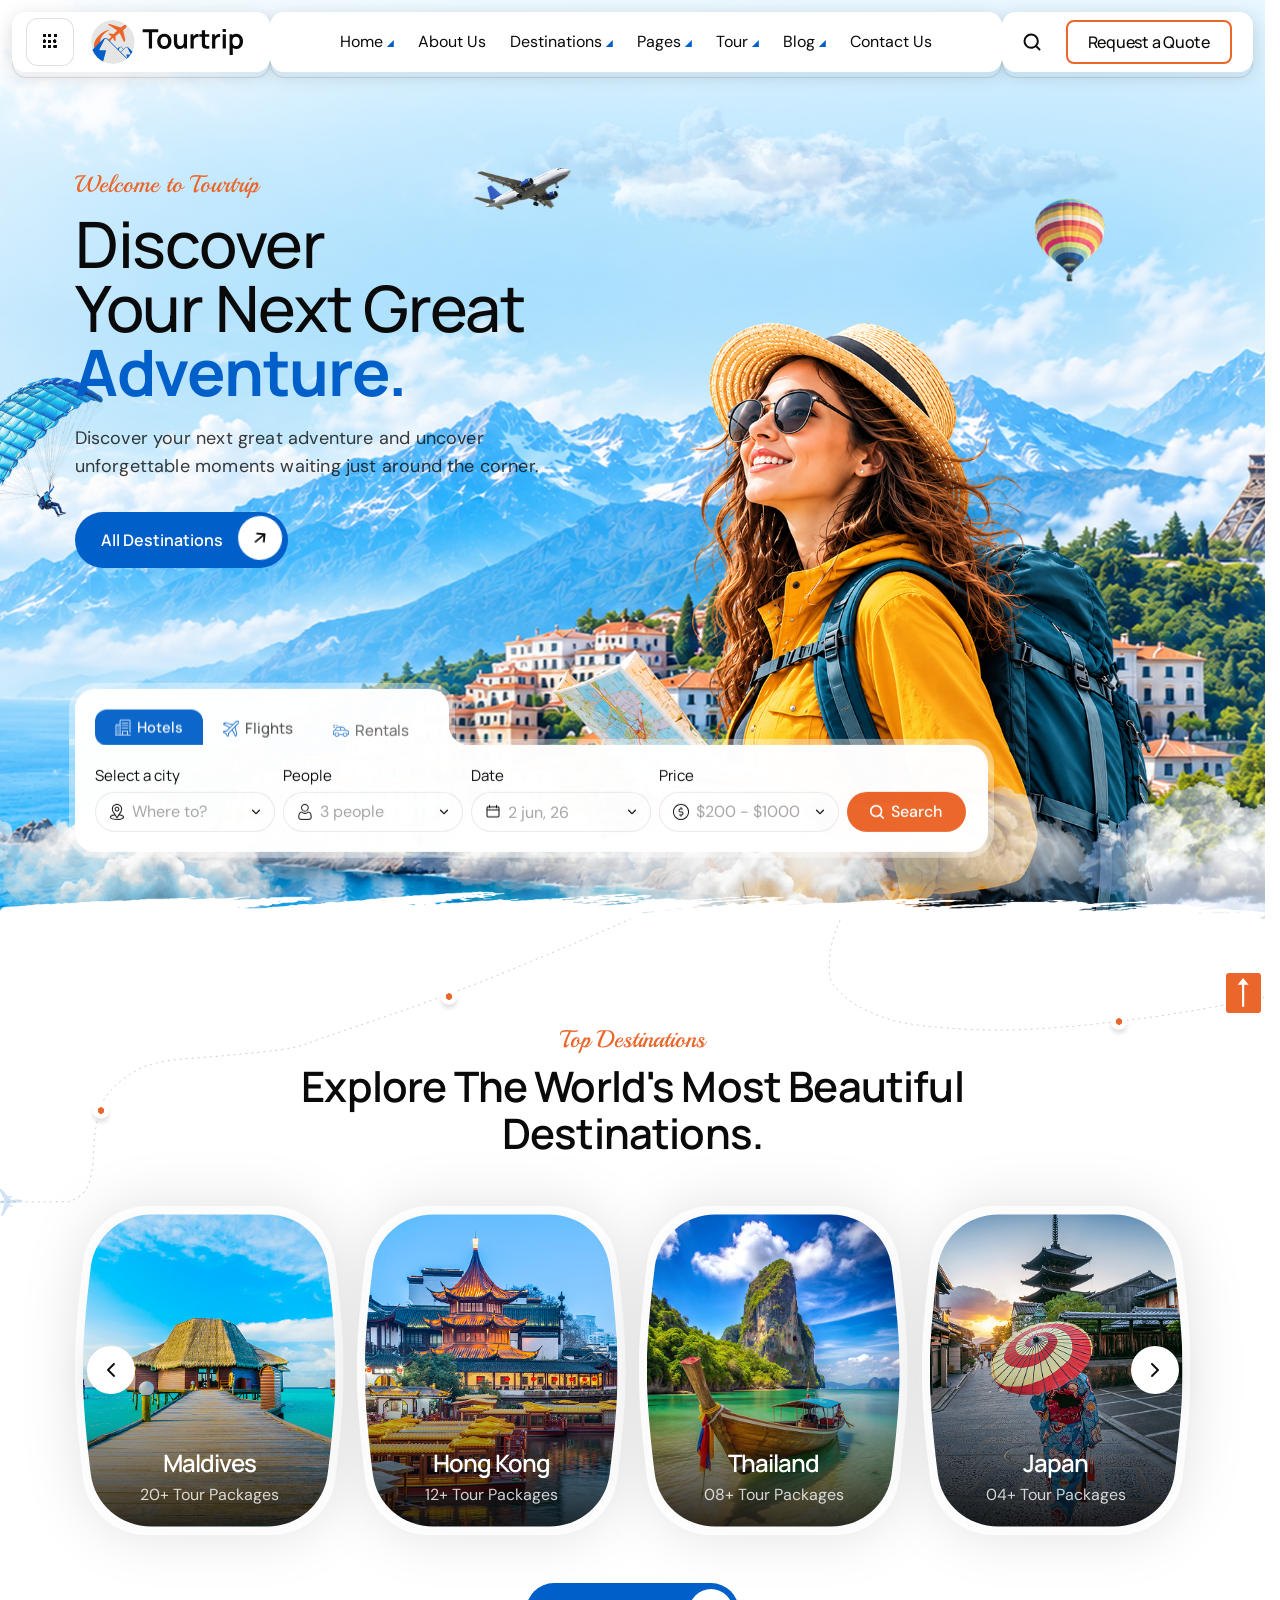
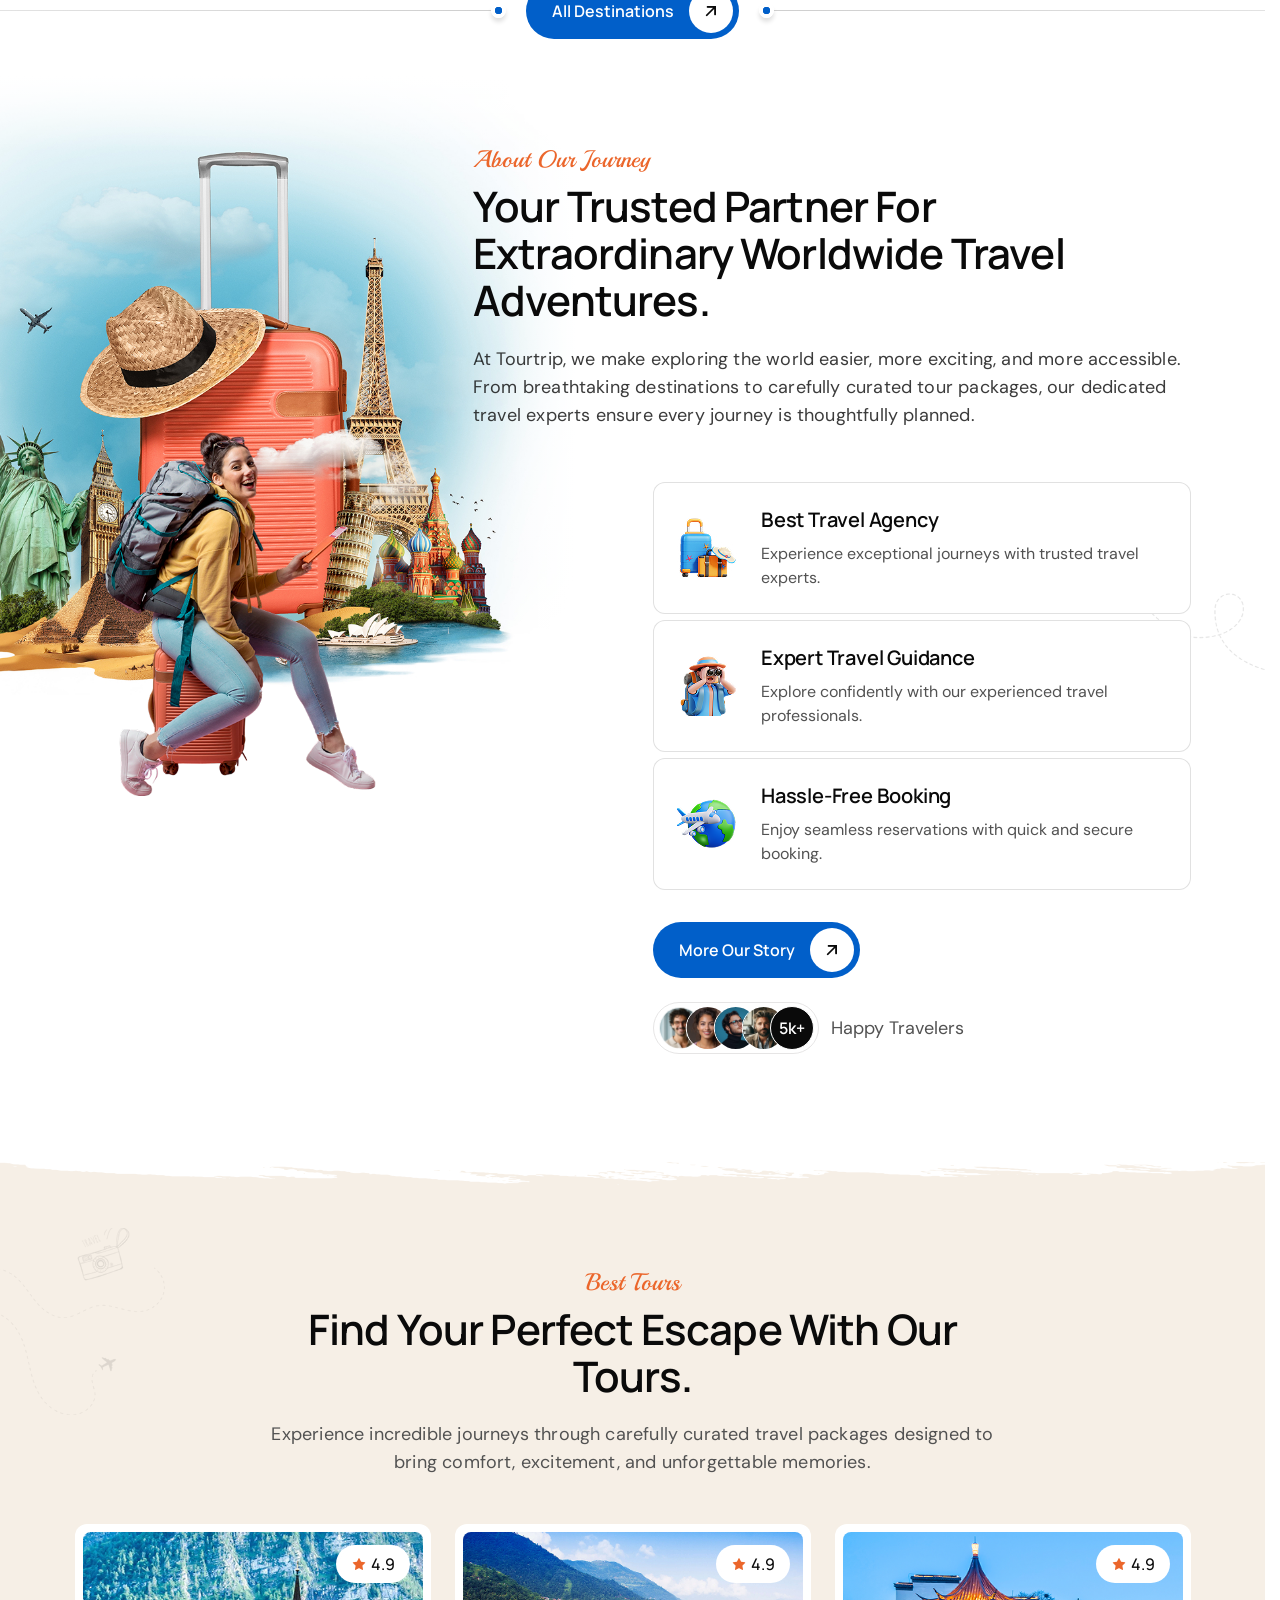
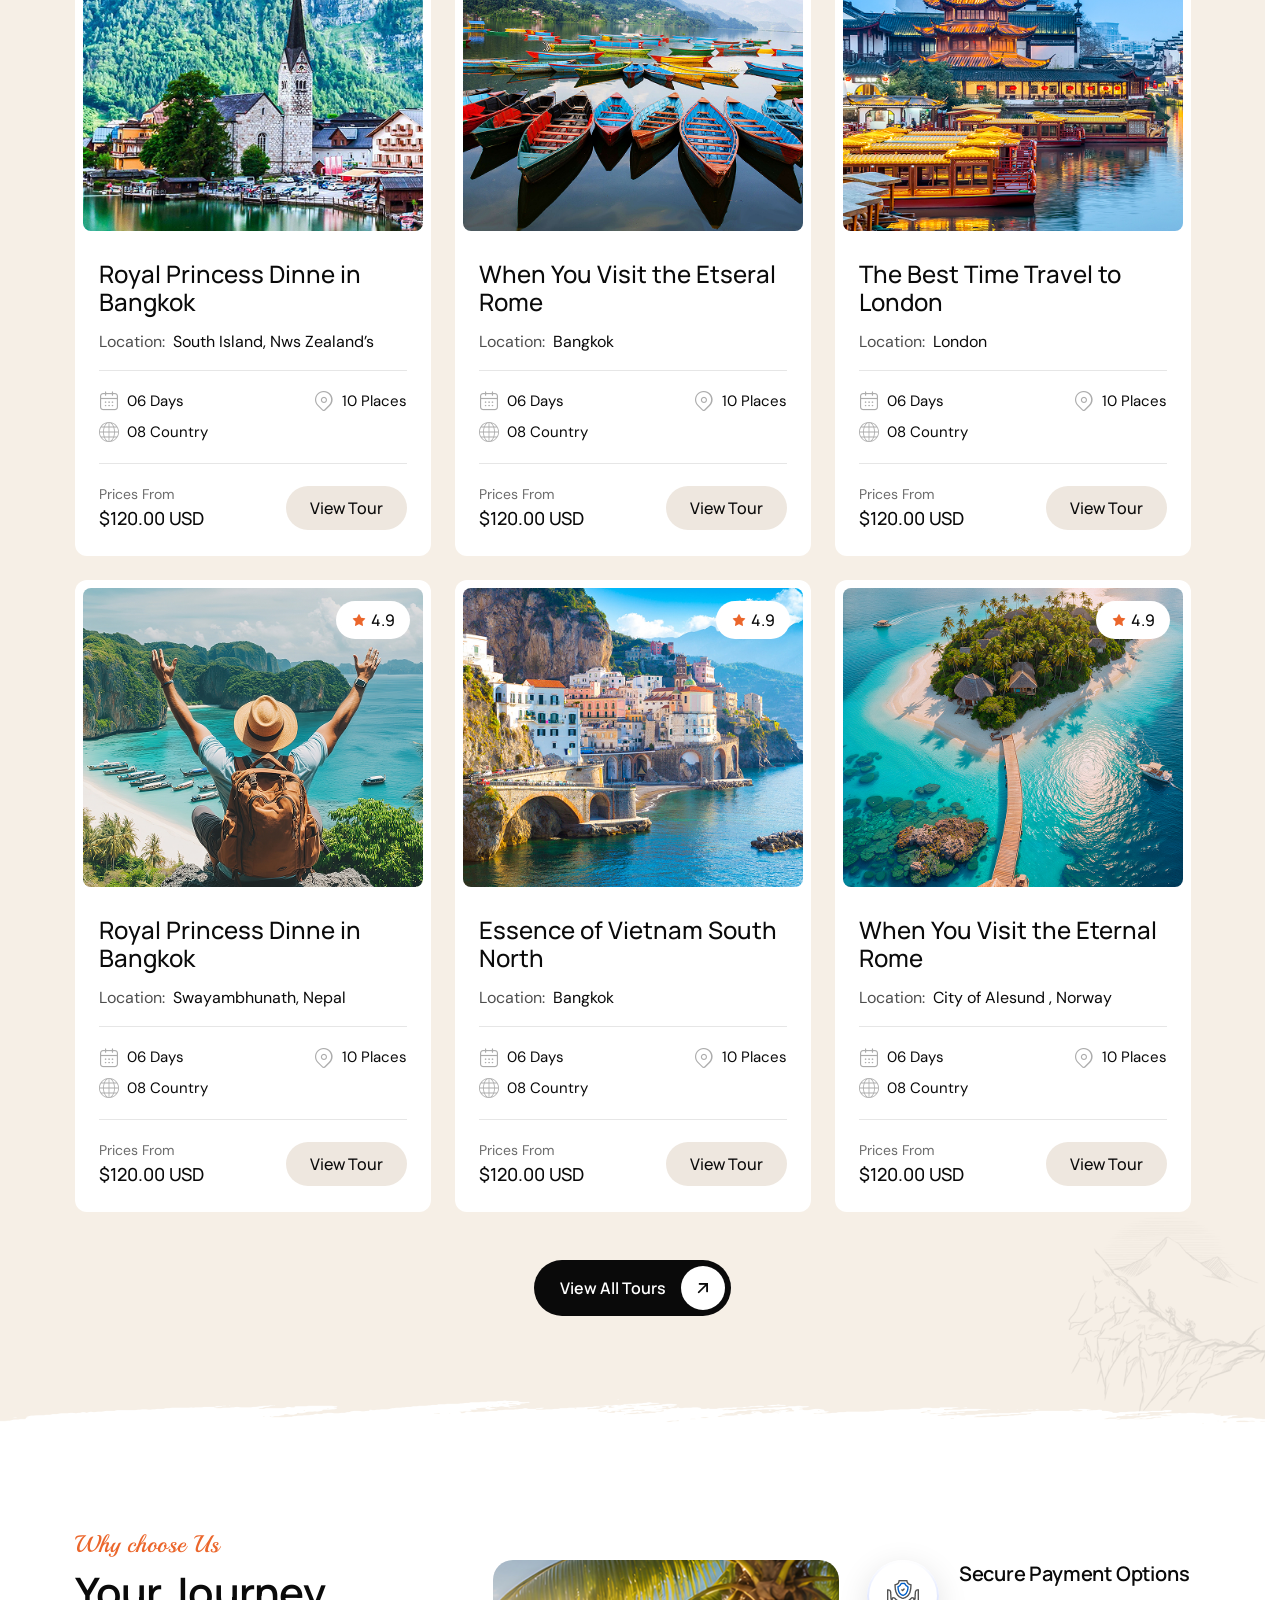
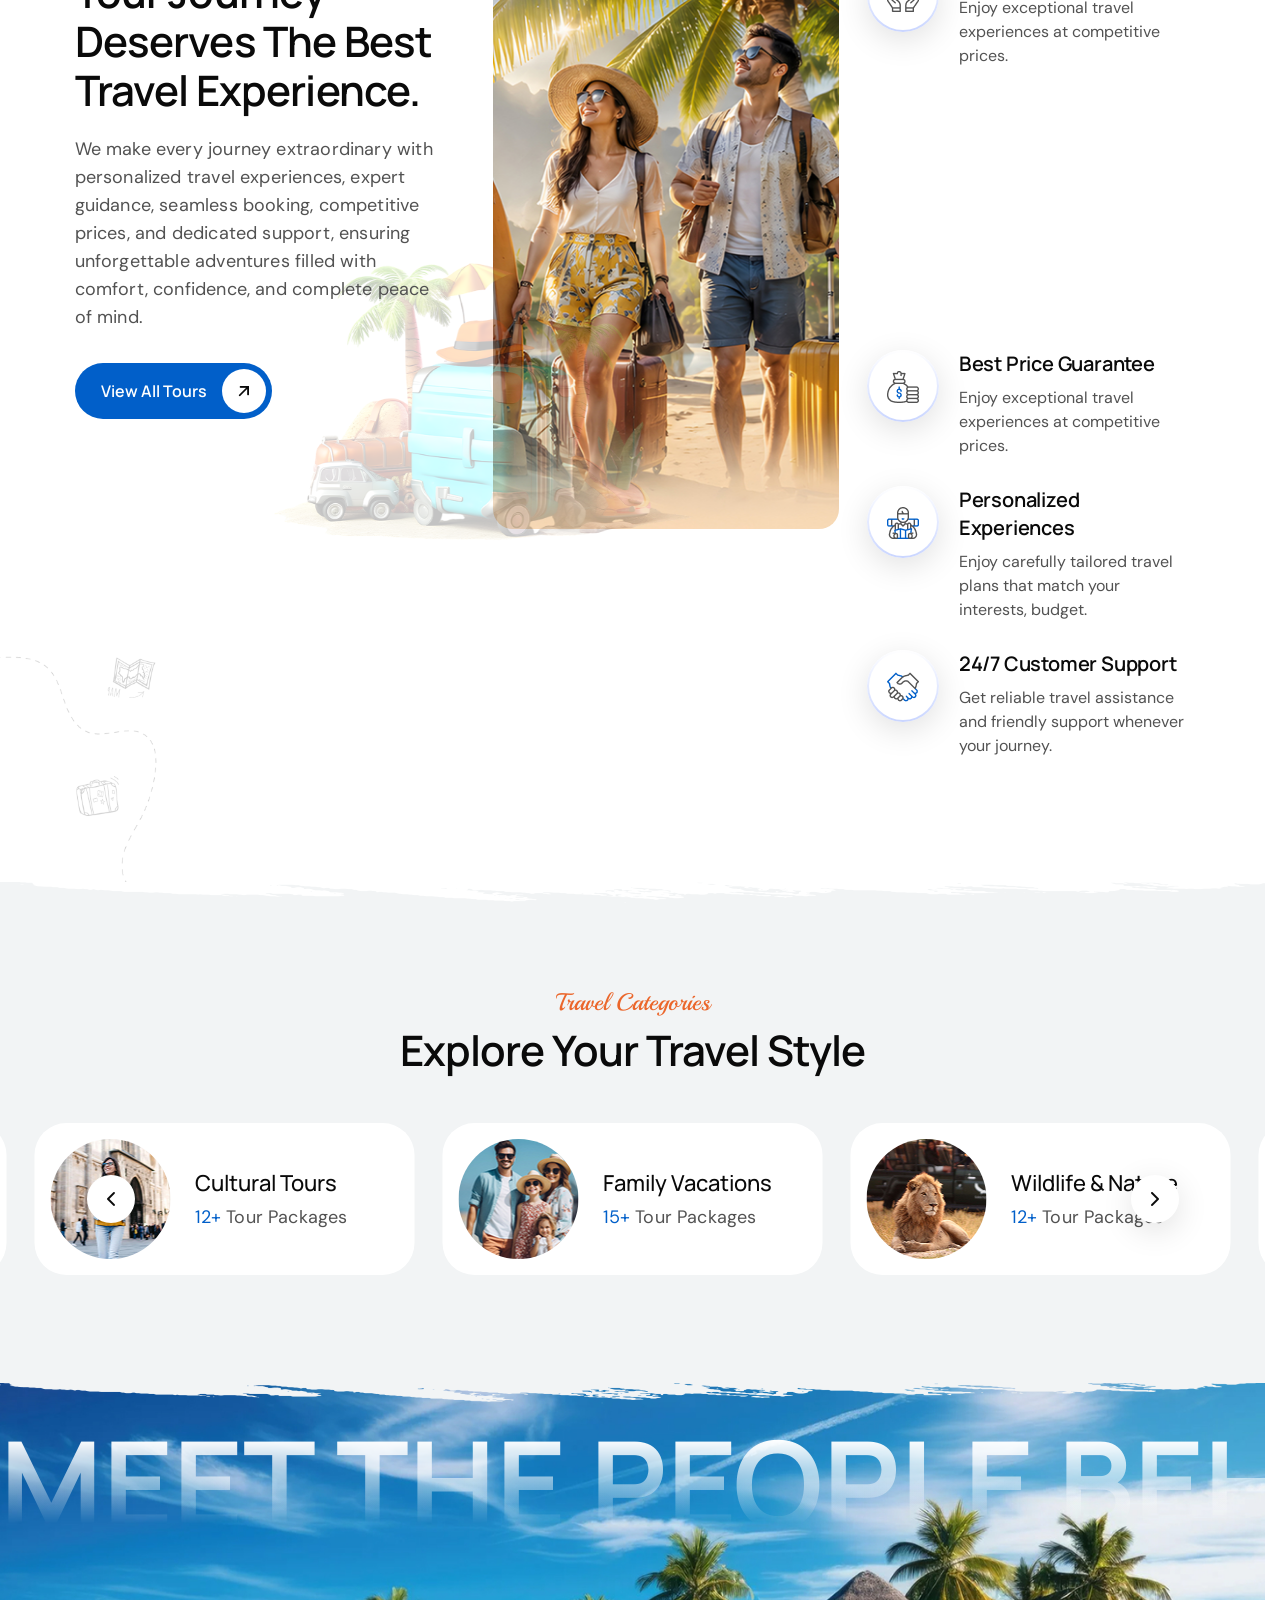
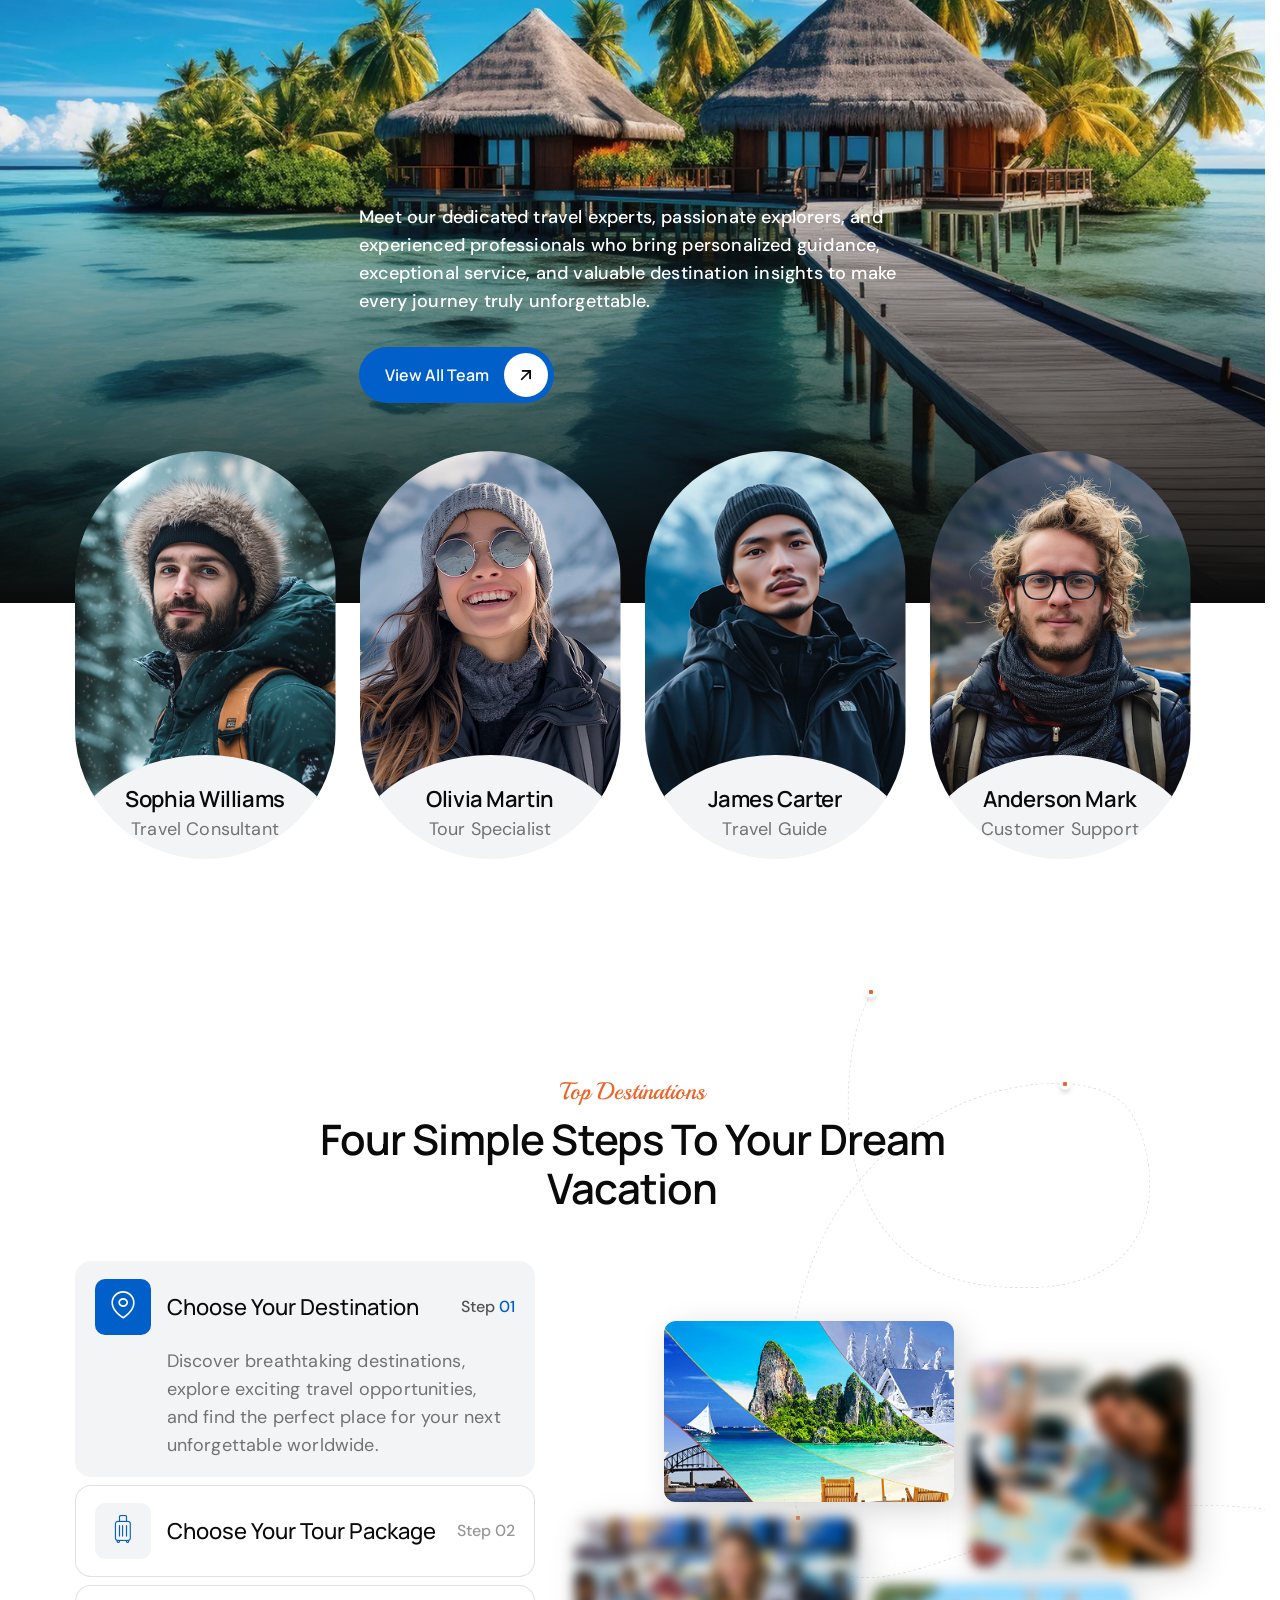
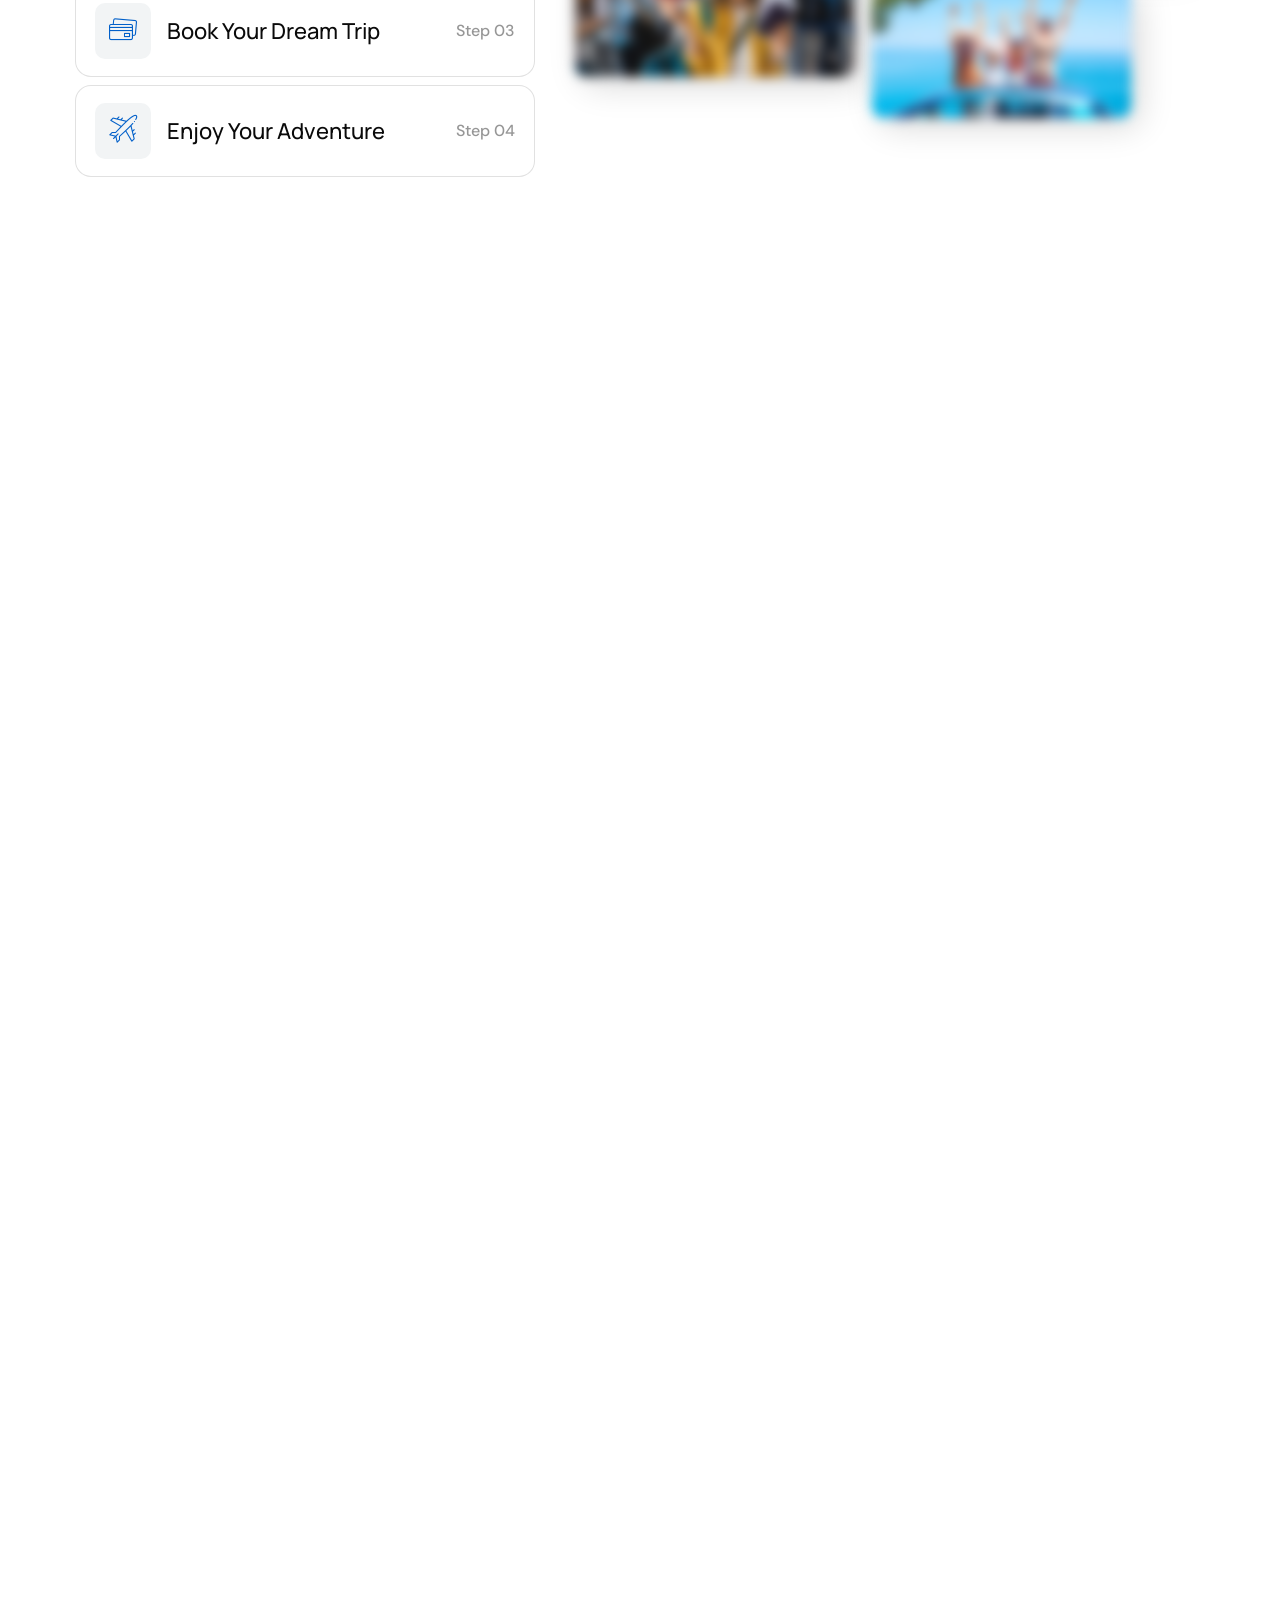
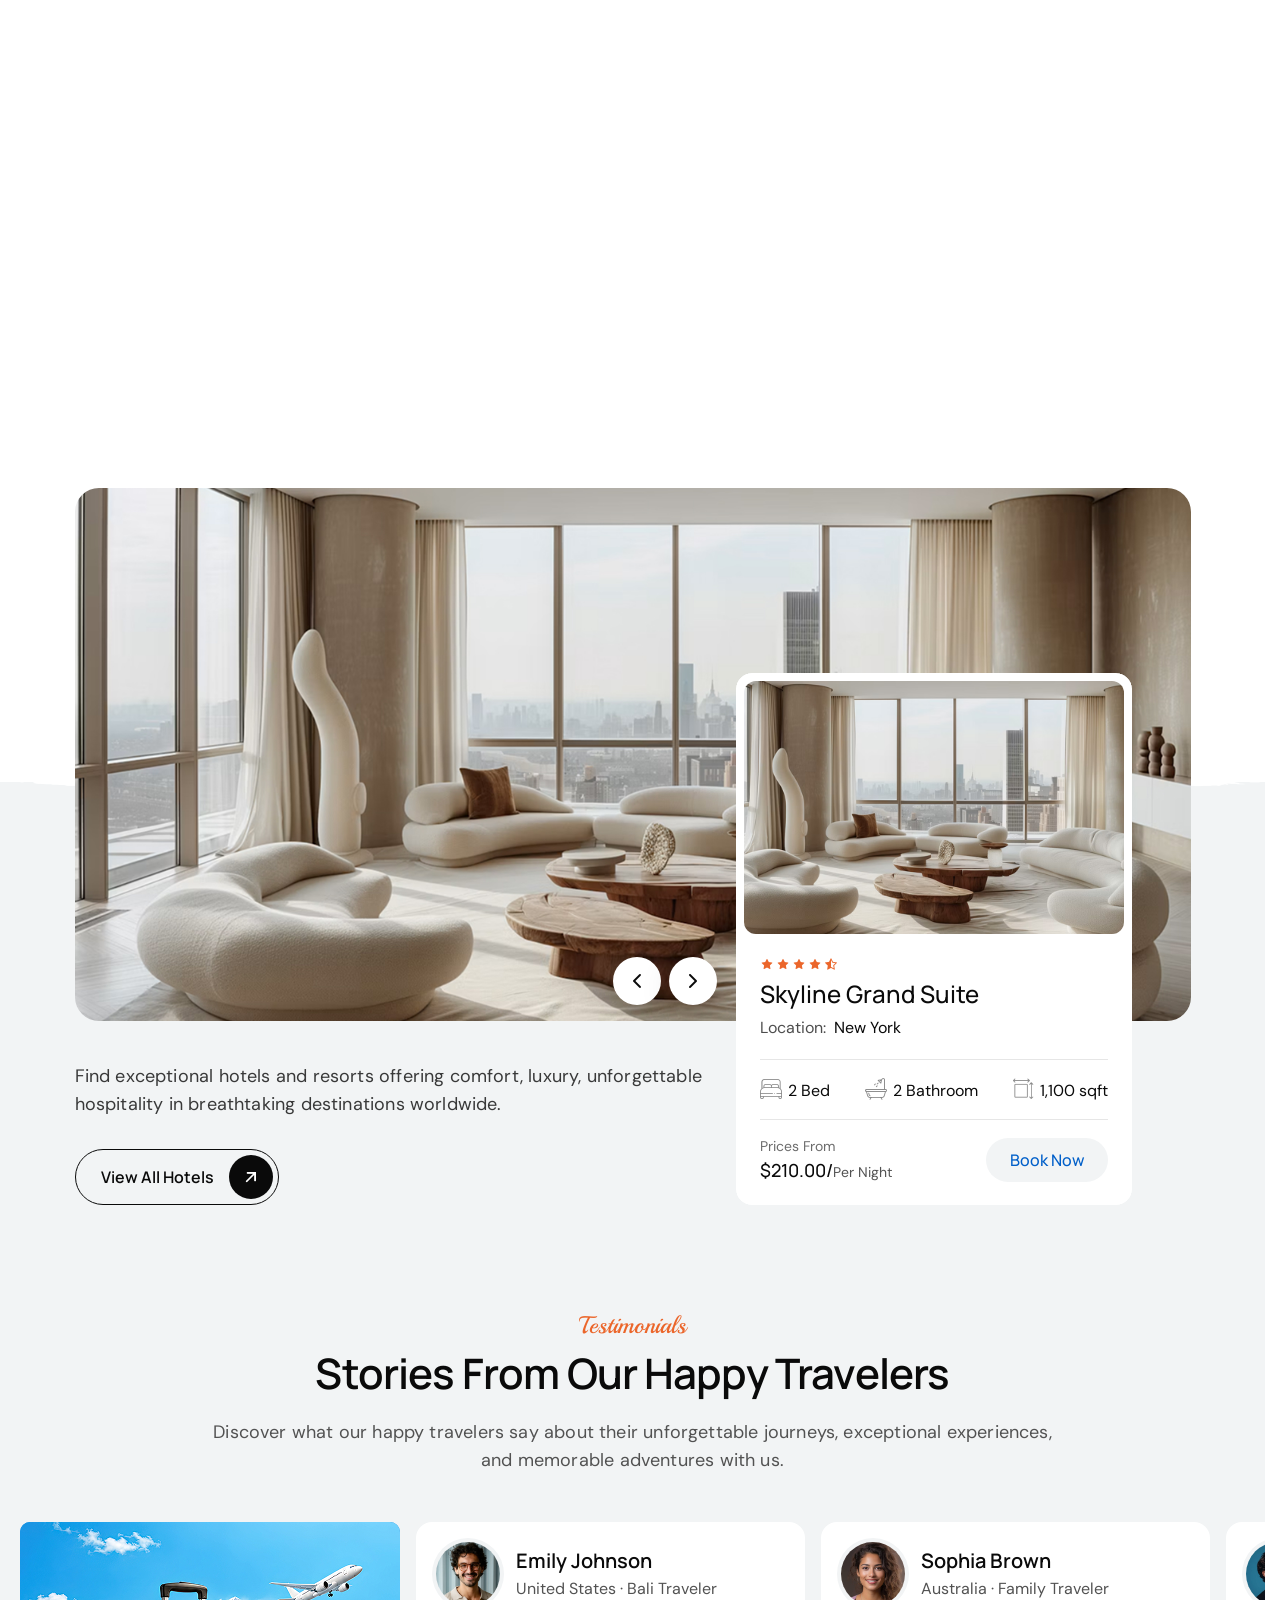
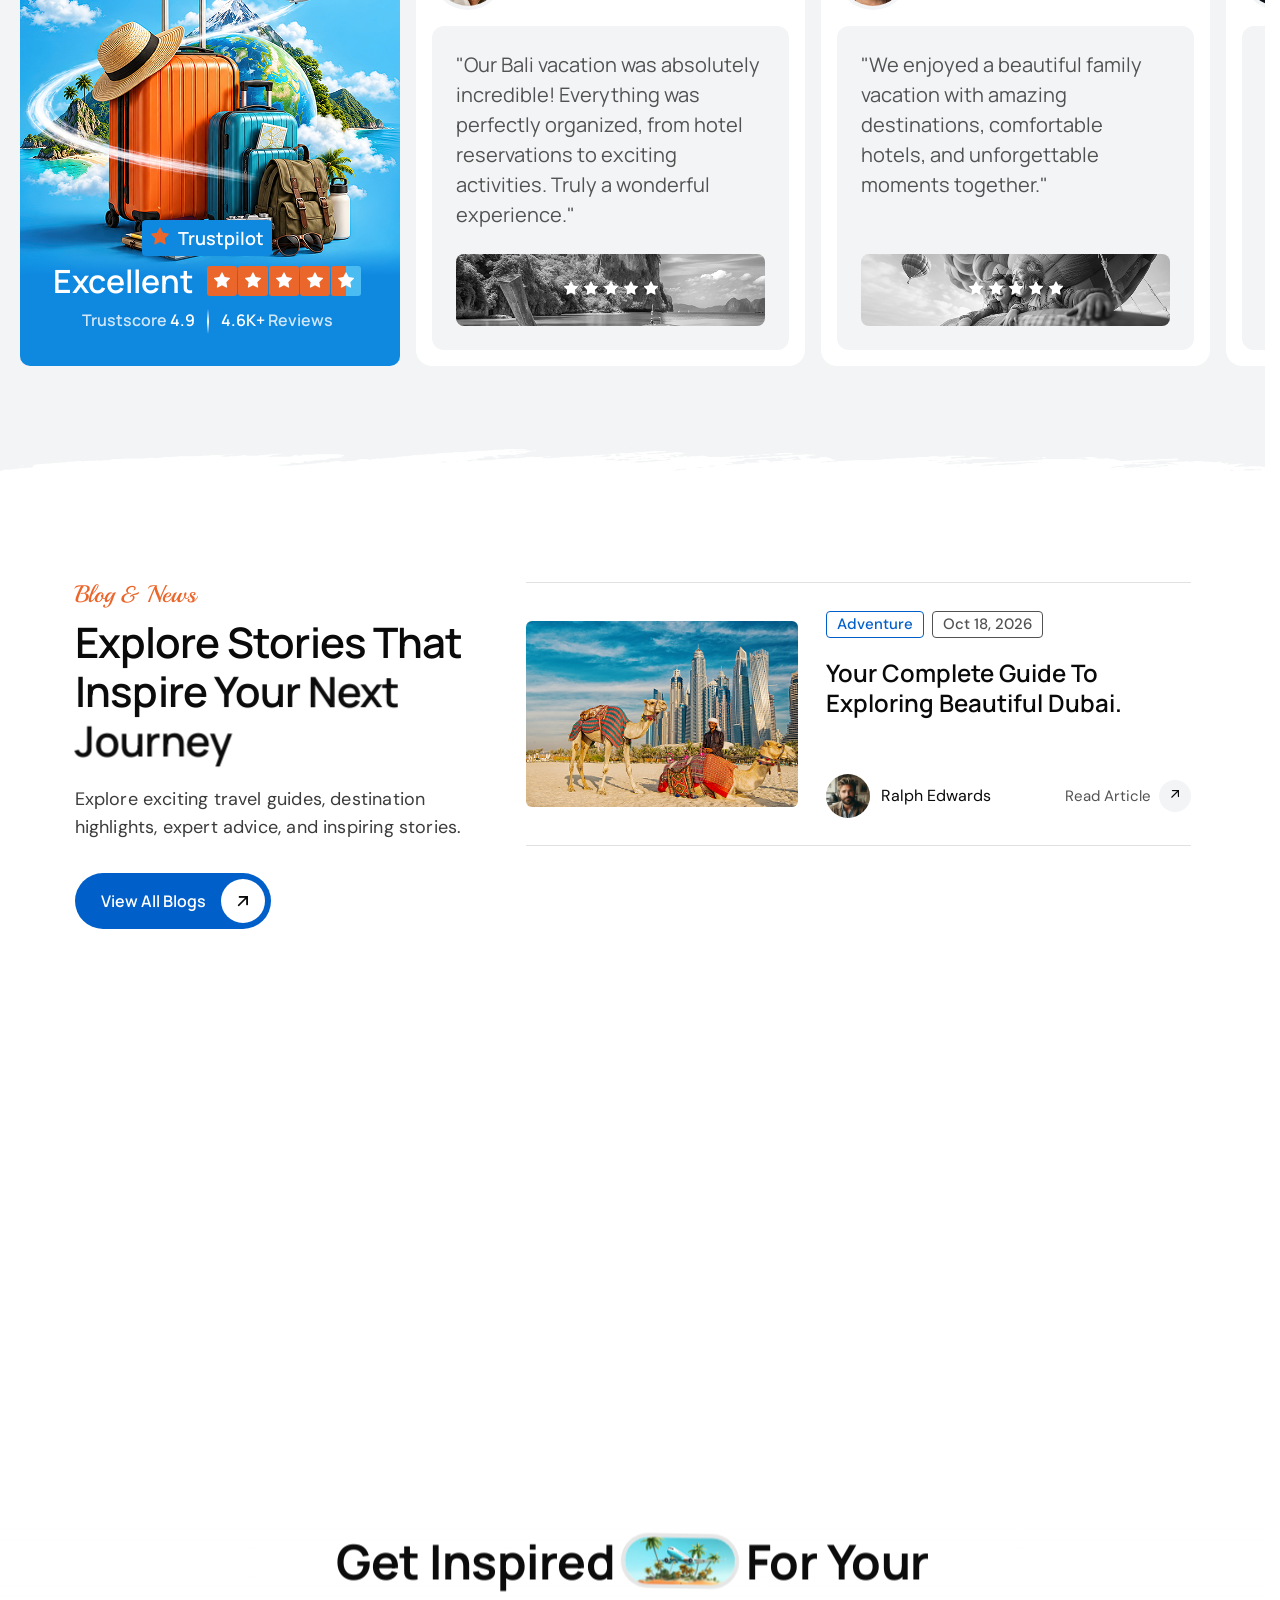
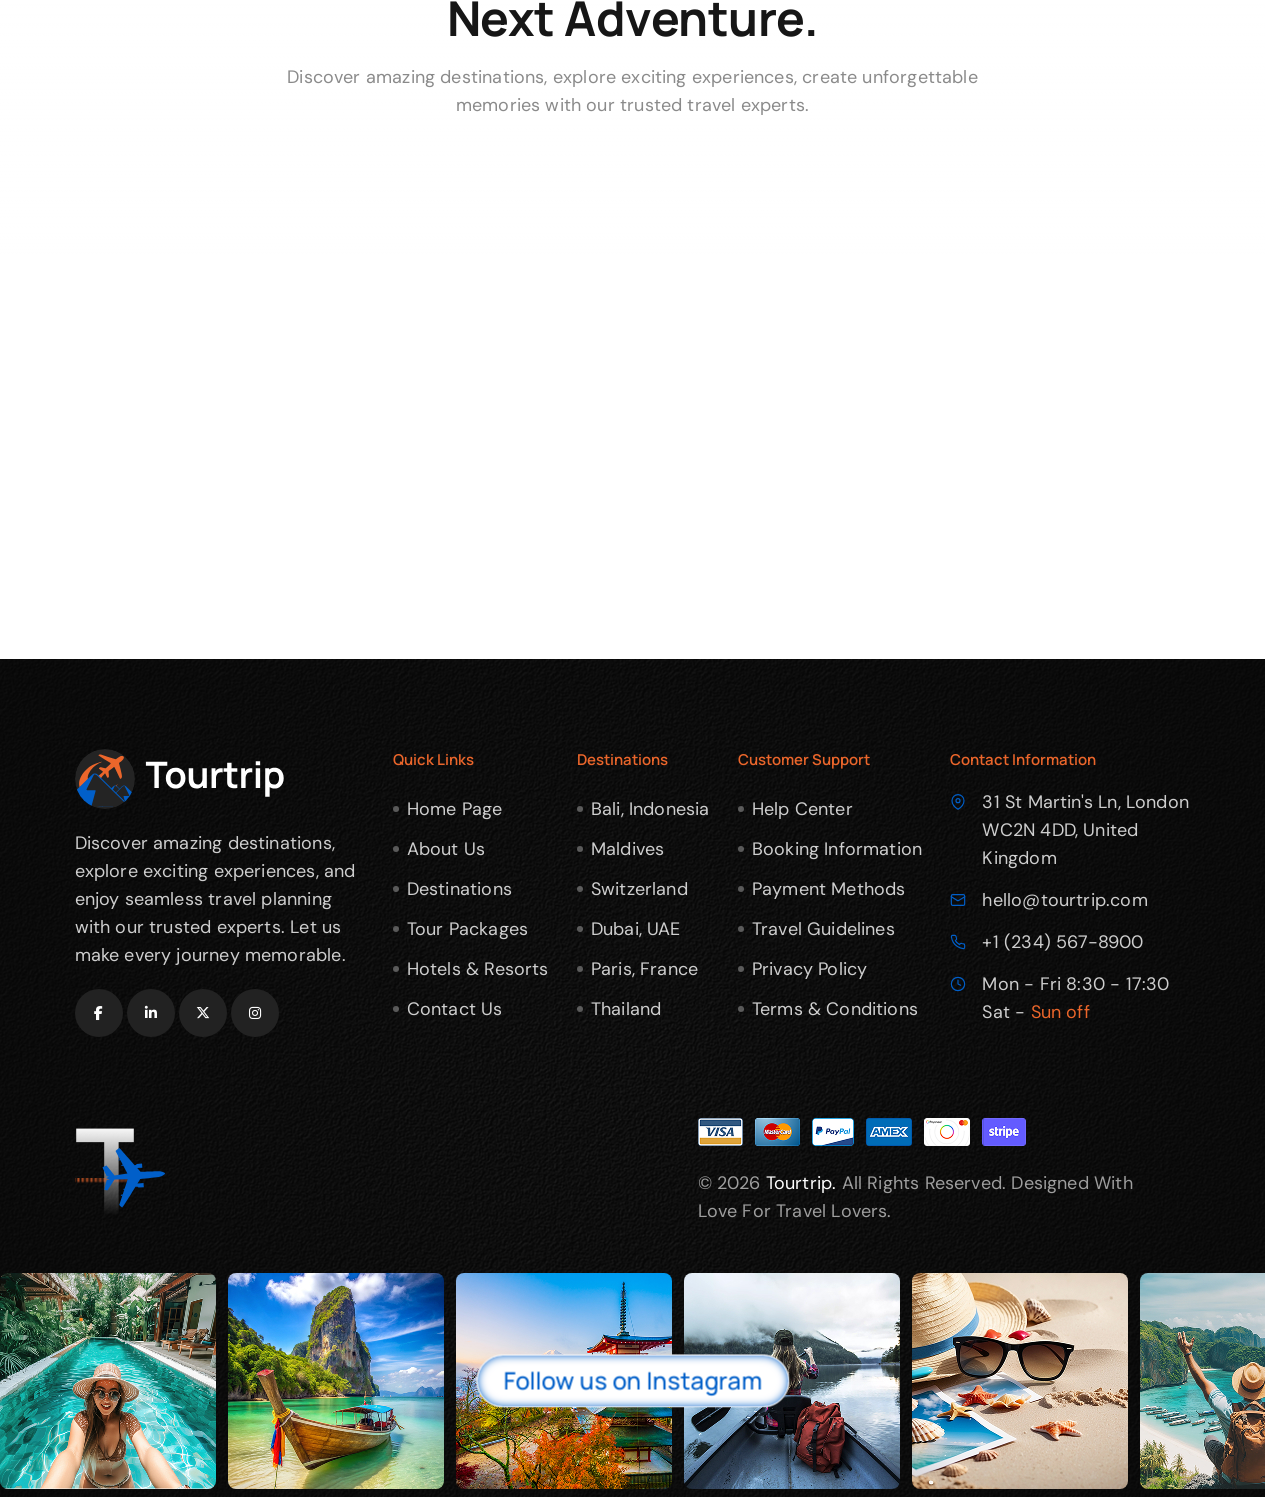
<file: index.html>
<!Doctype html>
<html class="no-js" lang="zxx">
    
    <head>
        <meta charset="utf-8">
        <meta http-equiv="x-ua-compatible" content="ie=edge">
        <title>Tourtrip - Travel & Tourism Wordpress Theme</title>
        <meta name="description" content="">
        <meta name="viewport" content="width=device-width, initial-scale=1">
		<link rel="shortcut icon" type="image/x-icon" href="assets/img/favicon.png">
        <!-- Place favicon.ico in the root directory -->


		<!-- all-CSS-link-here -->
        <link rel="stylesheet" href="assets/css/bootstrap.min.css">
        <link rel="stylesheet" href="assets/css/swiper-bundle.min.css">
        <link rel="stylesheet" href="assets/css/all.min.css">
        <link rel="stylesheet" href="assets/css/odometer.min.css">
        <link rel="stylesheet" href="assets/css/nice-select.css">
        <link rel="stylesheet" href="assets/css/animate.css">
        <link rel="stylesheet" href="assets/css/magnific-popup.css">
        <link rel="stylesheet" href="assets/css/nice-select.css">
        <link rel="stylesheet" href="assets/css/flaticon_tourtrip.css">
        <link rel="stylesheet" href="assets/css/main.css">
    </head>

    <body class="tt-home-1">

            
        <div class="tt-home-1-wrapper">

            <!-- start preloader -->
            <div class="tt-preloader-1" role="status" aria-label="Loading Tourtrip">

                <!-- the arch: the photo of the hero rises in it as the page loads, at the end it opens to the whole screen -->
                <div class="tt-preloader-1-frame">
                    <div class="tt-preloader-1-photo wa-fix">
                        <div class="tt-preloader-1-photo-img wa-img-cover">
                            <img src="assets/img/hero/h1-bg-img.jpg" alt="">
                        </div>
                    </div>
                </div>

                <!-- the name: outlined, it fills with ink as the page loads -->
                <div class="tt-preloader-1-word" aria-hidden="true">
                    <span class="tt-preloader-1-word-inner">
                        <span class="tt-preloader-1-word-line is-outline">Tourtrip</span>
                        <span class="tt-preloader-1-word-line is-fill">Tourtrip</span>
                    </span>
                </div>

            </div>
            <!-- end preloader -->


            <!-- header-start -->
            <header class="tt-header-1-area">
                <div class="container-fluid tt-container-2">
                    <div class="tt-header-1-wrap">

                        <!-- logo -->
                        <div class="tt-header-1-logo-card">

                            <!-- offcanvas-btn -->
                            <button type="button" class="tt-offcanvas-btn-1 offcanvas_toggle" aria-label="Open menu">
                                <i class="flaticon-dots" aria-hidden="true"></i>
                            </button>

                            <a href="index.html" class="tt-header-1-logo-elm" aria-label="Tourtrip">
                                <div class="tt-header-1-logo-img wa-img-contain">
                                    <img src="assets/img/logo/logo-1.svg" alt="Tourtrip">
                                </div>
                            </a>
                        </div>

                        <!-- menu -->
                        <div class="tt-header-1-menu-card d-xl-flex d-none">
                            <nav class="tt-main-navigation">
                                <ul id="main-nav" class="nav navbar-nav">

                                    <li class="dropdown active">
                                        <a href="#">
                                            <span class="text">Home</span>
                                            <span class="menu-arrow" aria-hidden="true"></span>
                                        </a>
                                        <ul class="dropdown-menu clearfix">
                                            <li><a href="index.html">Home One</a></li>
                                            <li><a href="index-2.html">Home Two</a></li>
                                            <li><a href="index-3.html">Home Three</a></li>
                                        </ul>
                                    </li>

                                    <li>
                                        <a href="about-us.html"><span class="text">About Us</span></a>
                                    </li>

                                    <li class="dropdown">
                                        <a href="#">
                                            <span class="text">Destinations</span>
                                            <span class="menu-arrow" aria-hidden="true"></span>
                                        </a>
                                        <ul class="dropdown-menu clearfix">
                                            <li><a href="destinations.html">Destinations</a></li>
                                            <li><a href="destination-details.html">Destination Details</a></li>
                                        </ul>
                                    </li>

                                    <li class="dropdown">
                                        <a href="#">
                                            <span class="text">Pages</span>
                                            <span class="menu-arrow" aria-hidden="true"></span>
                                        </a>
                                        <ul class="dropdown-menu clearfix">
                                            <li><a href="team.html">Our Team</a></li>
                                            <li><a href="pricing.html">Pricing</a></li>
                                            <li><a href="testimonial.html">Testimonial</a></li>
                                            <li><a href="faqs.html">FAQs</a></li>
                                            <li><a href="404.html">404</a></li>
                                        </ul>
                                    </li>

                                    <li class="dropdown">
                                        <a href="#">
                                            <span class="text">Tour</span>
                                            <span class="menu-arrow" aria-hidden="true"></span>
                                        </a>
                                        <ul class="dropdown-menu clearfix">
                                            <li><a href="tours.html">Tour Packages</a></li>
                                            <li><a href="tour-details.html">Tour Details</a></li>
                                        </ul>
                                    </li>

                                    <li class="dropdown">
                                        <a href="#">
                                            <span class="text">Blog</span>
                                            <span class="menu-arrow" aria-hidden="true"></span>
                                        </a>
                                        <ul class="dropdown-menu clearfix">
                                            <li><a href="blog.html">Blog Grid</a></li>
                                            <li><a href="blog-details.html">Blog Details</a></li>
                                        </ul>
                                    </li>

                                    <li>
                                        <a href="contact-us.html"><span class="text">Contact Us</span></a>
                                    </li>

                                </ul>
                            </nav>
                        </div>

                        <!-- action-link -->
                        <div class="tt-header-1-action-card">

                            <!-- search-btn -->
                            <button type="button" class="tt-search-btn-1 search_btn_toggle" aria-label="Search">
                                <svg class="icon" width="20" height="20" viewBox="0 0 20 20" fill="none" aria-hidden="true">
                                    <path d="M15.8333 9.16667C15.8333 12.8486 12.8486 15.8333 9.16667 15.8333C5.48477 15.8333 2.5 12.8486 2.5 9.16667C2.5 5.48477 5.48477 2.5 9.16667 2.5C12.8486 2.5 15.8333 5.48477 15.8333 9.16667Z" stroke="currentColor" stroke-width="2" stroke-linecap="round" stroke-linejoin="round"/>
                                    <path d="M17.5 17.5L13.875 13.875" stroke="currentColor" stroke-width="2" stroke-linecap="round" stroke-linejoin="round"/>
                                </svg>
                                <span class="text">Search...</span>
                            </button>

                            <!-- quote-btn -->
                            <a href="contact-us.html" class="tt-sd-btn-1">Request a Quote</a>
                        </div>

                    </div>
                </div>
            </header>
            <!-- header-end -->

            <!-- hero-start -->
            <section class="tt-hero-1-area wa-fix">

                <!-- the sky, its own layer so it can settle -->
                <div class="tt-hero-1-bg wa-bg-default" data-background="assets/img/hero/h1-bg-img.jpg"></div>

                <!-- the white fade over the top of the sky -->
                <div class="tt-hero-1-fade" aria-hidden="true"></div>

                <!-- shapes -->
                <div class="tt-hero-1-bg-cloud wa-img-contain">
                    <img src="assets/img/hero/h1-bg-cloud.png" alt="">
                </div>
                <div class="tt-hero-1-plane wa-img-contain">
                    <img src="assets/img/hero/h1-ani-image-2.png" alt="">
                </div>
                <div class="tt-hero-1-parachute-1 wa-img-contain">
                    <img src="assets/img/hero/h1-ani-image-1.png" alt="">
                </div>
                <div class="tt-hero-1-parachute-2 wa-img-contain">
                    <img src="assets/img/hero/h1-ani-image-3.png" alt="">
                </div>
                <div class="tt-hero-1-man wa-img-contain">
                    <img src="assets/img/hero/h1-man.png" alt="Traveler with a map">
                </div>
                <div class="tt-hero-1-clouds wa-img-contain">
                    <img src="assets/img/hero/h1-cloud.png" alt="">
                </div>
                <div class="tt-hero-1-wave wa-img-contain">
                    <img src="assets/img/hero/h1-bg-shape.png" alt="">
                </div>

                <div class="container tt-container-1">

                    <!-- content -->
                    <div class="tt-hero-1-content">
                        <span class="tt-subtitle-1 has-orange">Welcome to Tourtrip</span>
                        <h1 class="tt-hero-title-1 tt-hero-1-title">
                            <span class="wa-split-mask"><span class="wa-split-line">Discover</span></span>
                            <span class="wa-split-mask"><span class="wa-split-line">Your Next Great</span></span>
                            <span class="wa-split-mask has-blue"><span class="wa-split-line">Adventure.</span></span>
                        </h1>
                        <p class="tt-p-1 has-dark">Discover your next great adventure and uncover unforgettable moments waiting just around the corner.</p>
                        <a href="destinations.html" class="tt-pr-btn-1 is-blue tt-hero-1-btn">
                            <span class="text">All Destinations</span>
                            <span class="icon">
                                <i class="flaticon-up-right-arrow flaticon" aria-hidden="true"></i>
                            </span>
                        </a>
                    </div>

                    <!-- booking-card -->
                    <div class="tt-hero-1-booking">

                        <!-- tabs: the first field follows the tab (main.js) -->
                        <div class="tt-hero-1-booking-tabs" role="tablist">
                            <button type="button" class="tt-hero-1-tab is-active" role="tab" aria-selected="true" data-label="Select a city" data-placeholder="Where to?">
                                <span class="icon" data-mask-image="assets/img/icon/hotel.svg"></span>
                                <span class="text">Hotels</span>
                            </button>
                            <button type="button" class="tt-hero-1-tab" role="tab" aria-selected="false" data-label="Flying to" data-placeholder="Destination">
                                <span class="icon" data-mask-image="assets/img/icon/flight.svg"></span>
                                <span class="text">Flights</span>
                            </button>
                            <button type="button" class="tt-hero-1-tab" role="tab" aria-selected="false" data-label="Pick-up city" data-placeholder="Pick-up location">
                                <span class="icon" data-mask-image="assets/img/icon/car.svg"></span>
                                <span class="text">Rentals</span>
                            </button>
                        </div>

                        <!-- form: the selects become nice-selects (main.js) -->
                        <form action="#" class="tt-hero-1-booking-form">

                            <div class="tt-hero-1-field">
                                <label for="hero-1-city" class="tt-label-3">Select a city</label>
                                <div class="tt-hero-1-select">
                                    <span class="icon" data-mask-image="assets/img/icon/location.svg"></span>
                                    <select id="hero-1-city" class="tt-hero-1-select-input">
                                        <option value="" selected disabled>Where to?</option>
                                        <option>Santorini, Greece</option>
                                        <option>Maldives</option>
                                        <option>Hong Kong</option>
                                        <option>Thailand</option>
                                        <option>Japan</option>
                                        <option>Italy</option>
                                    </select>
                                    <span class="arrow" data-mask-image="assets/img/icon/chevron.svg"></span>
                                </div>
                            </div>

                            <div class="tt-hero-1-field">
                                <label for="hero-1-people" class="tt-label-3">People</label>
                                <div class="tt-hero-1-select">
                                    <span class="icon" data-mask-image="assets/img/icon/user.svg"></span>
                                    <select id="hero-1-people" class="tt-hero-1-select-input">
                                        <option>1 person</option>
                                        <option>2 people</option>
                                        <option selected>3 people</option>
                                        <option>4 people</option>
                                        <option>5+ people</option>
                                    </select>
                                    <span class="arrow" data-mask-image="assets/img/icon/chevron.svg"></span>
                                </div>
                            </div>

                            <div class="tt-hero-1-field">
                                <label for="hero-1-date" class="tt-label-3">Date</label>
                                <div class="tt-hero-1-select">
                                    <span class="icon" data-mask-image="assets/img/icon/calendar.svg"></span>
                                    <input id="hero-1-date" class="tt-hero-1-select-input" type="text" placeholder="2 jun, 26">
                                    <span class="arrow" data-mask-image="assets/img/icon/chevron.svg"></span>
                                </div>
                            </div>

                            <div class="tt-hero-1-field">
                                <label for="hero-1-price" class="tt-label-3">Price</label>
                                <div class="tt-hero-1-select">
                                    <span class="icon" data-mask-image="assets/img/icon/coin.svg"></span>
                                    <select id="hero-1-price" class="tt-hero-1-select-input">
                                        <option>$200 - $1000</option>
                                        <option>$1000 - $2000</option>
                                        <option>$2000 - $5000</option>
                                    </select>
                                    <span class="arrow" data-mask-image="assets/img/icon/chevron.svg"></span>
                                </div>
                            </div>

                            <button type="submit" class="tt-hero-1-search-btn">
                                <span class="icon" data-mask-image="assets/img/icon/search.svg"></span>
                                <span class="text">Search</span>
                            </button>

                        </form>
                    </div>

                </div>
            </section>
            <!-- hero-end -->

            <!-- destination-start -->
            <section class="tt-desti-1-area wa-fix">

                <!-- the route: a dotted flight path with three stops and a plane (1920 x 540 in the design, it starts 110px above the section) -->
                <div class="tt-desti-1-route" aria-hidden="true">
                    <svg class="tt-desti-1-route-line" viewBox="0 -110 1920 540" fill="none" preserveAspectRatio="none">
                        <path class="tt-desti-1-route-path" d="M1919 119C1899.2 122.7 1836.5 135 1800 141C1763.5 147 1733.3 151 1700 155C1666.7 159 1632.2 162.7 1600 165C1567.8 167.3 1537 168.8 1507 168.6C1477 168.4 1444.5 166.3 1420 164C1395.5 161.7 1376.7 158.8 1360 155C1343.3 151.2 1331.7 146.2 1320 141C1308.3 135.8 1299.7 131.7 1290 124C1280.3 116.3 1267.2 105.2 1262 95C1256.8 84.8 1258.8 72.8 1259 63C1259.2 53.2 1260.3 46.2 1263 36C1265.7 25.8 1269.2 14.7 1275 2C1280.8 -10.7 1292.2 -26.5 1298 -40C1303.8 -53.5 1308.8 -69.3 1310 -79C1311.2 -88.7 1309.2 -93 1305 -98C1300.8 -103 1297.5 -108 1285 -109C1272.5 -110 1250.8 -108 1230 -104C1209.2 -100 1181.7 -92.3 1160 -85C1138.3 -77.7 1126.7 -70.8 1100 -60C1073.3 -49.2 1033.3 -34.2 1000 -20C966.7 -5.8 950 3.8 900 25C850 46.2 766.7 81.7 700 107C633.3 132.3 543.3 162.2 500 177C456.7 191.8 465.8 191 440 196C414.2 201 376.7 203.7 345 207C313.3 210.3 274.2 211.5 250 216C225.8 220.5 215 224.8 200 234C185 243.2 169.2 256.7 160 271C150.8 285.3 148.3 301.8 145 320C141.7 338.2 142.5 364.8 140 380C137.5 395.2 135 403.2 130 411C125 418.8 116.7 424 110 427C103.3 430 108.3 428.8 90 429.2C71.7 429.6 15 429.2 0 429.2"/>
                    </svg>
                    <span class="tt-desti-1-stop is-1"></span>
                    <span class="tt-desti-1-stop is-2"></span>
                    <span class="tt-desti-1-stop is-3"></span>
                    <div class="tt-desti-1-plane wa-img-contain">
                        <img src="assets/img/icon/plane.svg" alt="">
                    </div>
                </div>

                <div class="container tt-container-1">

                    <!-- head -->
                    <div class="tt-desti-1-head">
                        <span class="tt-subtitle-1 has-orange">Top Destinations</span>
                        <h2 class="tt-sec-title-1 wa_title_fly tt-desti-1-title">Explore The World's Most Beautiful Destinations.</h2>
                    </div>

                    <!-- slider -->
                    <div class="tt-desti-1-slider-wrap">
                        <div class="swiper tt-desti-1-slider">
                            <div class="swiper-wrapper">

                                <div class="swiper-slide">
                                    <a href="destination-details.html" class="tt-desti-1-card">
                                        <div class="tt-desti-1-plate" data-mask-image="assets/img/desti/d1-card-plate.svg" aria-hidden="true"></div>
                                        <div class="tt-desti-1-photo wa-fix" data-mask-image="assets/img/desti/d1-card-photo.svg">
                                            <div class="tt-desti-1-img wa-img-cover">
                                                <img src="assets/img/desti/d1-img-1.jpg" alt="Santorini, Greece">
                                            </div>
                                            <div class="tt-desti-1-shade"></div>
                                            <div class="tt-desti-1-info">
                                                <h4 class="tt-title-4 has-white has-semibold tt-desti-1-name">Santorini, Greece</h4>
                                                <p class="tt-p-3 has-white tt-desti-1-count">15+ Tour Packages</p>
                                            </div>
                                        </div>
                                    </a>
                                </div>

                                <div class="swiper-slide">
                                    <a href="destination-details.html" class="tt-desti-1-card">
                                        <div class="tt-desti-1-plate" data-mask-image="assets/img/desti/d1-card-plate.svg" aria-hidden="true"></div>
                                        <div class="tt-desti-1-photo wa-fix" data-mask-image="assets/img/desti/d1-card-photo.svg">
                                            <div class="tt-desti-1-img wa-img-cover">
                                                <img src="assets/img/desti/d1-img-2.jpg" alt="Maldives">
                                            </div>
                                            <div class="tt-desti-1-shade"></div>
                                            <div class="tt-desti-1-info">
                                                <h4 class="tt-title-4 has-white has-semibold tt-desti-1-name">Maldives</h4>
                                                <p class="tt-p-3 has-white tt-desti-1-count">20+ Tour Packages</p>
                                            </div>
                                        </div>
                                    </a>
                                </div>

                                <div class="swiper-slide">
                                    <a href="destination-details.html" class="tt-desti-1-card">
                                        <div class="tt-desti-1-plate" data-mask-image="assets/img/desti/d1-card-plate.svg" aria-hidden="true"></div>
                                        <div class="tt-desti-1-photo wa-fix" data-mask-image="assets/img/desti/d1-card-photo.svg">
                                            <div class="tt-desti-1-img wa-img-cover">
                                                <img src="assets/img/desti/d1-img-3.jpg" alt="Hong Kong">
                                            </div>
                                            <div class="tt-desti-1-shade"></div>
                                            <div class="tt-desti-1-info">
                                                <h4 class="tt-title-4 has-white has-semibold tt-desti-1-name">Hong Kong</h4>
                                                <p class="tt-p-3 has-white tt-desti-1-count">12+ Tour Packages</p>
                                            </div>
                                        </div>
                                    </a>
                                </div>

                                <div class="swiper-slide">
                                    <a href="destination-details.html" class="tt-desti-1-card">
                                        <div class="tt-desti-1-plate" data-mask-image="assets/img/desti/d1-card-plate.svg" aria-hidden="true"></div>
                                        <div class="tt-desti-1-photo wa-fix" data-mask-image="assets/img/desti/d1-card-photo.svg">
                                            <div class="tt-desti-1-img wa-img-cover">
                                                <img src="assets/img/desti/d1-img-4.jpg" alt="Thailand">
                                            </div>
                                            <div class="tt-desti-1-shade"></div>
                                            <div class="tt-desti-1-info">
                                                <h4 class="tt-title-4 has-white has-semibold tt-desti-1-name">Thailand</h4>
                                                <p class="tt-p-3 has-white tt-desti-1-count">08+ Tour Packages</p>
                                            </div>
                                        </div>
                                    </a>
                                </div>

                                <div class="swiper-slide">
                                    <a href="destination-details.html" class="tt-desti-1-card">
                                        <div class="tt-desti-1-plate" data-mask-image="assets/img/desti/d1-card-plate.svg" aria-hidden="true"></div>
                                        <div class="tt-desti-1-photo wa-fix" data-mask-image="assets/img/desti/d1-card-photo.svg">
                                            <div class="tt-desti-1-img wa-img-cover">
                                                <img src="assets/img/desti/d1-img-5.jpg" alt="Japan">
                                            </div>
                                            <div class="tt-desti-1-shade"></div>
                                            <div class="tt-desti-1-info">
                                                <h4 class="tt-title-4 has-white has-semibold tt-desti-1-name">Japan</h4>
                                                <p class="tt-p-3 has-white tt-desti-1-count">04+ Tour Packages</p>
                                            </div>
                                        </div>
                                    </a>
                                </div>

                                <div class="swiper-slide">
                                    <a href="destination-details.html" class="tt-desti-1-card">
                                        <div class="tt-desti-1-plate" data-mask-image="assets/img/desti/d1-card-plate.svg" aria-hidden="true"></div>
                                        <div class="tt-desti-1-photo wa-fix" data-mask-image="assets/img/desti/d1-card-photo.svg">
                                            <div class="tt-desti-1-img wa-img-cover">
                                                <img src="assets/img/desti/d1-img-6.jpg" alt="Italy">
                                            </div>
                                            <div class="tt-desti-1-shade"></div>
                                            <div class="tt-desti-1-info">
                                                <h4 class="tt-title-4 has-white has-semibold tt-desti-1-name">Italy</h4>
                                                <p class="tt-p-3 has-white tt-desti-1-count">10+ Tour Packages</p>
                                            </div>
                                        </div>
                                    </a>
                                </div>

                                <div class="swiper-slide">
                                    <a href="destination-details.html" class="tt-desti-1-card">
                                        <div class="tt-desti-1-plate" data-mask-image="assets/img/desti/d1-card-plate.svg" aria-hidden="true"></div>
                                        <div class="tt-desti-1-photo wa-fix" data-mask-image="assets/img/desti/d1-card-photo.svg">
                                            <div class="tt-desti-1-img wa-img-cover">
                                                <img src="assets/img/desti/d1-img-7.jpg" alt="Roman">
                                            </div>
                                            <div class="tt-desti-1-shade"></div>
                                            <div class="tt-desti-1-info">
                                                <h4 class="tt-title-4 has-white has-semibold tt-desti-1-name">Roman</h4>
                                                <p class="tt-p-3 has-white tt-desti-1-count">06+ Tour Packages</p>
                                            </div>
                                        </div>
                                    </a>
                                </div>

                                <div class="swiper-slide">
                                    <a href="destination-details.html" class="tt-desti-1-card">
                                        <div class="tt-desti-1-plate" data-mask-image="assets/img/desti/d1-card-plate.svg" aria-hidden="true"></div>
                                        <div class="tt-desti-1-photo wa-fix" data-mask-image="assets/img/desti/d1-card-photo.svg">
                                            <div class="tt-desti-1-img wa-img-cover">
                                                <img src="assets/img/desti/d1-img-8.jpg" alt="France">
                                            </div>
                                            <div class="tt-desti-1-shade"></div>
                                            <div class="tt-desti-1-info">
                                                <h4 class="tt-title-4 has-white has-semibold tt-desti-1-name">France</h4>
                                                <p class="tt-p-3 has-white tt-desti-1-count">08+ Tour Packages</p>
                                            </div>
                                        </div>
                                    </a>
                                </div>

                            </div>
                        </div>

                        <!-- arrows -->
                        <button type="button" class="tt-arrow-btn-1 tt-desti-1-prev" aria-label="Previous">
                            <i class="flaticon-left flaticon" aria-hidden="true"></i>
                        </button>
                        <button type="button" class="tt-arrow-btn-1 tt-desti-1-next" aria-label="Next">
                            <i class="flaticon-right flaticon" aria-hidden="true"></i>
                        </button>
                    </div>

                    <!-- foot: the button between two lines that end in a dot -->
                    <div class="tt-desti-1-foot">
                        <span class="tt-desti-1-line is-left"></span>
                        <a href="destinations.html" class="tt-pr-btn-1 is-blue">
                            <span class="text">All Destinations</span>
                            <span class="icon">
                                <i class="flaticon-up-right-arrow flaticon" aria-hidden="true"></i>
                            </span>
                        </a>
                        <span class="tt-desti-1-line is-right"></span>
                    </div>

                </div>
            </section>
            <!-- destination-end -->

            <!-- about-start -->
            <section class="tt-about-1-area wa-fix">

                <!-- the collage of luggage, hat and landmarks, with the traveler on its lower right -->
                <div class="tt-about-1-media">
                    <div class="tt-about-1-collage wa-img-cover wa-fix">
                        <img src="assets/img/about/a1-bg-img.jpg" alt="">
                    </div>
                    <div class="tt-about-1-traveler wa-img-contain">
                        <img src="assets/img/about/a1-img.png" alt="Traveler with a backpack on a suitcase">
                    </div>
                </div>

                <!-- the two small photos -->
                <div class="tt-about-1-photo is-1 wa-img-cover wa-fix">
                    <img src="assets/img/about/a1-sm-img-1.jpg" alt="">
                </div>
                <div class="tt-about-1-photo is-2 wa-img-cover wa-fix">
                    <img src="assets/img/about/a1-sm-img-2.jpg" alt="">
                </div>

                <!-- the dotted route -->
                <div class="tt-about-1-path wa-img-contain">
                    <img src="assets/img/about/a1-bg-shape.png" alt="">
                </div>

                <div class="container tt-container-1">
                    <div class="tt-about-1-content">

                        <!-- head -->
                        <div class="tt-about-1-head">
                            <span class="tt-subtitle-1 has-orange">About Our Journey</span>
                            <h2 class="tt-sec-title-1 wa_title_fly tt-about-1-title">Your Trusted Partner For Extraordinary Worldwide Travel Adventures.</h2>
                            <p class="tt-p-1 has-dark wow fadeInUp2">At Tourtrip, we make exploring the world easier, more exciting, and more accessible. From breathtaking destinations to carefully curated tour packages, our dedicated travel experts ensure every journey is thoughtfully planned.</p>
                        </div>

                        <div class="tt-about-1-body">

                            <!-- features -->
                            <ul class="wa-ul tt-about-1-features">
                                <li class="tt-about-1-feature wow fadeInUp2">
                                    <div class="tt-about-1-feature-img wa-img-cover wa-fix">
                                        <img src="assets/img/about/a1-vector-1.jpg" alt="">
                                    </div>
                                    <div class="tt-about-1-feature-text">
                                        <h4 class="tt-title-6 tt-about-1-feature-title">Best Travel Agency</h4>
                                        <p class="tt-p-3">Experience exceptional journeys with trusted travel experts.</p>
                                    </div>
                                </li>
                                <li class="tt-about-1-feature wow fadeInUp2">
                                    <div class="tt-about-1-feature-img wa-img-cover wa-fix">
                                        <img src="assets/img/about/a1-vector-2.jpg" alt="">
                                    </div>
                                    <div class="tt-about-1-feature-text">
                                        <h4 class="tt-title-6 tt-about-1-feature-title">Expert Travel Guidance</h4>
                                        <p class="tt-p-3">Explore confidently with our experienced travel professionals.</p>
                                    </div>
                                </li>
                                <li class="tt-about-1-feature wow fadeInUp2">
                                    <div class="tt-about-1-feature-img wa-img-cover wa-fix">
                                        <img src="assets/img/about/a1-vector-3.jpg" alt="">
                                    </div>
                                    <div class="tt-about-1-feature-text">
                                        <h4 class="tt-title-6 tt-about-1-feature-title">Hassle-Free Booking</h4>
                                        <p class="tt-p-3">Enjoy seamless reservations with quick and secure booking.</p>
                                    </div>
                                </li>
                            </ul>

                            <!-- foot: the button and the happy travelers -->
                            <div class="tt-about-1-foot wow fadeInUp2">
                                <a href="about-us.html" class="tt-pr-btn-1 is-blue">
                                    <span class="text">More Our Story</span>
                                    <span class="icon">
                                        <i class="flaticon-up-right-arrow flaticon" aria-hidden="true"></i>
                                    </span>
                                </a>
                                <div class="tt-about-1-clients">
                                    <div class="tt-about-1-avatars">
                                        <div class="tt-about-1-avatar wa-img-cover wa-fix">
                                            <img src="assets/img/testimonial/author-1.jpg" alt="">
                                        </div>
                                        <div class="tt-about-1-avatar wa-img-cover wa-fix">
                                            <img src="assets/img/testimonial/author-2.jpg" alt="">
                                        </div>
                                        <div class="tt-about-1-avatar wa-img-cover wa-fix">
                                            <img src="assets/img/testimonial/author-3.jpg" alt="">
                                        </div>
                                        <div class="tt-about-1-avatar wa-img-cover wa-fix">
                                            <img src="assets/img/testimonial/author-4.jpg" alt="">
                                        </div>
                                        <span class="tt-about-1-count">5k+</span>
                                    </div>
                                    <p class="tt-p-1">Happy Travelers</p>
                                </div>
                            </div>

                        </div>
                    </div>
                </div>
            </section>
            <!-- about-end -->

            <!-- tour-start -->
            <section class="tt-tour-1-area wa-fix">

                <!-- the mountain, the brush edges and the camera line -->
                <div class="tt-tour-1-shape is-mountain wa-img-contain" aria-hidden="true">
                    <img src="assets/img/tour/t1-bg-shape-2.png" alt="">
                </div>
                <div class="tt-tour-1-wave is-bottom wa-img-contain" aria-hidden="true">
                    <img src="assets/img/hero/h1-bg-shape.png" alt="">
                </div>
                <div class="tt-tour-1-wave is-top wa-img-contain" aria-hidden="true">
                    <img src="assets/img/hero/h1-bg-shape.png" alt="">
                </div>
                <div class="tt-tour-1-shape is-camera wa-img-contain" aria-hidden="true">
                    <img src="assets/img/tour/t1-bg-shape-1.png" alt="">
                </div>

                <div class="container tt-container-1 tt-tour-1-wrap">

                    <!-- head -->
                    <div class="tt-tour-1-head">
                        <span class="tt-subtitle-1 has-orange">Best Tours</span>
                        <h2 class="tt-sec-title-1 wa_title_fly tt-tour-1-title">Find Your Perfect Escape With Our Tours.</h2>
                        <p class="tt-p-1 wow fadeInUp2">Experience incredible journeys through carefully curated travel packages designed to bring comfort, excitement, and unforgettable memories.</p>
                    </div>

                    <!-- cards -->
                    <div class="tt-tour-1-grid">

                        <div class="tt-tour-1-card">
                            <div class="tt-tour-1-photo">
                                <div class="tt-tour-1-img wa-img-cover wa-fix">
                                    <img src="assets/img/tour/t1-img-1.jpg" alt="Royal Princess Dinne in Bangkok">
                                </div>
                                <div class="tt-tour-1-rating">
                                    <div class="tt-tour-1-star">
                                        <i class="flaticon-star flaticon" aria-hidden="true"></i>
                                    </div>
                                    <span class="tt-tour-1-score">4.9</span>
                                </div>
                            </div>
                            <div class="tt-tour-1-body">
                                <h4 class="tt-title-4 tt-tour-1-name"><a href="tour-details.html">Royal Princess Dinne in Bangkok</a></h4>
                                <div class="tt-tour-1-location">
                                    <span class="tt-p-3 has-dark tt-tour-1-label">Location:</span>
                                    <span class="tt-p-3 has-dark">South Island, Nws Zealand&rsquo;s</span>
                                </div>
                                <ul class="wa-ul tt-tour-1-facts">
                                    <li class="tt-tour-1-fact">
                                        <div class="tt-tour-1-fact-icon">
                                            <i class="flaticon-calendar-1 flaticon" aria-hidden="true"></i>
                                        </div>
                                        <span class="tt-p-3 has-dark tt-tour-1-fact-text">06 Days</span>
                                    </li>
                                    <li class="tt-tour-1-fact">
                                        <div class="tt-tour-1-fact-icon">
                                            <i class="flaticon-location-pin-1 flaticon" aria-hidden="true"></i>
                                        </div>
                                        <span class="tt-p-3 has-dark tt-tour-1-fact-text">10 Places</span>
                                    </li>
                                    <li class="tt-tour-1-fact">
                                        <div class="tt-tour-1-fact-icon wa-img-contain">
                                            <img src="assets/img/icon/tour-globe.svg" alt="">
                                        </div>
                                        <span class="tt-p-3 has-dark tt-tour-1-fact-text">08 Country</span>
                                    </li>
                                </ul>
                                <div class="tt-tour-1-foot">
                                    <div class="tt-tour-1-price">
                                        <p class="tt-p-5 tt-tour-1-from">Prices From</p>
                                        <p class="tt-tour-1-amount">$120.00 USD</p>
                                    </div>
                                    <a href="tour-details.html" class="tt-card-btn-1">View Tour</a>
                                </div>
                            </div>
                        </div>

                        <div class="tt-tour-1-card">
                            <div class="tt-tour-1-photo">
                                <div class="tt-tour-1-img wa-img-cover wa-fix">
                                    <img src="assets/img/tour/t1-img-2.jpg" alt="When You Visit the Etseral Rome">
                                </div>
                                <div class="tt-tour-1-rating">
                                    <div class="tt-tour-1-star">
                                        <i class="flaticon-star flaticon" aria-hidden="true"></i>
                                    </div>
                                    <span class="tt-tour-1-score">4.9</span>
                                </div>
                            </div>
                            <div class="tt-tour-1-body">
                                <h4 class="tt-title-4 tt-tour-1-name"><a href="tour-details.html">When You Visit the Etseral Rome</a></h4>
                                <div class="tt-tour-1-location">
                                    <span class="tt-p-3 has-dark tt-tour-1-label">Location:</span>
                                    <span class="tt-p-3 has-dark">Bangkok</span>
                                </div>
                                <ul class="wa-ul tt-tour-1-facts">
                                    <li class="tt-tour-1-fact">
                                        <div class="tt-tour-1-fact-icon">
                                            <i class="flaticon-calendar-1 flaticon" aria-hidden="true"></i>
                                        </div>
                                        <span class="tt-p-3 has-dark tt-tour-1-fact-text">06 Days</span>
                                    </li>
                                    <li class="tt-tour-1-fact">
                                        <div class="tt-tour-1-fact-icon">
                                            <i class="flaticon-location-pin-1 flaticon" aria-hidden="true"></i>
                                        </div>
                                        <span class="tt-p-3 has-dark tt-tour-1-fact-text">10 Places</span>
                                    </li>
                                    <li class="tt-tour-1-fact">
                                        <div class="tt-tour-1-fact-icon wa-img-contain">
                                            <img src="assets/img/icon/tour-globe.svg" alt="">
                                        </div>
                                        <span class="tt-p-3 has-dark tt-tour-1-fact-text">08 Country</span>
                                    </li>
                                </ul>
                                <div class="tt-tour-1-foot">
                                    <div class="tt-tour-1-price">
                                        <p class="tt-p-5 tt-tour-1-from">Prices From</p>
                                        <p class="tt-tour-1-amount">$120.00 USD</p>
                                    </div>
                                    <a href="tour-details.html" class="tt-card-btn-1">View Tour</a>
                                </div>
                            </div>
                        </div>

                        <div class="tt-tour-1-card">
                            <div class="tt-tour-1-photo">
                                <div class="tt-tour-1-img wa-img-cover wa-fix">
                                    <img src="assets/img/tour/t1-img-3.jpg" alt="The Best Time Travel to London">
                                </div>
                                <div class="tt-tour-1-rating">
                                    <div class="tt-tour-1-star">
                                        <i class="flaticon-star flaticon" aria-hidden="true"></i>
                                    </div>
                                    <span class="tt-tour-1-score">4.9</span>
                                </div>
                            </div>
                            <div class="tt-tour-1-body">
                                <h4 class="tt-title-4 tt-tour-1-name"><a href="tour-details.html">The Best Time Travel to London</a></h4>
                                <div class="tt-tour-1-location">
                                    <span class="tt-p-3 has-dark tt-tour-1-label">Location:</span>
                                    <span class="tt-p-3 has-dark">London</span>
                                </div>
                                <ul class="wa-ul tt-tour-1-facts">
                                    <li class="tt-tour-1-fact">
                                        <div class="tt-tour-1-fact-icon">
                                            <i class="flaticon-calendar-1 flaticon" aria-hidden="true"></i>
                                        </div>
                                        <span class="tt-p-3 has-dark tt-tour-1-fact-text">06 Days</span>
                                    </li>
                                    <li class="tt-tour-1-fact">
                                        <div class="tt-tour-1-fact-icon">
                                            <i class="flaticon-location-pin-1 flaticon" aria-hidden="true"></i>
                                        </div>
                                        <span class="tt-p-3 has-dark tt-tour-1-fact-text">10 Places</span>
                                    </li>
                                    <li class="tt-tour-1-fact">
                                        <div class="tt-tour-1-fact-icon wa-img-contain">
                                            <img src="assets/img/icon/tour-globe.svg" alt="">
                                        </div>
                                        <span class="tt-p-3 has-dark tt-tour-1-fact-text">08 Country</span>
                                    </li>
                                </ul>
                                <div class="tt-tour-1-foot">
                                    <div class="tt-tour-1-price">
                                        <p class="tt-p-5 tt-tour-1-from">Prices From</p>
                                        <p class="tt-tour-1-amount">$120.00 USD</p>
                                    </div>
                                    <a href="tour-details.html" class="tt-card-btn-1">View Tour</a>
                                </div>
                            </div>
                        </div>

                        <div class="tt-tour-1-card">
                            <div class="tt-tour-1-photo">
                                <div class="tt-tour-1-img wa-img-cover wa-fix">
                                    <img src="assets/img/tour/t1-img-4.jpg" alt="Royal Princess Dinne in Bangkok">
                                </div>
                                <div class="tt-tour-1-rating">
                                    <div class="tt-tour-1-star">
                                        <i class="flaticon-star flaticon" aria-hidden="true"></i>
                                    </div>
                                    <span class="tt-tour-1-score">4.9</span>
                                </div>
                            </div>
                            <div class="tt-tour-1-body">
                                <h4 class="tt-title-4 tt-tour-1-name"><a href="tour-details.html">Royal Princess Dinne in Bangkok</a></h4>
                                <div class="tt-tour-1-location">
                                    <span class="tt-p-3 has-dark tt-tour-1-label">Location:</span>
                                    <span class="tt-p-3 has-dark">Swayambhunath, Nepal</span>
                                </div>
                                <ul class="wa-ul tt-tour-1-facts">
                                    <li class="tt-tour-1-fact">
                                        <div class="tt-tour-1-fact-icon">
                                            <i class="flaticon-calendar-1 flaticon" aria-hidden="true"></i>
                                        </div>
                                        <span class="tt-p-3 has-dark tt-tour-1-fact-text">06 Days</span>
                                    </li>
                                    <li class="tt-tour-1-fact">
                                        <div class="tt-tour-1-fact-icon">
                                            <i class="flaticon-location-pin-1 flaticon" aria-hidden="true"></i>
                                        </div>
                                        <span class="tt-p-3 has-dark tt-tour-1-fact-text">10 Places</span>
                                    </li>
                                    <li class="tt-tour-1-fact">
                                        <div class="tt-tour-1-fact-icon wa-img-contain">
                                            <img src="assets/img/icon/tour-globe.svg" alt="">
                                        </div>
                                        <span class="tt-p-3 has-dark tt-tour-1-fact-text">08 Country</span>
                                    </li>
                                </ul>
                                <div class="tt-tour-1-foot">
                                    <div class="tt-tour-1-price">
                                        <p class="tt-p-5 tt-tour-1-from">Prices From</p>
                                        <p class="tt-tour-1-amount">$120.00 USD</p>
                                    </div>
                                    <a href="tour-details.html" class="tt-card-btn-1">View Tour</a>
                                </div>
                            </div>
                        </div>

                        <div class="tt-tour-1-card">
                            <div class="tt-tour-1-photo">
                                <div class="tt-tour-1-img wa-img-cover wa-fix">
                                    <img src="assets/img/tour/t1-img-5.jpg" alt="Essence of Vietnam South North">
                                </div>
                                <div class="tt-tour-1-rating">
                                    <div class="tt-tour-1-star">
                                        <i class="flaticon-star flaticon" aria-hidden="true"></i>
                                    </div>
                                    <span class="tt-tour-1-score">4.9</span>
                                </div>
                            </div>
                            <div class="tt-tour-1-body">
                                <h4 class="tt-title-4 tt-tour-1-name"><a href="tour-details.html">Essence of Vietnam South North</a></h4>
                                <div class="tt-tour-1-location">
                                    <span class="tt-p-3 has-dark tt-tour-1-label">Location:</span>
                                    <span class="tt-p-3 has-dark">Bangkok</span>
                                </div>
                                <ul class="wa-ul tt-tour-1-facts">
                                    <li class="tt-tour-1-fact">
                                        <div class="tt-tour-1-fact-icon">
                                            <i class="flaticon-calendar-1 flaticon" aria-hidden="true"></i>
                                        </div>
                                        <span class="tt-p-3 has-dark tt-tour-1-fact-text">06 Days</span>
                                    </li>
                                    <li class="tt-tour-1-fact">
                                        <div class="tt-tour-1-fact-icon">
                                            <i class="flaticon-location-pin-1 flaticon" aria-hidden="true"></i>
                                        </div>
                                        <span class="tt-p-3 has-dark tt-tour-1-fact-text">10 Places</span>
                                    </li>
                                    <li class="tt-tour-1-fact">
                                        <div class="tt-tour-1-fact-icon wa-img-contain">
                                            <img src="assets/img/icon/tour-globe.svg" alt="">
                                        </div>
                                        <span class="tt-p-3 has-dark tt-tour-1-fact-text">08 Country</span>
                                    </li>
                                </ul>
                                <div class="tt-tour-1-foot">
                                    <div class="tt-tour-1-price">
                                        <p class="tt-p-5 tt-tour-1-from">Prices From</p>
                                        <p class="tt-tour-1-amount">$120.00 USD</p>
                                    </div>
                                    <a href="tour-details.html" class="tt-card-btn-1">View Tour</a>
                                </div>
                            </div>
                        </div>

                        <div class="tt-tour-1-card">
                            <div class="tt-tour-1-photo">
                                <div class="tt-tour-1-img wa-img-cover wa-fix">
                                    <img src="assets/img/tour/t1-img-6.jpg" alt="When You Visit the Eternal Rome">
                                </div>
                                <div class="tt-tour-1-rating">
                                    <div class="tt-tour-1-star">
                                        <i class="flaticon-star flaticon" aria-hidden="true"></i>
                                    </div>
                                    <span class="tt-tour-1-score">4.9</span>
                                </div>
                            </div>
                            <div class="tt-tour-1-body">
                                <h4 class="tt-title-4 tt-tour-1-name"><a href="tour-details.html">When You Visit the Eternal Rome</a></h4>
                                <div class="tt-tour-1-location">
                                    <span class="tt-p-3 has-dark tt-tour-1-label">Location:</span>
                                    <span class="tt-p-3 has-dark">City of Alesund , Norway</span>
                                </div>
                                <ul class="wa-ul tt-tour-1-facts">
                                    <li class="tt-tour-1-fact">
                                        <div class="tt-tour-1-fact-icon">
                                            <i class="flaticon-calendar-1 flaticon" aria-hidden="true"></i>
                                        </div>
                                        <span class="tt-p-3 has-dark tt-tour-1-fact-text">06 Days</span>
                                    </li>
                                    <li class="tt-tour-1-fact">
                                        <div class="tt-tour-1-fact-icon">
                                            <i class="flaticon-location-pin-1 flaticon" aria-hidden="true"></i>
                                        </div>
                                        <span class="tt-p-3 has-dark tt-tour-1-fact-text">10 Places</span>
                                    </li>
                                    <li class="tt-tour-1-fact">
                                        <div class="tt-tour-1-fact-icon wa-img-contain">
                                            <img src="assets/img/icon/tour-globe.svg" alt="">
                                        </div>
                                        <span class="tt-p-3 has-dark tt-tour-1-fact-text">08 Country</span>
                                    </li>
                                </ul>
                                <div class="tt-tour-1-foot">
                                    <div class="tt-tour-1-price">
                                        <p class="tt-p-5 tt-tour-1-from">Prices From</p>
                                        <p class="tt-tour-1-amount">$120.00 USD</p>
                                    </div>
                                    <a href="tour-details.html" class="tt-card-btn-1">View Tour</a>
                                </div>
                            </div>
                        </div>

                    </div>

                    <!-- button -->
                    <div class="tt-tour-1-more wow fadeInUp2" >
                        <a href="tours.html" class="tt-pr-btn-1 is-dark">
                            <span class="text">View All Tours</span>
                            <span class="icon">
                                <i class="flaticon-up-right-arrow flaticon" aria-hidden="true"></i>
                            </span>
                        </a>
                    </div>

                </div>
            </section>
            <!-- tour-end -->

            <!-- choose-start -->
            <section class="tt-choose-1-area wa-fix">

                <!-- the dotted route with the map and the suitcase -->
                <div class="tt-choose-1-shape wa-img-contain" aria-hidden="true">
                    <img src="assets/img/choose/c1-bg-shape.png" alt="">
                </div>

                <div class="container tt-container-1 tt-choose-1-wrap">
                    <div class="tt-choose-1-row">

                        <!-- text -->
                        <div class="tt-choose-1-content">
                            <span class="tt-subtitle-1 has-orange">Why choose Us</span>
                            <h2 class="tt-sec-title-1 wa_title_fly tt-choose-1-title">Your Journey Deserves The Best Travel Experience.</h2>
                            <p class="tt-p-1 wow fadeInUp2">We make every journey extraordinary with personalized travel experiences, expert guidance, seamless booking, competitive prices, and dedicated support, ensuring unforgettable adventures filled with comfort, confidence, and complete peace of mind.</p>
                            <div class="btn-elm wow fadeInUp2">
                                <a href="tours.html" class="tt-pr-btn-1 is-blue tt-choose-1-btn">
                                    <span class="text">View All Tours</span>
                                    <span class="icon">
                                        <i class="flaticon-up-right-arrow flaticon" aria-hidden="true"></i>
                                    </span>
                                </a>
                            </div>
                        </div>

                        <!-- picture: the couple and the suitcase in front of it -->
                        <div class="tt-choose-1-media">
                            <div class="tt-choose-1-photo wa-img-cover wa-fix">
                                <img src="assets/img/choose/c1-img-2.jpg" alt="A couple walking on a tropical beach">
                            </div>
                            <div class="tt-choose-1-product wa-img-contain">
                                <img src="assets/img/choose/c1-img-1.png" alt="Suitcase, hat and palm trees on the sand">
                            </div>
                        </div>

                        <!-- reasons -->
                        <div class="tt-choose-1-reasons">

                            <div class="tt-choose-1-reason wow fadeInUp2">
                                <div class="tt-choose-1-icon">
                                    <img src="assets/img/choose/c1-icon-4.png" alt="">
                                </div>
                                <div class="tt-choose-1-text">
                                    <h4 class="tt-title-6 tt-choose-1-name">Secure Payment Options</h4>
                                    <p class="tt-p-3">Enjoy exceptional travel experiences at competitive prices.</p>
                                </div>
                            </div>

                            <div class="tt-choose-1-video wa-img-cover wa-video-cover wa-fix wow fadeInUp2">
                                <video src="assets/img/choose/c1-video.mp4" autoplay loop muted></video>
                            </div>

                            <div class="tt-choose-1-reason wow fadeInUp2">
                                <div class="tt-choose-1-icon">
                                    <div class="tt-choose-1-icon-img wa-img-contain">
                                        <img src="assets/img/choose/c1-icon-1.png" alt="">
                                    </div>
                                </div>
                                <div class="tt-choose-1-text">
                                    <h4 class="tt-title-6 tt-choose-1-name">Best Price Guarantee</h4>
                                    <p class="tt-p-3">Enjoy exceptional travel experiences at competitive prices.</p>
                                </div>
                            </div>

                            <div class="tt-choose-1-reason wow fadeInUp2">
                                <div class="tt-choose-1-icon">
                                    <div class="tt-choose-1-icon-img wa-img-contain">
                                        <img src="assets/img/choose/c1-icon-2.png" alt="">
                                    </div>
                                </div>
                                <div class="tt-choose-1-text">
                                    <h4 class="tt-title-6 tt-choose-1-name">Personalized Experiences</h4>
                                    <p class="tt-p-3">Enjoy carefully tailored travel plans that match your interests, budget.</p>
                                </div>
                            </div>

                            <div class="tt-choose-1-reason wow fadeInUp2">
                                <div class="tt-choose-1-icon">
                                    <div class="tt-choose-1-icon-img wa-img-contain">
                                        <img src="assets/img/choose/c1-icon-3.png" alt="">
                                    </div>
                                </div>
                                <div class="tt-choose-1-text">
                                    <h4 class="tt-title-6 tt-choose-1-name">24/7 Customer Support</h4>
                                    <p class="tt-p-3">Get reliable travel assistance and friendly support whenever your journey.</p>
                                </div>
                            </div>

                        </div>

                    </div>
                </div>
            </section>
            <!-- choose-end -->

            <!-- category-start -->
            <section class="tt-cat-1-area wa-fix">

                <!-- the white brush edge on top -->
                <div class="tt-cat-1-wave wa-img-contain" aria-hidden="true">
                    <img src="assets/img/hero/h1-bg-shape.png" alt="">
                </div>

                <!-- head -->
                <div class="container tt-container-1">
                    <div class="tt-cat-1-head">
                        <span class="tt-subtitle-1 has-orange">Travel Categories</span>
                        <h2 class="tt-sec-title-1 wa_title_fly tt-cat-1-title">Explore Your Travel Style</h2>
                    </div>
                </div>

                <!-- slider -->
                <div class="tt-cat-1-slider-wrap">
                    <div class="swiper tt-cat-1-slider">
                        <div class="swiper-wrapper">

                            <div class="swiper-slide tt-cat-1-slide">
                                <a href="tours.html" class="tt-cat-1-card">
                                    <div class="tt-cat-1-img wa-img-cover wa-fix">
                                        <img src="assets/img/cat/c1-img-1.jpg" alt="Cultural Tours">
                                    </div>
                                    <div class="tt-cat-1-info">
                                        <h4 class="tt-title-5 has-medium">Cultural Tours</h4>
                                        <p class="tt-p-1 tt-cat-1-count"><span class="tt-cat-1-num">12+</span> Tour Packages</p>
                                    </div>
                                </a>
                            </div>

                            <div class="swiper-slide tt-cat-1-slide">
                                <a href="tours.html" class="tt-cat-1-card">
                                    <div class="tt-cat-1-img wa-img-cover wa-fix">
                                        <img src="assets/img/cat/c1-img-2.jpg" alt="Family Vacations">
                                    </div>
                                    <div class="tt-cat-1-info">
                                        <h4 class="tt-title-5 has-medium">Family Vacations</h4>
                                        <p class="tt-p-1 tt-cat-1-count"><span class="tt-cat-1-num">15+</span> Tour Packages</p>
                                    </div>
                                </a>
                            </div>

                            <div class="swiper-slide tt-cat-1-slide">
                                <a href="tours.html" class="tt-cat-1-card">
                                    <div class="tt-cat-1-img wa-img-cover wa-fix">
                                        <img src="assets/img/cat/c1-img-3.jpg" alt="Wildlife &amp; Nature">
                                    </div>
                                    <div class="tt-cat-1-info">
                                        <h4 class="tt-title-5 has-medium">Wildlife &amp; Nature</h4>
                                        <p class="tt-p-1 tt-cat-1-count"><span class="tt-cat-1-num">12+</span> Tour Packages</p>
                                    </div>
                                </a>
                            </div>

                            <div class="swiper-slide tt-cat-1-slide">
                                <a href="tours.html" class="tt-cat-1-card">
                                    <div class="tt-cat-1-img wa-img-cover wa-fix">
                                        <img src="assets/img/cat/c1-img-4.jpg" alt="Adventure Tours">
                                    </div>
                                    <div class="tt-cat-1-info">
                                        <h4 class="tt-title-5 has-medium">Adventure Tours</h4>
                                        <p class="tt-p-1 tt-cat-1-count"><span class="tt-cat-1-num">20+</span> Tour Packages</p>
                                    </div>
                                </a>
                            </div>

                            <div class="swiper-slide tt-cat-1-slide">
                                <a href="tours.html" class="tt-cat-1-card">
                                    <div class="tt-cat-1-img wa-img-cover wa-fix">
                                        <img src="assets/img/cat/c1-img-5.jpg" alt="Beach Holidays">
                                    </div>
                                    <div class="tt-cat-1-info">
                                        <h4 class="tt-title-5 has-medium">Beach Holidays</h4>
                                        <p class="tt-p-1 tt-cat-1-count"><span class="tt-cat-1-num">08+</span> Tour Packages</p>
                                    </div>
                                </a>
                            </div>

                            <div class="swiper-slide tt-cat-1-slide">
                                <a href="tours.html" class="tt-cat-1-card">
                                    <div class="tt-cat-1-img wa-img-cover wa-fix">
                                        <img src="assets/img/cat/c1-img-6.jpg" alt="Honeymoon Trips">
                                    </div>
                                    <div class="tt-cat-1-info">
                                        <h4 class="tt-title-5 has-medium">Honeymoon Trips</h4>
                                        <p class="tt-p-1 tt-cat-1-count"><span class="tt-cat-1-num">12+</span> Tour Packages</p>
                                    </div>
                                </a>
                            </div>

                        </div>
                    </div>

                    <!-- arrows -->
                    <div class="container tt-container-1 tt-cat-1-nav">
                        <div class="tt-cat-1-nav-box">
                            <button type="button" class="tt-arrow-btn-1 tt-cat-1-prev" aria-label="Previous">
                                <i class="flaticon-left flaticon" aria-hidden="true"></i>
                            </button>
                            <button type="button" class="tt-arrow-btn-1 tt-cat-1-next" aria-label="Next">
                                <i class="flaticon-right flaticon" aria-hidden="true"></i>
                            </button>
                        </div>
                    </div>
                </div>

            </section>
            <!-- category-end -->

            <!-- team-start -->
            <section class="tt-team-1-area wa-fix">

                <!-- the photo, dark at its foot -->
                <div class="tt-team-1-bg wa-img-cover wa-fix">
                    <img src="assets/img/team/t1-bg-img.jpg" alt="">
                </div>

                <!-- the grey brush edge on top (a mask, the colour is the section's) -->
                <div class="tt-team-1-wave" data-mask-image="assets/img/hero/h1-bg-shape.png" aria-hidden="true"></div>

                <!-- the big word that runs along the top (main-common.js) -->
                <div class="tt-team-1-marquee wa_marquee" data-speed="50" aria-hidden="true">
                    <span class="tt-display-1 tt-team-1-word">Meet The People Behind Every Great Journey</span>
                </div>

                <div class="container tt-container-1 tt-team-1-wrap">

                    <h2 class="visually-hidden">Meet The People Behind Every Great Journey</h2>

                    <!-- text -->
                    <div class="tt-team-1-content">
                        <p class="tt-p-1 has-white tt-team-1-desc">Meet our dedicated travel experts, passionate explorers, and experienced professionals who bring personalized guidance, exceptional service, and valuable destination insights to make every journey truly unforgettable.</p>
                        <a href="team.html" class="tt-pr-btn-1 is-blue">
                            <span class="text">View All Team</span>
                            <span class="icon">
                                <i class="flaticon-up-right-arrow flaticon" aria-hidden="true"></i>
                            </span>
                        </a>
                    </div>

                    <!-- cards -->
                    <div class="tt-team-1-grid">

                        <div class="tt-team-1-item">
                            <div class="tt-team-1-card">
                                <div class="tt-team-1-img wa-img-cover">
                                    <img src="assets/img/team/t1-img-1.jpg" alt="Sophia Williams">
                                </div>
                                <div class="tt-team-1-tint"></div>
                                <div class="tt-team-1-plate"></div>
                                <div class="tt-team-1-info">
                                    <h4 class="tt-title-5 tt-team-1-name">Sophia Williams</h4>
                                    <p class="tt-p-1 tt-team-1-role">Travel Consultant</p>
                                </div>
                                <ul class="wa-ul tt-team-1-social">
                                    <li class="tt-team-1-social-item"><a href="#" class="tt-team-1-social-link" aria-label="Facebook"><i class="flaticon-facebook" aria-hidden="true"></i></a></li>
                                    <li class="tt-team-1-social-item"><a href="#" class="tt-team-1-social-link" aria-label="Instagram"><i class="flaticon-instagram" aria-hidden="true"></i></a></li>
                                    <li class="tt-team-1-social-item"><a href="#" class="tt-team-1-social-link" aria-label="LinkedIn"><i class="flaticon-linkedin" aria-hidden="true"></i></a></li>
                                    <li class="tt-team-1-social-item"><a href="#" class="tt-team-1-social-link" aria-label="X"><i class="flaticon-twitter" aria-hidden="true"></i></a></li>
                                </ul>
                            </div>
                        </div>

                        <div class="tt-team-1-item">
                            <div class="tt-team-1-card">
                                <div class="tt-team-1-img wa-img-cover">
                                    <img src="assets/img/team/t1-img-2.jpg" alt="Olivia Martin">
                                </div>
                                <div class="tt-team-1-tint"></div>
                                <div class="tt-team-1-plate"></div>
                                <div class="tt-team-1-info">
                                    <h4 class="tt-title-5 tt-team-1-name">Olivia Martin</h4>
                                    <p class="tt-p-1 tt-team-1-role">Tour Specialist</p>
                                </div>
                                <ul class="wa-ul tt-team-1-social">
                                    <li class="tt-team-1-social-item"><a href="#" class="tt-team-1-social-link" aria-label="Facebook"><i class="flaticon-facebook" aria-hidden="true"></i></a></li>
                                    <li class="tt-team-1-social-item"><a href="#" class="tt-team-1-social-link" aria-label="Instagram"><i class="flaticon-instagram" aria-hidden="true"></i></a></li>
                                    <li class="tt-team-1-social-item"><a href="#" class="tt-team-1-social-link" aria-label="LinkedIn"><i class="flaticon-linkedin" aria-hidden="true"></i></a></li>
                                    <li class="tt-team-1-social-item"><a href="#" class="tt-team-1-social-link" aria-label="X"><i class="flaticon-twitter" aria-hidden="true"></i></a></li>
                                </ul>
                            </div>
                        </div>

                        <div class="tt-team-1-item">
                            <div class="tt-team-1-card">
                                <div class="tt-team-1-img wa-img-cover">
                                    <img src="assets/img/team/t1-img-3.jpg" alt="James Carter">
                                </div>
                                <div class="tt-team-1-tint"></div>
                                <div class="tt-team-1-plate"></div>
                                <div class="tt-team-1-info">
                                    <h4 class="tt-title-5 tt-team-1-name">James Carter</h4>
                                    <p class="tt-p-1 tt-team-1-role">Travel Guide</p>
                                </div>
                                <ul class="wa-ul tt-team-1-social">
                                    <li class="tt-team-1-social-item"><a href="#" class="tt-team-1-social-link" aria-label="Facebook"><i class="flaticon-facebook" aria-hidden="true"></i></a></li>
                                    <li class="tt-team-1-social-item"><a href="#" class="tt-team-1-social-link" aria-label="Instagram"><i class="flaticon-instagram" aria-hidden="true"></i></a></li>
                                    <li class="tt-team-1-social-item"><a href="#" class="tt-team-1-social-link" aria-label="LinkedIn"><i class="flaticon-linkedin" aria-hidden="true"></i></a></li>
                                    <li class="tt-team-1-social-item"><a href="#" class="tt-team-1-social-link" aria-label="X"><i class="flaticon-twitter" aria-hidden="true"></i></a></li>
                                </ul>
                            </div>
                        </div>

                        <div class="tt-team-1-item">
                            <div class="tt-team-1-card">
                                <div class="tt-team-1-img wa-img-cover">
                                    <img src="assets/img/team/t1-img-4.jpg" alt="Anderson Mark">
                                </div>
                                <div class="tt-team-1-tint"></div>
                                <div class="tt-team-1-plate"></div>
                                <div class="tt-team-1-info">
                                    <h4 class="tt-title-5 tt-team-1-name">Anderson Mark</h4>
                                    <p class="tt-p-1 tt-team-1-role">Customer Support</p>
                                </div>
                                <ul class="wa-ul tt-team-1-social">
                                    <li class="tt-team-1-social-item"><a href="#" class="tt-team-1-social-link" aria-label="Facebook"><i class="flaticon-facebook" aria-hidden="true"></i></a></li>
                                    <li class="tt-team-1-social-item"><a href="#" class="tt-team-1-social-link" aria-label="Instagram"><i class="flaticon-instagram" aria-hidden="true"></i></a></li>
                                    <li class="tt-team-1-social-item"><a href="#" class="tt-team-1-social-link" aria-label="LinkedIn"><i class="flaticon-linkedin" aria-hidden="true"></i></a></li>
                                    <li class="tt-team-1-social-item"><a href="#" class="tt-team-1-social-link" aria-label="X"><i class="flaticon-twitter" aria-hidden="true"></i></a></li>
                                </ul>
                            </div>
                        </div>

                    </div>
                </div>
            </section>
            <!-- team-end -->

            <!-- step-start -->
            <section class="tt-step-1-area wa-fix">

                <!-- the heart and the van -->
                <div class="tt-step-1-shape wa-img-contain" aria-hidden="true">
                    <img src="assets/img/step/s1-bg-shape-1.png" alt="">
                </div>

                <!-- the dotted route with three dots and the plane -->
                <div class="tt-step-1-route" aria-hidden="true">
                    <div class="tt-step-1-route-line wa-img-contain">
                        <img src="assets/img/step/s1-bg-line.png" alt="">
                    </div>
                    <!-- the line the plane follows (the dotted one above is the picture) -->
                    <svg class="tt-step-1-trail" viewBox="0 0 727 895" fill="none">
                        <path class="tt-step-1-trail-path" d="M146 -15C139.27 -2.16 113.77 41.37 105.6 62.03C97.44 82.68 98.95 95.83 97.01 108.92C95.06 122.02 94.62 130.03 93.93 140.61C93.24 151.19 92.87 161.81 92.86 172.41C92.86 183 93.36 194.93 93.92 204.18C94.47 213.44 95.21 220.03 96.2 227.92C97.2 235.8 98.4 243.68 99.89 251.49C101.37 259.3 102.64 265.83 105.1 274.76C107.57 283.69 110.93 295.18 114.68 305.08C118.43 314.97 122.68 324.76 127.58 334.13C132.49 343.49 137.04 351.73 144.1 361.27C151.17 370.81 161.56 383 169.96 391.37C178.37 399.74 185.87 405.46 194.54 411.5C203.2 417.55 212.48 422.94 221.95 427.62C231.42 432.3 241.33 436.24 251.34 439.58C261.35 442.92 271.65 445.54 282.02 447.67C292.39 449.79 302.93 451.21 313.55 452.33C324.17 453.45 334.99 454.09 345.72 454.39C356.44 454.69 367.25 454.69 377.91 454.13C388.56 453.56 399.12 452.65 409.65 450.97C420.18 449.3 430.87 447.15 441.09 444.07C451.31 441 461.47 437.3 470.96 432.54C480.46 427.77 489.78 422.12 498.03 415.48C506.28 408.84 514 401.1 520.45 392.71C526.9 384.31 532.7 373.5 536.72 365.12C540.74 356.73 542.41 351.45 544.56 342.39C546.7 333.33 548.69 318.69 549.6 310.74C550.52 302.8 550.25 301.38 550.06 294.7C549.86 288.03 549.73 279.94 548.45 270.69C547.17 261.44 544.63 248.27 542.38 239.2C540.12 230.14 537.89 223.76 534.94 216.31C532 208.86 527.89 200.35 524.7 194.5C521.5 188.65 519.15 185.25 515.75 181.19C512.36 177.14 508.49 173.43 504.33 170.17C500.18 166.91 495.52 164.14 490.82 161.65C486.12 159.17 481.13 157.11 476.12 155.27C471.11 153.43 465.94 151.94 460.76 150.64C455.58 149.34 450.31 148.32 445.04 147.46C439.77 146.61 434.44 145.98 429.12 145.51C423.79 145.04 418.43 144.77 413.08 144.64C407.73 144.5 402.36 144.54 397 144.72C391.64 144.89 386.25 145.22 380.93 145.66C375.6 146.11 370.34 146.7 365.06 147.4C359.77 148.1 354.49 148.93 349.23 149.88C343.97 150.83 338.7 151.9 333.48 153.08C328.25 154.25 323.02 155.56 317.86 156.95C312.7 158.35 307.62 159.84 302.53 161.44C297.44 163.05 292.37 164.76 287.32 166.58C282.28 168.39 277.23 170.33 272.28 172.34C267.32 174.35 262.46 176.44 257.6 178.64C252.74 180.84 247.91 183.14 243.12 185.54C238.33 187.94 233.56 190.45 228.88 193.03C224.2 195.61 219.61 198.25 215.03 201.01C210.46 203.77 205.9 206.64 201.43 209.57C196.96 212.51 192.55 215.54 188.21 218.64C183.86 221.75 179.59 224.93 175.36 228.21C171.13 231.49 166.92 234.89 162.82 238.33C158.73 241.76 154.76 245.24 150.8 248.83C146.85 252.42 142.93 256.12 139.12 259.87C135.3 263.62 131.58 267.42 127.91 271.31C124.25 275.19 120.66 279.16 117.14 283.19C113.63 287.22 110.18 291.34 106.82 295.5C103.47 299.65 100.22 303.85 97.02 308.14C93.82 312.43 90.67 316.83 87.64 321.23C84.6 325.63 81.7 330.02 78.83 334.54C75.96 339.05 73.13 343.7 70.43 348.31C67.73 352.92 65.16 357.49 62.63 362.2C60.1 366.91 57.59 371.77 55.23 376.56C52.86 381.35 50.63 386.08 48.43 390.95C46.24 395.82 44.07 400.84 42.04 405.78C40 410.72 38.09 415.6 36.23 420.6C34.36 425.6 32.54 430.73 30.83 435.79C29.12 440.86 27.51 445.89 25.96 450.99C24.41 456.1 22.93 461.27 21.53 466.43C20.13 471.6 18.81 476.79 17.56 481.98C16.32 487.17 15.16 492.32 14.06 497.57C12.96 502.82 11.9 508.21 10.95 513.47C9.99 518.72 9.14 523.83 8.32 529.1C7.51 534.37 6.75 539.8 6.06 545.1C5.38 550.41 4.77 555.65 4.23 560.95C3.68 566.25 3.19 571.53 2.77 576.89C2.34 582.24 1.97 587.76 1.67 593.09C1.36 598.43 1.13 603.57 0.95 608.88C0.77 614.2 0.64 620.6 0.57 624.99C0.49 629.37 0.51 632.45 0.5 635.2C0.49 637.95 0.48 637.73 0.51 641.5C0.55 645.26 0.6 652.47 0.7 657.79C0.8 663.12 0.92 668.12 1.09 673.43C1.27 678.75 1.49 684.31 1.76 689.68C2.02 695.04 2.33 700.33 2.69 705.62C3.05 710.92 3.45 716.12 3.94 721.44C4.42 726.76 4.97 732.25 5.59 737.54C6.2 742.83 6.85 747.9 7.62 753.17C8.39 758.44 9.26 763.9 10.22 769.16C11.18 774.42 12.21 779.57 13.38 784.74C14.55 789.92 15.81 795.05 17.27 800.2C18.72 805.34 20.33 810.58 22.1 815.61C23.88 820.63 25.78 825.54 27.94 830.35C30.09 835.16 32.39 839.86 35.05 844.45C37.72 849.04 40.68 853.67 43.94 857.89C47.2 862.12 50.75 866.17 54.63 869.8C58.5 873.42 62.73 876.77 67.19 879.63C71.66 882.48 76.48 884.93 81.4 886.91C86.31 888.89 91.51 890.38 96.7 891.51C101.89 892.64 107.24 893.28 112.54 893.68C117.84 894.07 123.2 894.06 128.51 893.87C133.83 893.69 139.14 893.19 144.42 892.56C149.7 891.93 154.96 891.07 160.21 890.12C165.45 889.16 170.67 888.02 175.88 886.82C181.09 885.61 186.32 884.25 191.48 882.86C196.64 881.47 200.47 880.4 206.85 878.46C213.23 876.52 222.15 873.71 229.76 871.22C237.37 868.73 244.94 866.12 252.5 863.51C260.07 860.89 267.6 858.21 275.14 855.54C282.68 852.88 290.21 850.17 297.75 847.5C305.29 844.83 312.83 842.15 320.38 839.52C327.94 836.88 335.5 834.26 343.09 831.71C350.67 829.15 358.27 826.62 365.9 824.17C373.52 821.73 381.17 819.33 388.84 817.02C396.51 814.72 404.21 812.47 411.93 810.34C419.65 808.2 427.39 806.15 435.15 804.22C442.91 802.29 450.69 800.46 458.51 798.76C466.32 797.06 474.17 795.46 482.04 794.02C489.91 792.57 497.81 791.25 505.73 790.09C513.65 788.93 521.6 787.91 529.57 787.06C537.53 786.21 545.51 785.51 553.49 785C561.47 784.49 569.41 784.17 577.45 783.99C585.48 783.81 593.6 783.88 601.71 783.91C609.82 783.95 617.97 784.05 626.1 784.2C634.23 784.35 642.35 784.54 650.48 784.81C658.6 785.07 666.73 785.37 674.85 785.81C682.97 786.24 691.1 786.65 699.19 787.42C707.28 788.2 717.75 789.47 723.39 790.48C729.02 791.5 731.4 793 733 793.5"/>
                    </svg>
                    <span class="tt-step-1-dot is-1"></span>
                    <span class="tt-step-1-dot is-2"></span>
                    <span class="tt-step-1-dot is-3"></span>
                    <div class="tt-step-1-plane wa-img-contain">
                        <img src="assets/img/icon/plane.svg" alt="">
                    </div>
                </div>

                <div class="container tt-container-1 tt-step-1-wrap">

                    <!-- head -->
                    <div class="tt-step-1-head">
                        <span class="tt-subtitle-1 has-orange">Top Destinations</span>
                        <h2 class="tt-sec-title-1 wa_title_fly tt-step-1-title">Four Simple Steps To Your Dream Vacation</h2>
                    </div>

                    <div class="tt-step-1-row">

                        <!-- steps: the section is pinned and the scroll takes the active one down the list (main.js) -->
                        <div class="tt-step-1-cards">

                            <div class="tt-step-1-card is-active">
                                <div class="tt-step-1-card-head">
                                    <div class="tt-step-1-card-main">
                                        <div class="tt-step-1-icon">
                                            <i class="flaticon-location-pin" aria-hidden="true"></i>
                                        </div>
                                        <h4 class="tt-title-5 has-medium">Choose Your Destination</h4>
                                    </div>
                                    <span class="tt-p-3 has-medium tt-step-1-no">Step <span class="tt-step-1-num">01</span></span>
                                </div>
                                <div class="tt-step-1-body">
                                    <div class="tt-step-1-body-in">
                                        <p class="tt-p-1 tt-step-1-desc">Discover breathtaking destinations, explore exciting travel opportunities, and find the perfect place for your next unforgettable worldwide.</p>
                                    </div>
                                </div>
                            </div>

                            <div class="tt-step-1-card">
                                <div class="tt-step-1-card-head">
                                    <div class="tt-step-1-card-main">
                                        <div class="tt-step-1-icon">
                                            <i class="flaticon-luggage" aria-hidden="true"></i>
                                        </div>
                                        <h4 class="tt-title-5 has-medium">Choose Your Tour Package</h4>
                                    </div>
                                    <span class="tt-p-3 has-medium tt-step-1-no">Step <span class="tt-step-1-num">02</span></span>
                                </div>
                                <div class="tt-step-1-body">
                                    <div class="tt-step-1-body-in">
                                        <p class="tt-p-1 tt-step-1-desc">Browse our carefully curated tour packages, compare the itineraries and what is included, and pick the one that fits your style and budget.</p>
                                    </div>
                                </div>
                            </div>

                            <div class="tt-step-1-card">
                                <div class="tt-step-1-card-head">
                                    <div class="tt-step-1-card-main">
                                        <div class="tt-step-1-icon">
                                            <i class="flaticon-credit-card" aria-hidden="true"></i>
                                        </div>
                                        <h4 class="tt-title-5 has-medium">Book Your Dream Trip</h4>
                                    </div>
                                    <span class="tt-p-3 has-medium tt-step-1-no">Step <span class="tt-step-1-num">03</span></span>
                                </div>
                                <div class="tt-step-1-body">
                                    <div class="tt-step-1-body-in">
                                        <p class="tt-p-1 tt-step-1-desc">Reserve your spot in a few clicks with secure payment options, instant confirmation, and friendly support whenever you need a hand.</p>
                                    </div>
                                </div>
                            </div>

                            <div class="tt-step-1-card">
                                <div class="tt-step-1-card-head">
                                    <div class="tt-step-1-card-main">
                                        <div class="tt-step-1-icon">
                                            <i class="flaticon-plane" aria-hidden="true"></i>
                                        </div>
                                        <h4 class="tt-title-5 has-medium">Enjoy Your Adventure</h4>
                                    </div>
                                    <span class="tt-p-3 has-medium tt-step-1-no">Step <span class="tt-step-1-num">04</span></span>
                                </div>
                                <div class="tt-step-1-body">
                                    <div class="tt-step-1-body-in">
                                        <p class="tt-p-1 tt-step-1-desc">Pack your bags and set off with confidence, our guides take care of every detail so you can enjoy each moment of your journey.</p>
                                    </div>
                                </div>
                            </div>

                        </div>

                        <!-- pictures: the one of the active step is sharp -->
                        <div class="tt-step-1-pics">
                            <div class="tt-step-1-pic is-active wa-img-cover wa-fix">
                                <img src="assets/img/step/s1-img-1.jpg" alt="Choose your destination">
                            </div>
                            <div class="tt-step-1-pic wa-img-cover wa-fix">
                                <img src="assets/img/step/s1-img-2.jpg" alt="Choose your tour package">
                            </div>
                            <div class="tt-step-1-pic wa-img-cover wa-fix">
                                <img src="assets/img/step/s1-img-3.jpg" alt="Book your dream trip">
                            </div>
                            <div class="tt-step-1-pic wa-img-cover wa-fix">
                                <img src="assets/img/step/s1-img-4.jpg" alt="Enjoy your adventure">
                            </div>
                        </div>

                    </div>
                </div>
            </section>
            <!-- step-end -->

            <!-- package-start -->
            <section class="tt-package-1-area wa-fix">

                <!-- the grey foot of the section with the white brush edge on top -->
                <div class="tt-package-1-bg" aria-hidden="true">
                    <div class="tt-package-1-wave" data-mask-image="assets/img/hero/h1-bg-shape.png"></div>
                </div>

                <div class="container tt-container-1 tt-package-1-wrap">

                    <div class="tt-package-1-stage">

                        <!-- pictures: the one of the active card shows (main.js) -->
                        <div class="tt-package-1-pics wa-fix">
                            <div class="tt-package-1-pic is-active wa-img-cover">
                                <img src="assets/img/package/p1-img-1.jpg" alt="Ocean Pearl Resort">
                            </div>
                            <div class="tt-package-1-pic wa-img-cover">
                                <img src="assets/img/package/p1-img-2.jpg" alt="Skyline Grand Suite">
                            </div>
                            <div class="tt-package-1-pic wa-img-cover">
                                <img src="assets/img/package/p1-img-3.jpg" alt="Cliffside Horizon Villa">
                            </div>
                            <div class="tt-package-1-pic wa-img-cover">
                                <img src="assets/img/package/p1-img-4.jpg" alt="Tropical Haven Lodge">
                            </div>
                            <div class="tt-package-1-pic wa-img-cover">
                                <img src="assets/img/package/p1-img-5.jpg" alt="Azure Lagoon Retreat">
                            </div>

                            <!-- arrows: on the picture, so they stay on it when the card comes under it -->
                            <div class="tt-package-1-nav">
                                <button type="button" class="tt-arrow-btn-1 tt-package-1-prev" aria-label="Previous">
                                    <i class="flaticon-left flaticon" aria-hidden="true"></i>
                                </button>
                                <button type="button" class="tt-arrow-btn-1 tt-package-1-next" aria-label="Next">
                                    <i class="flaticon-right flaticon" aria-hidden="true"></i>
                                </button>
                            </div>
                        </div>

                        <!-- cards -->
                        <div class="tt-package-1-cardbox">
                            <div class="swiper tt-package-1-slider">
                                <div class="swiper-wrapper">

                                    <div class="swiper-slide">
                                        <div class="tt-package-1-card">
                                            <div class="tt-package-1-thumb wa-img-cover wa-fix">
                                                <img src="assets/img/package/p1-img-1.jpg" alt="Ocean Pearl Resort">
                                            </div>
                                            <div class="tt-package-1-body">
                                                <div class="tt-package-1-stars" aria-label="4.5 stars">
                                                    <span class="tt-package-1-star"><i class="flaticon-star" aria-hidden="true"></i></span>
                                                    <span class="tt-package-1-star"><i class="flaticon-star" aria-hidden="true"></i></span>
                                                    <span class="tt-package-1-star"><i class="flaticon-star" aria-hidden="true"></i></span>
                                                    <span class="tt-package-1-star"><i class="flaticon-star" aria-hidden="true"></i></span>
                                                    <span class="tt-package-1-star"><i class="flaticon-star-half-empty" aria-hidden="true"></i></span>
                                                </div>
                                                <h4 class="tt-title-4 tt-package-1-name">Ocean Pearl Resort</h4>
                                                <div class="tt-package-1-location">
                                                    <span class="tt-p-3 has-dark tt-package-1-label">Location:</span>
                                                    <span class="tt-p-3 has-dark">Bangkok</span>
                                                </div>
                                                <ul class="wa-ul tt-package-1-facts">
                                                    <li class="tt-package-1-fact">
                                                        <span class="tt-package-1-fact-icon"><i class="flaticon-double-bed" aria-hidden="true"></i></span>
                                                        <span class="tt-p-3 has-dark tt-package-1-fact-text">3 Bed</span>
                                                    </li>
                                                    <li class="tt-package-1-fact">
                                                        <span class="tt-package-1-fact-icon"><i class="flaticon-bath" aria-hidden="true"></i></span>
                                                        <span class="tt-p-3 has-dark tt-package-1-fact-text">2 Bathroom</span>
                                                    </li>
                                                    <li class="tt-package-1-fact">
                                                        <span class="tt-package-1-fact-icon"><i class="flaticon-arrow" aria-hidden="true"></i></span>
                                                        <span class="tt-p-3 has-dark tt-package-1-fact-text">900 sqft</span>
                                                    </li>
                                                </ul>
                                                <div class="tt-package-1-foot">
                                                    <div>
                                                        <p class="tt-p-5 tt-package-1-from">Prices From</p>
                                                        <p class="tt-package-1-price">$120.00/<span class="tt-package-1-per">Per Night</span></p>
                                                    </div>
                                                    <a href="hotel-details.html" class="tt-card-btn-1 is-blue">Book Now</a>
                                                </div>
                                            </div>
                                        </div>
                                    </div>

                                    <div class="swiper-slide">
                                        <div class="tt-package-1-card">
                                            <div class="tt-package-1-thumb wa-img-cover wa-fix">
                                                <img src="assets/img/package/p1-img-2.jpg" alt="Skyline Grand Suite">
                                            </div>
                                            <div class="tt-package-1-body">
                                                <div class="tt-package-1-stars" aria-label="4.5 stars">
                                                    <span class="tt-package-1-star"><i class="flaticon-star" aria-hidden="true"></i></span>
                                                    <span class="tt-package-1-star"><i class="flaticon-star" aria-hidden="true"></i></span>
                                                    <span class="tt-package-1-star"><i class="flaticon-star" aria-hidden="true"></i></span>
                                                    <span class="tt-package-1-star"><i class="flaticon-star" aria-hidden="true"></i></span>
                                                    <span class="tt-package-1-star"><i class="flaticon-star-half-empty" aria-hidden="true"></i></span>
                                                </div>
                                                <h4 class="tt-title-4 tt-package-1-name">Skyline Grand Suite</h4>
                                                <div class="tt-package-1-location">
                                                    <span class="tt-p-3 has-dark tt-package-1-label">Location:</span>
                                                    <span class="tt-p-3 has-dark">New York</span>
                                                </div>
                                                <ul class="wa-ul tt-package-1-facts">
                                                    <li class="tt-package-1-fact">
                                                        <span class="tt-package-1-fact-icon"><i class="flaticon-double-bed" aria-hidden="true"></i></span>
                                                        <span class="tt-p-3 has-dark tt-package-1-fact-text">2 Bed</span>
                                                    </li>
                                                    <li class="tt-package-1-fact">
                                                        <span class="tt-package-1-fact-icon"><i class="flaticon-bath" aria-hidden="true"></i></span>
                                                        <span class="tt-p-3 has-dark tt-package-1-fact-text">2 Bathroom</span>
                                                    </li>
                                                    <li class="tt-package-1-fact">
                                                        <span class="tt-package-1-fact-icon"><i class="flaticon-arrow" aria-hidden="true"></i></span>
                                                        <span class="tt-p-3 has-dark tt-package-1-fact-text">1,100 sqft</span>
                                                    </li>
                                                </ul>
                                                <div class="tt-package-1-foot">
                                                    <div>
                                                        <p class="tt-p-5 tt-package-1-from">Prices From</p>
                                                        <p class="tt-package-1-price">$210.00/<span class="tt-package-1-per">Per Night</span></p>
                                                    </div>
                                                    <a href="hotel-details.html" class="tt-card-btn-1 is-blue">Book Now</a>
                                                </div>
                                            </div>
                                        </div>
                                    </div>

                                    <div class="swiper-slide">
                                        <div class="tt-package-1-card">
                                            <div class="tt-package-1-thumb wa-img-cover wa-fix">
                                                <img src="assets/img/package/p1-img-3.jpg" alt="Cliffside Horizon Villa">
                                            </div>
                                            <div class="tt-package-1-body">
                                                <div class="tt-package-1-stars" aria-label="5 stars">
                                                    <span class="tt-package-1-star"><i class="flaticon-star" aria-hidden="true"></i></span>
                                                    <span class="tt-package-1-star"><i class="flaticon-star" aria-hidden="true"></i></span>
                                                    <span class="tt-package-1-star"><i class="flaticon-star" aria-hidden="true"></i></span>
                                                    <span class="tt-package-1-star"><i class="flaticon-star" aria-hidden="true"></i></span>
                                                    <span class="tt-package-1-star"><i class="flaticon-star" aria-hidden="true"></i></span>
                                                </div>
                                                <h4 class="tt-title-4 tt-package-1-name">Cliffside Horizon Villa</h4>
                                                <div class="tt-package-1-location">
                                                    <span class="tt-p-3 has-dark tt-package-1-label">Location:</span>
                                                    <span class="tt-p-3 has-dark">Santorini</span>
                                                </div>
                                                <ul class="wa-ul tt-package-1-facts">
                                                    <li class="tt-package-1-fact">
                                                        <span class="tt-package-1-fact-icon"><i class="flaticon-double-bed" aria-hidden="true"></i></span>
                                                        <span class="tt-p-3 has-dark tt-package-1-fact-text">4 Bed</span>
                                                    </li>
                                                    <li class="tt-package-1-fact">
                                                        <span class="tt-package-1-fact-icon"><i class="flaticon-bath" aria-hidden="true"></i></span>
                                                        <span class="tt-p-3 has-dark tt-package-1-fact-text">3 Bathroom</span>
                                                    </li>
                                                    <li class="tt-package-1-fact">
                                                        <span class="tt-package-1-fact-icon"><i class="flaticon-arrow" aria-hidden="true"></i></span>
                                                        <span class="tt-p-3 has-dark tt-package-1-fact-text">1,500 sqft</span>
                                                    </li>
                                                </ul>
                                                <div class="tt-package-1-foot">
                                                    <div>
                                                        <p class="tt-p-5 tt-package-1-from">Prices From</p>
                                                        <p class="tt-package-1-price">$260.00/<span class="tt-package-1-per">Per Night</span></p>
                                                    </div>
                                                    <a href="hotel-details.html" class="tt-card-btn-1 is-blue">Book Now</a>
                                                </div>
                                            </div>
                                        </div>
                                    </div>

                                    <div class="swiper-slide">
                                        <div class="tt-package-1-card">
                                            <div class="tt-package-1-thumb wa-img-cover wa-fix">
                                                <img src="assets/img/package/p1-img-4.jpg" alt="Tropical Haven Lodge">
                                            </div>
                                            <div class="tt-package-1-body">
                                                <div class="tt-package-1-stars" aria-label="4.5 stars">
                                                    <span class="tt-package-1-star"><i class="flaticon-star" aria-hidden="true"></i></span>
                                                    <span class="tt-package-1-star"><i class="flaticon-star" aria-hidden="true"></i></span>
                                                    <span class="tt-package-1-star"><i class="flaticon-star" aria-hidden="true"></i></span>
                                                    <span class="tt-package-1-star"><i class="flaticon-star" aria-hidden="true"></i></span>
                                                    <span class="tt-package-1-star"><i class="flaticon-star-half-empty" aria-hidden="true"></i></span>
                                                </div>
                                                <h4 class="tt-title-4 tt-package-1-name">Tropical Haven Lodge</h4>
                                                <div class="tt-package-1-location">
                                                    <span class="tt-p-3 has-dark tt-package-1-label">Location:</span>
                                                    <span class="tt-p-3 has-dark">Bali</span>
                                                </div>
                                                <ul class="wa-ul tt-package-1-facts">
                                                    <li class="tt-package-1-fact">
                                                        <span class="tt-package-1-fact-icon"><i class="flaticon-double-bed" aria-hidden="true"></i></span>
                                                        <span class="tt-p-3 has-dark tt-package-1-fact-text">3 Bed</span>
                                                    </li>
                                                    <li class="tt-package-1-fact">
                                                        <span class="tt-package-1-fact-icon"><i class="flaticon-bath" aria-hidden="true"></i></span>
                                                        <span class="tt-p-3 has-dark tt-package-1-fact-text">3 Bathroom</span>
                                                    </li>
                                                    <li class="tt-package-1-fact">
                                                        <span class="tt-package-1-fact-icon"><i class="flaticon-arrow" aria-hidden="true"></i></span>
                                                        <span class="tt-p-3 has-dark tt-package-1-fact-text">1,250 sqft</span>
                                                    </li>
                                                </ul>
                                                <div class="tt-package-1-foot">
                                                    <div>
                                                        <p class="tt-p-5 tt-package-1-from">Prices From</p>
                                                        <p class="tt-package-1-price">$180.00/<span class="tt-package-1-per">Per Night</span></p>
                                                    </div>
                                                    <a href="hotel-details.html" class="tt-card-btn-1 is-blue">Book Now</a>
                                                </div>
                                            </div>
                                        </div>
                                    </div>

                                    <div class="swiper-slide">
                                        <div class="tt-package-1-card">
                                            <div class="tt-package-1-thumb wa-img-cover wa-fix">
                                                <img src="assets/img/package/p1-img-5.jpg" alt="Azure Lagoon Retreat">
                                            </div>
                                            <div class="tt-package-1-body">
                                                <div class="tt-package-1-stars" aria-label="5 stars">
                                                    <span class="tt-package-1-star"><i class="flaticon-star" aria-hidden="true"></i></span>
                                                    <span class="tt-package-1-star"><i class="flaticon-star" aria-hidden="true"></i></span>
                                                    <span class="tt-package-1-star"><i class="flaticon-star" aria-hidden="true"></i></span>
                                                    <span class="tt-package-1-star"><i class="flaticon-star" aria-hidden="true"></i></span>
                                                    <span class="tt-package-1-star"><i class="flaticon-star" aria-hidden="true"></i></span>
                                                </div>
                                                <h4 class="tt-title-4 tt-package-1-name">Azure Lagoon Retreat</h4>
                                                <div class="tt-package-1-location">
                                                    <span class="tt-p-3 has-dark tt-package-1-label">Location:</span>
                                                    <span class="tt-p-3 has-dark">Maldives</span>
                                                </div>
                                                <ul class="wa-ul tt-package-1-facts">
                                                    <li class="tt-package-1-fact">
                                                        <span class="tt-package-1-fact-icon"><i class="flaticon-double-bed" aria-hidden="true"></i></span>
                                                        <span class="tt-p-3 has-dark tt-package-1-fact-text">5 Bed</span>
                                                    </li>
                                                    <li class="tt-package-1-fact">
                                                        <span class="tt-package-1-fact-icon"><i class="flaticon-bath" aria-hidden="true"></i></span>
                                                        <span class="tt-p-3 has-dark tt-package-1-fact-text">4 Bathroom</span>
                                                    </li>
                                                    <li class="tt-package-1-fact">
                                                        <span class="tt-package-1-fact-icon"><i class="flaticon-arrow" aria-hidden="true"></i></span>
                                                        <span class="tt-p-3 has-dark tt-package-1-fact-text">2,000 sqft</span>
                                                    </li>
                                                </ul>
                                                <div class="tt-package-1-foot">
                                                    <div>
                                                        <p class="tt-p-5 tt-package-1-from">Prices From</p>
                                                        <p class="tt-package-1-price">$340.00/<span class="tt-package-1-per">Per Night</span></p>
                                                    </div>
                                                    <a href="hotel-details.html" class="tt-card-btn-1 is-blue">Book Now</a>
                                                </div>
                                            </div>
                                        </div>
                                    </div>

                                </div>
                            </div>
                        </div>

                    </div>

                    <!-- text -->
                    <div class="tt-package-1-info">
                        <p class="tt-p-1 has-dark tt-package-1-desc wow fadeInUp2">Find exceptional hotels and resorts offering comfort, luxury, unforgettable hospitality in breathtaking destinations worldwide.</p>
                        <div class="btn-elm wow fadeInUp2">
                            <a href="hotels.html" class="tt-pr-btn-1 is-line tt-package-1-btn">
                                <span class="text">View All Hotels</span>
                                <span class="icon">
                                    <i class="flaticon-up-right-arrow flaticon" aria-hidden="true"></i>
                                </span>
                            </a>
                        </div>
                    </div>

                </div>
            </section>
            <!-- package-end -->

            <!-- testimonial-start -->
            <section class="tt-testi-1-area wa-fix">

                <!-- the white brush edge at the foot -->
                <div class="tt-testi-1-wave wa-img-contain" aria-hidden="true">
                    <img src="assets/img/hero/h1-bg-shape.png" alt="">
                </div>

                <!-- head -->
                <div class="container tt-container-1 tt-testi-1-wrap">
                    <div class="tt-testi-1-head">
                        <span class="tt-subtitle-1 has-orange">Testimonials</span>
                        <h2 class="tt-sec-title-1 wa_title_fly tt-testi-1-title">Stories From Our Happy Travelers</h2>
                        <p class="tt-p-1 wow fadeInUp2">Discover what our happy travelers say about their unforgettable journeys, exceptional experiences, and memorable adventures with us.</p>
                    </div>
                </div>

                <div class="tt-testi-1-row">

                    <!-- rating -->
                    <div class="tt-testi-1-rate wow slideInLeft2">
                        <div class="tt-testi-1-rate-img wa-img-cover wa-fix">
                            <img src="assets/img/testimonial/t1-card-img-1.jpg" alt="">
                        </div>
                        <div class="tt-testi-1-rate-fade"></div>
                        <div class="tt-testi-1-rate-body">
                            <span class="tt-testi-1-chip"><i class="flaticon-star tt-testi-1-chip-star" aria-hidden="true"></i>Trustpilot</span>
                            <div class="tt-testi-1-excellent">
                                <span class="tt-testi-1-excellent-text">Excellent</span>
                                <div class="tt-testi-1-tiles" aria-label="4.5 stars">
                                    <span class="tt-testi-1-tile"><i class="flaticon-star" aria-hidden="true"></i></span>
                                    <span class="tt-testi-1-tile"><i class="flaticon-star" aria-hidden="true"></i></span>
                                    <span class="tt-testi-1-tile"><i class="flaticon-star" aria-hidden="true"></i></span>
                                    <span class="tt-testi-1-tile"><i class="flaticon-star" aria-hidden="true"></i></span>
                                    <span class="tt-testi-1-tile is-half"><i class="flaticon-star" aria-hidden="true"></i></span>
                                </div>
                            </div>
                            <div class="tt-testi-1-score">
                                <span><span class="tt-testi-1-score-label">Trustscore</span> 4.9</span>
                                <span class="tt-testi-1-score-line"></span>
                                <span>4.6K+ <span class="tt-testi-1-score-label">Reviews</span></span>
                            </div>
                        </div>
                    </div>

                    <!-- cards: a marquee, the row is doubled in main.js -->
                    <div class="tt-testi-1-slider">
                        <div class="tt-testi-1-track">

                            <div class="tt-testi-1-slide">
                                <div class="tt-testi-1-card">
                                    <div class="tt-testi-1-top">
                                        <div class="tt-testi-1-avatar wa-img-cover wa-fix">
                                            <img src="assets/img/testimonial/author-1.jpg" alt="Emily Johnson">
                                        </div>
                                        <div class="tt-testi-1-who">
                                            <h4 class="tt-title-6">Emily Johnson</h4>
                                            <p class="tt-p-3">United States &middot; Bali Traveler</p>
                                        </div>
                                    </div>
                                    <div class="tt-testi-1-quote">
                                        <p class="tt-p-2 tt-testi-1-text">&quot;Our Bali vacation was absolutely incredible! Everything was perfectly organized, from hotel reservations to exciting activities. Truly a wonderful experience.&quot;</p>
                                        <div class="tt-testi-1-strip">
                                            <div class="tt-testi-1-photo wa-img-cover">
                                                <img src="assets/img/testimonial/t1-img-1.jpg" alt="">
                                            </div>
                                            <div class="tt-testi-1-stars" aria-label="5 stars">
                                                <i class="flaticon-star" aria-hidden="true"></i><i class="flaticon-star" aria-hidden="true"></i><i class="flaticon-star" aria-hidden="true"></i><i class="flaticon-star" aria-hidden="true"></i><i class="flaticon-star" aria-hidden="true"></i>
                                            </div>
                                        </div>
                                    </div>
                                </div>
                            </div>

                            <div class="tt-testi-1-slide">
                                <div class="tt-testi-1-card">
                                    <div class="tt-testi-1-top">
                                        <div class="tt-testi-1-avatar wa-img-cover wa-fix">
                                            <img src="assets/img/testimonial/author-2.jpg" alt="Sophia Brown">
                                        </div>
                                        <div class="tt-testi-1-who">
                                            <h4 class="tt-title-6">Sophia Brown</h4>
                                            <p class="tt-p-3">Australia &middot; Family Traveler</p>
                                        </div>
                                    </div>
                                    <div class="tt-testi-1-quote">
                                        <p class="tt-p-2 tt-testi-1-text">&quot;We enjoyed a beautiful family vacation with amazing destinations, comfortable hotels, and unforgettable moments together.&quot;</p>
                                        <div class="tt-testi-1-strip">
                                            <div class="tt-testi-1-photo wa-img-cover">
                                                <img src="assets/img/testimonial/t1-img-2.jpg" alt="">
                                            </div>
                                            <div class="tt-testi-1-stars" aria-label="5 stars">
                                                <i class="flaticon-star" aria-hidden="true"></i><i class="flaticon-star" aria-hidden="true"></i><i class="flaticon-star" aria-hidden="true"></i><i class="flaticon-star" aria-hidden="true"></i><i class="flaticon-star" aria-hidden="true"></i>
                                            </div>
                                        </div>
                                    </div>
                                </div>
                            </div>

                            <div class="tt-testi-1-slide">
                                <div class="tt-testi-1-card">
                                    <div class="tt-testi-1-top">
                                        <div class="tt-testi-1-avatar wa-img-cover wa-fix">
                                            <img src="assets/img/testimonial/author-3.jpg" alt="Daniel Wilson">
                                        </div>
                                        <div class="tt-testi-1-who">
                                            <h4 class="tt-title-6">Daniel Wilson</h4>
                                            <p class="tt-p-3">United States &middot; Bali Traveler</p>
                                        </div>
                                    </div>
                                    <div class="tt-testi-1-quote">
                                        <p class="tt-p-2 tt-testi-1-text">&quot;An incredible travel experience! The beautiful destinations, professional guides, and excellent service made our vacation absolutely unforgettable.&quot;</p>
                                        <div class="tt-testi-1-strip">
                                            <div class="tt-testi-1-photo wa-img-cover">
                                                <img src="assets/img/testimonial/t1-img-3.jpg" alt="">
                                            </div>
                                            <div class="tt-testi-1-stars" aria-label="5 stars">
                                                <i class="flaticon-star" aria-hidden="true"></i><i class="flaticon-star" aria-hidden="true"></i><i class="flaticon-star" aria-hidden="true"></i><i class="flaticon-star" aria-hidden="true"></i><i class="flaticon-star" aria-hidden="true"></i>
                                            </div>
                                        </div>
                                    </div>
                                </div>
                            </div>

                            <div class="tt-testi-1-slide">
                                <div class="tt-testi-1-card">
                                    <div class="tt-testi-1-top">
                                        <div class="tt-testi-1-avatar wa-img-cover wa-fix">
                                            <img src="assets/img/testimonial/author-4.jpg" alt="James Wilson">
                                        </div>
                                        <div class="tt-testi-1-who">
                                            <h4 class="tt-title-6">James Wilson</h4>
                                            <p class="tt-p-3">Canada &middot; Honeymoon Traveler</p>
                                        </div>
                                    </div>
                                    <div class="tt-testi-1-quote">
                                        <p class="tt-p-2 tt-testi-1-text">&quot;Our honeymoon was everything we dreamed of. The romantic destination and personalized arrangements made it truly special.&quot;</p>
                                        <div class="tt-testi-1-strip">
                                            <div class="tt-testi-1-photo wa-img-cover">
                                                <img src="assets/img/testimonial/t1-img-4.jpg" alt="">
                                            </div>
                                            <div class="tt-testi-1-stars" aria-label="5 stars">
                                                <i class="flaticon-star" aria-hidden="true"></i><i class="flaticon-star" aria-hidden="true"></i><i class="flaticon-star" aria-hidden="true"></i><i class="flaticon-star" aria-hidden="true"></i><i class="flaticon-star" aria-hidden="true"></i>
                                            </div>
                                        </div>
                                    </div>
                                </div>
                            </div>

                            <div class="tt-testi-1-slide">
                                <div class="tt-testi-1-card">
                                    <div class="tt-testi-1-top">
                                        <div class="tt-testi-1-avatar wa-img-cover wa-fix">
                                            <img src="assets/img/testimonial/author-2.jpg" alt="Sarah Mitchell">
                                        </div>
                                        <div class="tt-testi-1-who">
                                            <h4 class="tt-title-6">Sarah Mitchell</h4>
                                            <p class="tt-p-3">Thailand &middot; Bali Traveler</p>
                                        </div>
                                    </div>
                                    <div class="tt-testi-1-quote">
                                        <p class="tt-p-2 tt-testi-1-text">&quot;Everything was perfectly organized, from hotel bookings to guided tours. The team took care of every detail so we could simply relax and enjoy.&quot;</p>
                                        <div class="tt-testi-1-strip">
                                            <div class="tt-testi-1-photo wa-img-cover">
                                                <img src="assets/img/testimonial/t1-img-5.jpg" alt="">
                                            </div>
                                            <div class="tt-testi-1-stars" aria-label="5 stars">
                                                <i class="flaticon-star" aria-hidden="true"></i><i class="flaticon-star" aria-hidden="true"></i><i class="flaticon-star" aria-hidden="true"></i><i class="flaticon-star" aria-hidden="true"></i><i class="flaticon-star" aria-hidden="true"></i>
                                            </div>
                                        </div>
                                    </div>
                                </div>
                            </div>

                            <div class="tt-testi-1-slide">
                                <div class="tt-testi-1-card">
                                    <div class="tt-testi-1-top">
                                        <div class="tt-testi-1-avatar wa-img-cover wa-fix">
                                            <img src="assets/img/testimonial/author-1.jpg" alt="Emily Johnson">
                                        </div>
                                        <div class="tt-testi-1-who">
                                            <h4 class="tt-title-6">Emily Johnson</h4>
                                            <p class="tt-p-3">United States &middot; Bali Traveler</p>
                                        </div>
                                    </div>
                                    <div class="tt-testi-1-quote">
                                        <p class="tt-p-2 tt-testi-1-text">&quot;The perfect travel experience from beginning to end. Their friendly team and thoughtful planning made every day of our trip memorable.&quot;</p>
                                        <div class="tt-testi-1-strip">
                                            <div class="tt-testi-1-photo wa-img-cover">
                                                <img src="assets/img/testimonial/t1-img-6.jpg" alt="">
                                            </div>
                                            <div class="tt-testi-1-stars" aria-label="5 stars">
                                                <i class="flaticon-star" aria-hidden="true"></i><i class="flaticon-star" aria-hidden="true"></i><i class="flaticon-star" aria-hidden="true"></i><i class="flaticon-star" aria-hidden="true"></i><i class="flaticon-star" aria-hidden="true"></i>
                                            </div>
                                        </div>
                                    </div>
                                </div>
                            </div>

                        </div>
                    </div>

                </div>
            </section>
            <!-- testimonial-end -->

            <!-- blog-start -->
            <section class="tt-blog-1-area">
                <div class="container tt-container-1">
                    <div class="tt-blog-1-layout">

                        <!-- head -->
                        <div class="tt-blog-1-head">
                            <span class="tt-subtitle-1 has-orange">Blog &amp; News</span>
                            <h2 class="tt-sec-title-1 wa_title_fly tt-blog-1-title">Explore Stories That Inspire Your Next Journey</h2>
                            <p class="tt-p-1 has-dark wow fadeInUp2">Explore exciting travel guides, destination highlights, expert advice, and inspiring stories.</p>
                            <div class="btn-elm wow fadeInUp2">
                                <a href="blogs.html" class="tt-pr-btn-1 is-blue tt-blog-1-btn">
                                    <span class="text">View All Blogs</span>
                                    <span class="icon">
                                        <i class="flaticon-up-right-arrow flaticon" aria-hidden="true"></i>
                                    </span>
                                </a>
                            </div>
                        </div>

                        <!-- posts -->
                        <div class="tt-blog-1-list">

                            <article class="tt-blog-1-card">
                                <div class="tt-blog-1-row">
                                    <div class="tt-blog-1-img wa-fix">
                                            <div class="tt-blog-1-pic wa-img-cover">
                                                <img src="assets/img/blog/b1-img-1.jpg" alt="Top Adventure Activities Every Traveler Should Experience.">
                                            </div>
                                    </div>
                                    <div class="tt-blog-1-body">
                                        <div class="tt-blog-1-tags">
                                            <span class="tt-p-4 has-blue tt-blog-1-tag is-blue">Adventure</span>
                                            <span class="tt-p-4 tt-blog-1-tag">Oct 18, 2026</span>
                                        </div>
                                        <h4 class="tt-title-4 has-semibold tt-blog-1-name"><a href="blog-details.html">Top Adventure Activities Every Traveler Should Experience.</a></h4>
                                        <div class="tt-blog-1-foot">
                                            <div class="tt-blog-1-author">
                                                <div class="tt-blog-1-avatar wa-img-cover wa-fix">
                                                    <img src="assets/img/testimonial/author-1.jpg" alt="Jerome Bell">
                                                </div>
                                                <span class="tt-p-3 has-dark">Jerome Bell</span>
                                            </div>
                                            <a href="blog-details.html" class="tt-link-btn-1">
                                                Read Article
                                                <span class="icon">
                                                    <i class="flaticon-up-right-arrow" aria-hidden="true"></i>
                                                </span>
                                            </a>
                                        </div>
                                    </div>
                                </div>
                            </article>

                            <article class="tt-blog-1-card">
                                <div class="tt-blog-1-row">
                                    <div class="tt-blog-1-img wa-fix">
                                            <div class="tt-blog-1-pic wa-img-cover">
                                                <img src="assets/img/blog/b1-img-2.jpg" alt="Amazing Cultural Experiences to Discover Around the World.">
                                            </div>
                                    </div>
                                    <div class="tt-blog-1-body">
                                        <div class="tt-blog-1-tags">
                                            <span class="tt-p-4 has-blue tt-blog-1-tag is-blue">Adventure</span>
                                            <span class="tt-p-4 tt-blog-1-tag">Oct 18, 2026</span>
                                        </div>
                                        <h4 class="tt-title-4 has-semibold tt-blog-1-name"><a href="blog-details.html">Amazing Cultural Experiences to Discover Around the World.</a></h4>
                                        <div class="tt-blog-1-foot">
                                            <div class="tt-blog-1-author">
                                                <div class="tt-blog-1-avatar wa-img-cover wa-fix">
                                                    <img src="assets/img/testimonial/author-3.jpg" alt="Darrell Steward">
                                                </div>
                                                <span class="tt-p-3 has-dark">Darrell Steward</span>
                                            </div>
                                            <a href="blog-details.html" class="tt-link-btn-1">
                                                Read Article
                                                <span class="icon">
                                                    <i class="flaticon-up-right-arrow" aria-hidden="true"></i>
                                                </span>
                                            </a>
                                        </div>
                                    </div>
                                </div>
                            </article>

                            <article class="tt-blog-1-card">
                                <div class="tt-blog-1-row">
                                    <div class="tt-blog-1-img wa-fix">
                                            <div class="tt-blog-1-pic wa-img-cover">
                                                <img src="assets/img/blog/b1-img-3.jpg" alt="Your Complete Guide To Exploring Beautiful Dubai.">
                                            </div>
                                    </div>
                                    <div class="tt-blog-1-body">
                                        <div class="tt-blog-1-tags">
                                            <span class="tt-p-4 has-blue tt-blog-1-tag is-blue">Adventure</span>
                                            <span class="tt-p-4 tt-blog-1-tag">Oct 18, 2026</span>
                                        </div>
                                        <h4 class="tt-title-4 has-semibold tt-blog-1-name"><a href="blog-details.html">Your Complete Guide To Exploring Beautiful Dubai.</a></h4>
                                        <div class="tt-blog-1-foot">
                                            <div class="tt-blog-1-author">
                                                <div class="tt-blog-1-avatar wa-img-cover wa-fix">
                                                    <img src="assets/img/testimonial/author-4.jpg" alt="Ralph Edwards">
                                                </div>
                                                <span class="tt-p-3 has-dark">Ralph Edwards</span>
                                            </div>
                                            <a href="blog-details.html" class="tt-link-btn-1">
                                                Read Article
                                                <span class="icon">
                                                    <i class="flaticon-up-right-arrow" aria-hidden="true"></i>
                                                </span>
                                            </a>
                                        </div>
                                    </div>
                                </div>
                            </article>

                        </div>
                    </div>
                </div>
            </section>
            <!-- blog-end -->

            <!-- cta-start -->
            <section class="tt-cta-1-area wa-fix">

                <!-- the video, the white fade over its top -->
                <div class="tt-cta-1-video wa-video-cover wa-fix">
                    <video src="assets/img/cta/c1-video.mp4" autoplay loop muted playsinline aria-hidden="true"></video>
                </div>
                <div class="tt-cta-1-fade"></div>

                <div class="container tt-container-1">
                    <div class="tt-cta-1-content">
                        <!-- a div, not h2: the picture sits inside the heading -->
                        <div class="tt-cta-title-1 tt-cta-1-title" role="heading" aria-level="2">
                            <div class="tt-cta-1-line">
                                Get Inspired
                                <div class="tt-cta-1-pill wa-img-cover wa-fix">
                                    <img src="assets/img/cta/c1-img.jpg" alt="">
                                </div>
                                For Your
                            </div>
                            <div class="tt-cta-1-line">Next Adventure.</div>
                        </div>
                        <p class="tt-p-1 has-dark tt-cta-1-text">Discover amazing destinations, explore exciting experiences, create unforgettable memories with our trusted travel experts.</p>

                        <!-- form -->
                        <form action="#" class="tt-cta-1-form">
                            <input type="email" class="tt-field-1 tt-cta-1-field" placeholder="Enter your email ..." aria-label="Email address" required>
                            <button type="submit" class="tt-submit-btn-1 tt-cta-1-btn">
                                Subscribe
                                <span class="icon">
                                    <svg width="20" height="20" viewBox="0 0 20 20" fill="none" xmlns="http://www.w3.org/2000/svg" aria-hidden="true"><path d="M16.2016 9.16589C14.2512 9.16589 12.4736 7.31505 12.4736 5.28255V4.44922H10.8736V5.28255C10.8736 6.76089 11.496 8.14755 12.4728 9.16589H2.60156V10.8326H12.4728C11.496 11.8509 10.8736 13.2376 10.8736 14.7159V15.5492H12.4736V14.7159C12.4736 12.6834 14.2512 10.8326 16.2016 10.8326H17.0016V9.16589H16.2016Z" fill="currentColor" fill-rule="evenodd" clip-rule="evenodd"/></svg>
                                </span>
                            </button>
                        </form>
                    </div>
                </div>
            </section>
            <!-- cta-end -->

            <!-- footer-start -->
            <footer class="tt-foot-1-area wa-fix">
                <div class="tt-foot-1-bg" data-background="assets/img/footer/f1-bg-img.png" aria-hidden="true"></div>

                <div class="container tt-container-1 tt-foot-1-wrap">

                    <!-- columns -->
                    <div class="tt-foot-1-top">

                        <!-- brand -->
                        <div class="tt-foot-1-brand">
                            <a href="index.html" aria-label="Tourtrip">
                                <div class="tt-foot-1-logo wa-img-contain">
                                    <img src="assets/img/footer/f1-site-logo.svg" alt="Tourtrip">
                                </div>
                            </a>
                            <p class="tt-p-1 tt-foot-1-text">Discover amazing destinations, explore exciting experiences, and enjoy seamless travel planning with our trusted experts. Let us make every journey memorable.</p>
                            <div class="tt-foot-1-social">
                                <a href="#" class="tt-foot-1-social-link" aria-label="Facebook"><i class="fa-brands fa-facebook-f" aria-hidden="true"></i></a>
                                <a href="#" class="tt-foot-1-social-link " aria-label="LinkedIn"><i class="fa-brands fa-linkedin-in" aria-hidden="true"></i></a>
                                <a href="#" class="tt-foot-1-social-link" aria-label="X"><i class="fa-brands fa-x-twitter" aria-hidden="true"></i></a>
                                <a href="#" class="tt-foot-1-social-link" aria-label="Instagram"><i class="fa-brands fa-instagram" aria-hidden="true"></i></a>
                            </div>
                        </div>

                        <!-- quick links -->
                        <div class="tt-foot-1-col">
                            <h6 class="tt-label-1">Quick Links</h6>
                            <ul class="wa-ul tt-foot-1-list">
                                <li><a href="index.html" class="tt-p-1 tt-foot-1-link">Home Page</a></li>
                                <li><a href="#" class="tt-p-1 tt-foot-1-link">About Us</a></li>
                                <li><a href="#" class="tt-p-1 tt-foot-1-link">Destinations</a></li>
                                <li><a href="#" class="tt-p-1 tt-foot-1-link">Tour Packages</a></li>
                                <li><a href="#" class="tt-p-1 tt-foot-1-link">Hotels &amp; Resorts</a></li>
                                <li><a href="contact-us.html" class="tt-p-1 tt-foot-1-link">Contact Us</a></li>
                            </ul>
                        </div>

                        <!-- destinations -->
                        <div class="tt-foot-1-col">
                            <h6 class="tt-label-1">Destinations</h6>
                            <ul class="wa-ul tt-foot-1-list">
                                <li><a href="#" class="tt-p-1 tt-foot-1-link">Bali, Indonesia</a></li>
                                <li><a href="#" class="tt-p-1 tt-foot-1-link">Maldives</a></li>
                                <li><a href="#" class="tt-p-1 tt-foot-1-link">Switzerland</a></li>
                                <li><a href="#" class="tt-p-1 tt-foot-1-link">Dubai, UAE</a></li>
                                <li><a href="#" class="tt-p-1 tt-foot-1-link">Paris, France</a></li>
                                <li><a href="#" class="tt-p-1 tt-foot-1-link">Thailand</a></li>
                            </ul>
                        </div>

                        <!-- support -->
                        <div class="tt-foot-1-col">
                            <h6 class="tt-label-1">Customer Support</h6>
                            <ul class="wa-ul tt-foot-1-list">
                                <li><a href="#" class="tt-p-1 tt-foot-1-link">Help Center</a></li>
                                <li><a href="#" class="tt-p-1 tt-foot-1-link">Booking Information</a></li>
                                <li><a href="#" class="tt-p-1 tt-foot-1-link">Payment Methods</a></li>
                                <li><a href="#" class="tt-p-1 tt-foot-1-link">Travel Guidelines</a></li>
                                <li><a href="#" class="tt-p-1 tt-foot-1-link">Privacy Policy</a></li>
                                <li><a href="#" class="tt-p-1 tt-foot-1-link">Terms &amp; Conditions</a></li>
                            </ul>
                        </div>

                        <!-- contact -->
                        <div class="tt-foot-1-contact">
                            <h6 class="tt-label-1">Contact Information</h6>
                            <div class="tt-foot-1-info">
                                <div class="tt-p-1 tt-foot-1-info-row">
                                    <svg class="tt-foot-1-info-icon" width="16" height="16" viewBox="0 0 24 24" fill="none" stroke="currentColor" stroke-width="1.75" stroke-linecap="round" stroke-linejoin="round" aria-hidden="true"><path d="M21 10c0 7-9 13-9 13s-9-6-9-13a9 9 0 0 1 18 0z"/><circle cx="12" cy="10" r="3"/></svg>
                                    <span>31 St Martin's Ln, London WC2N 4DD, United Kingdom</span>
                                </div>
                                <div class="tt-p-1 tt-foot-1-info-row">
                                    <svg class="tt-foot-1-info-icon" width="16" height="16" viewBox="0 0 24 24" fill="none" stroke="currentColor" stroke-width="1.75" stroke-linecap="round" stroke-linejoin="round" aria-hidden="true"><rect x="2" y="4" width="20" height="16" rx="2"/><path d="m22 7-8.97 5.7a1.94 1.94 0 0 1-2.06 0L2 7"/></svg>
                                    <a href="mailto:hello@tourtrip.com">hello@tourtrip.com</a>
                                </div>
                                <div class="tt-p-1 tt-foot-1-info-row">
                                    <svg class="tt-foot-1-info-icon" width="16" height="16" viewBox="0 0 24 24" fill="none" stroke="currentColor" stroke-width="1.75" stroke-linecap="round" stroke-linejoin="round" aria-hidden="true"><path d="M22 16.92v3a2 2 0 0 1-2.18 2 19.79 19.79 0 0 1-8.63-3.07 19.5 19.5 0 0 1-6-6 19.79 19.79 0 0 1-3.07-8.67A2 2 0 0 1 4.11 2h3a2 2 0 0 1 2 1.72 12.84 12.84 0 0 0 .7 2.81 2 2 0 0 1-.45 2.11L8.09 9.91a16 16 0 0 0 6 6l1.27-1.27a2 2 0 0 1 2.11-.45 12.84 12.84 0 0 0 2.81.7A2 2 0 0 1 22 16.92z"/></svg>
                                    <a href="tel:+12345678900">+1 (234) 567-8900</a>
                                </div>
                                <div class="tt-p-1 tt-foot-1-info-row">
                                    <svg class="tt-foot-1-info-icon" width="16" height="16" viewBox="0 0 24 24" fill="none" stroke="currentColor" stroke-width="1.75" stroke-linecap="round" stroke-linejoin="round" aria-hidden="true"><circle cx="12" cy="12" r="10"/><path d="M12 6v6l4 2"/></svg>
                                    <span>Mon - Fri 8:30 - 17:30<br>Sat - <span class="tt-foot-1-off">Sun off</span></span>
                                </div>
                            </div>
                        </div>
                    </div>

                    <!-- the big word, the payments and the copyright -->
                    <div class="tt-foot-1-down">
                        <!-- the word and the plane that flies over it (main.js) -->
                        <div class="tt-foot-1-word-wrap">
                            <div class="tt-display-1 tt-foot-1-word">Tourtrip</div>
                            <div class="tt-foot-1-trail" aria-hidden="true"></div>
                            <div class="tt-foot-1-plane wa-img-contain" aria-hidden="true">
                                <img src="assets/img/icon/plane.svg" alt="">
                            </div>
                        </div>
                        <div class="tt-foot-1-end">
                            <div class="tt-foot-1-pay wa-img-contain">
                                <img src="assets/img/footer/payment-logo.png" alt="Payment methods">
                            </div>
                            <p class="tt-p-1 tt-foot-1-copy">&copy; 2026 <span class="tt-foot-1-copy-name">Tourtrip.</span> All Rights Reserved. Designed With Love For Travel Lovers.</p>
                        </div>
                    </div>
                </div>

                <!-- the photo strip, it runs (main-common.js) -->
                <div class="tt-foot-1-gallery">
                    <div class="tt-foot-1-marquee wa_marquee" data-speed="40" aria-hidden="true">
                        <div class="tt-foot-1-track">
                            <div class="tt-foot-1-photo wa-img-cover wa-fix"><img src="assets/img/gallery/g1-img-1.jpg" alt=""></div>
                            <div class="tt-foot-1-photo wa-img-cover wa-fix"><img src="assets/img/gallery/g1-img-2.jpg" alt=""></div>
                            <div class="tt-foot-1-photo wa-img-cover wa-fix"><img src="assets/img/gallery/g1-img-3.jpg" alt=""></div>
                            <div class="tt-foot-1-photo wa-img-cover wa-fix"><img src="assets/img/gallery/g1-img-4.jpg" alt=""></div>
                            <div class="tt-foot-1-photo wa-img-cover wa-fix"><img src="assets/img/gallery/g1-img-5.jpg" alt=""></div>
                            <div class="tt-foot-1-photo wa-img-cover wa-fix"><img src="assets/img/gallery/g1-img-6.jpg" alt=""></div>
                            <div class="tt-foot-1-photo wa-img-cover wa-fix"><img src="assets/img/gallery/g1-img-7.jpg" alt=""></div>
                            <div class="tt-foot-1-photo wa-img-cover wa-fix"><img src="assets/img/gallery/g1-img-8.jpg" alt=""></div>
                            <div class="tt-foot-1-photo wa-img-cover wa-fix"><img src="assets/img/gallery/g1-img-9.jpg" alt=""></div>
                        </div>
                    </div>
                    <a href="#" class="tt-foot-1-follow">Follow us on Instagram</a>
                </div>
            </footer>
            <!-- footer-end -->


            <!-- offcanvas-start -->
            <div class="wa-offcanvas-area   offcanvas_box_active ">
                <div class="wa-offcanvas-wrap ">
            
                    <!-- top -->
                    <div class="wa-offcanvas-top">
            
                        <!-- logo -->
                        <a href="#" aria-label="Email" class="wa-offcanvas-top-logo">
                            <img src="assets/img/logo/logo-1.svg" alt="">
                        </a>
            
                        <!-- close-btn -->
                        <button class="wa-offcanvas-close offcanvas_box_close" aria-label="name">
                            <span></span>
                            <span></span>
                        </button>
            
                    </div>
            
                    <!-- mobile-menu-list -->
                    <nav class="mobile-main-navigation mb-50 d-block d-xl-none">
                        <ul class="navbar-nav">
                            <li class="dropdown">
                                <a href="#">
                                    Home
                                </a>
                                <ul class="dropdown-menu clearfix">
                                    <li><a href="index.html">Home One</a></li>
                                    <li><a href="index-2.html">Home Two</a></li>
                                    <li><a href="index-3.html">Home Three</a></li>
                                    <li><a href="index-4.html">Home Four</a></li>
                                    <li><a href="index-5.html">Home Five</a></li>
                                    <li><a href="index-6.html">Home Six</a></li>
                                    <li><a href="index-7.html">Home Seven</a></li>
                                </ul>
                            </li>
            
                            <li>
                                <a href="about-us.html">
                                    About
                                </a>
                            </li>

                            <li class="dropdown">
                                <a href="#">
                                    Page
                                </a>
                                <ul class="dropdown-menu clearfix">
                                    <li><a href="pricing.html">Pricing Page</a></li>
                                    <li><a href="faqs.html">FAQs</a></li>
                                    <li class="dropdown">
                                        <a href="#">Team</a>
                                        <ul class="dropdown-menu clearfix">
                                            <li><a href="team.html">Team</a></li>
                                            <li><a href="team-details.html">Team Details</a></li>
                                        </ul>
                                    </li>
                                    <li class="dropdown">
                                        <a href="#">Career Page</a>
                                        <ul class="dropdown-menu clearfix">
                                            <li><a href="career.html">Career Page</a></li>
                                            <li><a href="career-details.html">Career Single</a></li>
                                        </ul>
                                    </li>
                                    <li class="dropdown">
                                        <a href="#">Shop</a>
                                        <ul class="dropdown-menu clearfix">
                                            <li><a href="shop.html">Shop</a></li>
                                            <li><a href="shop-sidebar.html">Shop Right Sidebar</a></li>
                                            <li><a href="shop-sidebar-2.html">Shop Left Sidebar</a></li>
                                        </ul>
                                    </li>
                                    <li><a href="404.html">404</a></li>
                                </ul>
                            </li>

                            <li >
                                <a href="features.html">
                                    Features
                                </a>
                            </li>
                    
                            <li class="dropdown">
                                <a href="#">
                                    Blog
                                </a>
                                <ul class="dropdown-menu clearfix">
                                    <li><a href="blog.html">Blog Grid</a></li>
                                    <li><a href="blog-2.html">Blog Right Sidebar</a></li>
                                    <li><a href="blog-3.html">Blog Left Sidebar</a></li>
                                    <li><a href="blog-4.html">Blog Standard</a></li>
                                    <li><a href="blog-details.html">Blog Details 01</a></li>
                                    <li><a href="blog-details-2.html">Blog Details 02</a></li>
                                    <li><a href="blog-details-3.html">Blog Details 03</a></li>
                                </ul>
                            </li>
                            <li >
                                <a href="contact-us.html">
                                    Contact
                                </a>
                            </li>
                        </ul>
                    </nav>
            
                    <div class="wa-offcanvas-gallery">
                        <h6 class="wa-offcanvas-gallery-title sb-p-1 ">Stay Inspired with Instagram</h6>
            
                        <div class="wa-offcanvas-gallery-grid">
                            <a href="assets/img/offcanvas/img-1.jpg" aria-label="name"
                                class="popup-img wa-offcanvas-gallery-item wa-img-cover wa-fix">
                                <img src="assets/img/offcanvas/img-1.jpg" alt="">
                            </a>
                            <a href="assets/img/offcanvas/img-2.jpg" aria-label="name"
                                class="popup-img wa-offcanvas-gallery-item wa-img-cover wa-fix">
                                <img src="assets/img/offcanvas/img-2.jpg" alt="">
                            </a>
                            <a href="assets/img/offcanvas/img-3.jpg" aria-label="name"
                                class="popup-img wa-offcanvas-gallery-item wa-img-cover wa-fix">
                                <img src="assets/img/offcanvas/img-3.jpg" alt="">
                            </a>
                            <a href="assets/img/offcanvas/img-4.jpg" aria-label="name"
                                class="popup-img wa-offcanvas-gallery-item wa-img-cover wa-fix">
                                <img src="assets/img/offcanvas/img-4.jpg" alt="">
                            </a>
                        </div>
                    </div>
            
                    <!-- social -->
                    <div class="wa-offcanvas-social">
                        <h6 class="wa-offcanvas-social-title sb-p-1 ">We're on social media:</h6>
            
                        <div class="wa-offcanvas-social-flex d-flex flex-wrap">
                            <a href="#" class="wa-offcanvas-social-link " aria-label="name">
                                <i class="fa-brands fa-linkedin-in"></i>
                            </a>
                            <a href="#" class="wa-offcanvas-social-link " aria-label="name">
                                <i class="fa-brands fa-facebook-f"></i>
                            </a>
                            <a href="#" class="wa-offcanvas-social-link " aria-label="name">
                                <i class="fa-brands fa-x-twitter"></i>
                            </a>
                            <a href="#" class="wa-offcanvas-social-link" aria-label="name">
                                <i class="fa-brands fa-instagram"></i>
                            </a>
                        </div>
            
                    </div>
            
                </div>
            
            </div>
            <div class="wa-overly"></div>
            <!-- offcanvas-end -->

            <!-- search-popup-start -->
            <div class="wa-search-box search_box_active ">
            
                <div class="wa-search-container">
                    <div class="wa-search-wrap text-center mb-55">
                        <h5 class="wa-search-title kf-h-1">Search</h5>
                        <form action="#" class="wa-search-form">
                            <input class="wa-search-form-input kf-h-1" type="text" placeholder="What are you looking for?...">
                        </form>
                    </div>
            
                    <div class="wa-search-tag-wrap text-center">
                        <h6 class="wa-search-tag-title kg-h-1">People also search for:</h6>
                        <div class="wa-search-tag d-inline-flex flex-wrap  ">
                            <a href="#" aria-label="name" class="wa-search-tag-item kf-h-1">Modern</a>
                            <a href="#" aria-label="name" class="wa-search-tag-item kf-h-1">Classical</a>
                            <a href="#" aria-label="name" class="wa-search-tag-item kf-h-1">Sustainable</a>
                            <a href="#" aria-label="name" class="wa-search-tag-item kf-h-1">Urban</a>
                            <a href="#" aria-label="name" class="wa-search-tag-item kf-h-1">Landscape</a>
                        </div>
                    </div>
                </div>
            
                <button aria-label="search-close" type="button" class="wa-search-box-close search_box_close">
                    <i class="fa-solid fa-x"></i>
                </button>
            
            </div>
            <!-- search-popup-end -->

            <!-- back-to-top-button-start -->            
            <div class="wa-back-to-top wa_backToTop">
                <svg xmlns="http://www.w3.org/2000/svg" viewBox="0 0 24 24" class="injected-svg" data-src="https://static.elfsight.com/icons/app-back-to-top-arrow-4.svg" xmlns:xlink="http://www.w3.org/1999/xlink"><path d="M8 6.74 11.748 2l3.75 4.74h-3l.001 14.998H11V6.74z"></path></svg>
            </div>
            <!-- back-to-top-button-end -->
        </div>


		<!-- all-JS-link-here -->
        <script src="assets/js/jquery-3.7.1.min.js"></script>
        <script src="assets/js/bootstrap.bundle.min.js"></script>
        <script src="assets/js/swiper-bundle.min.js"></script>
        <script src="assets/js/wow.js"></script>
        <script src="assets/js/odometer.min.js"></script>
        <script src="assets/js/nice-select.min.js"></script>
        <script src="assets/js/marquee.min.js"></script>
        <script src="assets/js/magnific-popup.min.js"></script>
        <script src="assets/js/SplitText.min.js"></script>
        <script src="assets/js/gsap.min.js"></script>
        <script src="assets/js/CustomEase.min.js"></script>
        <script src="assets/js/appear.js"></script>
        <script src="assets/js/ScrollTrigger.min.js"></script>
        <script src="assets/js/main-common.js"></script>
        <script src="assets/js/main.js"></script>
        
    </body>
</html>
</file>
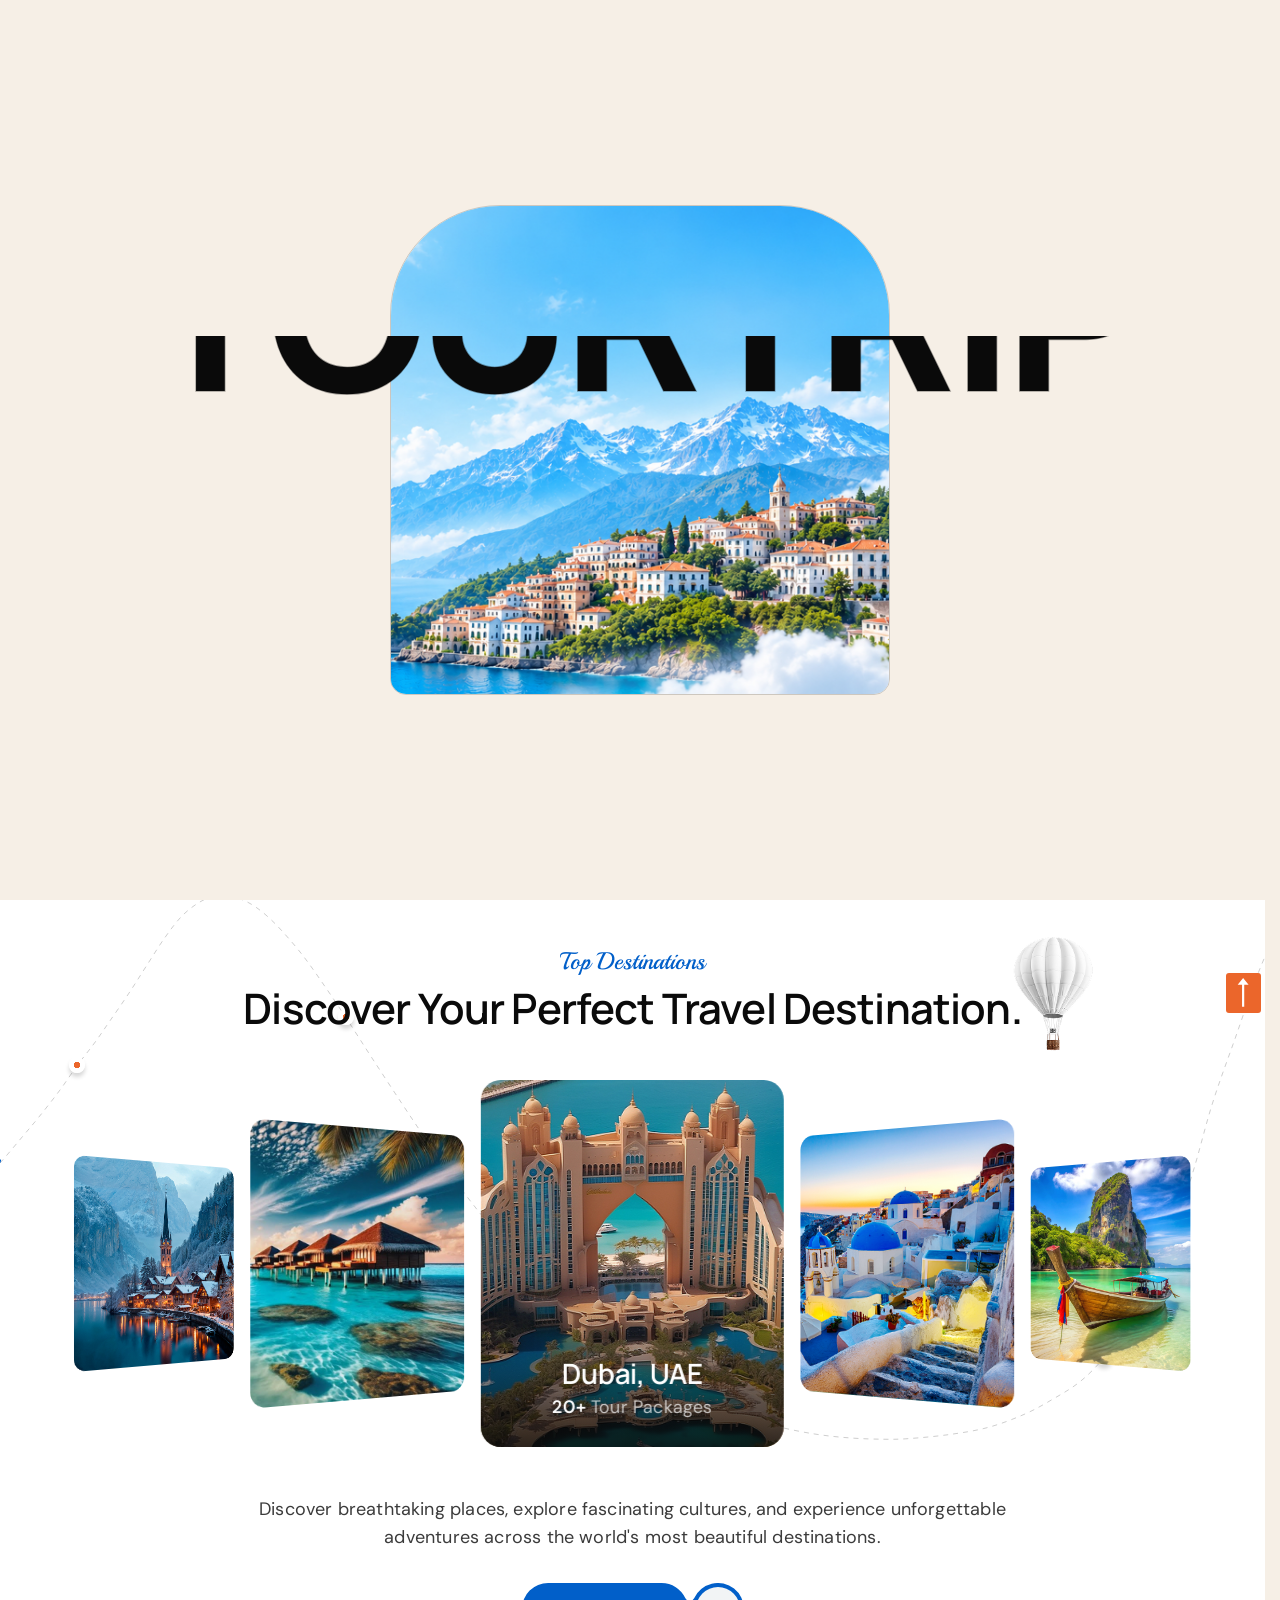
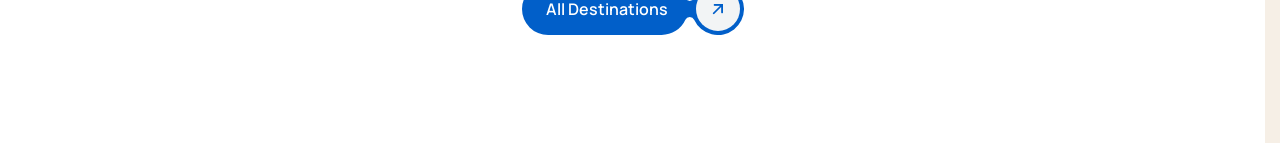
<file: index-2.html>
<!Doctype html>
<html class="no-js" lang="zxx">
    
    <head>
        <meta charset="utf-8">
        <meta http-equiv="x-ua-compatible" content="ie=edge">
        <title>Tourtrip - Travel & Tourism Wordpress Theme</title>
        <meta name="description" content="">
        <meta name="viewport" content="width=device-width, initial-scale=1">
		<link rel="shortcut icon" type="image/x-icon" href="assets/img/favicon.png">
        <!-- Place favicon.ico in the root directory -->


		<!-- all-CSS-link-here -->
        <link rel="stylesheet" href="assets/css/bootstrap.min.css">
        <link rel="stylesheet" href="assets/css/swiper-bundle.min.css">
        <link rel="stylesheet" href="assets/css/all.min.css">
        <link rel="stylesheet" href="assets/css/odometer.min.css">
        <link rel="stylesheet" href="assets/css/nice-select.css">
        <link rel="stylesheet" href="assets/css/animate.css">
        <link rel="stylesheet" href="assets/css/magnific-popup.css">
        <link rel="stylesheet" href="assets/css/nice-select.css">
        <link rel="stylesheet" href="assets/css/flaticon_tourtrip.css">
        <link rel="stylesheet" href="assets/css/main.css">
    </head>

    <body class="tt-home-1">

            
        <div class="tt-home-1-wrapper">

            <!-- start preloader -->
            <div class="tt-preloader-1" role="status" aria-label="Loading Tourtrip">

                <!-- the arch: the photo of the hero rises in it as the page loads, at the end it opens to the whole screen -->
                <div class="tt-preloader-1-frame">
                    <div class="tt-preloader-1-photo wa-fix">
                        <div class="tt-preloader-1-photo-img wa-img-cover">
                            <img src="assets/img/hero/h1-bg-img.jpg" alt="">
                        </div>
                    </div>
                </div>

                <!-- the name: outlined, it fills with ink as the page loads -->
                <div class="tt-preloader-1-word" aria-hidden="true">
                    <span class="tt-preloader-1-word-inner">
                        <span class="tt-preloader-1-word-line is-outline">Tourtrip</span>
                        <span class="tt-preloader-1-word-line is-fill">Tourtrip</span>
                    </span>
                </div>

            </div>
            <!-- end preloader -->


            <!-- header-start -->
            <header class="tt-header-2-area">
                <div class="container tt-container-1">
                    <div class="tt-header-2-wrap">

                        <!-- logo -->
                        <a href="index-2.html" class="tt-header-2-logo-elm" aria-label="Tourtrip">
                            <div class="tt-header-2-logo-img wa-img-contain">
                                <img src="assets/img/logo/logo-1.svg" alt="Tourtrip">
                            </div>
                        </a>

                        <!-- menu -->
                        <div class="tt-header-2-menu-card d-xl-flex d-none">
                            <nav class="tt-main-navigation-2">
                                <ul id="main-nav" class="nav navbar-nav">

                                    <li class="dropdown active">
                                        <a href="#">
                                            <span class="text">Home</span>
                                            <span class="menu-arrow" aria-hidden="true"></span>
                                        </a>
                                        <ul class="dropdown-menu clearfix">
                                            <li><a href="index.html">Home One</a></li>
                                            <li><a href="index-2.html">Home Two</a></li>
                                            <li><a href="index-3.html">Home Three</a></li>
                                        </ul>
                                    </li>

                                    <li>
                                        <a href="about-us.html"><span class="text">About Us</span></a>
                                    </li>

                                    <li class="dropdown">
                                        <a href="#">
                                            <span class="text">Destinations</span>
                                            <span class="menu-arrow" aria-hidden="true"></span>
                                        </a>
                                        <ul class="dropdown-menu clearfix">
                                            <li><a href="destinations.html">Destinations</a></li>
                                            <li><a href="destination-details.html">Destination Details</a></li>
                                        </ul>
                                    </li>

                                    <li class="dropdown">
                                        <a href="#">
                                            <span class="text">Pages</span>
                                            <span class="menu-arrow" aria-hidden="true"></span>
                                        </a>
                                        <ul class="dropdown-menu clearfix">
                                            <li><a href="team.html">Our Team</a></li>
                                            <li><a href="pricing.html">Pricing</a></li>
                                            <li><a href="testimonial.html">Testimonial</a></li>
                                            <li><a href="faqs.html">FAQs</a></li>
                                            <li><a href="404.html">404</a></li>
                                        </ul>
                                    </li>

                                    <li class="dropdown">
                                        <a href="#">
                                            <span class="text">Tour</span>
                                            <span class="menu-arrow" aria-hidden="true"></span>
                                        </a>
                                        <ul class="dropdown-menu clearfix">
                                            <li><a href="tours.html">Tour Packages</a></li>
                                            <li><a href="tour-details.html">Tour Details</a></li>
                                        </ul>
                                    </li>

                                    <li class="dropdown">
                                        <a href="#">
                                            <span class="text">Blog</span>
                                            <span class="menu-arrow" aria-hidden="true"></span>
                                        </a>
                                        <ul class="dropdown-menu clearfix">
                                            <li><a href="blog.html">Blog Grid</a></li>
                                            <li><a href="blog-details.html">Blog Details</a></li>
                                        </ul>
                                    </li>

                                    <li>
                                        <a href="contact-us.html"><span class="text">Contact Us</span></a>
                                    </li>

                                </ul>
                            </nav>
                        </div>

                        <!-- action-link -->
                        <div class="tt-header-2-action-card">

                            <!-- search-btn -->
                            <button type="button" class="tt-search-btn-2 search_btn_toggle" aria-label="Search">
                                <svg class="icon" width="20" height="20" viewBox="0 0 20 20" fill="none" aria-hidden="true">
                                    <path d="M9.11556 1.60938C4.9833 1.60938 1.61719 4.97548 1.61719 9.10776C1.61719 13.24 4.9833 16.6127 9.11556 16.6127C10.8806 16.6127 12.5038 15.9941 13.7868 14.9671L16.9102 18.0889C17.0678 18.24 17.2783 18.3233 17.4966 18.3211C17.715 18.3189 17.9237 18.2312 18.0782 18.0769C18.2327 17.9227 18.3207 17.714 18.3232 17.4957C18.3257 17.2774 18.2427 17.0667 18.0918 16.9089L14.9684 13.7855C15.9963 12.5006 16.6156 10.8748 16.6156 9.10776C16.6156 4.97548 13.2478 1.60938 9.11556 1.60938ZM9.11556 3.27607C12.3471 3.27607 14.9473 5.87623 14.9473 9.10776C14.9473 12.3393 12.3471 14.946 9.11556 14.946C5.88403 14.946 3.28385 12.3393 3.28385 9.10776C3.28385 5.87623 5.88403 3.27607 9.11556 3.27607Z" fill="currentColor"/>
                                </svg>
                            </button>

                            <!-- contact-btn -->
                            <a href="contact-us.html" class="tt-sd-btn-2">Get In Touch</a>

                            <!-- offcanvas-btn -->
                            <button type="button" class="tt-offcanvas-btn-2 offcanvas_toggle d-xl-none" aria-label="Open menu">
                                <i class="flaticon-dots" aria-hidden="true"></i>
                            </button>
                        </div>

                    </div>
                </div>
            </header>
            <!-- header-end -->

            <!-- hero-start -->
            <section class="tt-hero-2-area wa-fix">

                <!-- shapes -->
                <div class="tt-hero-2-bg-shape wa-img-contain" aria-hidden="true">
                    <img src="assets/img/hero/h2-bg-shape-1.png" alt="">
                </div>
                <div class="tt-hero-2-wave wa-img-contain" aria-hidden="true">
                    <img src="assets/img/hero/h2-bg-wave.svg" alt="">
                </div>

                <!-- media: the video in the arch, the big word and the travelers over it (1052 x 899 in the design) -->
                <div class="tt-hero-2-media">
                    <div class="tt-hero-2-photo wa-fix" data-mask-image="assets/img/hero/h2-photo-shape.svg">
                        <div class="tt-hero-2-video wa-video-cover">
                            <video autoplay muted loop playsinline preload="auto" aria-hidden="true">
                                <source src="assets/img/hero/h2-bg-video.mp4" type="video/mp4">
                            </video>
                        </div>
                        <div class="tt-hero-2-word" aria-hidden="true">Tour Trip</div>
                        <div class="tt-hero-2-cloud wa-img-contain">
                            <img src="assets/img/hero/h2-cloud.png" alt="">
                        </div>
                        <div class="tt-hero-2-plane wa-img-contain">
                            <img src="assets/img/hero/h2-Plane.png" alt="">
                        </div>
                        <div class="tt-hero-2-people wa-img-contain">
                            <img src="assets/img/hero/h2-main-img.png" alt="Travelers on a boat">
                        </div>
                    </div>
                </div>

                <div class="container tt-container-1">

                    <!-- content -->
                    <div class="tt-hero-2-content">
                        <span class="tt-subtitle-1">Explore The World with Us</span>
                        <h1 class="tt-hero-title-2 tt-hero-2-title">Make Every Vacation Special With <span class="has-blue">Tourtrip.</span></h1>
                        <p class="tt-p-1 has-dark">Discover amazing destinations and create unforgettable memories with every journey.</p>
                        <a href="destinations.html" class="tt-pr-btn-2 tt-hero-2-btn">
                            <span class="shape" data-mask-image="assets/img/hero/h2-btn-shape.svg" aria-hidden="true"></span>
                            <span class="text">All Destinations</span>
                            <span class="icon">
                                <i class="flaticon-up-right-arrow flaticon" aria-hidden="true"></i>
                            </span>
                        </a>
                    </div>

                    <!-- booking-card: the markup and the script of the hero 1 card -->
                    <div class="tt-hero-1-booking tt-hero-2-booking">

                        <div class="tt-hero-1-booking-tabs" role="tablist">
                            <button type="button" class="tt-hero-1-tab is-active" role="tab" aria-selected="true" data-label="Select a city" data-placeholder="Where to?">
                                <span class="icon" data-mask-image="assets/img/icon/hotel.svg"></span>
                                <span class="text">Hotels</span>
                            </button>
                            <button type="button" class="tt-hero-1-tab" role="tab" aria-selected="false" data-label="Flying to" data-placeholder="Destination">
                                <span class="icon" data-mask-image="assets/img/icon/flight.svg"></span>
                                <span class="text">Flights</span>
                            </button>
                            <button type="button" class="tt-hero-1-tab" role="tab" aria-selected="false" data-label="Pick-up city" data-placeholder="Pick-up location">
                                <span class="icon" data-mask-image="assets/img/icon/car.svg"></span>
                                <span class="text">Rentals</span>
                            </button>
                        </div>

                        <form action="#" class="tt-hero-1-booking-form">

                            <div class="tt-hero-1-field">
                                <label for="hero-2-city" class="tt-label-3">Select a city</label>
                                <div class="tt-hero-1-select">
                                    <span class="icon" data-mask-image="assets/img/icon/location.svg"></span>
                                    <select id="hero-2-city" class="tt-hero-1-select-input">
                                        <option value="" selected disabled>Where to?</option>
                                        <option>Santorini, Greece</option>
                                        <option>Maldives</option>
                                        <option>Hong Kong</option>
                                        <option>Thailand</option>
                                        <option>Japan</option>
                                        <option>Italy</option>
                                    </select>
                                    <span class="arrow" data-mask-image="assets/img/icon/chevron.svg"></span>
                                </div>
                            </div>

                            <div class="tt-hero-1-field">
                                <label for="hero-2-people" class="tt-label-3">People</label>
                                <div class="tt-hero-1-select">
                                    <span class="icon" data-mask-image="assets/img/icon/user.svg"></span>
                                    <select id="hero-2-people" class="tt-hero-1-select-input">
                                        <option>1 person</option>
                                        <option>2 people</option>
                                        <option selected>3 people</option>
                                        <option>4 people</option>
                                        <option>5+ people</option>
                                    </select>
                                    <span class="arrow" data-mask-image="assets/img/icon/chevron.svg"></span>
                                </div>
                            </div>

                            <div class="tt-hero-1-field">
                                <label for="hero-2-date" class="tt-label-3">Date</label>
                                <div class="tt-hero-1-select">
                                    <span class="icon" data-mask-image="assets/img/icon/calendar.svg"></span>
                                    <input id="hero-2-date" class="tt-hero-1-select-input" type="text" placeholder="2 jun, 26">
                                    <span class="arrow" data-mask-image="assets/img/icon/chevron.svg"></span>
                                </div>
                            </div>

                            <div class="tt-hero-1-field">
                                <label for="hero-2-price" class="tt-label-3">Price</label>
                                <div class="tt-hero-1-select">
                                    <span class="icon" data-mask-image="assets/img/icon/coin.svg"></span>
                                    <select id="hero-2-price" class="tt-hero-1-select-input">
                                        <option>$200 - $1000</option>
                                        <option>$1000 - $2000</option>
                                        <option>$2000 - $5000</option>
                                    </select>
                                    <span class="arrow" data-mask-image="assets/img/icon/chevron.svg"></span>
                                </div>
                            </div>

                            <button type="submit" class="tt-hero-1-search-btn">
                                <span class="icon" data-mask-image="assets/img/icon/search.svg"></span>
                                <span class="text">Search</span>
                            </button>

                        </form>
                    </div>

                </div>
            </section>
            <!-- hero-end -->

            <!-- destination-start -->
            <section class="tt-desti-2-area wa-fix">

                <!-- the route: a dashed path with three stops and a plane (1920 x 945 in the design) -->
                <div class="tt-desti-2-route" aria-hidden="true">
                    <svg class="tt-desti-2-route-line" viewBox="0 0 1920 945" fill="none" preserveAspectRatio="none">
                        <path class="tt-desti-2-route-path" d="M1943.4 123.5C1937.8 136.2 1921.4 170.4 1910 199.6C1898.6 228.8 1886.7 265.5 1875 298.7C1863.3 331.9 1850.8 364.7 1840 399C1829.2 433.3 1820.8 469.8 1810 504.6C1799.2 539.4 1785.8 579.1 1775 608C1764.2 636.9 1755.8 656 1745 677.7C1734.2 699.5 1721.5 720.8 1710 738.5C1698.5 756.2 1687.7 770.4 1676 784C1664.3 797.6 1652.7 809.7 1640 820C1627.3 830.3 1614.2 837.7 1600 846C1585.8 854.3 1571.7 862.7 1555 870C1538.3 877.3 1519.2 884.8 1500 890C1480.8 895.2 1460 898.2 1440 901C1420 903.8 1396.7 905.8 1380 907C1363.3 908.2 1355 908.2 1340 908C1325 907.8 1307.3 907.3 1290 906C1272.7 904.7 1254.8 903 1236 900C1217.2 897 1196.3 892.8 1177 888C1157.7 883.2 1138.8 877.7 1120 871C1101.2 864.3 1083.5 857.2 1064 848C1044.5 838.8 1023 827.4 1003 815.6C983 803.8 963 790.6 944 777C925 763.4 908 750.2 889 734C870 717.8 848.8 698.8 830 680C811.2 661.2 792.5 639.7 776 621C759.5 602.3 745.7 586.2 731 568C716.3 549.8 701.8 530.8 688 512C674.2 493.2 661.2 474.2 648 455C634.8 435.8 622.8 417.8 609 397C595.2 376.2 578.7 351 565 330C551.3 309 538.8 289 527 271C515.2 253 505.3 238.3 494 222C482.7 205.7 471.3 188.7 459 173C446.7 157.3 431.5 139.9 420 128C408.5 116.1 399.4 108.3 390 101.6C380.6 94.8 372 90.6 363.6 87.5C355.2 84.4 348.3 82.5 339.4 82.8C330.5 83 320.2 84.1 310 89C299.8 93.9 288 102.3 278 112C268 121.7 259.3 134 250 147C240.7 160 231.2 175.8 222 190C212.8 204.2 204.3 218.1 195 232C185.8 245.9 175.1 261.1 166.5 273.5C157.9 285.9 151.7 295.4 143.4 306.6C135.2 317.9 125.9 328.8 117 341C108.1 353.2 99.5 366.6 89.8 379.6C80.1 392.6 68.5 407.3 59 419C49.5 430.7 42.8 438.4 33 450C23.2 461.6 11.5 476 0.3 488.5C-10.9 501 -22.3 513.1 -34 525C-45.7 536.9 -57.7 548.7 -70 560C-82.3 571.3 -95.6 583.2 -108 592.6C-120.4 602 -138.3 612.4 -144.3 616.4"/>
                    </svg>
                    <span class="tt-desti-2-stop is-1"></span>
                    <span class="tt-desti-2-stop is-2"></span>
                    <span class="tt-desti-2-stop is-3"></span>
                    <div class="tt-desti-2-plane wa-img-contain">
                        <img src="assets/img/icon/plane.svg" alt="">
                    </div>
                </div>

                <!-- balloon -->
                <div class="tt-desti-2-balloon wa-img-contain" aria-hidden="true">
                    <img src="assets/img/desti/d2-bg-shape.png" alt="">
                </div>

                <div class="container tt-container-1">

                    <!-- head -->
                    <div class="tt-desti-2-head">
                        <span class="tt-subtitle-1">Top Destinations</span>
                        <h2 class="tt-sec-title-1 tt-desti-2-title">Discover Your Perfect Travel Destination.</h2>
                    </div>

                    <!-- slider: the middle card is the big one, the others lean away from it (main.js) -->
                    <div class="swiper tt-desti-2-slider">
                        <div class="swiper-wrapper">

                            <div class="swiper-slide">
                                <div class="tt-desti-2-card">
                                    <div class="tt-desti-2-photo wa-fix">
                                        <div class="tt-desti-2-img wa-img-cover">
                                            <img src="assets/img/desti/d2-img-1.jpg" alt="Hallstatt, Austria">
                                        </div>
                                        <div class="tt-desti-2-shade"></div>
                                        <div class="tt-desti-2-info">
                                            <h4 class="tt-title-4 has-white has-semibold tt-desti-2-name"><a href="destination-details.html" class="tt-desti-2-link">Hallstatt, Austria</a></h4>
                                            <p class="tt-p-1 tt-desti-2-count"><span class="num">08+</span> Tour Packages</p>
                                        </div>
                                    </div>
                                </div>
                            </div>

                            <div class="swiper-slide">
                                <div class="tt-desti-2-card">
                                    <div class="tt-desti-2-photo wa-fix">
                                        <div class="tt-desti-2-img wa-img-cover">
                                            <img src="assets/img/desti/d2-img-2.jpg" alt="Maldives">
                                        </div>
                                        <div class="tt-desti-2-shade"></div>
                                        <div class="tt-desti-2-info">
                                            <h4 class="tt-title-4 has-white has-semibold tt-desti-2-name"><a href="destination-details.html" class="tt-desti-2-link">Maldives</a></h4>
                                            <p class="tt-p-1 tt-desti-2-count"><span class="num">20+</span> Tour Packages</p>
                                        </div>
                                    </div>
                                </div>
                            </div>

                            <div class="swiper-slide">
                                <div class="tt-desti-2-card">
                                    <div class="tt-desti-2-photo wa-fix">
                                        <div class="tt-desti-2-img wa-img-cover">
                                            <img src="assets/img/desti/d2-img-3.jpg" alt="Dubai, UAE">
                                        </div>
                                        <div class="tt-desti-2-shade"></div>
                                        <div class="tt-desti-2-info">
                                            <h4 class="tt-title-4 has-white has-semibold tt-desti-2-name"><a href="destination-details.html" class="tt-desti-2-link">Dubai, UAE</a></h4>
                                            <p class="tt-p-1 tt-desti-2-count"><span class="num">20+</span> Tour Packages</p>
                                        </div>
                                    </div>
                                </div>
                            </div>

                            <div class="swiper-slide">
                                <div class="tt-desti-2-card">
                                    <div class="tt-desti-2-photo wa-fix">
                                        <div class="tt-desti-2-img wa-img-cover">
                                            <img src="assets/img/desti/d2-img-4.jpg" alt="Santorini, Greece">
                                        </div>
                                        <div class="tt-desti-2-shade"></div>
                                        <div class="tt-desti-2-info">
                                            <h4 class="tt-title-4 has-white has-semibold tt-desti-2-name"><a href="destination-details.html" class="tt-desti-2-link">Santorini, Greece</a></h4>
                                            <p class="tt-p-1 tt-desti-2-count"><span class="num">15+</span> Tour Packages</p>
                                        </div>
                                    </div>
                                </div>
                            </div>

                            <div class="swiper-slide">
                                <div class="tt-desti-2-card">
                                    <div class="tt-desti-2-photo wa-fix">
                                        <div class="tt-desti-2-img wa-img-cover">
                                            <img src="assets/img/desti/d2-img-5.jpg" alt="Thailand">
                                        </div>
                                        <div class="tt-desti-2-shade"></div>
                                        <div class="tt-desti-2-info">
                                            <h4 class="tt-title-4 has-white has-semibold tt-desti-2-name"><a href="destination-details.html" class="tt-desti-2-link">Thailand</a></h4>
                                            <p class="tt-p-1 tt-desti-2-count"><span class="num">10+</span> Tour Packages</p>
                                        </div>
                                    </div>
                                </div>
                            </div>

                        
                            <!-- the same five again: Swiper needs more slides than the ones in view to loop -->

                            <div class="swiper-slide" aria-hidden="true">
                                <div class="tt-desti-2-card">
                                    <div class="tt-desti-2-photo wa-fix">
                                        <div class="tt-desti-2-img wa-img-cover">
                                            <img src="assets/img/desti/d2-img-1.jpg" alt="Hallstatt, Austria">
                                        </div>
                                        <div class="tt-desti-2-shade"></div>
                                        <div class="tt-desti-2-info">
                                            <h4 class="tt-title-4 has-white has-semibold tt-desti-2-name"><a href="destination-details.html" class="tt-desti-2-link" tabindex="-1">Hallstatt, Austria</a></h4>
                                            <p class="tt-p-1 tt-desti-2-count"><span class="num">08+</span> Tour Packages</p>
                                        </div>
                                    </div>
                                </div>
                            </div>

                            <div class="swiper-slide" aria-hidden="true">
                                <div class="tt-desti-2-card">
                                    <div class="tt-desti-2-photo wa-fix">
                                        <div class="tt-desti-2-img wa-img-cover">
                                            <img src="assets/img/desti/d2-img-2.jpg" alt="Maldives">
                                        </div>
                                        <div class="tt-desti-2-shade"></div>
                                        <div class="tt-desti-2-info">
                                            <h4 class="tt-title-4 has-white has-semibold tt-desti-2-name"><a href="destination-details.html" class="tt-desti-2-link" tabindex="-1">Maldives</a></h4>
                                            <p class="tt-p-1 tt-desti-2-count"><span class="num">20+</span> Tour Packages</p>
                                        </div>
                                    </div>
                                </div>
                            </div>

                            <div class="swiper-slide" aria-hidden="true">
                                <div class="tt-desti-2-card">
                                    <div class="tt-desti-2-photo wa-fix">
                                        <div class="tt-desti-2-img wa-img-cover">
                                            <img src="assets/img/desti/d2-img-3.jpg" alt="Dubai, UAE">
                                        </div>
                                        <div class="tt-desti-2-shade"></div>
                                        <div class="tt-desti-2-info">
                                            <h4 class="tt-title-4 has-white has-semibold tt-desti-2-name"><a href="destination-details.html" class="tt-desti-2-link" tabindex="-1">Dubai, UAE</a></h4>
                                            <p class="tt-p-1 tt-desti-2-count"><span class="num">20+</span> Tour Packages</p>
                                        </div>
                                    </div>
                                </div>
                            </div>

                            <div class="swiper-slide" aria-hidden="true">
                                <div class="tt-desti-2-card">
                                    <div class="tt-desti-2-photo wa-fix">
                                        <div class="tt-desti-2-img wa-img-cover">
                                            <img src="assets/img/desti/d2-img-4.jpg" alt="Santorini, Greece">
                                        </div>
                                        <div class="tt-desti-2-shade"></div>
                                        <div class="tt-desti-2-info">
                                            <h4 class="tt-title-4 has-white has-semibold tt-desti-2-name"><a href="destination-details.html" class="tt-desti-2-link" tabindex="-1">Santorini, Greece</a></h4>
                                            <p class="tt-p-1 tt-desti-2-count"><span class="num">15+</span> Tour Packages</p>
                                        </div>
                                    </div>
                                </div>
                            </div>

                            <div class="swiper-slide" aria-hidden="true">
                                <div class="tt-desti-2-card">
                                    <div class="tt-desti-2-photo wa-fix">
                                        <div class="tt-desti-2-img wa-img-cover">
                                            <img src="assets/img/desti/d2-img-5.jpg" alt="Thailand">
                                        </div>
                                        <div class="tt-desti-2-shade"></div>
                                        <div class="tt-desti-2-info">
                                            <h4 class="tt-title-4 has-white has-semibold tt-desti-2-name"><a href="destination-details.html" class="tt-desti-2-link" tabindex="-1">Thailand</a></h4>
                                            <p class="tt-p-1 tt-desti-2-count"><span class="num">10+</span> Tour Packages</p>
                                        </div>
                                    </div>
                                </div>
                            </div>

                        </div>
                    </div>

                    <!-- foot -->
                    <div class="tt-desti-2-foot">
                        <p class="tt-p-1 has-dark tt-desti-2-text">Discover breathtaking places, explore fascinating cultures, and experience unforgettable adventures across the world's most beautiful destinations.</p>
                        <a href="destinations.html" class="tt-pr-btn-2 tt-desti-2-btn">
                            <span class="shape" data-mask-image="assets/img/hero/h2-btn-shape.svg" aria-hidden="true"></span>
                            <span class="text">All Destinations</span>
                            <span class="icon">
                                <i class="flaticon-up-right-arrow flaticon" aria-hidden="true"></i>
                            </span>
                        </a>
                    </div>

                </div>
            </section>
            <!-- destination-end -->



            

            <!-- offcanvas-start -->
            <div class="wa-offcanvas-area   offcanvas_box_active ">
                <div class="wa-offcanvas-wrap ">
            
                    <!-- top -->
                    <div class="wa-offcanvas-top">
            
                        <!-- logo -->
                        <a href="#" aria-label="Email" class="wa-offcanvas-top-logo">
                            <img src="assets/img/logo/logo-1.svg" alt="">
                        </a>
            
                        <!-- close-btn -->
                        <button class="wa-offcanvas-close offcanvas_box_close" aria-label="name">
                            <span></span>
                            <span></span>
                        </button>
            
                    </div>
            
                    <!-- mobile-menu-list -->
                    <nav class="mobile-main-navigation mb-50 d-block d-xl-none">
                        <ul class="navbar-nav">
                            <li class="dropdown">
                                <a href="#">
                                    Home
                                </a>
                                <ul class="dropdown-menu clearfix">
                                    <li><a href="index.html">Home One</a></li>
                                    <li><a href="index-2.html">Home Two</a></li>
                                    <li><a href="index-3.html">Home Three</a></li>
                                    <li><a href="index-4.html">Home Four</a></li>
                                    <li><a href="index-5.html">Home Five</a></li>
                                    <li><a href="index-6.html">Home Six</a></li>
                                    <li><a href="index-7.html">Home Seven</a></li>
                                </ul>
                            </li>
            
                            <li>
                                <a href="about-us.html">
                                    About
                                </a>
                            </li>

                            <li class="dropdown">
                                <a href="#">
                                    Page
                                </a>
                                <ul class="dropdown-menu clearfix">
                                    <li><a href="pricing.html">Pricing Page</a></li>
                                    <li><a href="faqs.html">FAQs</a></li>
                                    <li class="dropdown">
                                        <a href="#">Team</a>
                                        <ul class="dropdown-menu clearfix">
                                            <li><a href="team.html">Team</a></li>
                                            <li><a href="team-details.html">Team Details</a></li>
                                        </ul>
                                    </li>
                                    <li class="dropdown">
                                        <a href="#">Career Page</a>
                                        <ul class="dropdown-menu clearfix">
                                            <li><a href="career.html">Career Page</a></li>
                                            <li><a href="career-details.html">Career Single</a></li>
                                        </ul>
                                    </li>
                                    <li class="dropdown">
                                        <a href="#">Shop</a>
                                        <ul class="dropdown-menu clearfix">
                                            <li><a href="shop.html">Shop</a></li>
                                            <li><a href="shop-sidebar.html">Shop Right Sidebar</a></li>
                                            <li><a href="shop-sidebar-2.html">Shop Left Sidebar</a></li>
                                        </ul>
                                    </li>
                                    <li><a href="404.html">404</a></li>
                                </ul>
                            </li>

                            <li >
                                <a href="features.html">
                                    Features
                                </a>
                            </li>
                    
                            <li class="dropdown">
                                <a href="#">
                                    Blog
                                </a>
                                <ul class="dropdown-menu clearfix">
                                    <li><a href="blog.html">Blog Grid</a></li>
                                    <li><a href="blog-2.html">Blog Right Sidebar</a></li>
                                    <li><a href="blog-3.html">Blog Left Sidebar</a></li>
                                    <li><a href="blog-4.html">Blog Standard</a></li>
                                    <li><a href="blog-details.html">Blog Details 01</a></li>
                                    <li><a href="blog-details-2.html">Blog Details 02</a></li>
                                    <li><a href="blog-details-3.html">Blog Details 03</a></li>
                                </ul>
                            </li>
                            <li >
                                <a href="contact-us.html">
                                    Contact
                                </a>
                            </li>
                        </ul>
                    </nav>
            
                    <div class="wa-offcanvas-gallery">
                        <h6 class="wa-offcanvas-gallery-title sb-p-1 ">Stay Inspired with Instagram</h6>
            
                        <div class="wa-offcanvas-gallery-grid">
                            <a href="assets/img/offcanvas/img-1.jpg" aria-label="name"
                                class="popup-img wa-offcanvas-gallery-item wa-img-cover wa-fix">
                                <img src="assets/img/offcanvas/img-1.jpg" alt="">
                            </a>
                            <a href="assets/img/offcanvas/img-2.jpg" aria-label="name"
                                class="popup-img wa-offcanvas-gallery-item wa-img-cover wa-fix">
                                <img src="assets/img/offcanvas/img-2.jpg" alt="">
                            </a>
                            <a href="assets/img/offcanvas/img-3.jpg" aria-label="name"
                                class="popup-img wa-offcanvas-gallery-item wa-img-cover wa-fix">
                                <img src="assets/img/offcanvas/img-3.jpg" alt="">
                            </a>
                            <a href="assets/img/offcanvas/img-4.jpg" aria-label="name"
                                class="popup-img wa-offcanvas-gallery-item wa-img-cover wa-fix">
                                <img src="assets/img/offcanvas/img-4.jpg" alt="">
                            </a>
                        </div>
                    </div>
            
                    <!-- social -->
                    <div class="wa-offcanvas-social">
                        <h6 class="wa-offcanvas-social-title sb-p-1 ">We're on social media:</h6>
            
                        <div class="wa-offcanvas-social-flex d-flex flex-wrap">
                            <a href="#" class="wa-offcanvas-social-link " aria-label="name">
                                <i class="fa-brands fa-linkedin-in"></i>
                            </a>
                            <a href="#" class="wa-offcanvas-social-link " aria-label="name">
                                <i class="fa-brands fa-facebook-f"></i>
                            </a>
                            <a href="#" class="wa-offcanvas-social-link " aria-label="name">
                                <i class="fa-brands fa-x-twitter"></i>
                            </a>
                            <a href="#" class="wa-offcanvas-social-link" aria-label="name">
                                <i class="fa-brands fa-instagram"></i>
                            </a>
                        </div>
            
                    </div>
            
                </div>
            
            </div>
            <div class="wa-overly"></div>
            <!-- offcanvas-end -->

            <!-- search-popup-start -->
            <div class="wa-search-box search_box_active ">
            
                <div class="wa-search-container">
                    <div class="wa-search-wrap text-center mb-55">
                        <h5 class="wa-search-title kf-h-1">Search</h5>
                        <form action="#" class="wa-search-form">
                            <input class="wa-search-form-input kf-h-1" type="text" placeholder="What are you looking for?...">
                        </form>
                    </div>
            
                    <div class="wa-search-tag-wrap text-center">
                        <h6 class="wa-search-tag-title kg-h-1">People also search for:</h6>
                        <div class="wa-search-tag d-inline-flex flex-wrap  ">
                            <a href="#" aria-label="name" class="wa-search-tag-item kf-h-1">Modern</a>
                            <a href="#" aria-label="name" class="wa-search-tag-item kf-h-1">Classical</a>
                            <a href="#" aria-label="name" class="wa-search-tag-item kf-h-1">Sustainable</a>
                            <a href="#" aria-label="name" class="wa-search-tag-item kf-h-1">Urban</a>
                            <a href="#" aria-label="name" class="wa-search-tag-item kf-h-1">Landscape</a>
                        </div>
                    </div>
                </div>
            
                <button aria-label="search-close" type="button" class="wa-search-box-close search_box_close">
                    <i class="fa-solid fa-x"></i>
                </button>
            
            </div>
            <!-- search-popup-end -->

            <!-- back-to-top-button-start -->            
            <div class="wa-back-to-top wa_backToTop">
                <svg xmlns="http://www.w3.org/2000/svg" viewBox="0 0 24 24" class="injected-svg" data-src="https://static.elfsight.com/icons/app-back-to-top-arrow-4.svg" xmlns:xlink="http://www.w3.org/1999/xlink"><path d="M8 6.74 11.748 2l3.75 4.74h-3l.001 14.998H11V6.74z"></path></svg>
            </div>
            <!-- back-to-top-button-end -->
        </div>


		<!-- all-JS-link-here -->
        <script src="assets/js/jquery-3.7.1.min.js"></script>
        <script src="assets/js/bootstrap.bundle.min.js"></script>
        <script src="assets/js/swiper-bundle.min.js"></script>
        <script src="assets/js/wow.js"></script>
        <script src="assets/js/odometer.min.js"></script>
        <script src="assets/js/nice-select.min.js"></script>
        <script src="assets/js/marquee.min.js"></script>
        <script src="assets/js/magnific-popup.min.js"></script>
        <script src="assets/js/SplitText.min.js"></script>
        <script src="assets/js/gsap.min.js"></script>
        <script src="assets/js/CustomEase.min.js"></script>
        <script src="assets/js/appear.js"></script>
        <script src="assets/js/ScrollTrigger.min.js"></script>
        <script src="assets/js/main-common.js"></script>
        <script src="assets/js/main.js"></script>
        
    </body>
</html>
</file>
<file: assets/css/nice-select.css>
.nice-select {
  -webkit-tap-highlight-color: transparent;
  background-color: #fff;
  border-radius: 5px;
  border: solid 1px #e8e8e8;
  box-sizing: border-box;
  clear: both;
  cursor: pointer;
  display: block;
  float: left;
  font-family: inherit;
  font-size: 14px;
  font-weight: normal;
  height: 42px;
  line-height: 40px;
  outline: none;
  padding-left: 18px;
  padding-right: 30px;
  position: relative;
  text-align: left !important;
  -webkit-transition: all 0.2s ease-in-out;
  transition: all 0.2s ease-in-out;
  -webkit-user-select: none;
     -moz-user-select: none;
      -ms-user-select: none;
          user-select: none;
  white-space: nowrap;
  width: auto; }
  .nice-select:hover {
    border-color: #dbdbdb; }
  .nice-select:active, .nice-select.open, .nice-select:focus {
    border-color: #999; }
  .nice-select:after {
    border-bottom: 2px solid #999;
    border-right: 2px solid #999;
    content: '';
    display: block;
    height: 5px;
    margin-top: -4px;
    pointer-events: none;
    position: absolute;
    right: 12px;
    top: 50%;
    -webkit-transform-origin: 66% 66%;
        -ms-transform-origin: 66% 66%;
            transform-origin: 66% 66%;
    -webkit-transform: rotate(45deg);
        -ms-transform: rotate(45deg);
            transform: rotate(45deg);
    -webkit-transition: all 0.15s ease-in-out;
    transition: all 0.15s ease-in-out;
    width: 5px; }
  .nice-select.open:after {
    -webkit-transform: rotate(-135deg);
        -ms-transform: rotate(-135deg);
            transform: rotate(-135deg); }
  .nice-select.open .list {
    opacity: 1;
    pointer-events: auto;
    -webkit-transform: scale(1) translateY(0);
        -ms-transform: scale(1) translateY(0);
            transform: scale(1) translateY(0); }
  .nice-select.disabled {
    border-color: #ededed;
    color: #999;
    pointer-events: none; }
    .nice-select.disabled:after {
      border-color: #cccccc; }
  .nice-select.wide {
    width: 100%; }
    .nice-select.wide .list {
      left: 0 !important;
      right: 0 !important; }
  .nice-select.right {
    float: right; }
    .nice-select.right .list {
      left: auto;
      right: 0; }
  .nice-select.small {
    font-size: 12px;
    height: 36px;
    line-height: 34px; }
    .nice-select.small:after {
      height: 4px;
      width: 4px; }
    .nice-select.small .option {
      line-height: 34px;
      min-height: 34px; }
  .nice-select .list {
    background-color: #fff;
    border-radius: 5px;
    box-shadow: 0 0 0 1px rgba(68, 68, 68, 0.11);
    box-sizing: border-box;
    margin-top: 4px;
    opacity: 0;
    overflow: hidden;
    padding: 0;
    pointer-events: none;
    position: absolute;
    top: 100%;
    left: 0;
    -webkit-transform-origin: 50% 0;
        -ms-transform-origin: 50% 0;
            transform-origin: 50% 0;
    -webkit-transform: scale(0.75) translateY(-21px);
        -ms-transform: scale(0.75) translateY(-21px);
            transform: scale(0.75) translateY(-21px);
    -webkit-transition: all 0.2s cubic-bezier(0.5, 0, 0, 1.25), opacity 0.15s ease-out;
    transition: all 0.2s cubic-bezier(0.5, 0, 0, 1.25), opacity 0.15s ease-out;
    z-index: 9; }
    .nice-select .list:hover .option:not(:hover) {
      background-color: transparent !important; }
  .nice-select .option {
    cursor: pointer;
    font-weight: 400;
    line-height: 40px;
    list-style: none;
    min-height: 40px;
    outline: none;
    padding-left: 18px;
    padding-right: 29px;
    text-align: left;
    -webkit-transition: all 0.2s;
    transition: all 0.2s; }
    .nice-select .option:hover, .nice-select .option.focus, .nice-select .option.selected.focus {
      background-color: #f6f6f6; }
    .nice-select .option.selected {
      font-weight: bold; }
    .nice-select .option.disabled {
      background-color: transparent;
      color: #999;
      cursor: default; }

.no-csspointerevents .nice-select .list {
  display: none; }

.no-csspointerevents .nice-select.open .list {
  display: block; }
</file>
<file: assets/css/flaticon_tourtrip.css>
@font-face {
    font-family: "flaticon_tourtrip";
    src: url("../fonts/flaticon_tourtrip.woff2?56e3edfaa1885a4c5ef4e37f5959e379") format("woff2"),
url("../fonts/flaticon_tourtrip.woff?56e3edfaa1885a4c5ef4e37f5959e379") format("woff"),
url("../fonts/flaticon_tourtrip.eot?56e3edfaa1885a4c5ef4e37f5959e379#iefix") format("embedded-opentype"),
url("../fonts/flaticon_tourtrip.ttf?56e3edfaa1885a4c5ef4e37f5959e379") format("truetype"),
url("../fonts/flaticon_tourtrip.svg?56e3edfaa1885a4c5ef4e37f5959e379#flaticon_tourtrip") format("svg")
}

i[class^="flaticon-"]:before, i[class*=" flaticon-"]:before {
    font-family: flaticon_tourtrip !important;
    font-style: normal;
    font-weight: normal !important;
    font-variant: normal;
    text-transform: none;
    line-height: 1;
    -webkit-font-smoothing: antialiased;
    -moz-osx-font-smoothing: grayscale;
}

.flaticon-luggage:before {
    content: "\f101";
}
.flaticon-airplane:before {
    content: "\f102";
}
.flaticon-location:before {
    content: "\f103";
}
.flaticon-user:before {
    content: "\f104";
}
.flaticon-calendar:before {
    content: "\f105";
}
.flaticon-coin:before {
    content: "\f106";
}
.flaticon-down:before {
    content: "\f107";
}
.flaticon-dots:before {
    content: "\f108";
}
.flaticon-right:before {
    content: "\f109";
}
.flaticon-left:before {
    content: "\f10a";
}
.flaticon-star:before {
    content: "\f10b";
}
.flaticon-secure-payment:before {
    content: "\f10c";
}
.flaticon-protection:before {
    content: "\f10d";
}
.flaticon-money-bag:before {
    content: "\f10e";
}
.flaticon-review:before {
    content: "\f10f";
}
.flaticon-hot-air-balloon:before {
    content: "\f110";
}
.flaticon-guide:before {
    content: "\f111";
}
.flaticon-money-bag-1:before {
    content: "\f112";
}
.flaticon-protection-1:before {
    content: "\f113";
}
.flaticon-solo-traveller:before {
    content: "\f114";
}
.flaticon-hands:before {
    content: "\f115";
}
.flaticon-facebook:before {
    content: "\f116";
}
.flaticon-linkedin:before {
    content: "\f117";
}
.flaticon-instagram:before {
    content: "\f118";
}
.flaticon-twitter:before {
    content: "\f119";
}
.flaticon-location-pin:before {
    content: "\f11a";
}
.flaticon-credit-card:before {
    content: "\f11b";
}
.flaticon-plane:before {
    content: "\f11c";
}
.flaticon-star-half-empty:before {
    content: "\f11d";
}
.flaticon-double-bed:before {
    content: "\f11e";
}
.flaticon-bath:before {
    content: "\f11f";
}
.flaticon-arrow:before {
    content: "\f120";
}
.flaticon-search:before {
    content: "\f121";
}
.flaticon-pin:before {
    content: "\f122";
}
.flaticon-up-right-arrow:before {
    content: "\f123";
}
.flaticon-gallery:before {
    content: "\f124";
}
.flaticon-maps:before {
    content: "\f125";
}
.flaticon-youtube:before {
    content: "\f126";
}
.flaticon-heart:before {
    content: "\f127";
}
.flaticon-airplane-1:before {
    content: "\f128";
}
.flaticon-airplane-2:before {
    content: "\f129";
}
.flaticon-arrows:before {
    content: "\f12a";
}
.flaticon-right-1:before {
    content: "\f12b";
}
.flaticon-plane-1:before {
    content: "\f12c";
}
.flaticon-plane-2:before {
    content: "\f12d";
}
.flaticon-plane-3:before {
    content: "\f12e";
}
.flaticon-travel-and-tourism:before {
    content: "\f12f";
}
.flaticon-flag:before {
    content: "\f130";
}
.flaticon-location-pin-1:before {
    content: "\f131";
}
.flaticon-calendar-1:before {
    content: "\f132";
}
.flaticon-tourist:before {
    content: "\f133";
}
.flaticon-money-bag-2:before {
    content: "\f134";
}
.flaticon-user-1:before {
    content: "\f135";
}
.flaticon-send:before {
    content: "\f136";
}
</file>
<file: assets/css/main.css>
@charset "UTF-8";
/*
************
*************************

   Template Name: Tourtrip - Travel & Tourism HTML Template
   Description: Three home pages for a travel and tourism agency: destinations, tour packages, hotels, offers, testimonials and a blog.
   Author: https://themexriver.com/
   Version: 1.0

-----------------------------------------------------------------------------------

CSS INDEX
===================
    01. common
    02. utility
    03. typography
    04. button
    05. form
    06. offcanvas
    07. search
    08. preloader
    09. wow-plus
    10. glass-reveal
    11. element
    12. back-to-top
    13. header
    14. hero
    15. categories
    16. destination
    17. about
    18. tour
    19. contact
    20. popular-tours
    21. offer
    22. testimonial
    23. blog
    24. cta
    25. footer
*******************************************************
*************************************************************** */
/*
    01. common
*/
@import url("https://fonts.googleapis.com/css2?family=DM+Sans:ital,wght@0,100..1000;1,100..1000&display=swap");
@import url("https://fonts.googleapis.com/css2?family=Manrope:wght@200..800&display=swap");
@import url("https://fonts.googleapis.com/css2?family=Playball&display=swap");
:root {
  scroll-behavior: inherit;
  --tt-font-1: "DM Sans", sans-serif;
  --tt-font-2: "Manrope", sans-serif;
  --tt-font-3: "Playball", cursive;
  --tt-clr-pr-1: #EB662B;
  --tt-clr-sd-1: #015FC9;
  --tt-clr-ac-1: #BF9156;
  --tt-clr-h-1: #0A0A0A;
  --tt-clr-p-1: #525252;
  --tt-clr-p-2: #868686;
  --tt-clr-p-3: #414141;
  --tt-clr-bg-1: #F6EFE6;
  --tt-clr-bg-2: #F2F4F5;
  --tt-clr-bg-3: #FFF8ED;
  --tt-clr-bg-4: #201306;
  --tt-clr-bg-5: #EEE7DF;
  --tt-clr-bd-1: #DAE0E3;
  --tt-clr-bd-2: #E6E5E5;
  --tt-clr-sc-1: #0A8B3D;
  --tt-clr-sc-2: #D7F2E1;
  --tt-cube-1: all .4s cubic-bezier(.18,.82,.41,1);
}

html {
  scrollbar-gutter: stable;
}

body {
  font-family: var(--tt-font-1);
  font-size: 18px;
  font-weight: 400;
  -moz-osx-font-smoothing: grayscale;
  -webkit-font-smoothing: antialiased;
  line-height: 1.5556;
  color: var(--tt-clr-p-1);
  overflow-x: hidden;
  font-optical-sizing: auto;
  font-feature-settings: "liga" off, "clig" off;
}

.img, img {
  max-width: 100%;
}

a:focus,
.button:focus {
  text-decoration: none;
  outline: none;
}

a, span {
  display: inline-block;
  color: inherit;
  font-size: inherit;
  font-family: inherit;
  font-weight: inherit;
  text-transform: inherit;
  text-decoration: none;
  line-height: inherit;
  transition: inherit;
}

button {
  border: none;
  outline: none;
}

a:focus,
a:hover {
  color: inherit;
  text-decoration: none;
}

h1 {
  font-size: 55px;
}

h2 {
  font-size: 55px;
}

h3 {
  font-size: 42px;
}

h4 {
  font-size: 27px;
}

h5 {
  font-size: 20px;
}

h6 {
  font-size: 16px;
}

::-moz-selection {
  background-color: var(--tt-clr-pr-1);
  color: white;
  text-shadow: none;
}

::selection {
  background-color: var(--tt-clr-pr-1);
  color: white;
  text-shadow: none;
}

input, textarea {
  outline: none;
}
input::placeholder, textarea::placeholder {
  font-size: inherit;
  font-weight: inherit;
  color: inherit;
  font-family: inherit;
}

input:focus::placeholder, textarea:focus::placeholder {
  opacity: 0;
}

@media (min-width: 1800px), only screen and (min-width: 1600px) and (max-width: 1799px), only screen and (min-width: 1400px) and (max-width: 1599px) {
  ::-webkit-scrollbar {
    width: 7px;
    background: #fff;
    box-shadow: none;
    border: none;
  }
  ::-webkit-scrollbar-track {
    background: transparent;
    box-shadow: none;
    border: none;
  }
  ::-webkit-scrollbar-thumb {
    background: var(--tt-clr-pr-1);
    border-radius: 6px;
  }
}
.swiper-notification {
  display: none;
}

/*
    global-css-end
*/
/*
    02. utility
*/
/* 
    margin-&-padding_variable-start
*/
.mt-5 {
  margin-top: 5px;
}

.mt-10 {
  margin-top: 10px;
}

.mt-15 {
  margin-top: 15px;
}

.mt-20 {
  margin-top: 20px;
}

.mt-25 {
  margin-top: 25px;
}

.mt-30 {
  margin-top: 30px;
}

.mt-35 {
  margin-top: 35px;
}

.mt-40 {
  margin-top: 40px;
}

.mt-45 {
  margin-top: 45px;
}

.mt-50 {
  margin-top: 50px;
}

.mt-55 {
  margin-top: 55px;
}

.mt-60 {
  margin-top: 60px;
}

.mt-65 {
  margin-top: 65px;
}

.mt-70 {
  margin-top: 70px;
}

.mt-75 {
  margin-top: 75px;
}

.mt-80 {
  margin-top: 80px;
}

.mt-85 {
  margin-top: 85px;
}

.mt-90 {
  margin-top: 90px;
}

.mt-95 {
  margin-top: 95px;
}

.mt-100 {
  margin-top: 100px;
}

.mt-105 {
  margin-top: 105px;
}

.mt-110 {
  margin-top: 110px;
}

.mt-115 {
  margin-top: 115px;
}

.mt-120 {
  margin-top: 120px;
}

.mt-125 {
  margin-top: 125px;
}

.mt-130 {
  margin-top: 130px;
}

.mt-135 {
  margin-top: 135px;
}

.mt-140 {
  margin-top: 140px;
}

.mt-145 {
  margin-top: 145px;
}

.mt-150 {
  margin-top: 150px;
}

.mt-155 {
  margin-top: 155px;
}

.mt-160 {
  margin-top: 160px;
}

.mt-165 {
  margin-top: 165px;
}

.mt-170 {
  margin-top: 170px;
}

.mt-175 {
  margin-top: 175px;
}

.mt-180 {
  margin-top: 180px;
}

.mt-185 {
  margin-top: 185px;
}

.mt-190 {
  margin-top: 190px;
}

.mt-195 {
  margin-top: 195px;
}

.mt-200 {
  margin-top: 200px;
}

.mb-5 {
  margin-bottom: 5px;
}

.mb-10 {
  margin-bottom: 10px;
}

.mb-15 {
  margin-bottom: 15px;
}

.mb-20 {
  margin-bottom: 20px;
}

.mb-25 {
  margin-bottom: 25px;
}

.mb-30 {
  margin-bottom: 30px;
}

.mb-35 {
  margin-bottom: 35px;
}

.mb-40 {
  margin-bottom: 40px;
}

.mb-45 {
  margin-bottom: 45px;
}

.mb-50 {
  margin-bottom: 50px;
}

.mb-55 {
  margin-bottom: 55px;
}

.mb-60 {
  margin-bottom: 60px;
}

.mb-65 {
  margin-bottom: 65px;
}

.mb-70 {
  margin-bottom: 70px;
}

.mb-75 {
  margin-bottom: 75px;
}

.mb-80 {
  margin-bottom: 80px;
}

.mb-85 {
  margin-bottom: 85px;
}

.mb-90 {
  margin-bottom: 90px;
}

.mb-95 {
  margin-bottom: 95px;
}

.mb-100 {
  margin-bottom: 100px;
}

.mb-105 {
  margin-bottom: 105px;
}

.mb-110 {
  margin-bottom: 110px;
}

.mb-115 {
  margin-bottom: 115px;
}

.mb-120 {
  margin-bottom: 120px;
}

.mb-125 {
  margin-bottom: 125px;
}

.mb-130 {
  margin-bottom: 130px;
}

.mb-135 {
  margin-bottom: 135px;
}

.mb-140 {
  margin-bottom: 140px;
}

.mb-145 {
  margin-bottom: 145px;
}

.mb-150 {
  margin-bottom: 150px;
}

.mb-155 {
  margin-bottom: 155px;
}

.mb-160 {
  margin-bottom: 160px;
}

.mb-165 {
  margin-bottom: 165px;
}

.mb-170 {
  margin-bottom: 170px;
}

.mb-175 {
  margin-bottom: 175px;
}

.mb-180 {
  margin-bottom: 180px;
}

.mb-185 {
  margin-bottom: 185px;
}

.mb-190 {
  margin-bottom: 190px;
}

.mb-195 {
  margin-bottom: 195px;
}

.mb-200 {
  margin-bottom: 200px;
}

.pt-5 {
  padding-top: 5px;
}

.pt-10 {
  padding-top: 10px;
}

.pt-15 {
  padding-top: 15px;
}

.pt-20 {
  padding-top: 20px;
}

.pt-25 {
  padding-top: 25px;
}

.pt-30 {
  padding-top: 30px;
}

.pt-35 {
  padding-top: 35px;
}

.pt-40 {
  padding-top: 40px;
}

.pt-45 {
  padding-top: 45px;
}

.pt-50 {
  padding-top: 50px;
}

.pt-55 {
  padding-top: 55px;
}

.pt-60 {
  padding-top: 60px;
}

.pt-65 {
  padding-top: 65px;
}

.pt-70 {
  padding-top: 70px;
}

.pt-75 {
  padding-top: 75px;
}

.pt-80 {
  padding-top: 80px;
}

.pt-85 {
  padding-top: 85px;
}

.pt-90 {
  padding-top: 90px;
}

.pt-95 {
  padding-top: 95px;
}

.pt-100 {
  padding-top: 100px;
}

.pt-105 {
  padding-top: 105px;
}

.pt-110 {
  padding-top: 110px;
}

.pt-115 {
  padding-top: 115px;
}

.pt-120 {
  padding-top: 120px;
}

.pt-125 {
  padding-top: 125px;
}

.pt-130 {
  padding-top: 130px;
}

.pt-135 {
  padding-top: 135px;
}

.pt-140 {
  padding-top: 140px;
}

.pt-145 {
  padding-top: 145px;
}

.pt-150 {
  padding-top: 150px;
}

.pt-155 {
  padding-top: 155px;
}

.pt-160 {
  padding-top: 160px;
}

.pt-165 {
  padding-top: 165px;
}

.pt-170 {
  padding-top: 170px;
}

.pt-175 {
  padding-top: 175px;
}

.pt-180 {
  padding-top: 180px;
}

.pt-185 {
  padding-top: 185px;
}

.pt-190 {
  padding-top: 190px;
}

.pt-195 {
  padding-top: 195px;
}

.pt-200 {
  padding-top: 200px;
}

.pb-5 {
  padding-bottom: 5px;
}

.pb-10 {
  padding-bottom: 10px;
}

.pb-15 {
  padding-bottom: 15px;
}

.pb-20 {
  padding-bottom: 20px;
}

.pb-25 {
  padding-bottom: 25px;
}

.pb-30 {
  padding-bottom: 30px;
}

.pb-35 {
  padding-bottom: 35px;
}

.pb-40 {
  padding-bottom: 40px;
}

.pb-45 {
  padding-bottom: 45px;
}

.pb-50 {
  padding-bottom: 50px;
}

.pb-55 {
  padding-bottom: 55px;
}

.pb-60 {
  padding-bottom: 60px;
}

.pb-65 {
  padding-bottom: 65px;
}

.pb-70 {
  padding-bottom: 70px;
}

.pb-75 {
  padding-bottom: 75px;
}

.pb-80 {
  padding-bottom: 80px;
}

.pb-85 {
  padding-bottom: 85px;
}

.pb-90 {
  padding-bottom: 90px;
}

.pb-95 {
  padding-bottom: 95px;
}

.pb-100 {
  padding-bottom: 100px;
}

.pb-105 {
  padding-bottom: 105px;
}

.pb-110 {
  padding-bottom: 110px;
}

.pb-115 {
  padding-bottom: 115px;
}

.pb-120 {
  padding-bottom: 120px;
}

.pb-125 {
  padding-bottom: 125px;
}

.pb-130 {
  padding-bottom: 130px;
}

.pb-135 {
  padding-bottom: 135px;
}

.pb-140 {
  padding-bottom: 140px;
}

.pb-145 {
  padding-bottom: 145px;
}

.pb-150 {
  padding-bottom: 150px;
}

.pb-155 {
  padding-bottom: 155px;
}

.pb-160 {
  padding-bottom: 160px;
}

.pb-165 {
  padding-bottom: 165px;
}

.pb-170 {
  padding-bottom: 170px;
}

.pb-175 {
  padding-bottom: 175px;
}

.pb-180 {
  padding-bottom: 180px;
}

.pb-185 {
  padding-bottom: 185px;
}

.pb-190 {
  padding-bottom: 190px;
}

.pb-195 {
  padding-bottom: 195px;
}

.pb-200 {
  padding-bottom: 200px;
}

.pb-205 {
  padding-bottom: 205px;
}

.pb-210 {
  padding-bottom: 210px;
}

.pb-215 {
  padding-bottom: 215px;
}

.pb-220 {
  padding-bottom: 220px;
}

.pb-225 {
  padding-bottom: 225px;
}

.pb-230 {
  padding-bottom: 230px;
}

.pb-235 {
  padding-bottom: 235px;
}

.pb-240 {
  padding-bottom: 240px;
}

.pb-245 {
  padding-bottom: 245px;
}

.pb-250 {
  padding-bottom: 250px;
}

.pb-255 {
  padding-bottom: 255px;
}

.pb-260 {
  padding-bottom: 260px;
}

.pb-265 {
  padding-bottom: 265px;
}

.pb-270 {
  padding-bottom: 270px;
}

.pb-275 {
  padding-bottom: 275px;
}

.pb-280 {
  padding-bottom: 280px;
}

.pb-285 {
  padding-bottom: 285px;
}

.pb-290 {
  padding-bottom: 290px;
}

.pb-295 {
  padding-bottom: 295px;
}

.pb-300 {
  padding-bottom: 300px;
}

/* 
    margin-&-padding_variable-end
*/
.mb-24 {
  margin-bottom: 24px;
}

.wa-fix {
  overflow: hidden;
}

.wa-ul {
  margin: 0px;
  padding: 0px;
  list-style: none;
}

.wa-img-cover img {
  width: 100%;
  height: 100% !important;
  object-fit: cover;
}

.wa-img-contain img {
  width: 100%;
  height: 100% !important;
  object-fit: contain;
}

.wa-video-cover video {
  width: 100%;
  height: 100%;
  object-fit: cover;
}

.wa-bg-default {
  background-size: cover;
  background-position: center center;
  background-repeat: no-repeat;
}

.flaticon {
  display: inline-block;
  line-height: 0.65;
}

.wa-z-index-3 {
  position: relative;
  z-index: 3;
}

.wa-p-absolute {
  position: absolute;
}

.wa-p-relative {
  position: relative;
  z-index: 1;
}

.z-index-3 {
  position: relative;
  z-index: 3;
}

.wa-origin-left {
  transform-origin: left;
}

.wa-origin-right {
  transform-origin: right;
}

.wa-fw-400 {
  font-weight: 400;
}

.wa-fw-500 {
  font-weight: 500;
}

.wa-fw-600 {
  font-weight: 600;
}

.wa-fw-700 {
  font-weight: 700;
}

.wa-fw-800 {
  font-weight: 800;
}

.wa-fw-900 {
  font-weight: 900;
}

.wa-ml-auto {
  margin-left: auto;
}

.wa-mr-auto {
  margin-right: auto;
}

.mr-0 {
  margin-right: 0 !important;
}

.wa-line-limit {
  overflow: hidden;
  display: -webkit-box;
  -webkit-box-orient: vertical;
}
.wa-line-limit:is(.has-line-1) {
  -webkit-line-clamp: 1;
  line-clamp: 1;
}
.wa-line-limit:is(.has-line-2) {
  -webkit-line-clamp: 2;
  line-clamp: 2;
}
.wa-line-limit:is(.has-line-3) {
  -webkit-line-clamp: 3;
  line-clamp: 3;
}
.wa-line-limit:is(.has-line-4) {
  -webkit-line-clamp: 4;
  line-clamp: 4;
}
.wa-line-limit:is(.has-line-5) {
  -webkit-line-clamp: 5;
  line-clamp: 5;
}
.wa-line-limit:is(.has-line-6) {
  -webkit-line-clamp: 6;
  line-clamp: 6;
}
.wa-line-limit:is(.has-line-7) {
  -webkit-line-clamp: 7;
  line-clamp: 7;
}
.wa-line-limit:is(.has-line-8) {
  -webkit-line-clamp: 8;
  line-clamp: 8;
}
.wa-line-limit:is(.has-line-9) {
  -webkit-line-clamp: 9;
  line-clamp: 9;
}
.wa-line-limit:is(.has-line-10) {
  -webkit-line-clamp: 10;
  line-clamp: 10;
}

.wa-will-change {
  will-change: transform, opacity;
}

.wa-no-ani-tf {
  transform: none !important;
}

.text-right {
  text-align: right;
}

.wa-parallax-img {
  will-change: object-position;
}

.wa-parallax-bg {
  will-change: background-position;
}

.wa-origin-center {
  transform-origin: center;
}

.wa_text_effect_parked {
  --wa-text-reveal: 6.4;
  -webkit-mask-image: linear-gradient(90deg, #000 calc(var(--wa-text-reveal) * 1%), rgba(0, 0, 0, 0.86) calc(var(--wa-text-reveal) * 1% + 1.6%), transparent calc(var(--wa-text-reveal) * 1% + 12.8%));
  mask-image: linear-gradient(90deg, #000 calc(var(--wa-text-reveal) * 1%), rgba(0, 0, 0, 0.86) calc(var(--wa-text-reveal) * 1% + 1.6%), transparent calc(var(--wa-text-reveal) * 1% + 12.8%));
}

.wa_blinds_text_parked {
  --wa-blinds-open: 0px;
  -webkit-mask-image: repeating-linear-gradient(180deg, #000 0, #000 var(--wa-blinds-open), transparent var(--wa-blinds-open), transparent 9px);
  mask-image: repeating-linear-gradient(180deg, #000 0, #000 var(--wa-blinds-open), transparent var(--wa-blinds-open), transparent 9px);
}

/*
    components
*/
/*
    custom-container-start
*/
@media (min-width: 1600px) {
  .container.tt-container-1 {
    max-width: 1424px;
  }
}
.container-fluid.tt-container-2 {
  max-width: 1920px;
}

/*
    custom-container-end
*/
/*
    typography-start
*/
.tt-p-1 {
  font-family: var(--tt-font-1);
  font-weight: 400;
  font-size: 18px;
  line-height: 1.5556;
  letter-spacing: 0.01em;
  color: var(--tt-clr-p-1);
  margin-bottom: 0;
}
.tt-p-1:is(.has-dark) {
  color: rgba(10, 10, 10, 0.8);
}
.tt-p-1:is(.has-white) {
  color: #fff;
}
@media (max-width: 767px) {
  .tt-p-1 {
    font-size: 16px;
  }
}

.tt-p-2 {
  font-family: var(--tt-font-2);
  font-weight: 400;
  font-size: 20px;
  line-height: 1.5;
  color: var(--tt-clr-p-1);
  margin-bottom: 0;
}
.tt-p-2:is(.has-dark) {
  color: var(--tt-clr-h-1);
}
@media (max-width: 767px) {
  .tt-p-2 {
    font-size: 18px;
  }
}

.tt-p-3 {
  font-family: var(--tt-font-1);
  font-weight: 400;
  font-size: 16px;
  line-height: 1.5;
  color: var(--tt-clr-p-1);
  margin-bottom: 0;
}
.tt-p-3:is(.has-medium) {
  font-weight: 500;
}
.tt-p-3:is(.has-dark) {
  color: var(--tt-clr-h-1);
}
.tt-p-3:is(.has-white) {
  color: #fff;
}

.tt-p-4 {
  font-family: var(--tt-font-1);
  font-weight: 500;
  font-size: 15px;
  line-height: 1.4667;
  color: var(--tt-clr-p-1);
  margin-bottom: 0;
}
.tt-p-4:is(.has-regular) {
  font-weight: 400;
}
.tt-p-4:is(.has-orange) {
  color: var(--tt-clr-pr-1);
}
.tt-p-4:is(.has-blue) {
  color: var(--tt-clr-sd-1);
}
.tt-p-4:is(.has-white) {
  color: #fff;
}

.tt-p-5 {
  font-family: var(--tt-font-1);
  font-weight: 400;
  font-size: 14px;
  line-height: 1.4286;
  color: var(--tt-clr-h-1);
  margin-bottom: 0;
}

.tt-subtitle-1 {
  display: inline-block;
  font-family: var(--tt-font-3);
  font-weight: 400;
  font-size: 24px;
  line-height: 1;
  color: var(--tt-clr-sd-1);
  margin-bottom: 0;
}
.tt-subtitle-1:is(.has-orange) {
  color: var(--tt-clr-pr-1);
}
@media (max-width: 767px) {
  .tt-subtitle-1 {
    font-size: 20px;
  }
}

.tt-hero-title-1 {
  font-family: var(--tt-font-2);
  font-weight: 500;
  font-size: 84px;
  line-height: 1;
  letter-spacing: -0.02em;
  color: var(--tt-clr-h-1);
  margin-bottom: 0;
}
.tt-hero-title-1 .has-blue {
  display: block;
  font-weight: 700;
  color: var(--tt-clr-sd-1);
}
.tt-hero-title-1:is(.has-white) {
  color: #fff;
}
@media only screen and (min-width: 1400px) and (max-width: 1599px) {
  .tt-hero-title-1 {
    font-size: 72px;
  }
}
@media only screen and (min-width: 1200px) and (max-width: 1399px) {
  .tt-hero-title-1 {
    font-size: 64px;
  }
}
@media only screen and (min-width: 992px) and (max-width: 1199px) {
  .tt-hero-title-1 {
    font-size: 56px;
  }
}
@media only screen and (min-width: 768px) and (max-width: 991px) {
  .tt-hero-title-1 {
    font-size: 48px;
  }
}
@media (max-width: 767px) {
  .tt-hero-title-1 {
    font-size: 34px;
  }
}
@media only screen and (min-width: 576px) and (max-width: 767px) {
  .tt-hero-title-1 {
    font-size: 44px;
  }
}

.tt-hero-title-2 {
  font-family: var(--tt-font-2);
  font-weight: 500;
  font-size: 64px;
  line-height: 1.125;
  letter-spacing: -0.01em;
  color: var(--tt-clr-h-1);
  margin-bottom: 0;
}
.tt-hero-title-2 .has-blue {
  font-weight: 600;
  color: var(--tt-clr-sd-1);
}
@media only screen and (min-width: 1200px) and (max-width: 1399px) {
  .tt-hero-title-2 {
    font-size: 58px;
  }
}
@media only screen and (min-width: 992px) and (max-width: 1199px) {
  .tt-hero-title-2 {
    font-size: 48px;
  }
}
@media only screen and (min-width: 768px) and (max-width: 991px) {
  .tt-hero-title-2 {
    font-size: 48px;
  }
}
@media only screen and (min-width: 576px) and (max-width: 767px) {
  .tt-hero-title-2 {
    font-size: 44px;
  }
}
@media (max-width: 767px) {
  .tt-hero-title-2 {
    font-size: 36px;
    letter-spacing: -0.5px;
  }
}

.tt-hero-title-3 {
  font-family: var(--tt-font-2);
  font-weight: 500;
  font-size: 80px;
  line-height: 1.05;
  letter-spacing: -0.02em;
  color: var(--tt-clr-h-1);
  margin-bottom: 0;
}
.tt-hero-title-3:is(.has-white) {
  color: #fff;
}
@media only screen and (min-width: 1400px) and (max-width: 1599px) {
  .tt-hero-title-3 {
    font-size: 72px;
  }
}
@media only screen and (min-width: 1200px) and (max-width: 1399px) {
  .tt-hero-title-3 {
    font-size: 64px;
  }
}
@media only screen and (min-width: 992px) and (max-width: 1199px) {
  .tt-hero-title-3 {
    font-size: 56px;
  }
}
@media only screen and (min-width: 768px) and (max-width: 991px) {
  .tt-hero-title-3 {
    font-size: 48px;
  }
}
@media (max-width: 767px) {
  .tt-hero-title-3 {
    font-size: 34px;
  }
}
@media only screen and (min-width: 576px) and (max-width: 767px) {
  .tt-hero-title-3 {
    font-size: 44px;
  }
}

.tt-counter-1 {
  font-family: var(--tt-font-2);
  font-weight: 400;
  font-size: 68px;
  line-height: 1.0588;
  letter-spacing: -0.02em;
  color: var(--tt-clr-h-1);
  margin-bottom: 0;
}
.tt-counter-1:is(.has-white) {
  color: #fff;
}
@media only screen and (min-width: 1400px) and (max-width: 1599px) {
  .tt-counter-1 {
    font-size: 60px;
  }
}
@media only screen and (min-width: 1200px) and (max-width: 1399px) {
  .tt-counter-1 {
    font-size: 54px;
  }
}
@media only screen and (min-width: 992px) and (max-width: 1199px) {
  .tt-counter-1 {
    font-size: 48px;
  }
}
@media only screen and (min-width: 768px) and (max-width: 991px) {
  .tt-counter-1 {
    font-size: 44px;
  }
}
@media (max-width: 767px) {
  .tt-counter-1 {
    font-size: 36px;
  }
}
@media only screen and (min-width: 576px) and (max-width: 767px) {
  .tt-counter-1 {
    font-size: 40px;
  }
}

.tt-cta-title-1 {
  font-family: var(--tt-font-2);
  font-weight: 700;
  font-size: 56px;
  line-height: 1.0714;
  letter-spacing: -0.01em;
  color: var(--tt-clr-h-1);
  margin-bottom: 0;
}
.tt-cta-title-1:is(.has-white) {
  color: #fff;
}
@media only screen and (min-width: 1400px) and (max-width: 1599px) {
  .tt-cta-title-1 {
    font-size: 52px;
  }
}
@media only screen and (min-width: 1200px) and (max-width: 1399px) {
  .tt-cta-title-1 {
    font-size: 48px;
  }
}
@media only screen and (min-width: 992px) and (max-width: 1199px) {
  .tt-cta-title-1 {
    font-size: 44px;
  }
}
@media only screen and (min-width: 768px) and (max-width: 991px) {
  .tt-cta-title-1 {
    font-size: 40px;
  }
}
@media (max-width: 767px) {
  .tt-cta-title-1 {
    font-size: 30px;
  }
}
@media only screen and (min-width: 576px) and (max-width: 767px) {
  .tt-cta-title-1 {
    font-size: 36px;
  }
}

.tt-sec-title-1 {
  font-family: var(--tt-font-2);
  font-weight: 600;
  font-size: 48px;
  line-height: 1.125;
  letter-spacing: -0.02em;
  color: var(--tt-clr-h-1);
  margin-bottom: 0;
}
.tt-sec-title-1:is(.has-white) {
  color: #fff;
}
@media only screen and (min-width: 1400px) and (max-width: 1599px) {
  .tt-sec-title-1 {
    font-size: 46px;
  }
}
@media only screen and (min-width: 1200px) and (max-width: 1399px) {
  .tt-sec-title-1 {
    font-size: 42px;
  }
}
@media only screen and (min-width: 992px) and (max-width: 1199px) {
  .tt-sec-title-1 {
    font-size: 38px;
  }
}
@media only screen and (min-width: 768px) and (max-width: 991px) {
  .tt-sec-title-1 {
    font-size: 36px;
  }
}
@media (max-width: 767px) {
  .tt-sec-title-1 {
    font-size: 28px;
  }
}
@media only screen and (min-width: 576px) and (max-width: 767px) {
  .tt-sec-title-1 {
    font-size: 32px;
  }
}

.tt-title-1 {
  font-family: var(--tt-font-2);
  font-weight: 600;
  font-size: 40px;
  line-height: 1.1;
  letter-spacing: -0.02em;
  color: var(--tt-clr-h-1);
  margin-bottom: 0;
}
.tt-title-1:is(.has-white) {
  color: #fff;
}
@media only screen and (min-width: 1400px) and (max-width: 1599px) {
  .tt-title-1 {
    font-size: 38px;
  }
}
@media only screen and (min-width: 1200px) and (max-width: 1399px) {
  .tt-title-1 {
    font-size: 36px;
  }
}
@media only screen and (min-width: 992px) and (max-width: 1199px) {
  .tt-title-1 {
    font-size: 34px;
  }
}
@media only screen and (min-width: 768px) and (max-width: 991px) {
  .tt-title-1 {
    font-size: 32px;
  }
}
@media (max-width: 767px) {
  .tt-title-1 {
    font-size: 26px;
  }
}
@media only screen and (min-width: 576px) and (max-width: 767px) {
  .tt-title-1 {
    font-size: 30px;
  }
}

.tt-title-2 {
  font-family: var(--tt-font-2);
  font-weight: 600;
  font-size: 32px;
  line-height: 1.125;
  color: var(--tt-clr-h-1);
  margin-bottom: 0;
}
.tt-title-2:is(.has-white) {
  color: #fff;
}
@media only screen and (min-width: 1200px) and (max-width: 1399px) {
  .tt-title-2 {
    font-size: 30px;
  }
}
@media only screen and (min-width: 992px) and (max-width: 1199px), only screen and (min-width: 768px) and (max-width: 991px) {
  .tt-title-2 {
    font-size: 28px;
  }
}
@media (max-width: 767px) {
  .tt-title-2 {
    font-size: 24px;
  }
}
@media only screen and (min-width: 576px) and (max-width: 767px) {
  .tt-title-2 {
    font-size: 26px;
  }
}

.tt-title-3 {
  font-family: var(--tt-font-2);
  font-weight: 600;
  font-size: 28px;
  line-height: 1.1429;
  letter-spacing: -0.01em;
  color: var(--tt-clr-h-1);
  margin-bottom: 0;
}
.tt-title-3:is(.has-medium) {
  font-weight: 500;
}
.tt-title-3:is(.has-white) {
  color: #fff;
}
@media only screen and (min-width: 1200px) and (max-width: 1399px) {
  .tt-title-3 {
    font-size: 26px;
  }
}
@media only screen and (min-width: 992px) and (max-width: 1199px), only screen and (min-width: 768px) and (max-width: 991px) {
  .tt-title-3 {
    font-size: 24px;
  }
}
@media (max-width: 767px) {
  .tt-title-3 {
    font-size: 22px;
  }
}

.tt-title-4 {
  font-family: var(--tt-font-2);
  font-weight: 500;
  font-size: 24px;
  line-height: 1.1667;
  color: var(--tt-clr-h-1);
  margin-bottom: 0;
}
.tt-title-4:is(.has-semibold) {
  font-weight: 600;
}
.tt-title-4:is(.has-white) {
  color: #fff;
}
@media (max-width: 767px) {
  .tt-title-4 {
    font-size: 20px;
  }
}

.tt-title-5 {
  font-family: var(--tt-font-2);
  font-weight: 600;
  font-size: 22px;
  line-height: 1.2727;
  color: var(--tt-clr-h-1);
  margin-bottom: 0;
}
.tt-title-5:is(.has-medium) {
  font-weight: 500;
}
.tt-title-5:is(.has-white) {
  color: #fff;
}
@media (max-width: 767px) {
  .tt-title-5 {
    font-size: 20px;
  }
}

.tt-title-6 {
  font-family: var(--tt-font-2);
  font-weight: 600;
  font-size: 20px;
  line-height: 1.4;
  color: var(--tt-clr-h-1);
  margin-bottom: 0;
}
.tt-title-6:is(.has-white) {
  color: #fff;
}
@media (max-width: 767px) {
  .tt-title-6 {
    font-size: 18px;
  }
}

.tt-title-7 {
  font-family: var(--tt-font-2);
  font-weight: 400;
  font-size: 36px;
  line-height: 1.1111;
  color: var(--tt-clr-h-1);
  margin-bottom: 0;
}
.tt-title-7:is(.has-white) {
  color: #fff;
}
@media only screen and (min-width: 992px) and (max-width: 1199px) {
  .tt-title-7 {
    font-size: 32px;
  }
}
@media only screen and (min-width: 768px) and (max-width: 991px) {
  .tt-title-7 {
    font-size: 30px;
  }
}
@media (max-width: 767px) {
  .tt-title-7 {
    font-size: 26px;
  }
}

.tt-label-1 {
  font-family: var(--tt-font-2);
  font-weight: 600;
  font-size: 15px;
  line-height: 1.4667;
  color: var(--tt-clr-pr-1);
  margin-bottom: 0;
}

.tt-label-2 {
  display: block;
  font-family: var(--tt-font-2);
  font-weight: 400;
  font-size: 18px;
  line-height: 1.5556;
  color: var(--tt-clr-h-1);
  margin-bottom: 0;
}
.tt-label-2:is(.has-white) {
  color: #fff;
}
@media (max-width: 767px) {
  .tt-label-2 {
    font-size: 16px;
  }
}

.tt-label-3 {
  font-family: var(--tt-font-2);
  font-weight: 400;
  font-size: 15px;
  line-height: 1.4667;
  color: var(--tt-clr-h-1);
  margin-bottom: 0;
}
.tt-label-3:is(.has-medium) {
  font-weight: 500;
}

.tt-display-1 {
  font-family: var(--tt-font-2);
  font-weight: 700;
  font-size: 180px;
  line-height: 0.7222;
  color: var(--tt-clr-h-1);
  margin-bottom: 0;
}
.tt-display-1:is(.has-white) {
  color: #fff;
}
@media only screen and (min-width: 1600px) and (max-width: 1799px) {
  .tt-display-1 {
    font-size: 160px;
  }
}
@media only screen and (min-width: 1400px) and (max-width: 1599px) {
  .tt-display-1 {
    font-size: 140px;
  }
}
@media only screen and (min-width: 1200px) and (max-width: 1399px) {
  .tt-display-1 {
    font-size: 120px;
  }
}
@media only screen and (min-width: 992px) and (max-width: 1199px) {
  .tt-display-1 {
    font-size: 96px;
  }
}
@media only screen and (min-width: 768px) and (max-width: 991px) {
  .tt-display-1 {
    font-size: 72px;
  }
}
@media (max-width: 767px) {
  .tt-display-1 {
    font-size: 44px;
  }
}
@media only screen and (min-width: 576px) and (max-width: 767px) {
  .tt-display-1 {
    font-size: 56px;
  }
}

.tt-display-2 {
  font-family: var(--tt-font-2);
  font-weight: 700;
  font-size: 108px;
  line-height: 1.037;
  color: var(--tt-clr-h-1);
  margin-bottom: 0;
}
.tt-display-2:is(.has-white) {
  color: #fff;
}
@media only screen and (min-width: 1400px) and (max-width: 1599px) {
  .tt-display-2 {
    font-size: 96px;
  }
}
@media only screen and (min-width: 1200px) and (max-width: 1399px) {
  .tt-display-2 {
    font-size: 84px;
  }
}
@media only screen and (min-width: 992px) and (max-width: 1199px) {
  .tt-display-2 {
    font-size: 72px;
  }
}
@media only screen and (min-width: 768px) and (max-width: 991px) {
  .tt-display-2 {
    font-size: 60px;
  }
}
@media (max-width: 767px) {
  .tt-display-2 {
    font-size: 40px;
  }
}
@media only screen and (min-width: 576px) and (max-width: 767px) {
  .tt-display-2 {
    font-size: 48px;
  }
}

.tt-display-3 {
  font-family: var(--tt-font-2);
  font-weight: 600;
  font-size: 200px;
  line-height: 1.32;
  letter-spacing: -0.04em;
  color: rgba(255, 255, 255, 0.8);
  margin-bottom: 0;
}
@media only screen and (min-width: 1400px) and (max-width: 1599px) {
  .tt-display-3 {
    font-size: 176px;
  }
}
@media only screen and (min-width: 1200px) and (max-width: 1399px) {
  .tt-display-3 {
    font-size: 150px;
  }
}
@media only screen and (min-width: 992px) and (max-width: 1199px) {
  .tt-display-3 {
    font-size: 120px;
  }
}
@media only screen and (min-width: 768px) and (max-width: 991px) {
  .tt-display-3 {
    font-size: 96px;
  }
}
@media (max-width: 767px) {
  .tt-display-3 {
    font-size: 60px;
  }
}
@media only screen and (min-width: 576px) and (max-width: 767px) {
  .tt-display-3 {
    font-size: 80px;
  }
}

/*
    typography-end
*/
/*
    button-start
*/
.tt-pr-btn-1 {
  --tt-btn-disc: 44px;
  --tt-btn-inset: 6px;
  --tt-btn-pad: 26px;
  --tt-btn-gap: 15px;
  --tt-btn-ease: 0.5s cubic-bezier(0.33, 1, 0.68, 1);
  position: relative;
  display: inline-flex;
  align-items: center;
  gap: var(--tt-btn-gap);
  flex: none;
  height: 56px;
  padding: 6px var(--tt-btn-inset) 6px var(--tt-btn-pad);
  border-radius: 100px;
  background: var(--tt-clr-pr-1);
  font-family: var(--tt-font-2);
  font-size: 16px;
  font-weight: 600;
  line-height: 1.625;
  white-space: nowrap;
  color: #fff;
}
.tt-pr-btn-1::before {
  content: "\f123";
  position: absolute;
  top: var(--tt-btn-inset);
  left: var(--tt-btn-inset);
  display: flex;
  align-items: center;
  justify-content: center;
  width: var(--tt-btn-disc);
  height: var(--tt-btn-disc);
  border-radius: 50%;
  background: #fff;
  font-family: flaticon_tourtrip;
  font-size: 20px;
  font-style: normal;
  font-weight: normal;
  line-height: 1;
  color: var(--tt-clr-h-1);
  opacity: 0;
  transform: scale(0);
  transform-origin: 0 50%;
  transition: transform var(--tt-btn-ease), opacity var(--tt-btn-ease);
}
.tt-pr-btn-1 .text {
  transition: transform var(--tt-btn-ease);
}
.tt-pr-btn-1 .icon {
  display: flex;
  align-items: center;
  justify-content: center;
  flex: none;
  width: var(--tt-btn-disc);
  height: var(--tt-btn-disc);
  border-radius: 50%;
  background: #fff;
  font-size: 20px;
  line-height: 1;
  color: var(--tt-clr-h-1);
  transform-origin: 100% 50%;
  transition: transform var(--tt-btn-ease), opacity var(--tt-btn-ease);
}
.tt-pr-btn-1 .icon i {
  display: block;
}
.tt-pr-btn-1:hover {
  color: #fff;
}
.tt-pr-btn-1:hover::before {
  opacity: 1;
  transform: scale(1);
}
.tt-pr-btn-1:hover .text {
  transform: translateX(calc(var(--tt-btn-inset) + var(--tt-btn-disc) + var(--tt-btn-gap) - var(--tt-btn-pad)));
}
.tt-pr-btn-1:hover .icon {
  opacity: 0;
  transform: scale(0);
}
.tt-pr-btn-1:is(.is-dark) {
  background: var(--tt-clr-h-1);
}
.tt-pr-btn-1:is(.is-blue) {
  background: var(--tt-clr-sd-1);
}
.tt-pr-btn-1:is(.is-line) {
  --tt-btn-inset: 5px;
  --tt-btn-pad: 25px;
  border: 1px solid var(--tt-clr-h-1);
  background: var(--tt-clr-bg-2);
  color: var(--tt-clr-h-1);
}
.tt-pr-btn-1:is(.is-line)::before,
.tt-pr-btn-1:is(.is-line) .icon {
  background: var(--tt-clr-h-1);
  color: #fff;
}
.tt-pr-btn-1:is(.is-line):hover {
  color: var(--tt-clr-h-1);
}
@media (max-width: 767px) {
  .tt-pr-btn-1 {
    --tt-btn-disc: 40px;
    --tt-btn-pad: 22px;
    height: 52px;
  }
  .tt-pr-btn-1::before,
  .tt-pr-btn-1 .icon {
    font-size: 18px;
  }
}

.tt-pr-btn-2 {
  position: relative;
  display: inline-flex;
  align-items: center;
  gap: 28px;
  flex: none;
  height: 52px;
  padding: 4px 4px 4px 24px;
  font-family: var(--tt-font-2);
  font-size: 16px;
  font-weight: 600;
  line-height: 1.625;
  white-space: nowrap;
  color: #fff;
}
.tt-pr-btn-2 .shape {
  position: absolute;
  inset: 0;
  background: var(--tt-clr-sd-1);
  -webkit-mask-size: 100% 100%;
  mask-size: 100% 100%;
  -webkit-mask-repeat: no-repeat;
  mask-repeat: no-repeat;
  transition: var(--tt-cube-1);
}
.tt-pr-btn-2 .text,
.tt-pr-btn-2 .icon {
  position: relative;
}
.tt-pr-btn-2 .icon {
  display: flex;
  align-items: center;
  justify-content: center;
  flex: none;
  width: 44px;
  height: 44px;
  border-radius: 50%;
  background: var(--tt-clr-bg-2);
  font-size: 20px;
  line-height: 1;
  color: var(--tt-clr-sd-1);
  transition: var(--tt-cube-1);
}
.tt-pr-btn-2 .icon i {
  display: block;
}
.tt-pr-btn-2:hover {
  color: #fff;
}
.tt-pr-btn-2:hover .shape {
  background: var(--tt-clr-h-1);
}
.tt-pr-btn-2:hover .icon {
  background: var(--tt-clr-pr-1);
  color: #fff;
  transform: rotate(45deg);
}

.tt-pr-btn-3 {
  display: inline-flex;
  align-items: center;
  gap: 12px;
  flex: none;
  height: 52px;
  padding: 0 26px;
  border-radius: 100px;
  background: var(--tt-clr-pr-1);
  font-family: var(--tt-font-2);
  font-size: 16px;
  font-weight: 600;
  line-height: 1.625;
  white-space: nowrap;
  color: #fff;
  transition: var(--tt-cube-1);
}
.tt-pr-btn-3 .dot {
  flex: none;
  width: 8px;
  height: 8px;
  border-radius: 50%;
  background: #fff;
  transition: var(--tt-cube-1);
}
.tt-pr-btn-3:hover {
  background: var(--tt-clr-h-1);
  color: #fff;
}
.tt-pr-btn-3:hover .dot {
  background: var(--tt-clr-pr-1);
  transform: scale(1.25);
}
.tt-pr-btn-3:is(.is-dark) {
  background: var(--tt-clr-h-1);
}
.tt-pr-btn-3:is(.is-dark):hover {
  background: var(--tt-clr-pr-1);
}
.tt-pr-btn-3:is(.is-dark):hover .dot {
  background: #fff;
}
.tt-pr-btn-3:is(.is-white) {
  background: #fff;
  color: var(--tt-clr-h-1);
}
.tt-pr-btn-3:is(.is-white) .dot {
  background: var(--tt-clr-pr-1);
}
.tt-pr-btn-3:is(.is-white):hover {
  background: var(--tt-clr-pr-1);
  color: #fff;
}
.tt-pr-btn-3:is(.is-white):hover .dot {
  background: #fff;
}
@media (max-width: 767px) {
  .tt-pr-btn-3 {
    height: 48px;
    padding: 0 22px;
  }
}

.tt-sd-btn-1 {
  display: inline-flex;
  align-items: center;
  justify-content: center;
  flex: none;
  height: 44px;
  padding: 0 20px;
  border: 2px solid var(--tt-clr-pr-1);
  border-radius: 8px;
  font-family: var(--tt-font-2);
  font-size: 16px;
  font-weight: 500;
  line-height: 1.625;
  letter-spacing: -0.015em;
  white-space: nowrap;
  color: var(--tt-clr-h-1);
  transition: var(--tt-cube-1);
}
.tt-sd-btn-1:hover {
  background: var(--tt-clr-pr-1);
  color: #fff;
}

.tt-sd-btn-2 {
  display: inline-flex;
  align-items: center;
  justify-content: center;
  flex: none;
  height: 48px;
  padding: 0 24px;
  border-radius: 100px;
  background: var(--tt-clr-sd-1);
  font-family: var(--tt-font-2);
  font-size: 16px;
  font-weight: 600;
  line-height: 1.625;
  white-space: nowrap;
  color: #fff;
  transition: var(--tt-cube-1);
}
.tt-sd-btn-2:hover {
  background: var(--tt-clr-h-1);
  color: #fff;
}

.tt-submit-btn-1 {
  display: inline-flex;
  align-items: center;
  justify-content: center;
  gap: 8px;
  flex: none;
  height: 56px;
  padding: 0 28px;
  border-radius: 6px;
  background: var(--tt-clr-pr-1);
  font-family: var(--tt-font-2);
  font-size: 16px;
  font-weight: 600;
  line-height: 1.625;
  white-space: nowrap;
  color: #fff;
  transition: var(--tt-cube-1);
}
.tt-submit-btn-1 .icon {
  display: flex;
  align-items: center;
  font-size: 20px;
  line-height: 1;
  transition: var(--tt-cube-1);
}
.tt-submit-btn-1:hover {
  background: var(--tt-clr-h-1);
  color: #fff;
}
.tt-submit-btn-1:hover .icon {
  transform: translateX(4px);
}
.tt-submit-btn-1:is(.is-block) {
  width: 100%;
  border-radius: 10px;
  background: var(--tt-clr-h-1);
}
.tt-submit-btn-1:is(.is-block):hover {
  background: var(--tt-clr-pr-1);
}
@media (max-width: 767px) {
  .tt-submit-btn-1 {
    height: 52px;
    padding: 0 22px;
  }
}

.tt-card-btn-1 {
  display: inline-flex;
  align-items: center;
  justify-content: center;
  gap: 8px;
  flex: none;
  height: 44px;
  padding: 0 24px;
  border-radius: 100px;
  background: var(--tt-clr-bg-5);
  font-family: var(--tt-font-2);
  font-size: 16px;
  font-weight: 500;
  line-height: 1.625;
  white-space: nowrap;
  color: var(--tt-clr-h-1);
  transition: var(--tt-cube-1);
}
.tt-card-btn-1:hover {
  background: var(--tt-clr-h-1);
  color: #fff;
}
.tt-card-btn-1:is(.is-blue) {
  background: var(--tt-clr-bg-2);
  color: var(--tt-clr-sd-1);
}
.tt-card-btn-1:is(.is-blue):hover {
  background: var(--tt-clr-sd-1);
  color: #fff;
}

.tt-link-btn-1 {
  display: inline-flex;
  align-items: center;
  gap: 12px;
  font-family: var(--tt-font-1);
  font-size: 15px;
  font-weight: 400;
  line-height: 1.4667;
  white-space: nowrap;
  color: var(--tt-clr-p-1);
  transition: var(--tt-cube-1);
}
.tt-link-btn-1 .icon {
  display: flex;
  align-items: center;
  justify-content: center;
  flex: none;
  width: 32px;
  height: 32px;
  border-radius: 50%;
  background: var(--tt-clr-bg-2);
  font-size: 16px;
  line-height: 1;
  color: var(--tt-clr-h-1);
  transition: var(--tt-cube-1);
}
.tt-link-btn-1:hover {
  color: var(--tt-clr-h-1);
}
.tt-link-btn-1:hover .icon {
  background: var(--tt-clr-pr-1);
  color: #fff;
  transform: rotate(45deg);
}

.tt-arrow-btn-1 {
  display: inline-flex;
  align-items: center;
  justify-content: center;
  flex: none;
  width: 48px;
  height: 48px;
  border-radius: 50%;
  background: #fff;
  box-shadow: 0 8px 32px rgba(0, 0, 0, 0.12);
  font-size: 24px;
  line-height: 1;
  color: var(--tt-clr-h-1);
  transition: var(--tt-cube-1);
}
.tt-arrow-btn-1:hover {
  background: var(--tt-clr-pr-1);
  color: #fff;
}
@media (max-width: 767px) {
  .tt-arrow-btn-1 {
    width: 44px;
    height: 44px;
    font-size: 20px;
  }
}

.tt-social-btn-1 {
  display: inline-flex;
  align-items: center;
  justify-content: center;
  flex: none;
  width: 40px;
  height: 40px;
  border-radius: 50%;
  background: #fff;
  font-size: 16px;
  line-height: 1;
  color: var(--tt-clr-h-1);
  transition: var(--tt-cube-1);
}
.tt-social-btn-1:hover {
  background: var(--tt-clr-pr-1);
  color: #fff;
}

.tt-offcanvas-btn-1 {
  display: inline-flex;
  align-items: center;
  justify-content: center;
  flex: none;
  width: 48px;
  height: 48px;
  padding: 0;
  border: 1px solid rgba(0, 0, 0, 0.12);
  border-radius: 12px;
  background: #fff;
  font-size: 18px;
  line-height: 1;
  color: var(--tt-clr-h-1);
  transition: var(--tt-cube-1);
}
.tt-offcanvas-btn-1:hover {
  border-color: var(--tt-clr-pr-1);
  background: var(--tt-clr-pr-1);
  color: #fff;
}

.tt-search-btn-1 {
  display: inline-flex;
  align-items: center;
  gap: 6px;
  padding: 0;
  background: none;
  font-family: var(--tt-font-1);
  font-size: 16px;
  line-height: 1.5;
  white-space: nowrap;
  color: var(--tt-clr-h-1);
  transition: var(--tt-cube-1);
}
.tt-search-btn-1 .icon {
  display: block;
  flex: none;
}
.tt-search-btn-1 .text {
  color: rgba(10, 10, 10, 0.4);
  transition: var(--tt-cube-1);
}
.tt-search-btn-1:hover {
  color: var(--tt-clr-pr-1);
}
.tt-search-btn-1:hover .text {
  color: var(--tt-clr-pr-1);
}

.tt-search-btn-2,
.tt-offcanvas-btn-2 {
  display: inline-flex;
  align-items: center;
  justify-content: center;
  flex: none;
  width: 48px;
  height: 48px;
  padding: 0;
  border: 1px solid rgba(255, 255, 255, 0.32);
  border-radius: 50%;
  background: rgba(255, 255, 255, 0.12);
  -webkit-backdrop-filter: blur(6px);
  backdrop-filter: blur(6px);
  font-size: 18px;
  line-height: 1;
  color: #fff;
  transition: var(--tt-cube-1);
}
.tt-search-btn-2 .icon,
.tt-offcanvas-btn-2 .icon {
  display: block;
}
.tt-search-btn-2:hover,
.tt-offcanvas-btn-2:hover {
  border-color: var(--tt-clr-sd-1);
  background: var(--tt-clr-sd-1);
  color: #fff;
}

/*
    button-end
*/
/*
    form-start
*/
.tt-field-1 {
  display: block;
  width: 100%;
  height: 56px;
  padding: 0 30px;
  border: 1px solid #fff;
  border-radius: 6px;
  background: rgba(255, 255, 255, 0.3);
  font-family: var(--tt-font-1);
  font-size: 16px;
  font-weight: 400;
  line-height: 1.625;
  color: var(--tt-clr-h-1);
  transition: var(--tt-cube-1);
}
.tt-field-1::placeholder {
  color: rgba(10, 10, 10, 0.44);
}
.tt-field-1:focus {
  border-color: var(--tt-clr-pr-1);
}
.tt-field-1:is(.is-light) {
  border-color: var(--tt-clr-bd-1);
  background: #fff;
}
.tt-field-1:is(textarea) {
  height: auto;
  min-height: 140px;
  padding: 18px 30px;
  resize: none;
}
@media (max-width: 767px) {
  .tt-field-1 {
    height: 52px;
    padding: 0 20px;
  }
}

/*
    form-end
*/
/* 
    offcanvas-start
*/
.wa-offcanvas-area {
  position: fixed;
  right: 0;
  top: 0;
  background: #fff;
  z-index: 9;
  max-width: 450px;
  width: 100%;
  height: 100%;
  overflow: scroll;
  opacity: 1;
  padding: 50px 50px;
  transition: 0.5s ease-in-out;
  transform: translateX(105%);
  visibility: hidden;
  opacity: 0;
}
.wa-offcanvas-area:is(.active) {
  transform: translateX(0%);
  visibility: visible;
  opacity: 1;
  transition: transform 0.5s ease-in-out, opacity 0.2s ease-in-out;
}
.wa-offcanvas-area::-webkit-scrollbar {
  display: none;
}
.wa-offcanvas-close {
  display: flex;
  flex: 0 0 auto;
  width: 25px;
  background: transparent;
  height: 25px;
  justify-content: center;
  align-items: center;
  transition: 300ms;
  gap: 10px;
  flex-direction: column;
  position: relative;
}
.wa-offcanvas-close span {
  transition: 300ms;
  width: 100%;
  height: 3px;
  background: #000;
  position: absolute;
}
.wa-offcanvas-close span:nth-child(1) {
  transform: rotate(45deg);
}
.wa-offcanvas-close span:nth-child(2) {
  transform: rotate(-45deg);
}
.wa-offcanvas-close:hover span {
  transform: rotate(0);
}
.wa-offcanvas-top {
  display: flex;
  align-items: center;
  gap: 20px;
  justify-content: space-between;
  margin-bottom: 50px;
}
.wa-offcanvas-top-logo {
  flex: 0 0 auto;
  max-width: 150px;
  width: 100%;
}
.wa-offcanvas-social-title {
  color: #000;
  font-size: 20px;
  font-weight: 500;
  margin-bottom: 20px;
}
.wa-offcanvas-social-flex {
  gap: 10px;
}
.wa-offcanvas-social-link {
  display: flex;
  width: 40px;
  border: 1px solid rgba(0, 0, 0, 0.3);
  height: 40px;
  color: #000;
  font-size: 18px;
  transition: 400ms;
  justify-content: center;
  align-items: center;
}
.wa-offcanvas-social-link:hover {
  background: #000;
  color: #fff;
  opacity: 1;
}
.wa-offcanvas-gallery {
  margin-bottom: 50px;
}
.wa-offcanvas-gallery-title {
  color: #000;
  font-size: 20px;
  font-weight: 500;
  margin-bottom: 20px;
}
.wa-offcanvas-gallery-grid {
  display: grid;
  grid-template-columns: 1fr 1fr;
  gap: 20px;
}
@media (max-width: 767px) {
  .wa-offcanvas-gallery-grid {
    grid-template-columns: 1fr;
  }
}
@media only screen and (min-width: 576px) and (max-width: 767px) {
  .wa-offcanvas-gallery-grid {
    grid-template-columns: 1fr 1fr;
  }
}
.wa-offcanvas-gallery-item {
  height: 200px;
}
.wa-offcanvas-gallery-item img {
  transition: 0.3s;
}
.wa-offcanvas-gallery-item:hover img {
  transform: scale(102%);
}

.wa-overly {
  position: fixed;
  top: 0;
  left: 0;
  width: 100%;
  height: 100%;
  background-color: rgba(0, 0, 0, 0.8);
  z-index: 4;
  transform: scaleX(0);
  transform-origin: right;
  transition: opacity 0.5s;
  opacity: 0;
}
.wa-overly:is(.active) {
  transform: scaleX(1);
  transition: opacity 0.5s;
  opacity: 1;
}

/* 
    header-menu-customization-start
*/
.mobile-main-navigation ul li {
  position: relative;
  padding: 0px 0;
}
.mobile-main-navigation ul li:not(:last-child) {
  border-bottom: 1px solid rgba(0, 0, 0, 0.1);
}
.mobile-main-navigation ul li a {
  font-family: var(--tt-font-1);
  text-transform: capitalize;
  font-size: 20px;
  font-weight: 500;
  width: 100%;
  line-height: 1;
  transition: 300ms;
  padding: 20px 0;
}
.mobile-main-navigation ul li .dropdown-btn {
  position: absolute;
  top: 0;
  right: 0;
  cursor: pointer;
  width: 100%;
  height: 69px;
  display: flex;
  align-items: center;
  justify-content: end;
  background: transparent;
  font-size: 18px;
  color: #000;
  transition: 300ms;
}
.mobile-main-navigation ul li .dropdown-btn i {
  transition: 300ms;
}
.mobile-main-navigation ul li .dropdown-btn:is(.active) i {
  transform: rotate(90deg);
}
.mobile-main-navigation ul li:hover > a {
  color: var(--tt-clr-pr-1);
}
.mobile-main-navigation ul li:hover > .dropdown-btn {
  color: var(--tt-clr-pr-1);
}
.mobile-main-navigation ul li .dropdown-menu {
  border-radius: 0;
  background-color: transparent;
  border: none;
  margin-left: 30px;
  padding: 0;
}
.mobile-main-navigation ul li .dropdown-menu li {
  padding: 0px 0;
}
.mobile-main-navigation ul li .dropdown-menu li a {
  font-size: 18px;
}
.mobile-main-navigation ul li .dropdown-menu li .dropdown-btn {
  height: 55px;
  font-size: 16px;
}

/* 
    header-menu-customization-start
*/
/* 
    offcanvas-end
*/
/* 
    search-box-css-start
*/
.wa-search-box {
  padding-top: 56px;
  padding-bottom: 56px;
  background-color: rgb(255, 255, 255);
  position: fixed;
  display: flex;
  left: 0;
  top: 0;
  width: 100%;
  z-index: 9;
  align-items: center;
  transition: 500ms;
  transform-origin: top;
  transform: scaleY(0);
  visibility: hidden;
  box-shadow: 0 5px 10px 1px rgba(0, 0, 0, 0.05);
}
.wa-search-box-close {
  height: 40px;
  width: 40px;
  font-size: 18px;
  border: none;
  outline: none;
  border-radius: 2px;
  background: rgba(0, 0, 0, 0.1);
  color: #000;
  flex: 0 0 auto;
  transition: all 0.3s ease-in-out;
  position: absolute;
  right: 40px;
  top: 35px;
  line-height: 1;
}
@media (max-width: 767px) {
  .wa-search-box-close {
    right: 20px;
    top: 15px;
  }
}
.wa-search-box-close i {
  font-weight: 400;
  line-height: 1;
}
.wa-search-box-close:hover {
  background: #000;
  color: #fff;
}
.wa-search-box.active {
  top: 0;
  opacity: 1;
  visibility: visible;
  transform: scaleY(1);
}
.wa-search-box.active .wa-search-form::after {
  transform: scaleX(1);
  transition-delay: 0.3s;
}
.wa-search-container {
  width: 100%;
  max-width: 840px;
  margin-left: auto;
  margin-right: auto;
  padding-left: 20px;
  padding-right: 20px;
}
.wa-search-title {
  font-size: 23px;
  line-height: 1;
  margin-bottom: 18px;
}
.wa-search-form {
  position: relative;
  z-index: 1;
}
.wa-search-form-input {
  width: 100%;
  margin: 0;
  border: none;
  outline: none;
  text-align: center;
  font-size: 16px;
  color: #888888;
  font-weight: 300;
  padding: 3px 10px;
  background: transparent;
}
.wa-search-form::after {
  content: "";
  width: 100%;
  bottom: 0;
  left: 0;
  right: 0;
  height: 1px;
  position: absolute;
  background-color: #6D6D6D;
  transition: all 0.5s ease-in-out;
  transform: scaleX(0);
  transition-delay: 0s;
}
.wa-search-tag {
  gap: 8px;
  justify-content: center;
}
.wa-search-tag-title {
  font-size: 16px;
  font-weight: 400;
  color: #5D5D5D;
  margin-bottom: 12px;
}
.wa-search-tag-item {
  flex: 0 0 auto;
  display: inline-block;
  font-size: 15px;
  font-weight: 500;
  color: #454545;
  border: 1px solid #DFE1E5;
  line-height: 1;
  padding: 9px 17px;
  transition: all 0.2s ease-in-out;
}
.wa-search-tag-item:hover {
  background: #000;
  color: #fff;
}

/* 
    search-box-css-end
*/
/*
    tt-preloader-1-start
    a travel poster: the photo of the hero rises in an arch and the name fills with ink as the page loads, then the arch opens to the whole
    screen and the sheet fades into the hero. main.js runs it
*/
html.tt-preloading {
  overflow: hidden;
  background: var(--tt-clr-bg-1);
}

.tt-preloader-1 {
  position: fixed;
  inset: 0;
  z-index: 99999;
  display: flex;
  align-items: center;
  justify-content: center;
  background: var(--tt-clr-bg-1);
  will-change: opacity;
}
.tt-preloader-1-frame {
  --frame-w: clamp(200px, 22vw, 340px);
  position: absolute;
  top: 50%;
  left: 50%;
  width: var(--frame-w);
  aspect-ratio: 3/4;
  overflow: hidden;
  border: 1px solid rgba(10, 10, 10, 0.22);
  border-radius: calc(var(--frame-w) / 2) calc(var(--frame-w) / 2) 20px 20px;
  transform: translate(-50%, -50%);
}
.tt-preloader-1-photo {
  position: absolute;
  inset: 0;
  clip-path: inset(100% 0 0 0);
}
.tt-preloader-1-photo-img {
  position: absolute;
  inset: 0;
  transform: scale(1.3);
}
.tt-preloader-1-word {
  position: relative;
  z-index: 2;
  overflow: hidden;
  padding: 0.04em 0;
  font-size: clamp(56px, 16.5vw, 280px);
}
.tt-preloader-1-word-inner {
  position: relative;
  display: block;
}
.tt-preloader-1-word-line {
  display: block;
  font-family: var(--tt-font-2);
  font-size: 1em;
  font-weight: 800;
  line-height: 1;
  letter-spacing: -0.04em;
  text-transform: uppercase;
  white-space: nowrap;
}
.tt-preloader-1-word-line.is-outline {
  color: transparent;
  -webkit-text-stroke: 1.5px rgba(10, 10, 10, 0.35);
}
.tt-preloader-1-word-line.is-fill {
  position: absolute;
  inset: 0;
  color: var(--tt-clr-h-1);
  clip-path: inset(0 100% 0 0);
}

/*
    tt-preloader-1-end
*/
/*
    wow-plus-start
*/
/*
    loop-animations
*/
@keyframes wa-rotated {
  to {
    transform: rotate(360deg);
  }
}
@keyframes wa-rotated-minus {
  to {
    transform: rotate(-360deg);
  }
}
@keyframes wa-fade-in-out {
  0% {
    opacity: 0;
  }
  50% {
    opacity: 1;
  }
  100% {
    opacity: 0;
  }
}
/*
    wow-entrance-animations
*/
@keyframes fadeInUp2 {
  0% {
    opacity: 0;
    transform: translateY(40px);
  }
  100% {
    opacity: 1;
    transform: translateY(0);
  }
}
@keyframes fadeInDown2 {
  0% {
    opacity: 0;
    transform: translateY(-40px);
  }
  100% {
    opacity: 1;
    transform: translateY(0);
  }
}
@keyframes fadeInLeft2 {
  0% {
    opacity: 0;
    transform: translateX(-40px);
  }
  100% {
    opacity: 1;
    transform: translateX(0);
  }
}
@keyframes fadeInRight2 {
  0% {
    opacity: 0;
    transform: translateX(40px);
  }
  100% {
    opacity: 1;
    transform: translateX(0);
  }
}
@keyframes slideInUp2 {
  0% {
    opacity: 0;
    transform: translateY(100%);
  }
  100% {
    opacity: 1;
    transform: translateY(0);
  }
}
@keyframes slideInDown2 {
  0% {
    opacity: 0;
    transform: translateY(-100%);
  }
  100% {
    opacity: 1;
    transform: translateY(0);
  }
}
@keyframes slideInLeft2 {
  0% {
    opacity: 0;
    transform: translateX(-100%);
  }
  100% {
    opacity: 1;
    transform: translateX(0);
  }
}
@keyframes slideInRight2 {
  0% {
    opacity: 0;
    transform: translateX(100%);
  }
  100% {
    opacity: 1;
    transform: translateX(0);
  }
}
@keyframes slideInUp3 {
  0% {
    visibility: visible;
    transform: translate3d(0, 100%, 0);
  }
  100% {
    transform: translate3d(0, 0, 0);
  }
}
.fadeInUp2,
.fadeInDown2,
.fadeInLeft2,
.fadeInRight2 {
  animation-duration: 700ms;
  animation-timing-function: var(--tt-cube-1);
  animation-fill-mode: both;
}

.slideInUp2,
.slideInDown2,
.animate__slideInUp3 {
  animation-duration: 1000ms;
  animation-timing-function: var(--tt-cube-1);
  animation-fill-mode: both;
}

.slideInLeft2,
.slideInRight2 {
  animation-duration: 1000ms;
  animation-timing-function: cubic-bezier(0.45, 0.05, 0.25, 1);
  animation-fill-mode: both;
}

.fadeInUp2 {
  animation-name: fadeInUp2;
}

.fadeInDown2 {
  animation-name: fadeInDown2;
}

.fadeInLeft2 {
  animation-name: fadeInLeft2;
}

.fadeInRight2 {
  animation-name: fadeInRight2;
}

.slideInUp2 {
  animation-name: slideInUp2;
}

.slideInDown2 {
  animation-name: slideInDown2;
}

.slideInLeft2 {
  animation-name: slideInLeft2;
}

.slideInRight2 {
  animation-name: slideInRight2;
}

.animate__slideInUp3 {
  animation-name: slideInUp3;
}

/*
    wow-plus-end
*/
/*
    wa-glass-reveal — put the class on any image wrapper: fluted glass bars slide across the photo as it scrolls in (main.js)
*/
:where(.wa-glass-reveal) {
  position: relative;
  overflow: hidden;
}

.wa-glass {
  position: absolute;
  inset: 0;
  z-index: 1;
  pointer-events: none;
}
.wa-glass-cover {
  position: absolute;
  top: 0;
  right: 0;
  bottom: 0;
  overflow: hidden;
}
.wa-glass-cover::after {
  content: "";
  position: absolute;
  inset: 0;
  background: rgba(255, 255, 255, 0.28);
}
.wa-glass-glitch {
  position: absolute;
  inset: 0;
}
.wa-glass-band, .wa-glass-bar {
  position: absolute;
  overflow: hidden;
}
.wa-glass-band {
  left: 0;
  right: 0;
}
.wa-glass-bar {
  top: 0;
  bottom: 0;
}
.wa-glass-bar::after {
  content: "";
  position: absolute;
  inset: 0;
  background: linear-gradient(90deg, transparent 0%, transparent 52%, rgba(0, 0, 0, 0.08) 72%, transparent 90%, rgba(110, 190, 255, 0.18) 96%, rgba(255, 150, 100, 0.18) 100%);
}
.wa-glass-pic {
  position: absolute;
  top: 0;
  width: var(--w);
  height: var(--ph);
}
.wa-glass-cover .wa-glass-pic {
  filter: blur(14px) saturate(0.9);
  transform: scale(1.08);
}
.wa-glass-bar .wa-glass-pic {
  filter: blur(3px) brightness(1.06) saturate(1.1);
}
.wa-glass-band .wa-glass-pic {
  filter: drop-shadow(5px 0 0 rgba(255, 60, 60, 0.55)) drop-shadow(-5px 0 0 rgba(40, 170, 255, 0.55));
}

/*
    elements-start
*/
.wa_clip_animation {
  width: 100%;
  display: grid;
  align-items: center;
  justify-items: center;
  overflow: hidden;
  position: relative;
}
.wa_clip_animation > * {
  grid-area: 1/1/2/2;
  width: 100%;
  height: 100%;
  max-height: 100%;
}
.wa_clip_animation .wa_clip_animation_img {
  opacity: 0;
  width: 100%;
  height: 100%;
}

/* the two passes SplitText makes for the line reveal: the mask clips,
   the inner line is what actually moves */
.wa-split-mask {
  display: block;
  overflow: hidden;
  /* room for descenders, taken straight back out of the layout */
  padding-bottom: 0.15em;
  margin-bottom: -0.15em;
}

.wa-split-line {
  display: block;
  will-change: transform;
}

.tt-bg-light-1 {
  background-color: var(--tt-clr-bg-1);
}

.tt-bg-light-2 {
  background-color: var(--tt-clr-bg-2);
}

.tt-bg-light-3 {
  background-color: var(--tt-clr-bg-3);
}

.tt-bg-dark-1 {
  background-color: var(--tt-clr-bg-4);
}

.tt-bg-dark-2 {
  background-color: var(--tt-clr-h-1);
}

/*
    elements-end
*/
/* 
    start-back-to-top
*/
.wa-back-to-top {
  position: fixed;
  right: 1.5%;
  bottom: -12.5%;
  z-index: 4;
  width: 35px;
  height: 40px;
  background-color: var(--tt-clr-pr-1);
  transition: 0.3s;
  display: flex;
  align-items: center;
  justify-content: center;
  border-radius: 3px;
  cursor: pointer;
}
@media (max-width: 767px) {
  .wa-back-to-top {
    right: 3%;
  }
}
.wa-back-to-top svg {
  transition: 0.3s;
}
.wa-back-to-top svg * {
  fill: #fff;
  transition: 0.3s;
}
.wa-back-to-top:hover {
  height: 35px;
}
.wa-back-to-top:hover svg {
  transform: translateY(-20px);
  mix-blend-mode: difference;
}
.wa-back-to-top:hover svg * {
  fill: var(--tt-clr-pr-1);
}
.wa-back-to-top:is(.active) {
  bottom: 2.5%;
}

/* 
    start-back-to-end
*/
/*
    sections
*/
/*
    tt-header-1-start
*/
.tt-header-1-area {
  position: absolute;
  top: 12px;
  left: 0;
  width: 100%;
  z-index: 4;
}
.tt-header-1-wrap {
  position: relative;
  isolation: isolate;
  display: flex;
  align-items: stretch;
  justify-content: space-between;
  height: 60px;
}
.tt-header-1-logo-card, .tt-header-1-menu-card, .tt-header-1-action-card {
  position: relative;
  align-items: center;
  border-radius: 14px;
  background: #fff;
}
.tt-header-1-logo-card::before, .tt-header-1-menu-card::before, .tt-header-1-action-card::before {
  content: "";
  position: absolute;
  inset: 0;
  z-index: -2;
  border-radius: inherit;
  box-shadow: 0 4px 18px rgba(0, 0, 0, 0.15);
  pointer-events: none;
}
.tt-header-1-logo-card::after, .tt-header-1-menu-card::after, .tt-header-1-action-card::after {
  content: "";
  position: absolute;
  inset: 6px 0 -6px;
  z-index: -1;
  border: 1px solid rgba(0, 0, 0, 0.12);
  border-radius: inherit;
  -webkit-backdrop-filter: blur(8px);
  backdrop-filter: blur(8px);
  pointer-events: none;
}
.tt-header-1-logo-card {
  display: flex;
  gap: 17px;
  padding: 0 26px 0 14px;
}
@media (max-width: 767px) {
  .tt-header-1-logo-card {
    gap: 12px;
    padding: 0 14px 0 8px;
  }
}
.tt-header-1-logo-elm {
  display: block;
}
.tt-header-1-logo-img {
  width: 153px;
  height: 44px;
}
@media (max-width: 767px) {
  .tt-header-1-logo-img {
    width: 120px;
    height: 35px;
  }
}
.tt-header-1-menu-card {
  flex: 1;
  justify-content: center;
  min-width: 0;
  padding: 0 20px;
}
.tt-header-1-action-card {
  display: flex;
  gap: 40px;
  padding: 0 21px 0 20px;
}
@media only screen and (min-width: 1200px) and (max-width: 1399px) {
  .tt-header-1-action-card {
    gap: 24px;
  }
}
@media only screen and (min-width: 1200px) and (max-width: 1399px), only screen and (min-width: 992px) and (max-width: 1199px), only screen and (min-width: 768px) and (max-width: 991px), only screen and (min-width: 576px) and (max-width: 767px), (max-width: 767px) {
  .tt-header-1-action-card .tt-search-btn-1 .text {
    display: none;
  }
}
@media (max-width: 767px) {
  .tt-header-1-action-card {
    gap: 0;
    padding: 0 16px;
  }
}
@media (max-width: 575px) {
  .tt-header-1-action-card .tt-sd-btn-1 {
    display: none;
  }
}

.tt-main-navigation .navbar-nav {
  display: flex;
  flex-direction: row;
  align-items: center;
  gap: 60px;
}
@media only screen and (min-width: 1400px) and (max-width: 1599px) {
  .tt-main-navigation .navbar-nav {
    gap: 40px;
  }
}
@media only screen and (min-width: 1200px) and (max-width: 1399px) {
  .tt-main-navigation .navbar-nav {
    gap: 24px;
  }
}
.tt-main-navigation .navbar-nav > li {
  position: relative;
}
.tt-main-navigation .navbar-nav > li > a {
  display: flex;
  align-items: center;
  gap: 4px;
  font-family: var(--tt-font-1);
  font-size: 16px;
  font-weight: 400;
  line-height: 1.5;
  white-space: nowrap;
  color: var(--tt-clr-h-1);
  transition: var(--tt-cube-1);
}
.tt-main-navigation .navbar-nav > li:hover > a {
  color: var(--tt-clr-pr-1);
}
.tt-main-navigation .navbar-nav > li:hover > .dropdown-menu, .tt-main-navigation .navbar-nav > li:focus-within > .dropdown-menu {
  opacity: 1;
  visibility: visible;
  transform: translate(-50%, 0);
}
.tt-main-navigation .navbar-nav .menu-arrow {
  flex: none;
  align-self: flex-end;
  width: 7px;
  height: 7px;
  margin-bottom: 7px;
  background: var(--tt-clr-sd-1);
  clip-path: polygon(100% 0, 100% 100%, 0 100%);
}
.tt-main-navigation .navbar-nav .dropdown-menu {
  position: absolute;
  top: calc(100% + 24px);
  left: 50%;
  z-index: 100;
  display: block;
  min-width: 220px;
  margin: 0;
  padding: 12px;
  list-style: none;
  border: 1px solid var(--tt-clr-bd-1);
  border-radius: 12px;
  background: #fff;
  box-shadow: 0 20px 40px rgba(0, 0, 0, 0.12);
  opacity: 0;
  visibility: hidden;
  transform: translate(-50%, 12px);
  transition: var(--tt-cube-1);
}
.tt-main-navigation .navbar-nav .dropdown-menu::before {
  content: "";
  position: absolute;
  top: -25px;
  right: 0;
  left: 0;
  height: 25px;
}
.tt-main-navigation .navbar-nav .dropdown-menu li a {
  display: block;
  padding: 9px 14px;
  border-radius: 8px;
  font-family: var(--tt-font-1);
  font-size: 16px;
  line-height: 1.5;
  white-space: nowrap;
  color: var(--tt-clr-h-1);
  transition: var(--tt-cube-1);
}
.tt-main-navigation .navbar-nav .dropdown-menu li a:hover {
  background: var(--tt-clr-bg-2);
  color: var(--tt-clr-pr-1);
}

/*
    tt-header-1-end
*/
/*
    tt-header-2-start
*/
.tt-header-2-area {
  position: absolute;
  top: 26px;
  left: 0;
  width: 100%;
  z-index: 4;
}
@media (max-width: 767px) {
  .tt-header-2-area {
    top: 12px;
  }
}
.tt-header-2-wrap {
  display: flex;
  align-items: center;
  justify-content: space-between;
  gap: 16px;
  height: 48px;
}
.tt-header-2-logo-elm, .tt-header-2-action-card {
  flex: 1 1 0;
}
.tt-header-2-logo-elm {
  display: block;
}
.tt-header-2-logo-img {
  width: 167px;
  height: 48px;
}
@media (max-width: 767px) {
  .tt-header-2-logo-img {
    width: 120px;
    height: 35px;
  }
}
.tt-header-2-menu-card {
  flex: none;
  align-items: center;
}
.tt-header-2-action-card {
  display: flex;
  align-items: center;
  justify-content: flex-end;
  gap: 8px;
}
@media (max-width: 575px) {
  .tt-header-2-action-card .tt-sd-btn-2 {
    display: none;
  }
}

.tt-main-navigation-2 .navbar-nav {
  display: flex;
  flex-direction: row;
  align-items: center;
}
.tt-main-navigation-2 .navbar-nav > li {
  position: relative;
}
.tt-main-navigation-2 .navbar-nav > li > a {
  display: flex;
  align-items: center;
  gap: 4px;
  height: 40px;
  padding: 0 20px;
  border: 1px solid var(--tt-clr-bd-2);
  border-radius: 100px;
  background: linear-gradient(180deg, #fff, var(--tt-clr-bg-2));
  font-family: var(--tt-font-1);
  font-size: 16px;
  font-weight: 400;
  line-height: 1.5;
  white-space: nowrap;
  color: var(--tt-clr-h-1);
  transition: var(--tt-cube-1);
}
@media only screen and (min-width: 1200px) and (max-width: 1399px) {
  .tt-main-navigation-2 .navbar-nav > li > a {
    padding: 0 14px;
  }
}
.tt-main-navigation-2 .navbar-nav > li:hover > a {
  color: var(--tt-clr-pr-1);
}
.tt-main-navigation-2 .navbar-nav > li.active > a {
  border-color: #F9BA9E;
  background: linear-gradient(180deg, var(--tt-clr-bg-2), #F9BA9E);
  color: var(--tt-clr-pr-1);
}
.tt-main-navigation-2 .navbar-nav > li:hover > .dropdown-menu, .tt-main-navigation-2 .navbar-nav > li:focus-within > .dropdown-menu {
  opacity: 1;
  visibility: visible;
  transform: translate(-50%, 0);
}
.tt-main-navigation-2 .navbar-nav .menu-arrow {
  flex: none;
  align-self: flex-end;
  width: 7px;
  height: 7px;
  margin-bottom: 14px;
  background: var(--tt-clr-sd-1);
  clip-path: polygon(100% 0, 100% 100%, 0 100%);
}
.tt-main-navigation-2 .navbar-nav .active > a .menu-arrow {
  background: var(--tt-clr-pr-1);
}
.tt-main-navigation-2 .navbar-nav .dropdown-menu {
  position: absolute;
  top: calc(100% + 16px);
  left: 50%;
  z-index: 100;
  display: block;
  min-width: 220px;
  margin: 0;
  padding: 12px;
  list-style: none;
  border: 1px solid var(--tt-clr-bd-1);
  border-radius: 12px;
  background: #fff;
  box-shadow: 0 20px 40px rgba(0, 0, 0, 0.12);
  opacity: 0;
  visibility: hidden;
  transform: translate(-50%, 12px);
  transition: var(--tt-cube-1);
}
.tt-main-navigation-2 .navbar-nav .dropdown-menu::before {
  content: "";
  position: absolute;
  top: -17px;
  right: 0;
  left: 0;
  height: 17px;
}
.tt-main-navigation-2 .navbar-nav .dropdown-menu li a {
  display: block;
  padding: 9px 14px;
  border-radius: 8px;
  font-family: var(--tt-font-1);
  font-size: 16px;
  line-height: 1.5;
  white-space: nowrap;
  color: var(--tt-clr-h-1);
  transition: var(--tt-cube-1);
}
.tt-main-navigation-2 .navbar-nav .dropdown-menu li a:hover {
  background: var(--tt-clr-bg-2);
  color: var(--tt-clr-pr-1);
}

/*
    tt-header-2-end
*/
.wa_sticky_header {
  position: fixed;
  width: 100%;
  top: 0;
  left: 0;
  right: 0;
  transition: 400ms ease-in-out;
  z-index: 8;
}
.wa_sticky_header:is(.wa_sticky) {
  transform: translateY(-190%);
}
.wa_sticky_header:is(.wa_sticky):is(.wa_sticky_show) {
  transform: translateY(0%);
}
.wa_sticky_header:is(.tt-header-1-area) {
  top: 12px;
}
.wa_sticky_header:is(.tt-header-1-area):is(.wa_sticky_show) {
  animation: none;
}
.wa_sticky_header:is(.tt-header-2-area) {
  top: 26px;
}

/*
    sticky-header-css-end
*/
/*
    tt-hero-1-start
*/
.tt-hero-1-area {
  position: relative;
  padding: 196px 0 68px;
  z-index: 2;
}
@media only screen and (min-width: 1400px) and (max-width: 1599px) {
  .tt-hero-1-area {
    padding-top: 184px;
  }
}
@media only screen and (min-width: 1200px) and (max-width: 1399px) {
  .tt-hero-1-area {
    padding-top: 172px;
  }
}
@media only screen and (min-width: 992px) and (max-width: 1199px) {
  .tt-hero-1-area {
    padding-top: 156px;
  }
}
@media only screen and (min-width: 768px) and (max-width: 991px) {
  .tt-hero-1-area {
    padding-top: 144px;
  }
}
@media (max-width: 767px) {
  .tt-hero-1-area {
    padding: 128px 0 40px;
  }
}
.tt-hero-1-bg {
  position: absolute;
  inset: 0;
  z-index: 0;
}
.tt-hero-1-fade {
  position: absolute;
  top: -5.73%;
  left: 0;
  z-index: 1;
  width: 100%;
  height: 58.97%;
  background: linear-gradient(180deg, #fff 0%, rgba(255, 255, 255, 0) 100%);
  pointer-events: none;
}
.tt-hero-1-bg-cloud, .tt-hero-1-plane, .tt-hero-1-parachute-1, .tt-hero-1-parachute-2, .tt-hero-1-man, .tt-hero-1-clouds, .tt-hero-1-wave {
  position: absolute;
  pointer-events: none;
}
.tt-hero-1-bg-cloud {
  z-index: 1;
  top: 11.35%;
  left: 39.79%;
  width: 51.46%;
  aspect-ratio: 988/227;
}
.tt-hero-1-plane {
  z-index: 2;
  top: 17%;
  left: 38.44%;
  width: 9.01%;
  aspect-ratio: 173/108;
}
.tt-hero-1-parachute-1 {
  z-index: 2;
  top: 42.56%;
  left: -2.29%;
  width: 11.875%;
  aspect-ratio: 228/225;
}
.tt-hero-1-parachute-2 {
  z-index: 2;
  top: 18.7%;
  left: 81.15%;
  width: 6.72%;
  aspect-ratio: 1;
}
.tt-hero-1-man {
  z-index: 2;
  bottom: 0;
  left: 42.4%;
  width: 48.9%;
  aspect-ratio: 939/913;
}
.tt-hero-1-clouds {
  z-index: 3;
  top: 79.3%;
  left: -10.16%;
  width: 117.86%;
  aspect-ratio: 2263/489;
}
.tt-hero-1-wave {
  z-index: 3;
  top: 96.85%;
  left: -8.39%;
  width: 111.56%;
  aspect-ratio: 2142/215;
}
@media only screen and (min-width: 768px) and (max-width: 991px) {
  .tt-hero-1-bg-cloud {
    left: auto;
    right: -10%;
    width: 70%;
  }
  .tt-hero-1-man {
    left: auto;
    right: -6%;
    width: 58%;
  }
  .tt-hero-1-plane, .tt-hero-1-parachute-1 {
    display: none;
  }
}
@media (max-width: 767px) {
  .tt-hero-1-bg-cloud, .tt-hero-1-man, .tt-hero-1-plane, .tt-hero-1-parachute-1, .tt-hero-1-parachute-2 {
    display: none;
  }
}
.tt-hero-1-content {
  position: relative;
  z-index: 4;
  max-width: 595px;
}
@media only screen and (min-width: 1200px) and (max-width: 1399px) {
  .tt-hero-1-content {
    max-width: 520px;
  }
}
@media only screen and (min-width: 992px) and (max-width: 1199px) {
  .tt-hero-1-content {
    max-width: 440px;
  }
}
@media only screen and (min-width: 768px) and (max-width: 991px) {
  .tt-hero-1-content {
    max-width: 50%;
  }
}
@media (max-width: 767px) {
  .tt-hero-1-content {
    max-width: none;
  }
}
.tt-hero-1-title {
  margin: 12px 0 20px;
}
.tt-hero-1-btn {
  margin-top: 32px;
}
.tt-hero-1-booking {
  position: relative;
  z-index: 4;
  width: 913px;
  max-width: 100%;
  margin-top: 173px;
}
@media only screen and (min-width: 1400px) and (max-width: 1599px) {
  .tt-hero-1-booking {
    margin-top: 150px;
  }
}
@media only screen and (min-width: 1200px) and (max-width: 1399px) {
  .tt-hero-1-booking {
    margin-top: 120px;
  }
}
@media only screen and (min-width: 992px) and (max-width: 1199px) {
  .tt-hero-1-booking {
    margin-top: 96px;
  }
}
@media only screen and (min-width: 768px) and (max-width: 991px) {
  .tt-hero-1-booking {
    margin-top: 72px;
  }
}
@media (max-width: 767px) {
  .tt-hero-1-booking {
    margin-top: 48px;
  }
}
.tt-hero-1-booking-tabs {
  position: relative;
  display: flex;
  width: fit-content;
  max-width: 100%;
  padding: 20px 20px 0;
  border-radius: 20px 20px 0 0;
  background: #fff;
}
.tt-hero-1-booking-tabs::before {
  content: "";
  position: absolute;
  inset: -6px -6px 0;
  z-index: -1;
  border-radius: 26px 26px 0 0;
  background: rgba(255, 255, 255, 0.4);
  -webkit-backdrop-filter: blur(8px);
  backdrop-filter: blur(8px);
}
.tt-hero-1-booking-tabs::after {
  content: "";
  position: absolute;
  right: -20px;
  bottom: 0;
  width: 20px;
  height: 20px;
  background: radial-gradient(circle at 100% 0, transparent 20px, #fff 20.5px);
}
@media (max-width: 575px) {
  .tt-hero-1-booking-tabs {
    padding: 14px 12px 0;
  }
}
.tt-hero-1-tab {
  display: inline-flex;
  align-items: center;
  gap: 6px;
  height: 36px;
  padding: 0 20px;
  border-radius: 12px 12px 0 12px;
  background: #fff;
  font-family: var(--tt-font-2);
  font-size: 15px;
  font-weight: 500;
  line-height: 1.4667;
  color: rgba(10, 10, 10, 0.8);
  transition: var(--tt-cube-1);
}
.tt-hero-1-tab .icon {
  flex: none;
  width: 16px;
  height: 16px;
  background: var(--tt-clr-sd-1);
  -webkit-mask-size: contain;
  mask-size: contain;
  -webkit-mask-repeat: no-repeat;
  mask-repeat: no-repeat;
  -webkit-mask-position: center;
  mask-position: center;
  transition: var(--tt-cube-1);
}
.tt-hero-1-tab:hover {
  color: var(--tt-clr-sd-1);
}
.tt-hero-1-tab:is(.is-active) {
  background: var(--tt-clr-sd-1);
  font-family: var(--tt-font-1);
  color: #fff;
}
.tt-hero-1-tab:is(.is-active) .icon {
  background: #fff;
}
@media (max-width: 575px) {
  .tt-hero-1-tab {
    padding: 0 12px;
  }
}
@media (max-width: 399px) {
  .tt-hero-1-tab {
    gap: 3px;
    padding: 0 6px;
  }
}
.tt-hero-1-booking-form {
  position: relative;
  display: flex;
  align-items: flex-end;
  gap: 8px;
  padding: 20px;
  border-radius: 0 20px 20px 20px;
  background: #fff;
}
.tt-hero-1-booking-form::before {
  content: "";
  position: absolute;
  inset: -6px;
  z-index: -1;
  border-radius: 0 26px 26px 26px;
  background: rgba(255, 255, 255, 0.4);
  -webkit-backdrop-filter: blur(8px);
  backdrop-filter: blur(8px);
}
@media only screen and (min-width: 768px) and (max-width: 991px), only screen and (min-width: 576px) and (max-width: 767px), (max-width: 767px) {
  .tt-hero-1-booking-form {
    display: grid;
    grid-template-columns: repeat(2, 1fr);
    gap: 16px 12px;
    align-items: end;
  }
}
@media (max-width: 575px) {
  .tt-hero-1-booking-form {
    grid-template-columns: 1fr;
    padding: 16px;
  }
}
.tt-hero-1-field {
  flex: none;
  width: 180px;
}
.tt-hero-1-field .tt-label-3 {
  display: block;
  margin-bottom: 5px;
}
@media only screen and (min-width: 768px) and (max-width: 991px), only screen and (min-width: 576px) and (max-width: 767px), (max-width: 767px) {
  .tt-hero-1-field {
    width: 100%;
  }
}
.tt-hero-1-select {
  position: relative;
}
.tt-hero-1-select .icon,
.tt-hero-1-select .arrow {
  position: absolute;
  top: 50%;
  z-index: 1;
  background: var(--tt-clr-h-1);
  -webkit-mask-size: contain;
  mask-size: contain;
  -webkit-mask-repeat: no-repeat;
  mask-repeat: no-repeat;
  -webkit-mask-position: center;
  mask-position: center;
  transform: translateY(-50%);
  pointer-events: none;
}
.tt-hero-1-select .icon {
  left: 14px;
  width: 16px;
  height: 16px;
}
.tt-hero-1-select .arrow {
  right: 12px;
  width: 14px;
  height: 14px;
  transition: var(--tt-cube-1);
}
.tt-hero-1-select .nice-select.open ~ .arrow {
  transform: translateY(-50%) rotate(180deg);
}
.tt-hero-1-select-input {
  display: block;
  float: none;
  width: 100%;
  height: 40px;
  padding: 0 33px 0 36px;
  border: 1px solid rgba(0, 0, 0, 0.08);
  border-radius: 60px;
  background: #fff;
  font-family: var(--tt-font-1);
  font-size: 16px;
  font-weight: 400;
  line-height: 38px;
  color: rgba(82, 82, 82, 0.52);
  cursor: pointer;
  transition: var(--tt-cube-1);
}
.tt-hero-1-select-input::placeholder {
  color: rgba(82, 82, 82, 0.52);
  opacity: 1;
}
.tt-hero-1-select-input:hover {
  border-color: rgba(0, 0, 0, 0.16);
}
.tt-hero-1-select-input:focus, .tt-hero-1-select-input.open {
  border-color: var(--tt-clr-sd-1);
}
.tt-hero-1-select-input::after {
  display: none;
}
.tt-hero-1-select-input .current {
  display: block;
  overflow: hidden;
  text-overflow: ellipsis;
}
.tt-hero-1-select-input .list {
  top: auto;
  right: 0;
  bottom: 100%;
  max-height: 252px;
  margin: 0 0 8px;
  padding: 6px;
  overflow-y: auto;
  border-radius: 16px;
  box-shadow: 0 10px 30px rgba(0, 0, 0, 0.14);
  transform-origin: 50% 100%;
  transform: scale(0.94) translateY(8px);
}
.tt-hero-1-select-input.open .list {
  transform: none;
}
.tt-hero-1-select-input .option {
  min-height: 0;
  padding: 8px 14px;
  border-radius: 10px;
  font-size: 15px;
  line-height: 24px;
  color: var(--tt-clr-h-1);
}
.tt-hero-1-select-input .option:hover, .tt-hero-1-select-input .option.focus, .tt-hero-1-select-input .option.selected.focus {
  background: var(--tt-clr-bg-2);
}
.tt-hero-1-select-input .option.selected {
  font-weight: 600;
}
.tt-hero-1-select-input .option.disabled {
  display: none;
}
.tt-hero-1-search-btn {
  display: inline-flex;
  align-items: center;
  justify-content: center;
  gap: 4px;
  flex: none;
  height: 40px;
  padding: 0 24px 0 20px;
  border-radius: 56px;
  background: var(--tt-clr-pr-1);
  font-family: var(--tt-font-1);
  font-size: 16px;
  font-weight: 500;
  line-height: 1.5;
  color: #fff;
  transition: var(--tt-cube-1);
}
.tt-hero-1-search-btn .icon {
  flex: none;
  width: 20px;
  height: 20px;
  background: #fff;
  -webkit-mask-size: contain;
  mask-size: contain;
  -webkit-mask-repeat: no-repeat;
  mask-repeat: no-repeat;
  -webkit-mask-position: center;
  mask-position: center;
}
.tt-hero-1-search-btn:hover {
  background: var(--tt-clr-h-1);
}
@media only screen and (min-width: 768px) and (max-width: 991px), only screen and (min-width: 576px) and (max-width: 767px), (max-width: 767px) {
  .tt-hero-1-search-btn {
    grid-column: 1/-1;
    width: 100%;
    height: 48px;
  }
}

/*
    tt-hero-1-end
*/
/*
    tt-hero-2-start
*/
.tt-hero-2-area {
  position: relative;
  padding: 188px 0 58px;
  background: var(--tt-clr-bg-2);
  z-index: 2;
}
@media only screen and (min-width: 1400px) and (max-width: 1599px) {
  .tt-hero-2-area {
    padding-top: 170px;
  }
}
@media only screen and (min-width: 1200px) and (max-width: 1399px) {
  .tt-hero-2-area {
    padding-top: 160px;
  }
}
@media only screen and (min-width: 992px) and (max-width: 1199px) {
  .tt-hero-2-area {
    padding-top: 150px;
  }
}
@media only screen and (min-width: 768px) and (max-width: 991px), only screen and (min-width: 576px) and (max-width: 767px), (max-width: 767px) {
  .tt-hero-2-area {
    display: flex;
    flex-direction: column;
    padding: 130px 0 0;
  }
  .tt-hero-2-area > .container {
    width: 100%;
  }
}
@media (max-width: 767px) {
  .tt-hero-2-area {
    padding-top: 112px;
  }
}
.tt-hero-2-bg-shape {
  position: absolute;
  top: -1.22%;
  left: -2.5%;
  z-index: 0;
  width: 15.52%;
  aspect-ratio: 298/800;
  pointer-events: none;
}
@media (max-width: 767px) {
  .tt-hero-2-bg-shape {
    display: none;
  }
}
.tt-hero-2-wave {
  position: absolute;
  bottom: 0;
  left: 0;
  z-index: 0;
  width: 100%;
  aspect-ratio: 1920/202;
  pointer-events: none;
}
@media only screen and (min-width: 768px) and (max-width: 991px), only screen and (min-width: 576px) and (max-width: 767px), (max-width: 767px) {
  .tt-hero-2-wave {
    display: none;
  }
}
.tt-hero-2-media {
  position: absolute;
  top: 0;
  right: 0;
  z-index: 1;
  width: 54.79%;
  height: 100%;
}
@media only screen and (min-width: 768px) and (max-width: 991px), only screen and (min-width: 576px) and (max-width: 767px), (max-width: 767px) {
  .tt-hero-2-media {
    position: relative;
    order: 2;
    width: 100%;
    height: auto;
    aspect-ratio: 1052/899;
    margin-top: 40px;
  }
}
.tt-hero-2-photo {
  position: absolute;
  inset: 0;
  container-type: inline-size;
  -webkit-mask-size: 100% 100%;
  mask-size: 100% 100%;
  -webkit-mask-repeat: no-repeat;
  mask-repeat: no-repeat;
}
.tt-hero-2-video {
  position: absolute;
  inset: 0;
  transform: scale(1.03);
  transform-origin: 50% 100%;
}
.tt-hero-2-word {
  position: absolute;
  top: 61.7%;
  left: 0;
  width: 95.4%;
  font-family: var(--tt-font-2);
  font-size: 19.01cqw;
  font-weight: 600;
  line-height: 0.72;
  letter-spacing: -0.38cqw;
  text-align: center;
  text-transform: uppercase;
  white-space: nowrap;
  background: linear-gradient(180deg, rgba(255, 255, 255, 0.8) 0%, rgba(255, 255, 255, 0.04) 100%);
  -webkit-background-clip: text;
  background-clip: text;
  -webkit-text-fill-color: transparent;
  color: transparent;
  pointer-events: none;
}
.tt-hero-2-cloud, .tt-hero-2-plane, .tt-hero-2-people {
  position: absolute;
  pointer-events: none;
}
.tt-hero-2-cloud {
  top: 23.7%;
  left: 50%;
  width: 29.09%;
  aspect-ratio: 306/71;
}
.tt-hero-2-plane {
  top: 18.5%;
  left: 54.09%;
  width: 19.49%;
  aspect-ratio: 205/136;
}
.tt-hero-2-people {
  bottom: 0;
  left: -12.93%;
  width: 111.12%;
  aspect-ratio: 1169/564;
}
.tt-hero-2-content {
  position: relative;
  z-index: 4;
  max-width: 503px;
}
@media only screen and (min-width: 992px) and (max-width: 1199px) {
  .tt-hero-2-content {
    max-width: 420px;
  }
}
@media only screen and (min-width: 768px) and (max-width: 991px), only screen and (min-width: 576px) and (max-width: 767px), (max-width: 767px) {
  .tt-hero-2-content {
    max-width: none;
  }
}
.tt-hero-2-title {
  margin: 12px 0 20px;
}
.tt-hero-2-btn {
  margin-top: 32px;
}
.tt-hero-2-booking {
  z-index: 4;
  margin-top: 82px;
}
@media only screen and (min-width: 1400px) and (max-width: 1599px) {
  .tt-hero-2-booking {
    margin-top: 72px;
  }
}
@media only screen and (min-width: 1200px) and (max-width: 1399px) {
  .tt-hero-2-booking {
    margin-top: 64px;
  }
}
@media only screen and (min-width: 992px) and (max-width: 1199px) {
  .tt-hero-2-booking {
    margin-top: 56px;
  }
}
@media only screen and (min-width: 768px) and (max-width: 991px) {
  .tt-hero-2-booking {
    margin-top: 48px;
  }
}
@media (max-width: 767px) {
  .tt-hero-2-booking {
    margin-top: 40px;
  }
}
.tt-hero-2-booking .tt-hero-1-tab .icon {
  background: var(--tt-clr-pr-1);
}
.tt-hero-2-booking .tt-hero-1-tab:hover {
  color: var(--tt-clr-pr-1);
}
.tt-hero-2-booking .tt-hero-1-tab:is(.is-active) {
  background: var(--tt-clr-pr-1);
  color: #fff;
}
.tt-hero-2-booking .tt-hero-1-tab:is(.is-active) .icon {
  background: #fff;
}
.tt-hero-2-booking .tt-hero-1-booking-tabs {
  margin-left: 273px;
}
.tt-hero-2-booking .tt-hero-1-booking-tabs::after {
  right: -20px;
  left: -20px;
  width: auto;
  height: 20px;
  background: radial-gradient(circle at 0 0, transparent 14px, rgba(255, 255, 255, 0.4) 14.5px) left top/14px 14px no-repeat, radial-gradient(circle at 100% 0, transparent 14px, rgba(255, 255, 255, 0.4) 14.5px) right top/14px 14px no-repeat, radial-gradient(circle at 0 0, transparent 20px, #fff 20.5px) left/20px 20px no-repeat, radial-gradient(circle at 100% 0, transparent 20px, #fff 20.5px) right/20px 20px no-repeat;
}
@media only screen and (min-width: 768px) and (max-width: 991px), only screen and (min-width: 576px) and (max-width: 767px), (max-width: 767px) {
  .tt-hero-2-booking .tt-hero-1-booking-tabs {
    margin: 0 auto;
  }
}
.tt-hero-2-booking .tt-hero-1-booking-form {
  border-radius: 20px;
}
.tt-hero-2-booking .tt-hero-1-booking-form::before {
  border-radius: 26px;
}
.tt-hero-2-booking .tt-hero-1-booking-tabs::before,
.tt-hero-2-booking .tt-hero-1-booking-form::before {
  box-shadow: 0 8px 28px rgba(0, 0, 0, 0.12);
}
.tt-hero-2-booking .tt-hero-1-booking-form::before {
  z-index: -2;
}
.tt-hero-2-booking .tt-hero-1-select-input:focus, .tt-hero-2-booking .tt-hero-1-select-input.open {
  border-color: var(--tt-clr-pr-1);
}
.tt-hero-2-booking .tt-hero-1-search-btn {
  background: var(--tt-clr-sd-1);
}
.tt-hero-2-booking .tt-hero-1-search-btn:hover {
  background: var(--tt-clr-h-1);
}

/*
    tt-hero-2-end
*/
/*
    tt-desti-1-start
*/
.tt-desti-1-area {
  position: relative;
  padding: 132px 0 0;
  background: #fff;
}
@media only screen and (min-width: 1400px) and (max-width: 1599px) {
  .tt-desti-1-area {
    padding-top: 120px;
  }
}
@media only screen and (min-width: 1200px) and (max-width: 1399px) {
  .tt-desti-1-area {
    padding-top: 108px;
  }
}
@media only screen and (min-width: 992px) and (max-width: 1199px) {
  .tt-desti-1-area {
    padding-top: 96px;
  }
}
@media only screen and (min-width: 768px) and (max-width: 991px) {
  .tt-desti-1-area {
    padding-top: 80px;
  }
}
@media (max-width: 767px) {
  .tt-desti-1-area {
    padding-top: 64px;
  }
}
.tt-desti-1-route {
  position: absolute;
  top: 0;
  left: 0;
  width: 100%;
  aspect-ratio: 1920/540;
  transform: translateY(-20.37%);
  pointer-events: none;
}
@media (max-width: 767px) {
  .tt-desti-1-route {
    display: none;
  }
}
.tt-desti-1-route-line {
  position: absolute;
  inset: 0;
  width: 100%;
  height: 100%;
  overflow: visible;
}
.tt-desti-1-route-path {
  fill: none;
  stroke: var(--tt-clr-h-1);
  stroke-opacity: 0.2;
  stroke-width: 1;
  stroke-dasharray: 2 4;
  vector-effect: non-scaling-stroke;
}
.tt-desti-1-stop {
  position: absolute;
  width: 16px;
  height: 16px;
  border-radius: 50%;
  background: radial-gradient(circle, var(--tt-clr-pr-1) 0 3px, #fff 3.5px);
  box-shadow: 0 4px 4px rgba(0, 0, 0, 0.12);
  transform: translate(-50%, -50%);
}
.tt-desti-1-stop.is-1 {
  top: 74.26%;
  left: 7.97%;
}
.tt-desti-1-stop.is-2 {
  top: 42.04%;
  left: 35.47%;
}
.tt-desti-1-stop.is-3 {
  top: 49.07%;
  left: 88.49%;
}
.tt-desti-1-plane {
  position: absolute;
  top: 58.52%;
  left: 16.74%;
  width: 30px;
  height: 28px;
  transform: translate(-50%, -50%) rotate(-30.26deg);
}
.tt-desti-1-head {
  position: relative;
  z-index: 1;
  max-width: 784px;
  margin: 0 auto;
  text-align: center;
}
.tt-desti-1-head .tt-subtitle-1 {
  display: block;
}
.tt-desti-1-title {
  margin-top: 12px;
}
.tt-desti-1-slider-wrap {
  position: relative;
  z-index: 1;
  margin-top: 48px;
}
@media (max-width: 767px) {
  .tt-desti-1-slider-wrap {
    margin-top: 32px;
  }
}
.tt-desti-1-slider {
  overflow: visible;
}
.tt-desti-1-slider.swiper-initialized .swiper-slide {
  opacity: 0;
  pointer-events: none;
  transition: opacity 0.4s;
}
.tt-desti-1-slider.swiper-initialized .swiper-slide-visible {
  opacity: 1;
  pointer-events: auto;
}
.tt-desti-1-card {
  position: relative;
  display: block;
  aspect-ratio: 340/416;
  padding: 8px;
  filter: drop-shadow(0 0 28px rgba(0, 0, 0, 0.12));
}
.tt-desti-1-card:hover .tt-desti-1-img {
  transform: scale(1.06);
}
.tt-desti-1-plate, .tt-desti-1-photo {
  -webkit-mask-size: 100% 100%;
  mask-size: 100% 100%;
  -webkit-mask-repeat: no-repeat;
  mask-repeat: no-repeat;
}
.tt-desti-1-plate {
  position: absolute;
  inset: 0;
  background: rgba(255, 255, 255, 0.8);
}
.tt-desti-1-photo {
  position: relative;
  height: 100%;
}
.tt-desti-1-img {
  position: absolute;
  inset: 0;
  transition: transform 0.8s cubic-bezier(0.18, 0.82, 0.41, 1);
}
.tt-desti-1-shade {
  position: absolute;
  right: 0;
  bottom: 0;
  left: 0;
  height: 50%;
  background: linear-gradient(180deg, rgba(10, 10, 10, 0) 0%, rgba(10, 10, 10, 0.85) 100%);
}
.tt-desti-1-info {
  position: absolute;
  right: 0;
  bottom: 20px;
  left: 0;
  display: flex;
  flex-direction: column;
  align-items: center;
  gap: 6px;
  padding: 0 16px;
  text-align: center;
}
.tt-desti-1-name {
  letter-spacing: -1px;
}
.tt-desti-1-count {
  opacity: 0.8;
}
.tt-desti-1-prev, .tt-desti-1-next {
  position: absolute;
  top: 50%;
  z-index: 5;
  margin-top: -24px;
  box-shadow: 0 8px 32px rgba(0, 0, 0, 0.12);
}
@media (max-width: 767px) {
  .tt-desti-1-prev, .tt-desti-1-next {
    margin-top: -22px;
  }
}
.tt-desti-1-prev {
  left: -24px;
}
@media only screen and (min-width: 1200px) and (max-width: 1399px), only screen and (min-width: 992px) and (max-width: 1199px), only screen and (min-width: 768px) and (max-width: 991px), only screen and (min-width: 576px) and (max-width: 767px), (max-width: 767px) {
  .tt-desti-1-prev {
    left: 12px;
  }
}
.tt-desti-1-next {
  right: -24px;
}
@media only screen and (min-width: 1200px) and (max-width: 1399px), only screen and (min-width: 992px) and (max-width: 1199px), only screen and (min-width: 768px) and (max-width: 991px), only screen and (min-width: 576px) and (max-width: 767px), (max-width: 767px) {
  .tt-desti-1-next {
    right: 12px;
  }
}
.tt-desti-1-foot {
  position: relative;
  z-index: 1;
  display: flex;
  align-items: center;
  justify-content: center;
  gap: 20px;
  margin-top: 48px;
  margin-right: calc(50% - 50vw);
  margin-left: calc(50% - 50vw);
  overflow-x: clip;
}
@media (max-width: 767px) {
  .tt-desti-1-foot {
    margin-top: 32px;
  }
}
.tt-desti-1-line {
  position: relative;
  flex: 1;
  height: 15px;
}
.tt-desti-1-line::before {
  content: "";
  position: absolute;
  top: 7px;
  right: 0;
  left: 0;
  height: 1px;
  opacity: 0.2;
}
.tt-desti-1-line::after {
  content: "";
  position: absolute;
  top: 0;
  width: 15px;
  height: 15px;
  border-radius: 50%;
  background: radial-gradient(circle, var(--tt-clr-sd-1) 0 3.5px, #fff 4px);
  box-shadow: 0 4px 4px rgba(0, 0, 0, 0.12);
}
.tt-desti-1-line.is-left::before {
  background: linear-gradient(90deg, #707070, var(--tt-clr-h-1));
}
.tt-desti-1-line.is-left::after {
  right: 0;
}
.tt-desti-1-line.is-right::before {
  background: linear-gradient(90deg, var(--tt-clr-h-1), #707070);
}
.tt-desti-1-line.is-right::after {
  left: 0;
}

/*
    tt-desti-1-end
*/
/*
    tt-desti-2-start
*/
.tt-desti-2-area {
  position: relative;
  padding: 132px 0;
  background: #fff;
}
@media only screen and (min-width: 1400px) and (max-width: 1599px) {
  .tt-desti-2-area {
    padding: 120px 0;
  }
}
@media only screen and (min-width: 1200px) and (max-width: 1399px) {
  .tt-desti-2-area {
    padding: 108px 0;
  }
}
@media only screen and (min-width: 992px) and (max-width: 1199px) {
  .tt-desti-2-area {
    padding: 96px 0;
  }
}
@media only screen and (min-width: 768px) and (max-width: 991px) {
  .tt-desti-2-area {
    padding: 80px 0;
  }
}
@media (max-width: 767px) {
  .tt-desti-2-area {
    padding: 64px 0;
  }
}
.tt-desti-2-route {
  position: absolute;
  top: 0;
  left: 0;
  width: 100%;
  aspect-ratio: 1920/945;
  pointer-events: none;
}
@media (max-width: 767px) {
  .tt-desti-2-route {
    display: none;
  }
}
.tt-desti-2-route-line {
  position: absolute;
  inset: 0;
  width: 100%;
  height: 100%;
  overflow: visible;
}
.tt-desti-2-route-path {
  fill: none;
  stroke: var(--tt-clr-h-1);
  stroke-opacity: 0.2;
  stroke-width: 1;
  stroke-dasharray: 5 5;
  vector-effect: non-scaling-stroke;
}
.tt-desti-2-stop {
  position: absolute;
  width: 16px;
  height: 16px;
  border-radius: 50%;
  background: radial-gradient(circle, var(--tt-clr-pr-1) 0 3px, #fff 3.5px);
  box-shadow: 0 4px 4px rgba(0, 0, 0, 0.16);
  transform: translate(-50%, -50%);
}
.tt-desti-2-stop.is-1 {
  top: 36.08%;
  left: 6.09%;
}
.tt-desti-2-stop.is-2 {
  top: 28.36%;
  left: 27.34%;
}
.tt-desti-2-stop.is-3 {
  top: 82.96%;
  left: 87.29%;
}
.tt-desti-2-plane {
  position: absolute;
  top: 48.9%;
  left: 1.38%;
  width: 30px;
  height: 28px;
}
.tt-desti-2-balloon {
  position: absolute;
  top: 94px;
  left: 79.95%;
  width: 6.51%;
  aspect-ratio: 125/176;
  pointer-events: none;
}
@media only screen and (min-width: 992px) and (max-width: 1199px), only screen and (min-width: 768px) and (max-width: 991px), only screen and (min-width: 576px) and (max-width: 767px), (max-width: 767px) {
  .tt-desti-2-balloon {
    display: none;
  }
}
.tt-desti-2-head {
  position: relative;
  z-index: 1;
  max-width: 784px;
  margin: 0 auto;
  text-align: center;
}
.tt-desti-2-head .tt-subtitle-1 {
  display: block;
}
.tt-desti-2-title {
  margin-top: 12px;
}
.tt-desti-2-slider {
  position: relative;
  z-index: 1;
  margin-top: 48px;
  overflow: visible;
}
.tt-desti-2-slider .swiper-slide {
  width: 27.1429%;
  aspect-ratio: 380/460;
  transition-property: transform, opacity;
  transition-timing-function: ease;
}
@media (max-width: 767px) {
  .tt-desti-2-slider .swiper-slide {
    width: 60%;
  }
}
@media (max-width: 575px) {
  .tt-desti-2-slider .swiper-slide {
    width: 70%;
  }
}
@media (max-width: 767px) {
  .tt-desti-2-slider {
    margin-top: 32px;
  }
}
.tt-desti-2-card {
  position: relative;
  display: block;
  width: 100%;
  height: 100%;
}
.tt-desti-2-link {
  color: inherit;
  transition: var(--tt-cube-1);
}
.tt-desti-2-link::after {
  content: "";
  position: absolute;
  inset: 0;
  z-index: 2;
}
.tt-desti-2-link:hover {
  color: var(--tt-clr-pr-1);
}
.tt-desti-2-photo {
  position: relative;
  isolation: isolate;
  display: flex;
  flex-direction: column;
  justify-content: flex-end;
  width: 100%;
  height: 100%;
  padding-bottom: 28px;
  border-radius: 20px;
}
.tt-desti-2-img {
  position: absolute;
  inset: 0;
  z-index: -1;
}
.tt-desti-2-shade {
  position: absolute;
  right: 0;
  bottom: 0;
  left: 0;
  z-index: -1;
  height: 46.3%;
  background: linear-gradient(180deg, rgba(10, 10, 10, 0) 0%, rgba(10, 10, 10, 0.85) 100%);
  opacity: var(--near, 1);
  transition: opacity 0.4s;
}
.tt-desti-2-info {
  text-align: center;
  opacity: var(--near, 1);
  transition: opacity 0.4s;
}
.tt-desti-2-name {
  font-size: 28px;
  line-height: 32px;
  letter-spacing: -0.01em;
}
@media (max-width: 767px) {
  .tt-desti-2-name {
    font-size: 24px;
    line-height: 28px;
  }
}
.tt-desti-2-count {
  margin-top: 6px;
  line-height: 24px;
  color: rgba(255, 255, 255, 0.7);
}
.tt-desti-2-count .num {
  font-weight: 600;
  color: #fff;
}
.tt-desti-2-foot {
  position: relative;
  z-index: 1;
  margin-top: 48px;
  text-align: center;
}
@media (max-width: 767px) {
  .tt-desti-2-foot {
    margin-top: 32px;
  }
}
.tt-desti-2-text {
  max-width: 826px;
  margin: 0 auto;
}
.tt-desti-2-btn {
  margin-top: 32px;
}

/*
    tt-desti-2-end
*/
/*
    tt-about-1-start
*/
.tt-about-1-area {
  --tt-about-head-end: 434px;
  position: relative;
  padding: 132px 0;
  background: #fff;
  min-height: 54.3vw;
}
@media only screen and (min-width: 1400px) and (max-width: 1599px) {
  .tt-about-1-area {
    --tt-about-head-end: 415px;
    padding: 120px 0;
  }
}
@media only screen and (min-width: 1200px) and (max-width: 1399px) {
  .tt-about-1-area {
    --tt-about-head-end: 390px;
    padding: 108px 0;
  }
}
@media only screen and (min-width: 992px) and (max-width: 1199px), only screen and (min-width: 768px) and (max-width: 991px), only screen and (min-width: 576px) and (max-width: 767px), (max-width: 767px) {
  .tt-about-1-area {
    min-height: 0;
    padding: 0 0 80px;
  }
}
@media (max-width: 767px) {
  .tt-about-1-area {
    padding-bottom: 64px;
  }
}
.tt-about-1-media {
  position: absolute;
  top: 2.92vw;
  left: -8.7%;
  width: 54.22%;
  aspect-ratio: 1041/939;
}
@media only screen and (min-width: 992px) and (max-width: 1199px), only screen and (min-width: 768px) and (max-width: 991px), only screen and (min-width: 576px) and (max-width: 767px), (max-width: 767px) {
  .tt-about-1-media {
    position: relative;
    top: auto;
    left: auto;
    width: 100%;
    max-width: 640px;
    margin: 0 auto 40px;
  }
}
.tt-about-1-collage {
  position: absolute;
  inset: 0;
}
.tt-about-1-collage::before, .tt-about-1-collage::after {
  content: "";
  position: absolute;
  pointer-events: none;
}
.tt-about-1-collage::before {
  top: 0;
  right: 0;
  left: 0;
  height: 11.9%;
  background: linear-gradient(180deg, #fff 0%, rgba(255, 255, 255, 0) 100%);
}
.tt-about-1-collage::after {
  top: 0;
  right: 0;
  bottom: 0;
  width: 11%;
  background: linear-gradient(270deg, #fff 0%, rgba(255, 255, 255, 0) 100%);
}
.tt-about-1-traveler {
  position: absolute;
  top: max(45.8%, var(--tt-about-head-end) - 2.92vw);
  left: 70.8%;
  width: 40.2%;
  aspect-ratio: 418/557;
}
@media only screen and (min-width: 992px) and (max-width: 1199px), only screen and (min-width: 768px) and (max-width: 991px), only screen and (min-width: 576px) and (max-width: 767px), (max-width: 767px) {
  .tt-about-1-traveler {
    top: 48%;
    left: 56%;
    width: 40%;
  }
}
.tt-about-1-photo {
  position: absolute;
  z-index: 1;
  border: 2px solid #fff;
}
.tt-about-1-photo.is-1 {
  top: 13.8vw;
  left: 85.89%;
  width: 8.28%;
  aspect-ratio: 159/208;
  border-radius: 10px;
  transform: translate(-50%, -50%) rotate(-14deg);
}
.tt-about-1-photo.is-2 {
  top: 11.75vw;
  left: 92.73%;
  width: 6.3%;
  aspect-ratio: 121/155;
  border-radius: 8px;
  transform: translate(-50%, -50%);
}
@media only screen and (min-width: 1400px) and (max-width: 1599px) {
  .tt-about-1-photo.is-1 {
    left: 90.7%;
    width: 7%;
  }
  .tt-about-1-photo.is-2 {
    left: 95.7%;
    width: 5.4%;
  }
}
@media only screen and (min-width: 1200px) and (max-width: 1399px), only screen and (min-width: 992px) and (max-width: 1199px), only screen and (min-width: 768px) and (max-width: 991px), only screen and (min-width: 576px) and (max-width: 767px), (max-width: 767px) {
  .tt-about-1-photo {
    display: none;
  }
}
.tt-about-1-path {
  position: absolute;
  top: 42.2vw;
  left: 88.3%;
  width: 13.7%;
  aspect-ratio: 263/147;
  pointer-events: none;
}
@media only screen and (min-width: 992px) and (max-width: 1199px), only screen and (min-width: 768px) and (max-width: 991px), only screen and (min-width: 576px) and (max-width: 767px), (max-width: 767px) {
  .tt-about-1-path {
    display: none;
  }
}
.tt-about-1-content {
  position: relative;
  z-index: 2;
  margin-left: 35.7%;
}
@media only screen and (min-width: 992px) and (max-width: 1199px), only screen and (min-width: 768px) and (max-width: 991px), only screen and (min-width: 576px) and (max-width: 767px), (max-width: 767px) {
  .tt-about-1-content {
    margin-left: 0;
  }
}
.tt-about-1-head {
  max-width: 717px;
}
.tt-about-1-head .tt-subtitle-1 {
  display: block;
}
@media only screen and (min-width: 992px) and (max-width: 1199px), only screen and (min-width: 768px) and (max-width: 991px), only screen and (min-width: 576px) and (max-width: 767px), (max-width: 767px) {
  .tt-about-1-head {
    max-width: none;
  }
}
.tt-about-1-title {
  margin: 12px 0 20px;
}
.tt-about-1-body {
  max-width: 603px;
  margin: 53px 0 0 25.1%;
}
@media only screen and (min-width: 992px) and (max-width: 1199px), only screen and (min-width: 768px) and (max-width: 991px), only screen and (min-width: 576px) and (max-width: 767px), (max-width: 767px) {
  .tt-about-1-body {
    max-width: none;
    margin: 40px 0 0;
  }
}
.tt-about-1-features {
  display: flex;
  flex-direction: column;
  gap: 6px;
  max-width: 601px;
}
.tt-about-1-feature {
  display: flex;
  align-items: center;
  gap: 24px;
  padding: 23px;
  border: 1px solid rgba(10, 10, 10, 0.12);
  border-radius: 12px;
  background: #fff;
}
@media (max-width: 767px) {
  .tt-about-1-feature {
    gap: 16px;
    padding: 15px;
  }
}
.tt-about-1-feature:hover .tt-about-1-feature-img {
  animation: tt-about-1-wiggle 0.7s cubic-bezier(0.18, 0.82, 0.41, 1);
}
.tt-about-1-feature-img {
  flex: none;
  width: 60px;
  height: 60px;
}
@media (max-width: 767px) {
  .tt-about-1-feature-img {
    width: 52px;
    height: 52px;
  }
}
.tt-about-1-feature-text {
  display: flex;
  flex-direction: column;
  gap: 8px;
  min-width: 0;
}
.tt-about-1-feature-title {
  letter-spacing: -0.01em;
}
.tt-about-1-foot {
  display: flex;
  flex-wrap: wrap;
  align-items: center;
  gap: 24px 85px;
  margin-top: 32px;
}
@media only screen and (min-width: 1200px) and (max-width: 1399px) {
  .tt-about-1-foot {
    column-gap: 40px;
  }
}
@media only screen and (min-width: 992px) and (max-width: 1199px), only screen and (min-width: 768px) and (max-width: 991px), only screen and (min-width: 576px) and (max-width: 767px), (max-width: 767px) {
  .tt-about-1-foot {
    column-gap: 40px;
  }
}
.tt-about-1-clients {
  display: flex;
  align-items: center;
  gap: 12px;
}
.tt-about-1-clients p {
  letter-spacing: 0;
}
.tt-about-1-avatars {
  display: flex;
  align-items: center;
  padding: 3px 4px;
  border: 1px solid var(--tt-clr-bd-2);
  border-radius: 100px;
  background: rgba(255, 255, 255, 0.12);
}
.tt-about-1-avatar, .tt-about-1-count {
  position: relative;
  flex: none;
  width: 44px;
  height: 44px;
  margin-left: -16px;
  border: 1px solid #fff;
  border-radius: 50%;
}
.tt-about-1-avatar:first-child, .tt-about-1-count:first-child {
  margin-left: 0;
}
.tt-about-1-count {
  z-index: 5;
  display: flex;
  align-items: center;
  justify-content: center;
  background: var(--tt-clr-h-1);
  font-family: var(--tt-font-2);
  font-size: 16px;
  font-weight: 600;
  line-height: 1;
  color: #fff;
}

@keyframes tt-about-1-wiggle {
  0%, 100% {
    transform: scale(1) rotate(0);
  }
  25% {
    transform: scale(1.18) rotate(-10deg);
  }
  50% {
    transform: scale(1.12) rotate(8deg);
  }
  75% {
    transform: scale(1.06) rotate(-4deg);
  }
}
/*
    tt-about-1-end
*/
/*
    tt-tour-1-start
*/
.tt-tour-1-area {
  position: relative;
  padding: 132px 0;
  background: var(--tt-clr-bg-1);
}
@media only screen and (min-width: 1400px) and (max-width: 1599px) {
  .tt-tour-1-area {
    padding: 120px 0;
  }
}
@media only screen and (min-width: 1200px) and (max-width: 1399px) {
  .tt-tour-1-area {
    padding: 108px 0;
  }
}
@media only screen and (min-width: 992px) and (max-width: 1199px) {
  .tt-tour-1-area {
    padding: 96px 0;
  }
}
@media only screen and (min-width: 768px) and (max-width: 991px) {
  .tt-tour-1-area {
    padding: 80px 0;
  }
}
@media (max-width: 767px) {
  .tt-tour-1-area {
    padding: 64px 0;
  }
}
.tt-tour-1-wave {
  position: absolute;
  left: -6.41%;
  width: 111.56%;
  aspect-ratio: 2142/215;
  pointer-events: none;
}
.tt-tour-1-wave.is-top {
  top: 0;
  transform: translateY(-83.7%) scaleY(-1);
}
.tt-tour-1-wave.is-bottom {
  bottom: 0;
  transform: translateY(81.9%);
}
@media only screen and (min-width: 768px) and (max-width: 991px), only screen and (min-width: 576px) and (max-width: 767px) {
  .tt-tour-1-wave {
    left: -25%;
    width: 150%;
  }
}
@media (max-width: 767px) {
  .tt-tour-1-wave {
    left: -50%;
    width: 200%;
  }
}
.tt-tour-1-shape {
  position: absolute;
  pointer-events: none;
}
.tt-tour-1-shape.is-camera {
  top: 5.21vw;
  left: -2.19%;
  width: 15.26%;
  aspect-ratio: 293/284;
  opacity: 0.32;
}
@media only screen and (min-width: 992px) and (max-width: 1199px), only screen and (min-width: 768px) and (max-width: 991px), only screen and (min-width: 576px) and (max-width: 767px), (max-width: 767px) {
  .tt-tour-1-shape.is-camera {
    display: none;
  }
}
.tt-tour-1-shape.is-mountain {
  right: -1.3%;
  bottom: 3px;
  width: 18.28%;
  aspect-ratio: 1;
}
@media only screen and (min-width: 768px) and (max-width: 991px), only screen and (min-width: 576px) and (max-width: 767px), (max-width: 767px) {
  .tt-tour-1-shape.is-mountain {
    display: none;
  }
}
.tt-tour-1-wrap {
  position: relative;
  z-index: 1;
}
.tt-tour-1-head {
  max-width: 748px;
  margin: 0 auto;
  text-align: center;
}
.tt-tour-1-head .tt-subtitle-1 {
  display: block;
}
.tt-tour-1-title {
  max-width: 678px;
  margin: 12px auto 20px;
}
.tt-tour-1-grid {
  display: grid;
  grid-template-columns: repeat(3, 1fr);
  gap: 28px;
  margin-top: 48px;
}
@media only screen and (min-width: 1200px) and (max-width: 1399px) {
  .tt-tour-1-grid {
    gap: 24px;
  }
}
@media only screen and (min-width: 992px) and (max-width: 1199px), only screen and (min-width: 768px) and (max-width: 991px) {
  .tt-tour-1-grid {
    grid-template-columns: repeat(2, 1fr);
    gap: 24px;
  }
}
@media only screen and (min-width: 768px) and (max-width: 991px) {
  .tt-tour-1-grid {
    gap: 20px;
  }
}
@media only screen and (min-width: 576px) and (max-width: 767px), (max-width: 767px) {
  .tt-tour-1-grid {
    grid-template-columns: 1fr;
    gap: 20px;
    margin-top: 40px;
  }
}
.tt-tour-1-card {
  --tt-tour-pad: 24px;
  --tt-tour-ico: 22px;
  --tt-tour-fs: 16px;
  display: flex;
  flex-direction: column;
  min-width: 0;
  padding: 8px;
  border-radius: 12px;
  background: #fff;
  transition: var(--tt-cube-1);
}
.tt-tour-1-card:hover {
  box-shadow: 0 0 48px rgba(10, 10, 10, 0.4);
}
.tt-tour-1-card:hover .tt-card-btn-1 {
  background: var(--tt-clr-sd-1);
  color: #fff;
}
.tt-tour-1-card .tt-card-btn-1:hover {
  background: var(--tt-clr-h-1);
}
@media only screen and (min-width: 1200px) and (max-width: 1399px) {
  .tt-tour-1-card {
    --tt-tour-pad: 16px;
    --tt-tour-ico: 20px;
    --tt-tour-fs: 15px;
  }
}
@media only screen and (min-width: 768px) and (max-width: 991px), (max-width: 767px) {
  .tt-tour-1-card {
    --tt-tour-pad: 12px;
    --tt-tour-ico: 18px;
    --tt-tour-fs: 14px;
  }
}
@media only screen and (min-width: 576px) and (max-width: 767px) {
  .tt-tour-1-card {
    --tt-tour-pad: 20px;
    --tt-tour-ico: 22px;
    --tt-tour-fs: 16px;
  }
}
.tt-tour-1-photo {
  position: relative;
}
.tt-tour-1-img {
  width: 100%;
  aspect-ratio: 432/380;
  border-radius: 8px;
}
.tt-tour-1-rating {
  position: absolute;
  top: 16px;
  right: 16px;
  display: flex;
  align-items: center;
  gap: 4px;
  padding: 8px 12px;
  border-radius: 170px;
  background: #fff;
  box-shadow: 0 0 0 3px #fff;
}
.tt-tour-1-star {
  display: flex;
  align-items: center;
  justify-content: center;
  flex: none;
  width: 16px;
  height: 16px;
  font-size: 14px;
  line-height: 1;
  color: var(--tt-clr-pr-1);
}
.tt-tour-1-score {
  font-family: var(--tt-font-2);
  font-size: 16px;
  font-weight: 500;
  line-height: 1;
  letter-spacing: -0.02em;
  color: var(--tt-clr-h-1);
}
.tt-tour-1-body {
  display: flex;
  flex: 1;
  flex-direction: column;
  padding: 29px var(--tt-tour-pad) 16px;
}
.tt-tour-1-name a {
  transition: var(--tt-cube-1);
}
.tt-tour-1-name a:hover {
  color: var(--tt-clr-sd-1);
}
.tt-tour-1-location {
  display: flex;
  flex-wrap: wrap;
  gap: 0 8px;
  margin-top: 14px;
}
.tt-tour-1-label {
  opacity: 0.72;
}
.tt-tour-1-facts {
  display: flex;
  flex-wrap: wrap;
  align-items: center;
  justify-content: space-between;
  gap: 8px 12px;
  margin-top: 16px;
  padding: 19px 0 20px;
  border-top: 1px solid rgba(10, 10, 10, 0.1);
  border-bottom: 1px solid rgba(10, 10, 10, 0.1);
}
.tt-tour-1-fact {
  display: flex;
  align-items: center;
  gap: 8px;
}
.tt-tour-1-fact-icon {
  display: flex;
  align-items: center;
  justify-content: center;
  flex: none;
  width: var(--tt-tour-ico);
  height: var(--tt-tour-ico);
  font-size: var(--tt-tour-ico);
  line-height: 1;
  color: rgba(82, 82, 82, 0.48);
}
.tt-tour-1-fact-text {
  font-size: var(--tt-tour-fs);
  white-space: nowrap;
}
.tt-tour-1-foot {
  display: flex;
  align-items: center;
  justify-content: space-between;
  gap: 16px;
  margin-top: auto;
  padding-top: 20px;
}
.tt-tour-1-from {
  opacity: 0.6;
}
.tt-tour-1-amount {
  margin: 0;
  font-family: var(--tt-font-2);
  font-size: 18px;
  font-weight: 500;
  line-height: 1.5556;
  color: var(--tt-clr-h-1);
}
.tt-tour-1-more {
  display: flex;
  justify-content: center;
  margin-top: 48px;
}
@media (max-width: 767px) {
  .tt-tour-1-more {
    margin-top: 32px;
  }
}

/*
    tt-tour-1-end
*/
/*
    tt-choose-1-start
*/
.tt-choose-1-area {
  position: relative;
  padding: 132px 0 148px;
  background: #fff;
}
@media only screen and (min-width: 1400px) and (max-width: 1599px) {
  .tt-choose-1-area {
    padding: 120px 0 136px;
  }
}
@media only screen and (min-width: 1200px) and (max-width: 1399px) {
  .tt-choose-1-area {
    padding: 108px 0 124px;
  }
}
@media only screen and (min-width: 992px) and (max-width: 1199px) {
  .tt-choose-1-area {
    padding: 96px 0 112px;
  }
}
@media only screen and (min-width: 768px) and (max-width: 991px) {
  .tt-choose-1-area {
    padding: 80px 0 96px;
  }
}
@media (max-width: 767px) {
  .tt-choose-1-area {
    padding: 64px 0 80px;
  }
}
.tt-choose-1-shape {
  position: absolute;
  bottom: 0;
  left: -6.04%;
  width: 18.54%;
  aspect-ratio: 356/345;
  pointer-events: none;
}
@media only screen and (min-width: 992px) and (max-width: 1199px), only screen and (min-width: 768px) and (max-width: 991px), only screen and (min-width: 576px) and (max-width: 767px), (max-width: 767px) {
  .tt-choose-1-shape {
    display: none;
  }
}
.tt-choose-1-wrap {
  position: relative;
  z-index: 1;
}
.tt-choose-1-row {
  display: grid;
  grid-template-columns: minmax(0, 472fr) 48px minmax(0, 440fr) 28px minmax(0, 412fr);
  align-items: start;
}
@media only screen and (min-width: 992px) and (max-width: 1199px) {
  .tt-choose-1-row {
    grid-template-columns: repeat(2, minmax(0, 1fr));
    gap: 48px 40px;
  }
}
@media only screen and (min-width: 768px) and (max-width: 991px), only screen and (min-width: 576px) and (max-width: 767px), (max-width: 767px) {
  .tt-choose-1-row {
    grid-template-columns: minmax(0, 1fr);
    gap: 48px;
  }
}
.tt-choose-1-content {
  position: relative;
  z-index: 2;
  grid-column: 1;
}
.tt-choose-1-content .tt-subtitle-1 {
  display: block;
}
@media only screen and (min-width: 992px) and (max-width: 1199px), only screen and (min-width: 768px) and (max-width: 991px), only screen and (min-width: 576px) and (max-width: 767px), (max-width: 767px) {
  .tt-choose-1-content {
    grid-column: 1/-1;
    max-width: 720px;
  }
}
.tt-choose-1-title {
  margin: 12px 0 20px;
  line-height: 1.1667;
}
.tt-choose-1-btn {
  margin-top: 32px;
}
.tt-choose-1-media {
  position: relative;
  grid-column: 3;
  margin-top: 28px;
}
@media only screen and (min-width: 992px) and (max-width: 1199px), only screen and (min-width: 768px) and (max-width: 991px), only screen and (min-width: 576px) and (max-width: 767px), (max-width: 767px) {
  .tt-choose-1-media {
    grid-column: auto;
    margin-top: 0;
  }
}
@media only screen and (min-width: 768px) and (max-width: 991px), only screen and (min-width: 576px) and (max-width: 767px), (max-width: 767px) {
  .tt-choose-1-media {
    width: 100%;
    max-width: 440px;
    margin: 0 auto;
  }
}
.tt-choose-1-photo {
  width: 100%;
  aspect-ratio: 440/724;
  border-radius: 20px;
}
.tt-choose-1-product {
  position: absolute;
  top: 49.72%;
  left: -85.23%;
  width: 129.09%;
  aspect-ratio: 568/380;
  pointer-events: none;
}
@media only screen and (min-width: 1400px) and (max-width: 1599px), only screen and (min-width: 1200px) and (max-width: 1399px) {
  .tt-choose-1-product {
    top: auto;
    bottom: -2.2%;
    left: -22%;
    width: 122%;
  }
}
@media only screen and (min-width: 992px) and (max-width: 1199px), only screen and (min-width: 768px) and (max-width: 991px), only screen and (min-width: 576px) and (max-width: 767px), (max-width: 767px) {
  .tt-choose-1-product {
    top: auto;
    bottom: -2.2%;
    left: -4%;
    width: 108%;
  }
}
.tt-choose-1-reasons {
  display: flex;
  flex-direction: column;
  gap: 28px;
  grid-column: 5;
  min-width: 0;
  margin-top: 28px;
}
@media only screen and (min-width: 992px) and (max-width: 1199px), only screen and (min-width: 768px) and (max-width: 991px), only screen and (min-width: 576px) and (max-width: 767px), (max-width: 767px) {
  .tt-choose-1-reasons {
    grid-column: auto;
    margin-top: 0;
  }
}
@media only screen and (min-width: 768px) and (max-width: 991px), only screen and (min-width: 576px) and (max-width: 767px), (max-width: 767px) {
  .tt-choose-1-reasons {
    width: 100%;
    max-width: 560px;
    margin: 0 auto;
  }
}
.tt-choose-1-reason {
  display: flex;
  align-items: flex-start;
  gap: 20px;
}
@media (max-width: 767px) {
  .tt-choose-1-reason {
    gap: 16px;
  }
}
.tt-choose-1-reason:hover .tt-choose-1-icon {
  animation: tt-choose-1-pop 0.7s cubic-bezier(0.18, 0.82, 0.41, 1);
}
.tt-choose-1-icon {
  display: flex;
  align-items: center;
  justify-content: center;
  flex: none;
  width: 72px;
  height: 72px;
  border: 2px solid transparent;
  border-radius: 50%;
  background: linear-gradient(#fff, #fff) padding-box, linear-gradient(180deg, #fff 0%, #c9d5ff 100%) border-box;
  box-shadow: 0 8px 32px rgba(0, 0, 0, 0.12);
  font-size: 32px;
  line-height: 1;
  color: var(--tt-clr-p-1);
}
@media (max-width: 767px) {
  .tt-choose-1-icon {
    width: 64px;
    height: 64px;
  }
}
.tt-choose-1-text {
  display: flex;
  flex-direction: column;
  gap: 8px;
  min-width: 0;
}
.tt-choose-1-name {
  letter-spacing: -0.01em;
}
.tt-choose-1-video {
  width: 100%;
  aspect-ratio: 412/236;
  margin: 20px 0;
  border-radius: 16px;
}

@keyframes tt-choose-1-pop {
  0%, 100% {
    transform: translateY(0) scale(1);
  }
  30% {
    transform: translateY(-6px) scale(1.14);
  }
  55% {
    transform: translateY(0) scale(0.95);
  }
  75% {
    transform: translateY(-2px) scale(1.05);
  }
}
/*
    tt-choose-1-end
*/
/*
    tt-cat-1-start
*/
.tt-cat-1-area {
  position: relative;
  padding: 132px 0;
  background: var(--tt-clr-bg-2);
}
@media only screen and (min-width: 1400px) and (max-width: 1599px) {
  .tt-cat-1-area {
    padding: 120px 0;
  }
}
@media only screen and (min-width: 1200px) and (max-width: 1399px) {
  .tt-cat-1-area {
    padding: 108px 0;
  }
}
@media only screen and (min-width: 992px) and (max-width: 1199px) {
  .tt-cat-1-area {
    padding: 96px 0;
  }
}
@media only screen and (min-width: 768px) and (max-width: 991px) {
  .tt-cat-1-area {
    padding: 80px 0;
  }
}
@media (max-width: 767px) {
  .tt-cat-1-area {
    padding: 64px 0;
  }
}
.tt-cat-1-wave {
  position: absolute;
  top: 0;
  left: -5.83%;
  width: 111.56%;
  aspect-ratio: 2142/215;
  transform: translateY(-85.12%) scaleY(-1);
  pointer-events: none;
}
@media only screen and (min-width: 768px) and (max-width: 991px), only screen and (min-width: 576px) and (max-width: 767px) {
  .tt-cat-1-wave {
    left: -25%;
    width: 150%;
  }
}
@media (max-width: 767px) {
  .tt-cat-1-wave {
    left: -50%;
    width: 200%;
  }
}
.tt-cat-1-head {
  position: relative;
  z-index: 1;
  max-width: 1044px;
  margin: 0 auto;
  text-align: center;
}
.tt-cat-1-head .tt-subtitle-1 {
  display: block;
}
.tt-cat-1-title {
  margin-top: 12px;
  line-height: 1.1667;
}
.tt-cat-1-slider-wrap {
  position: relative;
  z-index: 1;
  margin-top: 48px;
}
@media (max-width: 767px) {
  .tt-cat-1-slider-wrap {
    margin-top: 32px;
  }
}
.tt-cat-1-slider {
  overflow: visible;
}
.tt-cat-1-slide {
  width: 380px;
  height: auto;
}
@media (max-width: 767px) {
  .tt-cat-1-slide {
    width: 300px;
  }
}
.tt-cat-1-card {
  display: flex;
  align-items: center;
  gap: 24px;
  height: 152px;
  padding: 16px 20px 16px 16px;
  border-radius: 32px;
  background: #fff;
  transition: var(--tt-cube-1);
}
.tt-cat-1-card:hover {
  box-shadow: 9px 9px 28px rgba(0, 0, 0, 0.2);
}
@media (max-width: 767px) {
  .tt-cat-1-card {
    gap: 16px;
    height: 120px;
    padding: 12px 16px 12px 12px;
    border-radius: 28px;
  }
}
.tt-cat-1-img {
  flex: none;
  width: 120px;
  height: 120px;
  border-radius: 50%;
}
@media (max-width: 767px) {
  .tt-cat-1-img {
    width: 96px;
    height: 96px;
  }
}
.tt-cat-1-info {
  display: flex;
  flex-direction: column;
  gap: 8px;
  min-width: 0;
}
.tt-cat-1-count {
  line-height: 1.3333;
}
.tt-cat-1-num {
  color: var(--tt-clr-sd-1);
}
.tt-cat-1-nav {
  position: absolute;
  top: 0;
  right: 0;
  bottom: 0;
  left: 0;
  z-index: 5;
  margin: 0 auto;
  pointer-events: none;
}
.tt-cat-1-nav-box {
  position: relative;
  height: 100%;
}
.tt-cat-1-prev, .tt-cat-1-next {
  position: absolute;
  top: 50%;
  margin-top: -24px;
  box-shadow: 0 8px 32px rgba(0, 0, 0, 0.12);
  pointer-events: auto;
}
@media (max-width: 767px) {
  .tt-cat-1-prev, .tt-cat-1-next {
    margin-top: -22px;
  }
}
.tt-cat-1-prev {
  left: -24px;
}
@media only screen and (min-width: 1200px) and (max-width: 1399px), only screen and (min-width: 992px) and (max-width: 1199px), only screen and (min-width: 768px) and (max-width: 991px), only screen and (min-width: 576px) and (max-width: 767px), (max-width: 767px) {
  .tt-cat-1-prev {
    left: 12px;
  }
}
.tt-cat-1-next {
  right: -24px;
}
@media only screen and (min-width: 1200px) and (max-width: 1399px), only screen and (min-width: 992px) and (max-width: 1199px), only screen and (min-width: 768px) and (max-width: 991px), only screen and (min-width: 576px) and (max-width: 767px), (max-width: 767px) {
  .tt-cat-1-next {
    right: 12px;
  }
}

/*
    tt-cat-1-end
*/
/*
    tt-team-1-start
*/
.tt-team-1-area {
  position: relative;
  padding: 544px 0 29px;
  background: #fff;
}
@media only screen and (min-width: 1400px) and (max-width: 1599px) {
  .tt-team-1-area {
    padding-top: 480px;
  }
}
@media only screen and (min-width: 1200px) and (max-width: 1399px) {
  .tt-team-1-area {
    padding-top: 420px;
  }
}
@media only screen and (min-width: 992px) and (max-width: 1199px) {
  .tt-team-1-area {
    padding-top: 360px;
  }
}
@media only screen and (min-width: 768px) and (max-width: 991px) {
  .tt-team-1-area {
    padding-top: 300px;
  }
}
@media (max-width: 767px) {
  .tt-team-1-area {
    padding: 240px 0 40px;
  }
}
.tt-team-1-bg {
  position: absolute;
  top: 0;
  left: 0;
  width: 100%;
  height: 68.07%;
}
.tt-team-1-bg::after {
  content: "";
  position: absolute;
  right: 0;
  bottom: 0;
  left: 0;
  height: 55.45%;
  background: linear-gradient(180deg, rgba(10, 10, 10, 0) 0%, #0a0a0a 100%);
}
.tt-team-1-wave {
  position: absolute;
  top: 0;
  left: -7.66%;
  width: 111.56%;
  aspect-ratio: 2142/215;
  background: var(--tt-clr-bg-2);
  -webkit-mask-size: 100% 100%;
  mask-size: 100% 100%;
  -webkit-mask-repeat: no-repeat;
  mask-repeat: no-repeat;
  transform: translateY(-85.58%) scaleY(-1);
  pointer-events: none;
}
@media only screen and (min-width: 768px) and (max-width: 991px), only screen and (min-width: 576px) and (max-width: 767px) {
  .tt-team-1-wave {
    left: -25%;
    width: 150%;
  }
}
@media (max-width: 767px) {
  .tt-team-1-wave {
    left: -50%;
    width: 200%;
  }
}
.tt-team-1-marquee {
  position: absolute;
  top: 76px;
  right: 0;
  left: 0;
  overflow: hidden;
  font-size: 0;
  line-height: 0;
  white-space: nowrap;
  pointer-events: none;
}
@media only screen and (min-width: 1400px) and (max-width: 1599px) {
  .tt-team-1-marquee {
    top: 64px;
  }
}
@media only screen and (min-width: 1200px) and (max-width: 1399px) {
  .tt-team-1-marquee {
    top: 56px;
  }
}
@media only screen and (min-width: 992px) and (max-width: 1199px) {
  .tt-team-1-marquee {
    top: 48px;
  }
}
@media only screen and (min-width: 768px) and (max-width: 991px) {
  .tt-team-1-marquee {
    top: 40px;
  }
}
@media (max-width: 767px) {
  .tt-team-1-marquee {
    top: 32px;
  }
}
.tt-team-1-word {
  display: inline-block;
  padding: 0 0.3em 0.06em 0;
  vertical-align: top;
  text-transform: uppercase;
  white-space: nowrap;
  background: linear-gradient(180deg, #fff 0%, rgba(255, 255, 255, 0) 90%);
  -webkit-background-clip: text;
  background-clip: text;
  -webkit-text-fill-color: transparent;
  color: transparent;
}
.tt-team-1-wrap {
  position: relative;
  z-index: 2;
}
.tt-team-1-content {
  max-width: 547px;
  margin: 0 auto;
}
.tt-team-1-desc {
  margin-bottom: 32px;
  font-weight: 500;
}
.tt-team-1-grid {
  --tt-team-drop: 136px;
  display: grid;
  grid-template-columns: repeat(4, minmax(0, 1fr));
  gap: 24px;
  align-items: start;
  margin-top: -54px;
}
@media only screen and (min-width: 1400px) and (max-width: 1599px) {
  .tt-team-1-grid {
    --tt-team-drop: 120px;
    margin-top: 48px;
  }
}
@media only screen and (min-width: 1200px) and (max-width: 1399px) {
  .tt-team-1-grid {
    --tt-team-drop: 100px;
    margin-top: 48px;
  }
}
@media only screen and (min-width: 992px) and (max-width: 1199px), only screen and (min-width: 768px) and (max-width: 991px), only screen and (min-width: 576px) and (max-width: 767px) {
  .tt-team-1-grid {
    --tt-team-drop: 60px;
    grid-template-columns: repeat(2, minmax(0, 332px));
    justify-content: center;
    margin-top: 48px;
  }
}
@media (max-width: 767px) {
  .tt-team-1-grid {
    --tt-team-drop: 0px;
    grid-template-columns: minmax(0, 332px);
    justify-content: center;
    margin-top: 40px;
  }
}
.tt-team-1-item:nth-child(even) {
  padding-bottom: var(--tt-team-drop);
}
.tt-team-1-card {
  position: relative;
  width: 100%;
  aspect-ratio: 332/520;
  border-radius: 999px;
  overflow: hidden;
  isolation: isolate;
  transition: var(--tt-cube-1);
}
.tt-team-1-card:is(:hover, :focus-within) {
  box-shadow: 0 8px 32px rgba(0, 0, 0, 0.12);
}
.tt-team-1-card:is(:hover, :focus-within) .tt-team-1-img {
  filter: grayscale(1);
}
.tt-team-1-card:is(:hover, :focus-within) .tt-team-1-tint {
  opacity: 1;
}
.tt-team-1-card:is(:hover, :focus-within) .tt-team-1-plate {
  background: #fff;
}
.tt-team-1-card:is(:hover, :focus-within) .tt-team-1-social-item {
  opacity: 1;
  transform: translateY(0);
}
.tt-team-1-img {
  position: absolute;
  inset: 0;
  clip-path: inset(0 0 15% 0);
  transition: var(--tt-cube-1);
}
.tt-team-1-tint {
  position: absolute;
  top: 36.35%;
  right: -2.4%;
  left: -2.4%;
  height: 50%;
  background: linear-gradient(180deg, rgba(1, 95, 201, 0) 0%, rgba(1, 95, 201, 0.5) 44%, var(--tt-clr-sd-1) 100%);
  opacity: 0;
  transition: var(--tt-cube-1);
}
.tt-team-1-plate {
  position: absolute;
  top: 74.42%;
  left: -5.72%;
  width: 111.75%;
  height: 56.54%;
  border-radius: 50%;
  background: var(--tt-clr-bg-2);
  transition: var(--tt-cube-1);
}
.tt-team-1-info {
  position: absolute;
  top: 81.73%;
  right: 0;
  left: 0;
  display: flex;
  flex-direction: column;
  align-items: center;
  gap: 2px;
  text-align: center;
}
.tt-team-1-name {
  letter-spacing: -0.02em;
  white-space: nowrap;
}
.tt-team-1-role {
  opacity: 0.8;
  white-space: nowrap;
}
.tt-team-1-social {
  position: absolute;
  inset: 0;
  pointer-events: none;
}
.tt-team-1-social-item {
  position: absolute;
  opacity: 0;
  transform: translateY(16px);
  transition: opacity 0.4s cubic-bezier(0.18, 0.82, 0.41, 1), transform 0.4s cubic-bezier(0.18, 0.82, 0.41, 1);
}
.tt-team-1-social-item:nth-child(1) {
  top: 69.81%;
  left: 16.57%;
}
.tt-team-1-social-item:nth-child(2) {
  top: 66.73%;
  left: 34.94%;
  transition-delay: 0.05s;
}
.tt-team-1-social-item:nth-child(3) {
  top: 66.73%;
  left: 53.31%;
  transition-delay: 0.1s;
}
.tt-team-1-social-item:nth-child(4) {
  top: 69.81%;
  left: 71.69%;
  transition-delay: 0.15s;
}
.tt-team-1-social-link {
  display: flex;
  align-items: center;
  justify-content: center;
  width: 40px;
  height: 40px;
  border-radius: 50%;
  background: #fff;
  box-shadow: 0 8px 32px rgba(0, 0, 0, 0.42), inset 0 0 6px rgba(3, 96, 198, 0.8);
  font-size: 16px;
  line-height: 1;
  color: var(--tt-clr-sd-1);
  pointer-events: auto;
  transition: var(--tt-cube-1);
}
.tt-team-1-social-link:hover {
  background: var(--tt-clr-sd-1);
  color: #fff;
}

/*
    tt-team-1-end
*/
/*
    tt-step-1-start
*/
.tt-step-1-area {
  position: relative;
  padding: 103px 0 132px;
  background: #fff;
}
@media only screen and (min-width: 1400px) and (max-width: 1599px) {
  .tt-step-1-area {
    padding: 96px 0 120px;
  }
}
@media only screen and (min-width: 1200px) and (max-width: 1399px) {
  .tt-step-1-area {
    padding: 88px 0 108px;
  }
}
@media only screen and (min-width: 992px) and (max-width: 1199px) {
  .tt-step-1-area {
    padding: 80px 0 96px;
  }
}
@media only screen and (min-width: 768px) and (max-width: 991px) {
  .tt-step-1-area {
    padding: 64px 0 80px;
  }
}
@media (max-width: 767px) {
  .tt-step-1-area {
    padding: 56px 0 64px;
  }
}
@media (min-width: 1200px) {
  .tt-step-1-area {
    display: flex;
    flex-direction: column;
    justify-content: center;
    min-height: 100vh;
  }
}
.tt-step-1-shape {
  position: absolute;
  top: 11.09vw;
  left: 4.64%;
  width: 5.47%;
  aspect-ratio: 105/116;
  pointer-events: none;
}
@media only screen and (min-width: 1400px) and (max-width: 1599px), only screen and (min-width: 1200px) and (max-width: 1399px), only screen and (min-width: 992px) and (max-width: 1199px), only screen and (min-width: 768px) and (max-width: 991px), only screen and (min-width: 576px) and (max-width: 767px), (max-width: 767px) {
  .tt-step-1-shape {
    display: none;
  }
}
.tt-step-1-route {
  position: absolute;
  top: 0;
  left: 62.19%;
  width: 37.86%;
  aspect-ratio: 727/895;
  pointer-events: none;
}
@media only screen and (min-width: 992px) and (max-width: 1199px), only screen and (min-width: 768px) and (max-width: 991px), only screen and (min-width: 576px) and (max-width: 767px), (max-width: 767px) {
  .tt-step-1-route {
    display: none;
  }
}
.tt-step-1-route-line {
  position: absolute;
  inset: 0;
}
.tt-step-1-dot {
  position: absolute;
  width: 11px;
  height: 11px;
  border-radius: 50%;
  background: radial-gradient(circle, var(--tt-clr-pr-1) 0 2px, #fff 2.5px);
  box-shadow: 0 4px 4px rgba(0, 0, 0, 0.12);
  transform: translate(-50%, -50%);
}
.tt-step-1-dot.is-1 {
  top: 0.61%;
  left: 17.68%;
}
.tt-step-1-dot.is-2 {
  top: 16.26%;
  left: 58.11%;
}
.tt-step-1-dot.is-3 {
  top: 89.89%;
  left: 2.41%;
}
.tt-step-1-trail {
  position: absolute;
  inset: 0;
  width: 100%;
  height: 100%;
  overflow: visible;
}
.tt-step-1-trail-path {
  fill: none;
  stroke: none;
}
.tt-step-1-plane {
  position: absolute;
  top: 87.54%;
  left: 83.08%;
  width: 3.71%;
  aspect-ratio: 30/28;
  transform: translate(-50%, -50%) rotate(145.59deg);
}
.tt-step-1-wrap {
  position: relative;
  z-index: 1;
}
.tt-step-1-head {
  max-width: 660px;
  margin: 0 auto;
  text-align: center;
}
.tt-step-1-head .tt-subtitle-1 {
  display: block;
}
.tt-step-1-title {
  margin-top: 12px;
  line-height: 1.1667;
}
.tt-step-1-row {
  display: grid;
  grid-template-columns: minmax(0, 568fr) minmax(0, 758fr);
  column-gap: 74px;
  align-items: center;
  margin-top: 48px;
}
@media only screen and (min-width: 1400px) and (max-width: 1599px) {
  .tt-step-1-row {
    column-gap: 56px;
  }
}
@media only screen and (min-width: 1200px) and (max-width: 1399px) {
  .tt-step-1-row {
    column-gap: 40px;
  }
}
@media only screen and (min-width: 992px) and (max-width: 1199px), only screen and (min-width: 768px) and (max-width: 991px), only screen and (min-width: 576px) and (max-width: 767px), (max-width: 767px) {
  .tt-step-1-row {
    grid-template-columns: minmax(0, 1fr);
    row-gap: 40px;
    margin-top: 40px;
  }
}
.tt-step-1-cards {
  display: flex;
  flex-direction: column;
  gap: 8px;
}
@media only screen and (min-width: 992px) and (max-width: 1199px), only screen and (min-width: 768px) and (max-width: 991px), only screen and (min-width: 576px) and (max-width: 767px), (max-width: 767px) {
  .tt-step-1-cards {
    width: 100%;
    max-width: 568px;
    margin: 0 auto;
  }
}
.tt-step-1-card {
  padding: 17px 19px;
  border: 1px solid rgba(10, 10, 10, 0.12);
  border-radius: 16px;
  background: #fff;
  cursor: pointer;
  transition: var(--tt-cube-1);
}
.tt-step-1-card.is-active {
  border-color: transparent;
  background: var(--tt-clr-bg-2);
  cursor: default;
}
@media (max-width: 767px) {
  .tt-step-1-card {
    padding: 13px 15px;
  }
}
.tt-step-1-card-head {
  display: flex;
  align-items: center;
  justify-content: space-between;
  gap: 16px;
}
.tt-step-1-card-main {
  display: flex;
  align-items: center;
  gap: 16px;
  min-width: 0;
}
@media (max-width: 767px) {
  .tt-step-1-card-main {
    gap: 12px;
  }
}
.tt-step-1-icon {
  display: flex;
  align-items: center;
  justify-content: center;
  flex: none;
  width: 56px;
  height: 56px;
  border-radius: 10px;
  background: var(--tt-clr-bg-2);
  font-size: 28px;
  line-height: 1;
  color: var(--tt-clr-sd-1);
  transition: var(--tt-cube-1);
}
@media (max-width: 767px) {
  .tt-step-1-icon {
    width: 48px;
    height: 48px;
    font-size: 24px;
  }
}
.tt-step-1-card.is-active .tt-step-1-icon {
  background: var(--tt-clr-sd-1);
  color: #fff;
}
.tt-step-1-no {
  flex: none;
  line-height: 1.75;
  white-space: nowrap;
  opacity: 0.6;
  transition: var(--tt-cube-1);
}
@media (max-width: 767px) {
  .tt-step-1-no {
    font-size: 14px;
  }
}
.tt-step-1-num {
  font-weight: inherit;
}
.tt-step-1-card.is-active .tt-step-1-no {
  opacity: 1;
}
.tt-step-1-card.is-active .tt-step-1-num {
  color: var(--tt-clr-sd-1);
}
.tt-step-1-body {
  display: grid;
  grid-template-rows: 0fr;
  transition: grid-template-rows 0.4s cubic-bezier(0.18, 0.82, 0.41, 1);
}
.tt-step-1-card.is-active .tt-step-1-body {
  grid-template-rows: 1fr;
}
.tt-step-1-body-in {
  min-height: 0;
  overflow: hidden;
}
.tt-step-1-desc {
  padding: 12px 12px 0 72px;
  opacity: 0;
  transition: opacity 0.4s;
}
@media (max-width: 767px) {
  .tt-step-1-desc {
    padding: 10px 0 0;
  }
}
.tt-step-1-card.is-active .tt-step-1-desc {
  opacity: 0.8;
}
.tt-step-1-pics {
  position: relative;
  width: 100%;
  aspect-ratio: 758/490;
}
@media only screen and (min-width: 992px) and (max-width: 1199px), only screen and (min-width: 768px) and (max-width: 991px), only screen and (min-width: 576px) and (max-width: 767px), (max-width: 767px) {
  .tt-step-1-pics {
    max-width: 758px;
    margin: 0 auto;
  }
}
.tt-step-1-pic {
  position: absolute;
  border-radius: 12px;
  box-shadow: 8px 8px 32px rgba(0, 0, 0, 0.16);
  filter: blur(6px);
  transition: var(--tt-cube-1);
}
.tt-step-1-pic.is-active {
  filter: blur(0);
}
.tt-step-1-pic:nth-child(1) {
  top: 0;
  left: 14.38%;
  width: 47.1%;
  aspect-ratio: 357/223;
}
.tt-step-1-pic:nth-child(2) {
  top: 10.41%;
  left: 64.25%;
  width: 35.75%;
  aspect-ratio: 271/251;
}
.tt-step-1-pic:nth-child(3) {
  top: 49.59%;
  left: 0;
  width: 45.38%;
  aspect-ratio: 344/196;
}
.tt-step-1-pic:nth-child(4) {
  top: 66.53%;
  left: 48.15%;
  width: 42.22%;
  aspect-ratio: 320/164;
}
@media (max-width: 767px) {
  .tt-step-1-pic {
    filter: blur(4px);
  }
  .tt-step-1-pic.is-active {
    filter: blur(0);
  }
}

/*
    tt-step-1-end
*/
/*
    tt-package-1-start
*/
.tt-package-1-area {
  position: relative;
  background: #fff;
}
@media only screen and (min-width: 992px) and (max-width: 1199px), only screen and (min-width: 768px) and (max-width: 991px), only screen and (min-width: 576px) and (max-width: 767px), (max-width: 767px) {
  .tt-package-1-area {
    padding-bottom: 80px;
  }
}
@media (max-width: 767px) {
  .tt-package-1-area {
    padding-bottom: 64px;
  }
}
.tt-package-1-bg {
  position: absolute;
  top: 40.96%;
  right: 0;
  bottom: 0;
  left: 0;
  background: var(--tt-clr-bg-2);
}
@media only screen and (min-width: 992px) and (max-width: 1199px), only screen and (min-width: 768px) and (max-width: 991px), only screen and (min-width: 576px) and (max-width: 767px), (max-width: 767px) {
  .tt-package-1-bg {
    top: 34%;
  }
}
.tt-package-1-wave {
  position: absolute;
  top: 0;
  left: -5.83%;
  width: 111.56%;
  aspect-ratio: 2142/170;
  background: #fff;
  -webkit-mask-size: 100% 100%;
  mask-size: 100% 100%;
  -webkit-mask-repeat: no-repeat;
  mask-repeat: no-repeat;
  transform: translateY(-86.47%) scaleY(-1);
  pointer-events: none;
}
@media only screen and (min-width: 768px) and (max-width: 991px), only screen and (min-width: 576px) and (max-width: 767px) {
  .tt-package-1-wave {
    left: -25%;
    width: 150%;
  }
}
@media (max-width: 767px) {
  .tt-package-1-wave {
    left: -50%;
    width: 200%;
  }
}
.tt-package-1-wrap {
  position: relative;
  z-index: 1;
}
.tt-package-1-stage {
  position: relative;
}
.tt-package-1-pics {
  position: relative;
  aspect-ratio: 1401/668;
  border-radius: 24px;
}
@media only screen and (min-width: 768px) and (max-width: 991px) {
  .tt-package-1-pics {
    aspect-ratio: 16/10;
  }
}
@media (max-width: 767px) {
  .tt-package-1-pics {
    aspect-ratio: 4/3;
    border-radius: 16px;
  }
}
.tt-package-1-pic {
  position: absolute;
  inset: 0;
  opacity: 0;
  transform: scale(1.08);
  transition: opacity 0.8s ease, transform 1.6s cubic-bezier(0.18, 0.82, 0.41, 1);
}
.tt-package-1-pic.is-active {
  opacity: 1;
  transform: scale(1);
}
.tt-package-1-cardbox {
  position: absolute;
  right: 5.21%;
  bottom: -184px;
  z-index: 2;
  width: 396px;
}
@media only screen and (min-width: 992px) and (max-width: 1199px), only screen and (min-width: 768px) and (max-width: 991px), only screen and (min-width: 576px) and (max-width: 767px), (max-width: 767px) {
  .tt-package-1-cardbox {
    position: relative;
    right: auto;
    bottom: auto;
    width: min(100%, 396px);
    margin: -72px auto 0;
  }
}
.tt-package-1-slider {
  border-radius: 16px;
}
.tt-package-1-thumb, .tt-package-1-stars, .tt-package-1-name, .tt-package-1-location, .tt-package-1-facts, .tt-package-1-foot {
  opacity: 0;
  transform: translateY(16px);
  transition: opacity 0.5s ease, transform 0.6s cubic-bezier(0.18, 0.82, 0.41, 1);
}
@media (prefers-reduced-motion: reduce) {
  .tt-package-1-thumb, .tt-package-1-stars, .tt-package-1-name, .tt-package-1-location, .tt-package-1-facts, .tt-package-1-foot {
    opacity: 1;
    transform: none;
    transition: none;
  }
}
.tt-package-1-thumb {
  transform: scale(0.94);
}
.swiper-slide-active .tt-package-1-thumb, .swiper-slide-active .tt-package-1-stars, .swiper-slide-active .tt-package-1-name, .swiper-slide-active .tt-package-1-location, .swiper-slide-active .tt-package-1-facts, .swiper-slide-active .tt-package-1-foot {
  opacity: 1;
  transform: none;
}
.swiper-slide-active .tt-package-1-thumb {
  transition-delay: 0.1s;
}
.swiper-slide-active .tt-package-1-stars {
  transition-delay: 0.2s;
}
.swiper-slide-active .tt-package-1-name {
  transition-delay: 0.26s;
}
.swiper-slide-active .tt-package-1-location {
  transition-delay: 0.32s;
}
.swiper-slide-active .tt-package-1-facts {
  transition-delay: 0.38s;
}
.swiper-slide-active .tt-package-1-foot {
  transition-delay: 0.44s;
}
.tt-package-1-card {
  padding: 8px 8px 21px;
  border-radius: 16px;
  background: #fff;
}
.tt-package-1-thumb {
  aspect-ratio: 380/253;
  border-radius: 12px;
}
.tt-package-1-body {
  padding: 24px 16px 0;
}
.tt-package-1-stars {
  display: flex;
  gap: 2px;
  margin-bottom: 8px;
}
.tt-package-1-star {
  display: flex;
  align-items: center;
  justify-content: center;
  width: 14px;
  height: 14px;
  font-size: 12px;
  line-height: 1;
  color: var(--tt-clr-pr-1);
}
.tt-package-1-location {
  display: flex;
  flex-wrap: wrap;
  gap: 0 8px;
  margin-top: 8px;
}
.tt-package-1-label {
  opacity: 0.72;
}
.tt-package-1-facts {
  display: flex;
  flex-wrap: wrap;
  align-items: center;
  justify-content: space-between;
  gap: 8px 12px;
  margin-top: 19px;
  padding: 19px 0 16px;
  border-top: 1px solid rgba(10, 10, 10, 0.1);
  border-bottom: 1px solid rgba(10, 10, 10, 0.1);
}
.tt-package-1-fact {
  display: flex;
  align-items: center;
  gap: 6px;
}
.tt-package-1-fact-icon {
  display: flex;
  align-items: center;
  justify-content: center;
  flex: none;
  width: 22px;
  height: 22px;
  font-size: 22px;
  line-height: 1;
  color: rgba(10, 10, 10, 0.48);
}
.tt-package-1-fact-text {
  white-space: nowrap;
}
.tt-package-1-foot {
  display: flex;
  align-items: center;
  justify-content: space-between;
  gap: 16px;
  margin-top: 16px;
}
.tt-package-1-from {
  opacity: 0.6;
}
.tt-package-1-price {
  margin: 0;
  font-family: var(--tt-font-2);
  font-size: 18px;
  font-weight: 500;
  line-height: 1.5556;
  color: var(--tt-clr-h-1);
}
.tt-package-1-per {
  font-family: var(--tt-font-1);
  font-size: 14px;
  font-weight: 400;
  color: var(--tt-clr-p-1);
}
.tt-package-1-nav {
  position: absolute;
  right: calc(5.21% + 415px);
  bottom: 16px;
  z-index: 2;
  display: flex;
  gap: 8px;
}
@media only screen and (min-width: 992px) and (max-width: 1199px), only screen and (min-width: 768px) and (max-width: 991px), only screen and (min-width: 576px) and (max-width: 767px), (max-width: 767px) {
  .tt-package-1-nav {
    right: 16px;
    bottom: 88px;
  }
}
.tt-package-1-nav .tt-arrow-btn-1:hover {
  background: var(--tt-clr-h-1);
  color: #fff;
}
.tt-package-1-info {
  margin-top: 41px;
}
@media only screen and (min-width: 992px) and (max-width: 1199px), only screen and (min-width: 768px) and (max-width: 991px), only screen and (min-width: 576px) and (max-width: 767px), (max-width: 767px) {
  .tt-package-1-info {
    margin-top: 32px;
  }
}
.tt-package-1-desc {
  max-width: 633px;
}
.tt-package-1-btn {
  margin-top: 31px;
}

/*
    tt-package-1-end
*/
/*
    tt-testi-1-start
*/
.tt-testi-1-area {
  position: relative;
  padding: 132px 0;
  background: var(--tt-clr-bg-2);
}
@media only screen and (min-width: 1400px) and (max-width: 1599px) {
  .tt-testi-1-area {
    padding: 120px 0;
  }
}
@media only screen and (min-width: 1200px) and (max-width: 1399px) {
  .tt-testi-1-area {
    padding: 108px 0;
  }
}
@media only screen and (min-width: 992px) and (max-width: 1199px) {
  .tt-testi-1-area {
    padding: 96px 0;
  }
}
@media only screen and (min-width: 768px) and (max-width: 991px) {
  .tt-testi-1-area {
    padding: 80px 0;
  }
}
@media (max-width: 767px) {
  .tt-testi-1-area {
    padding: 64px 0;
  }
}
.tt-testi-1-wave {
  position: absolute;
  bottom: 0;
  left: -5.83%;
  width: 111.56%;
  aspect-ratio: 2142/215;
  transform: translateY(81.4%);
  pointer-events: none;
}
@media only screen and (min-width: 768px) and (max-width: 991px), only screen and (min-width: 576px) and (max-width: 767px) {
  .tt-testi-1-wave {
    left: -25%;
    width: 150%;
  }
}
@media (max-width: 767px) {
  .tt-testi-1-wave {
    left: -50%;
    width: 200%;
  }
}
.tt-testi-1-wrap {
  position: relative;
  z-index: 1;
}
.tt-testi-1-head {
  max-width: 845px;
  margin: 0 auto;
  text-align: center;
}
.tt-testi-1-head .tt-subtitle-1 {
  display: block;
}
.tt-testi-1-title {
  margin: 12px 0 20px;
  line-height: 1.1667;
}
.tt-testi-1-row {
  position: relative;
  z-index: 1;
  display: flex;
  align-items: center;
  gap: 16px;
  margin-top: 48px;
  padding-left: 20px;
}
@media only screen and (min-width: 992px) and (max-width: 1199px), only screen and (min-width: 768px) and (max-width: 991px), only screen and (min-width: 576px) and (max-width: 767px), (max-width: 767px) {
  .tt-testi-1-row {
    flex-direction: column;
    align-items: stretch;
    margin-top: 40px;
    padding-left: 0;
  }
}
.tt-testi-1-rate {
  position: relative;
  flex: none;
  width: 380px;
  height: 444px;
  border-radius: 10px;
  overflow: hidden;
  background: #0f88e0;
  font-family: var(--tt-font-2);
  font-weight: 600;
  color: #fff;
}
@media only screen and (min-width: 992px) and (max-width: 1199px), only screen and (min-width: 768px) and (max-width: 991px), only screen and (min-width: 576px) and (max-width: 767px), (max-width: 767px) {
  .tt-testi-1-rate {
    width: min(380px, 100% - 32px);
    margin: 0 auto;
  }
}
.tt-testi-1-rate-img {
  position: absolute;
  top: 0;
  left: 0;
  width: 100%;
  height: 354px;
}
.tt-testi-1-rate-fade {
  position: absolute;
  top: 327px;
  left: 0;
  width: 100%;
  height: 27px;
  background: linear-gradient(180deg, rgba(15, 136, 224, 0) 0%, #0f88e0 100%);
}
.tt-testi-1-rate-body {
  position: absolute;
  top: 298px;
  left: 33px;
  width: 308px;
  display: flex;
  flex-direction: column;
  align-items: center;
  gap: 7px;
}
.tt-testi-1-chip {
  display: inline-flex;
  align-items: center;
  gap: 8px;
  padding: 4px 8px;
  border-radius: 4px;
  background: #0f88e0;
  font-size: 18px;
  line-height: 28px;
}
.tt-testi-1-chip-star {
  font-size: 20px;
  line-height: 1;
  color: var(--tt-clr-pr-1);
}
.tt-testi-1-excellent {
  display: flex;
  align-items: center;
  gap: 13px;
  width: 100%;
}
.tt-testi-1-excellent-text {
  font-size: 32px;
  line-height: 36px;
}
.tt-testi-1-tiles {
  display: flex;
  gap: 1px;
}
.tt-testi-1-tile {
  display: flex;
  align-items: center;
  justify-content: center;
  width: 30px;
  height: 30px;
  border-radius: 3px;
  background: var(--tt-clr-pr-1);
  font-size: 18px;
  line-height: 1;
  color: #fff;
}
.tt-testi-1-tile.is-half {
  background: linear-gradient(90deg, var(--tt-clr-pr-1) 50%, #4bbcf2 50%);
}
.tt-testi-1-score {
  display: flex;
  align-items: flex-end;
  gap: 12px;
  font-size: 16px;
  line-height: 28px;
}
.tt-testi-1-score-label {
  opacity: 0.8;
}
.tt-testi-1-score-line {
  width: 2px;
  height: 25px;
  margin-bottom: 0;
  background: radial-gradient(circle, #fff 0%, #0f88e0 100%);
}
.tt-testi-1-slider {
  overflow: hidden;
  flex: 1;
  min-width: 0;
  margin: -20px 0 -50px;
  padding: 20px 0 50px;
}
@media only screen and (min-width: 992px) and (max-width: 1199px), only screen and (min-width: 768px) and (max-width: 991px), only screen and (min-width: 576px) and (max-width: 767px), (max-width: 767px) {
  .tt-testi-1-slider {
    flex: none;
    width: 100%;
  }
}
.tt-testi-1-track {
  display: flex;
  width: max-content;
  animation: tt-testi-run var(--tt-testi-time, 40s) linear infinite;
}
@media (prefers-reduced-motion: reduce) {
  .tt-testi-1-track {
    animation: none;
  }
}
.tt-testi-1-slider:hover .tt-testi-1-track {
  animation-play-state: paused;
}
.tt-testi-1-slide {
  flex: none;
  width: 389px;
  margin-right: 16px;
}
@media (max-width: 767px) {
  .tt-testi-1-slide {
    width: min(340px, 86vw);
  }
}
.tt-testi-1-card {
  height: 100%;
  padding: 20px 16px 16px;
  border-radius: 16px;
  background: #fff;
  transition: var(--tt-cube-1);
}
.tt-testi-1-card:hover {
  box-shadow: 12px 12px 30px rgba(0, 0, 0, 0.2);
}
.tt-testi-1-card:hover .tt-testi-1-text {
  color: var(--tt-clr-h-1);
}
.tt-testi-1-card:hover .tt-testi-1-photo {
  filter: grayscale(0);
}
.tt-testi-1-top {
  display: flex;
  align-items: center;
  gap: 16px;
  padding-left: 4px;
}
.tt-testi-1-avatar {
  flex: none;
  width: 64px;
  height: 64px;
  border-radius: 50%;
  box-shadow: 0 0 0 4px var(--tt-clr-bg-2);
}
.tt-testi-1-who {
  display: flex;
  flex-direction: column;
  gap: 2px;
  min-width: 0;
}
.tt-testi-1-quote {
  margin-top: 20px;
  padding: 24px;
  border-radius: 12px;
  background: var(--tt-clr-bg-2);
}
.tt-testi-1-text {
  min-height: 180px;
  margin-bottom: 24px;
  transition: var(--tt-cube-1);
}
.tt-testi-1-strip {
  position: relative;
  aspect-ratio: 309/72;
  border-radius: 8px;
  overflow: hidden;
}
.tt-testi-1-photo {
  position: absolute;
  inset: 0;
  filter: grayscale(1);
  transition: var(--tt-cube-1);
}
.tt-testi-1-stars {
  position: absolute;
  inset: 0;
  display: flex;
  align-items: center;
  justify-content: center;
  gap: 4px;
  font-size: 16px;
  line-height: 1;
  color: #fff;
  filter: drop-shadow(0 1px 3px rgba(0, 0, 0, 0.35));
}

@keyframes tt-testi-run {
  to {
    transform: translateX(-50%);
  }
}
/*
    tt-testi-1-end
*/
/*
    tt-blog-1-start
*/
.tt-blog-1-area {
  --tt-blog-stick: 132px;
  padding: 132px 0;
  background: #fff;
}
@media only screen and (min-width: 1400px) and (max-width: 1599px) {
  .tt-blog-1-area {
    --tt-blog-stick: 120px;
    padding: 120px 0;
  }
}
@media only screen and (min-width: 1200px) and (max-width: 1399px) {
  .tt-blog-1-area {
    --tt-blog-stick: 108px;
    padding: 108px 0;
  }
}
@media only screen and (min-width: 992px) and (max-width: 1199px) {
  .tt-blog-1-area {
    padding: 96px 0;
  }
}
@media only screen and (min-width: 768px) and (max-width: 991px) {
  .tt-blog-1-area {
    padding: 80px 0;
  }
}
@media (max-width: 767px) {
  .tt-blog-1-area {
    padding: 64px 0;
  }
}
.tt-blog-1-layout {
  display: grid;
  grid-template-columns: minmax(0, 476fr) minmax(0, 800fr);
  column-gap: 124px;
  align-items: start;
}
@media only screen and (min-width: 1400px) and (max-width: 1599px) {
  .tt-blog-1-layout {
    column-gap: 80px;
  }
}
@media only screen and (min-width: 1200px) and (max-width: 1399px) {
  .tt-blog-1-layout {
    column-gap: 56px;
  }
}
@media only screen and (min-width: 992px) and (max-width: 1199px), only screen and (min-width: 768px) and (max-width: 991px), only screen and (min-width: 576px) and (max-width: 767px), (max-width: 767px) {
  .tt-blog-1-layout {
    grid-template-columns: minmax(0, 1fr);
    row-gap: 48px;
  }
}
.tt-blog-1-head .tt-subtitle-1 {
  display: block;
}
@media (min-width: 1200px) {
  .tt-blog-1-head {
    position: sticky;
    top: var(--tt-blog-stick);
  }
}
@media only screen and (min-width: 992px) and (max-width: 1199px), only screen and (min-width: 768px) and (max-width: 991px), only screen and (min-width: 576px) and (max-width: 767px), (max-width: 767px) {
  .tt-blog-1-head {
    max-width: 560px;
  }
}
.tt-blog-1-title {
  margin: 12px 0 20px;
  line-height: 1.1667;
}
.tt-blog-1-btn {
  margin-top: 32px;
}
.tt-blog-1-list {
  border-top: 1px solid rgba(10, 10, 10, 0.12);
}
.tt-blog-1-card {
  padding: 28px 0 27px;
  border-bottom: 1px solid rgba(10, 10, 10, 0.12);
  background: #fff;
}
@media (min-width: 1200px) {
  .tt-blog-1-card {
    position: sticky;
    bottom: var(--tt-blog-stick);
  }
}
.tt-blog-1-card:hover .tt-blog-1-pic {
  transform: scale(1.1);
}
.tt-blog-1-card:first-child {
  padding-top: 27px;
}
@media (max-width: 767px) {
  .tt-blog-1-card {
    padding: 24px 0;
  }
  .tt-blog-1-card:first-child {
    padding-top: 24px;
  }
}
.tt-blog-1-row {
  display: flex;
  align-items: center;
  gap: 28px;
}
@media (max-width: 767px) {
  .tt-blog-1-row {
    flex-direction: column;
    align-items: stretch;
    gap: 20px;
  }
}
.tt-blog-1-img {
  position: relative;
  flex: none;
  width: 41%;
  aspect-ratio: 328/224;
  border-radius: 6px;
}
@media (max-width: 767px) {
  .tt-blog-1-img {
    width: 100%;
  }
}
.tt-blog-1-pic {
  position: absolute;
  inset: 0;
  transition: transform 0.8s cubic-bezier(0.18, 0.82, 0.41, 1);
}
.tt-blog-1-body {
  flex: 1;
  min-width: 0;
}
.tt-blog-1-tags {
  display: flex;
  flex-wrap: wrap;
  gap: 8px;
}
.tt-blog-1-tag {
  display: inline-flex;
  align-items: center;
  height: 27px;
  padding: 0 10px;
  border: 1px solid var(--tt-clr-p-1);
  border-radius: 4px;
  line-height: 1;
  white-space: nowrap;
}
.tt-blog-1-tag.is-blue {
  border-color: var(--tt-clr-sd-1);
}
.tt-blog-1-name {
  margin: 20px 0 0;
  line-height: 1.25;
}
.tt-blog-1-name a {
  transition: var(--tt-cube-1);
}
.tt-blog-1-name a:hover {
  color: var(--tt-clr-sd-1);
}
.tt-blog-1-foot {
  display: flex;
  align-items: center;
  justify-content: space-between;
  gap: 16px;
  margin-top: 56px;
}
@media (max-width: 767px) {
  .tt-blog-1-foot {
    margin-top: 24px;
  }
}
.tt-blog-1-foot .tt-link-btn-1 {
  gap: 8px;
}
.tt-blog-1-author {
  display: flex;
  align-items: center;
  gap: 11px;
  min-width: 0;
}
.tt-blog-1-avatar {
  flex: none;
  width: 44px;
  height: 44px;
  border-radius: 50%;
}

/*
    tt-blog-1-end
*/
/*
    tt-cta-1-start
*/
.tt-cta-1-area {
  position: relative;
  min-height: 1060px;
  padding-top: 70px;
  background: #fff;
}
@media only screen and (min-width: 1600px) and (max-width: 1799px) {
  .tt-cta-1-area {
    min-height: 980px;
  }
}
@media only screen and (min-width: 1400px) and (max-width: 1599px) {
  .tt-cta-1-area {
    min-height: 880px;
    padding-top: 64px;
  }
}
@media only screen and (min-width: 1200px) and (max-width: 1399px) {
  .tt-cta-1-area {
    min-height: 780px;
    padding-top: 56px;
  }
}
@media only screen and (min-width: 992px) and (max-width: 1199px) {
  .tt-cta-1-area {
    min-height: 700px;
    padding-top: 56px;
  }
}
@media only screen and (min-width: 768px) and (max-width: 991px) {
  .tt-cta-1-area {
    min-height: 640px;
    padding-top: 48px;
  }
}
@media (max-width: 767px) {
  .tt-cta-1-area {
    min-height: 600px;
    padding-top: 40px;
  }
}
@media (max-width: 575px) {
  .tt-cta-1-area {
    min-height: 660px;
  }
}
.tt-cta-1-video {
  position: absolute;
  inset: 0;
}
.tt-cta-1-fade {
  position: absolute;
  inset: 0 0 auto;
  height: 414px;
  background: linear-gradient(180deg, #fff 12%, rgba(255, 255, 255, 0.6) 42%, rgba(255, 255, 255, 0) 100%);
  pointer-events: none;
}
@media only screen and (min-width: 1400px) and (max-width: 1599px) {
  .tt-cta-1-fade {
    height: 400px;
  }
}
@media only screen and (min-width: 1200px) and (max-width: 1399px) {
  .tt-cta-1-fade {
    height: 380px;
  }
}
@media only screen and (min-width: 992px) and (max-width: 1199px) {
  .tt-cta-1-fade {
    height: 370px;
  }
}
@media only screen and (min-width: 768px) and (max-width: 991px) {
  .tt-cta-1-fade {
    height: 350px;
  }
}
@media (max-width: 767px) {
  .tt-cta-1-fade {
    height: 330px;
  }
}
@media (max-width: 575px) {
  .tt-cta-1-fade {
    height: 400px;
  }
}
.tt-cta-1-content {
  position: relative;
  max-width: 694px;
  margin: 0 auto;
  text-align: center;
}
@media (max-width: 575px) {
  .tt-cta-1-title {
    font-size: 28px;
  }
}
.tt-cta-1-line {
  display: flex;
  flex-wrap: wrap;
  align-items: center;
  justify-content: center;
  column-gap: 0.25em;
}
.tt-cta-1-line + .tt-cta-1-line {
  margin-top: 4px;
}
.tt-cta-1-pill {
  display: flex;
  flex: none;
  width: 2.2143em;
  height: 0.9286em;
  border-radius: 100px;
  box-shadow: 0 0 0 4px rgba(0, 0, 0, 0.1);
}
@media (max-width: 767px) {
  .tt-cta-1-pill {
    box-shadow: 0 0 0 3px rgba(0, 0, 0, 0.1);
  }
}
.tt-cta-1-text {
  margin-top: 12px;
}
.tt-cta-1-form {
  display: grid;
  grid-template-columns: minmax(0, 1fr) auto;
  gap: 7px;
  margin-top: 32px;
}
@media (max-width: 767px) {
  .tt-cta-1-form {
    margin-top: 24px;
  }
}
@media (max-width: 575px) {
  .tt-cta-1-form {
    grid-template-columns: minmax(0, 1fr);
    gap: 8px;
  }
}
.tt-cta-1-field {
  backdrop-filter: blur(44px);
}

/*
    tt-cta-1-end
*/
/*
    tt-foot-1-start
*/
.tt-foot-1-area {
  position: relative;
  padding: 132px 0 8px;
  background: var(--tt-clr-h-1);
}
@media only screen and (min-width: 1600px) and (max-width: 1799px) {
  .tt-foot-1-area {
    padding-top: 120px;
  }
}
@media only screen and (min-width: 1400px) and (max-width: 1599px) {
  .tt-foot-1-area {
    padding-top: 100px;
  }
}
@media only screen and (min-width: 1200px) and (max-width: 1399px) {
  .tt-foot-1-area {
    padding-top: 90px;
  }
}
@media only screen and (min-width: 992px) and (max-width: 1199px) {
  .tt-foot-1-area {
    padding-top: 80px;
  }
}
@media only screen and (min-width: 768px) and (max-width: 991px) {
  .tt-foot-1-area {
    padding-top: 64px;
  }
}
@media (max-width: 767px) {
  .tt-foot-1-area {
    padding-top: 56px;
  }
}
.tt-foot-1-bg {
  position: absolute;
  inset: 0;
  background-position: center;
  background-size: cover;
  background-repeat: no-repeat;
  pointer-events: none;
}
.tt-foot-1-wrap {
  position: relative;
}
.tt-foot-1-top {
  display: flex;
  justify-content: space-between;
  gap: 48px 24px;
}
@media only screen and (min-width: 1200px) and (max-width: 1399px) {
  .tt-foot-1-top {
    gap: 48px 20px;
  }
}
@media only screen and (min-width: 992px) and (max-width: 1199px) {
  .tt-foot-1-top {
    flex-wrap: wrap;
  }
}
@media only screen and (min-width: 768px) and (max-width: 991px), (max-width: 767px) {
  .tt-foot-1-top {
    display: grid;
    grid-template-columns: repeat(2, minmax(0, 1fr));
    gap: 40px 24px;
  }
}
@media (max-width: 575px) {
  .tt-foot-1-top {
    grid-template-columns: minmax(0, 1fr);
  }
}
.tt-foot-1-brand {
  flex: none;
  width: 411px;
}
@media only screen and (min-width: 1200px) and (max-width: 1399px) {
  .tt-foot-1-brand {
    width: 290px;
  }
}
@media only screen and (min-width: 992px) and (max-width: 1199px) {
  .tt-foot-1-brand {
    width: 100%;
    max-width: 560px;
  }
}
@media only screen and (min-width: 768px) and (max-width: 991px), (max-width: 767px) {
  .tt-foot-1-brand {
    grid-column: 1/-1;
    width: auto;
    max-width: 560px;
  }
}
.tt-foot-1-logo {
  display: block;
  width: 209px;
  height: 60px;
}
.tt-foot-1-text {
  margin-top: 20px;
  color: rgba(255, 255, 255, 0.8);
}
.tt-foot-1-social {
  display: flex;
  flex-wrap: wrap;
  gap: 4px;
  margin-top: 20px;
}
.tt-foot-1-social-link {
  display: inline-flex;
  align-items: center;
  justify-content: center;
  width: 48px;
  height: 48px;
  border-radius: 50%;
  background: #222;
  font-size: 14px;
  line-height: 1;
  color: #fff;
  transition: var(--tt-cube-1);
}
.tt-foot-1-social-link:hover, .tt-foot-1-social-link.is-active {
  background: var(--tt-clr-sd-1);
  box-shadow: 2px 4px 9px var(--tt-clr-sd-1);
  color: #fff;
}
.tt-foot-1-col {
  flex: none;
}
.tt-foot-1-list {
  display: grid;
  gap: 12px;
  margin-top: 24px;
}
.tt-foot-1-link {
  display: flex;
  align-items: center;
  gap: 8px;
  color: rgba(255, 255, 255, 0.8);
  transition: var(--tt-cube-1);
}
.tt-foot-1-link::before {
  content: "";
  flex: none;
  width: 6px;
  height: 6px;
  border-radius: 50%;
  background: rgba(255, 255, 255, 0.32);
  transition: var(--tt-cube-1);
}
.tt-foot-1-link:hover, .tt-foot-1-link.is-active {
  color: var(--tt-clr-pr-1);
}
.tt-foot-1-link:hover::before, .tt-foot-1-link.is-active::before {
  background: var(--tt-clr-pr-1);
}
.tt-foot-1-contact {
  flex: none;
  width: 265px;
}
@media only screen and (min-width: 1200px) and (max-width: 1399px) {
  .tt-foot-1-contact {
    width: 240px;
  }
}
@media only screen and (min-width: 992px) and (max-width: 1199px) {
  .tt-foot-1-contact {
    width: 250px;
  }
}
@media only screen and (min-width: 768px) and (max-width: 991px), (max-width: 767px) {
  .tt-foot-1-contact {
    width: auto;
  }
}
.tt-foot-1-info {
  display: grid;
  gap: 14px;
  margin-top: 17px;
}
.tt-foot-1-info-row {
  display: flex;
  align-items: flex-start;
  gap: 16px;
  color: rgba(255, 255, 255, 0.8);
}
.tt-foot-1-info-row a {
  color: inherit;
  transition: var(--tt-cube-1);
}
.tt-foot-1-info-row a:hover {
  color: var(--tt-clr-pr-1);
}
.tt-foot-1-info-icon {
  flex: none;
  margin-top: 6px;
  color: var(--tt-clr-sd-1);
}
.tt-foot-1-off {
  color: var(--tt-clr-pr-1);
}
.tt-foot-1-down {
  display: flex;
  align-items: flex-end;
  gap: 56px;
  margin-top: 120px;
}
@media only screen and (min-width: 1600px) and (max-width: 1799px) {
  .tt-foot-1-down {
    margin-top: 100px;
  }
}
@media only screen and (min-width: 1400px) and (max-width: 1599px) {
  .tt-foot-1-down {
    margin-top: 90px;
  }
}
@media only screen and (min-width: 1200px) and (max-width: 1399px) {
  .tt-foot-1-down {
    gap: 40px;
    margin-top: 80px;
  }
}
@media only screen and (min-width: 992px) and (max-width: 1199px) {
  .tt-foot-1-down {
    gap: 40px;
    margin-top: 64px;
  }
}
@media (max-width: 767px), only screen and (min-width: 768px) and (max-width: 991px) {
  .tt-foot-1-down {
    flex-direction: column;
    align-items: flex-start;
    gap: 32px;
    margin-top: 56px;
  }
}
@media (max-width: 767px) {
  .tt-foot-1-down {
    margin-top: 48px;
  }
}
.tt-foot-1-word-wrap {
  position: relative;
  flex: none;
}
.tt-foot-1-word {
  position: relative;
  top: -0.0389em;
  padding-bottom: 0.06em;
  text-transform: uppercase;
  white-space: nowrap;
  letter-spacing: -1px;
  background: linear-gradient(180deg, #fff 0%, rgba(255, 255, 255, 0) 95%);
  -webkit-background-clip: text;
  background-clip: text;
  -webkit-text-fill-color: transparent;
  color: transparent;
}
@media (max-width: 767px) {
  .tt-foot-1-word {
    letter-spacing: -0.5px;
  }
}
.tt-foot-1-plane, .tt-foot-1-trail {
  position: absolute;
  top: 50%;
  left: 0;
  opacity: 0;
  pointer-events: none;
}
.tt-foot-1-plane {
  z-index: 2;
  width: 64px;
  height: 60px;
  margin-top: -30px;
}
@media only screen and (min-width: 992px) and (max-width: 1199px) {
  .tt-foot-1-plane {
    width: 52px;
    height: 48px;
    margin-top: -24px;
  }
}
@media only screen and (min-width: 768px) and (max-width: 991px) {
  .tt-foot-1-plane {
    width: 44px;
    height: 41px;
    margin-top: -20px;
  }
}
@media (max-width: 767px) {
  .tt-foot-1-plane {
    width: 32px;
    height: 30px;
    margin-top: -15px;
  }
}
.tt-foot-1-trail {
  z-index: 1;
  width: 100%;
  height: 0;
  border-top: 4px dotted var(--tt-clr-pr-1);
  transform-origin: 0 50%;
}
@media (max-width: 767px) {
  .tt-foot-1-trail {
    border-top-width: 3px;
  }
}
.tt-foot-1-end {
  display: grid;
  gap: 24px;
  flex: 0 1 447px;
  min-width: 0;
}
@media only screen and (min-width: 768px) and (max-width: 991px), (max-width: 767px) {
  .tt-foot-1-end {
    flex: none;
    width: 100%;
    max-width: 447px;
  }
}
.tt-foot-1-pay {
  width: 328px;
  max-width: 100%;
  height: 28px;
}
.tt-foot-1-copy {
  color: rgba(255, 255, 255, 0.6);
}
.tt-foot-1-copy-name {
  color: #fff;
}
.tt-foot-1-gallery {
  position: relative;
  margin-top: 60px;
}
@media only screen and (min-width: 1400px) and (max-width: 1599px) {
  .tt-foot-1-gallery {
    margin-top: 56px;
  }
}
@media only screen and (min-width: 1200px) and (max-width: 1399px) {
  .tt-foot-1-gallery {
    margin-top: 48px;
  }
}
@media only screen and (min-width: 992px) and (max-width: 1199px) {
  .tt-foot-1-gallery {
    margin-top: 48px;
  }
}
@media (max-width: 767px), only screen and (min-width: 768px) and (max-width: 991px) {
  .tt-foot-1-gallery {
    margin-top: 40px;
  }
}
.tt-foot-1-marquee {
  height: 216px;
  overflow: hidden;
  white-space: nowrap;
}
@media only screen and (min-width: 992px) and (max-width: 1199px) {
  .tt-foot-1-marquee {
    height: 180px;
  }
}
@media only screen and (min-width: 768px) and (max-width: 991px) {
  .tt-foot-1-marquee {
    height: 160px;
  }
}
@media (max-width: 767px) {
  .tt-foot-1-marquee {
    height: 120px;
  }
}
.tt-foot-1-track {
  display: flex;
  height: 100%;
}
.tt-foot-1-photo {
  flex: none;
  width: 216px;
  height: 216px;
  margin-right: 12px;
  border-radius: 8px;
}
@media only screen and (min-width: 992px) and (max-width: 1199px) {
  .tt-foot-1-photo {
    width: 180px;
    height: 180px;
  }
}
@media only screen and (min-width: 768px) and (max-width: 991px) {
  .tt-foot-1-photo {
    width: 160px;
    height: 160px;
  }
}
@media (max-width: 767px) {
  .tt-foot-1-photo {
    width: 120px;
    height: 120px;
    margin-right: 8px;
    border-radius: 6px;
  }
}
.tt-foot-1-follow {
  position: absolute;
  top: 50%;
  left: 50%;
  z-index: 2;
  display: inline-flex;
  align-items: center;
  justify-content: center;
  height: 53px;
  padding: 0 26px;
  border: 1px solid #fff;
  border-radius: 58px;
  background: #fff;
  box-shadow: inset 0 0 8px var(--tt-clr-sd-1);
  -webkit-backdrop-filter: blur(13px);
  backdrop-filter: blur(13px);
  font-family: var(--tt-font-2);
  font-size: 24px;
  font-weight: 500;
  line-height: 1;
  white-space: nowrap;
  color: var(--tt-clr-sd-1);
  transform: translate(-50%, -50%);
  transition: var(--tt-cube-1);
}
.tt-foot-1-follow:hover {
  background: var(--tt-clr-sd-1);
  color: #fff;
}
@media only screen and (min-width: 992px) and (max-width: 1199px) {
  .tt-foot-1-follow {
    font-size: 22px;
  }
}
@media only screen and (min-width: 768px) and (max-width: 991px) {
  .tt-foot-1-follow {
    height: 48px;
    font-size: 20px;
  }
}
@media (max-width: 767px) {
  .tt-foot-1-follow {
    height: 42px;
    padding: 0 18px;
    font-size: 16px;
  }
}

/*
    tt-foot-1-end
*/
/*
    pages
*/
/* 
    home-page-css-start
*/
.ax-home-1 {
  background-color: #EFEFEB;
}

.ax-home-3 {
  background-color: #EFEFEB;
}
.ax-home-3 .ax-subtitle-1:not(.has-white),
.ax-home-3 .ax-subtitle-2 {
  --sub-bg: #fff;
  --sub-sq: #000;
  --sub-tx: rgb(0 0 0 / 60%);
  display: inline-flex;
  align-items: center;
  gap: 12px;
  height: 32px;
  padding: 0 12px;
  border: 0;
  background: var(--sub-bg);
  font-family: var(--ax-font-1);
  font-size: 15px;
  font-weight: 500;
  line-height: 22px;
  letter-spacing: 0.16em;
  text-transform: uppercase;
  color: var(--sub-tx);
}
.ax-home-3 .ax-subtitle-1:not(.has-white)::before, .ax-home-3 .ax-subtitle-1:not(.has-white)::after,
.ax-home-3 .ax-subtitle-2::before,
.ax-home-3 .ax-subtitle-2::after {
  content: "";
  position: static;
  inset: auto;
  flex: none;
  width: 4px;
  height: 4px;
  border-radius: 1px;
  background: var(--sub-sq);
}
.ax-home-3 .ax-subtitle-2 {
  margin: 8px 0;
}
.ax-home-3 .ax-subtitle-2:not(.has-dark) {
  --sub-bg: #414141;
  --sub-sq: #fff;
  --sub-tx: rgb(255 255 255 / 60%);
}

/* 
    home-page-css-end
*/

/*# sourceMappingURL=main.css.map */
</file>
